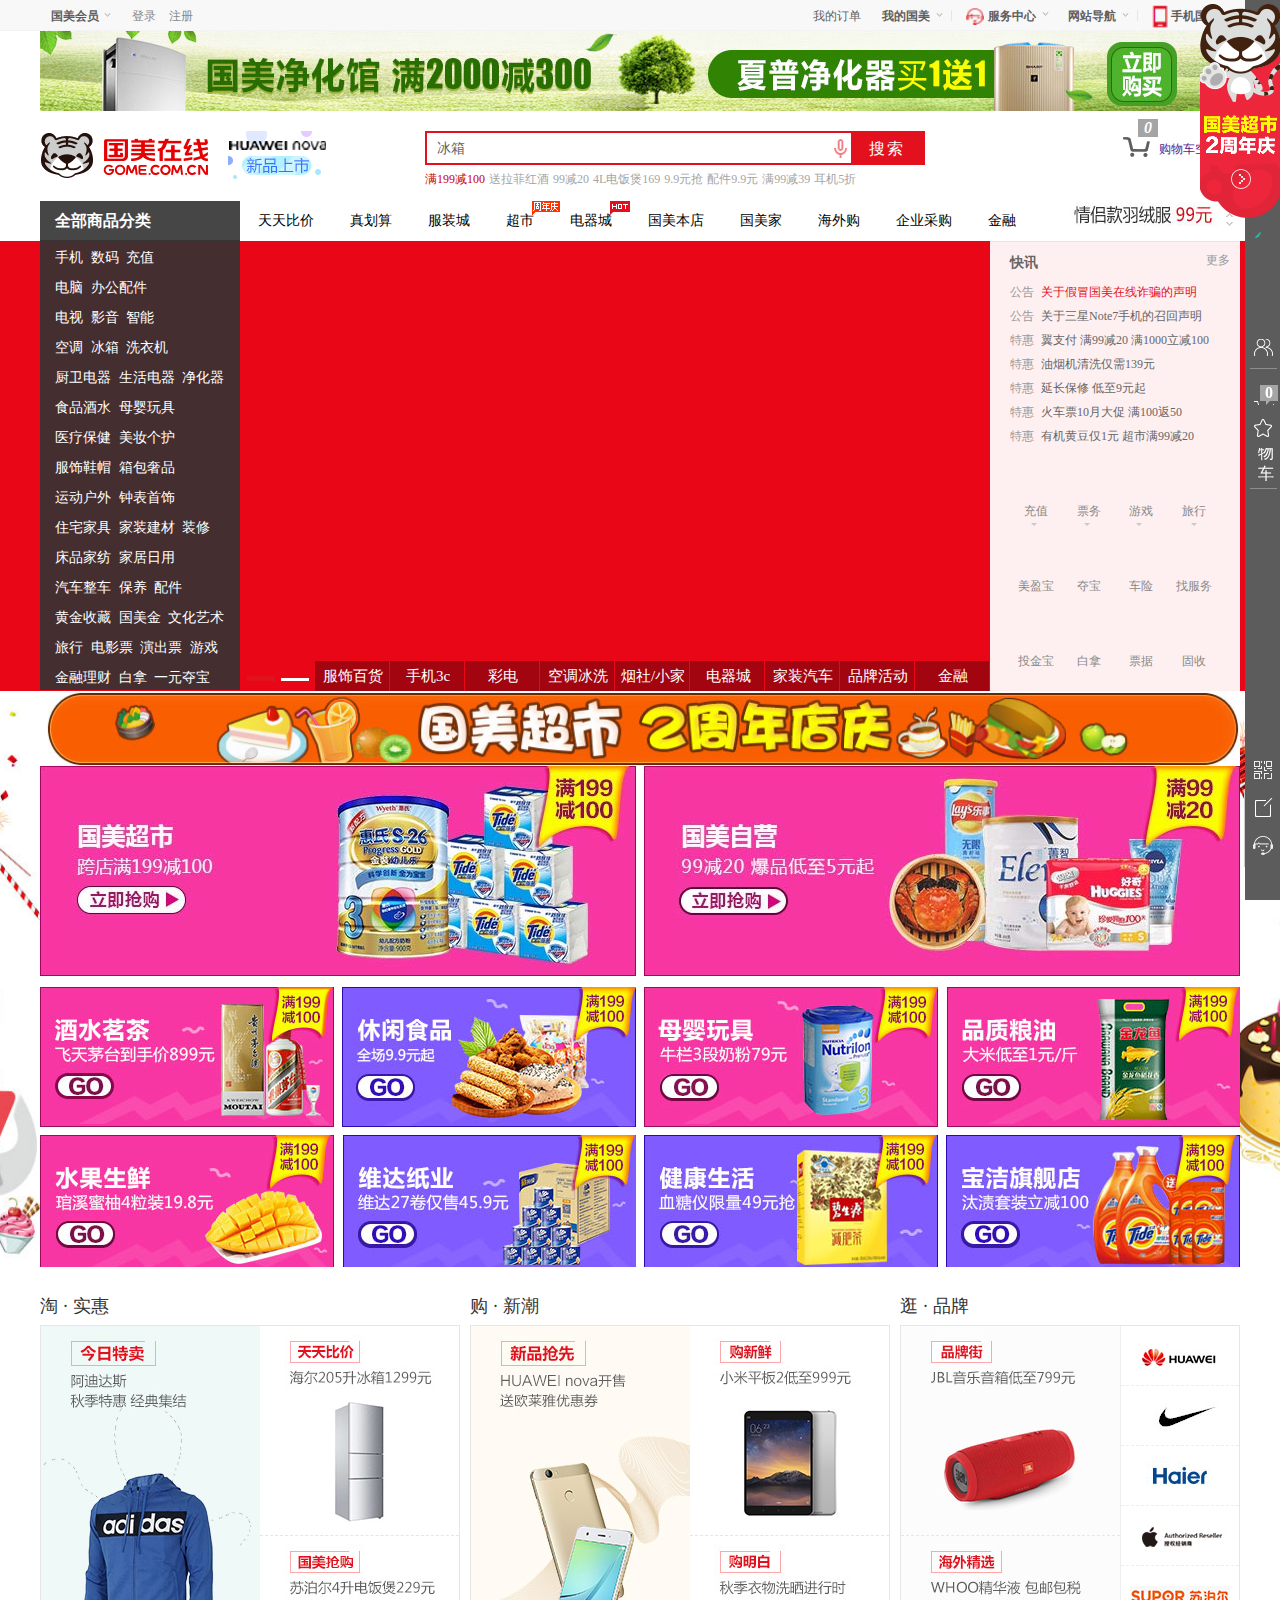
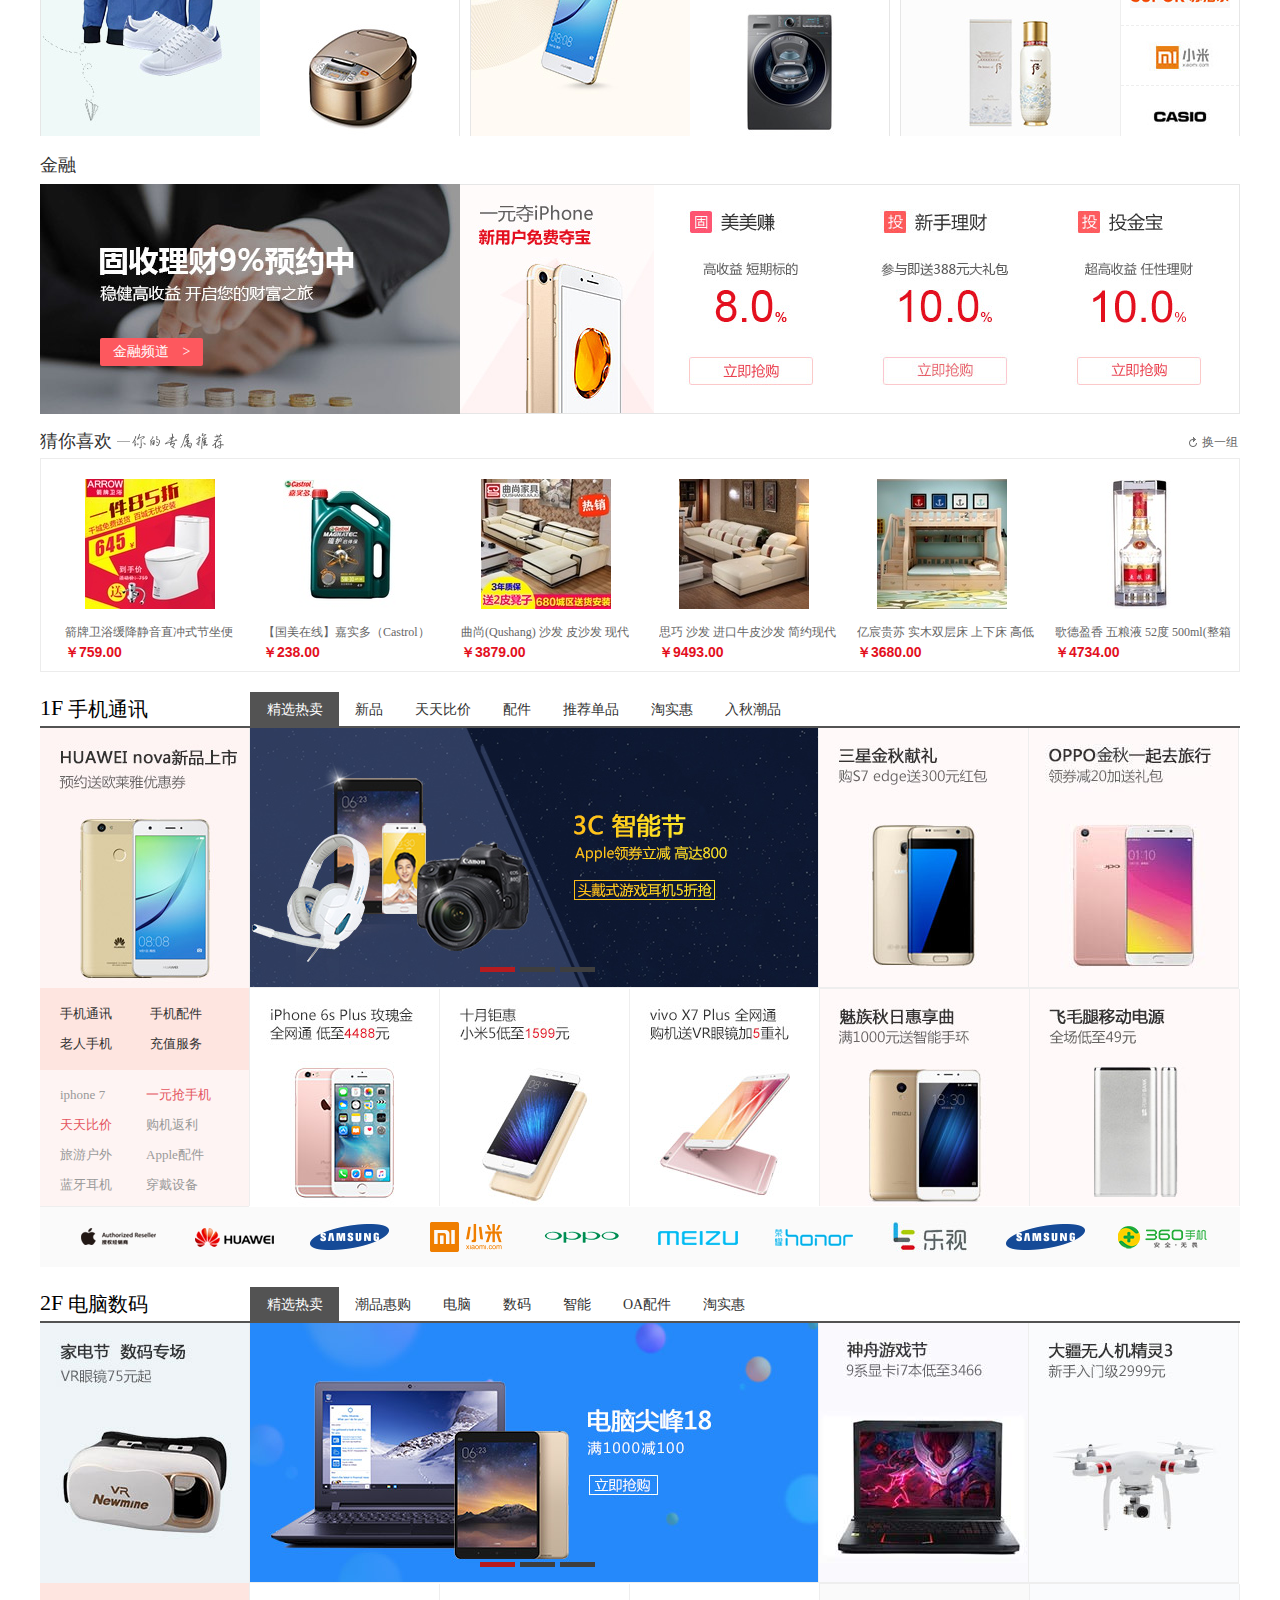
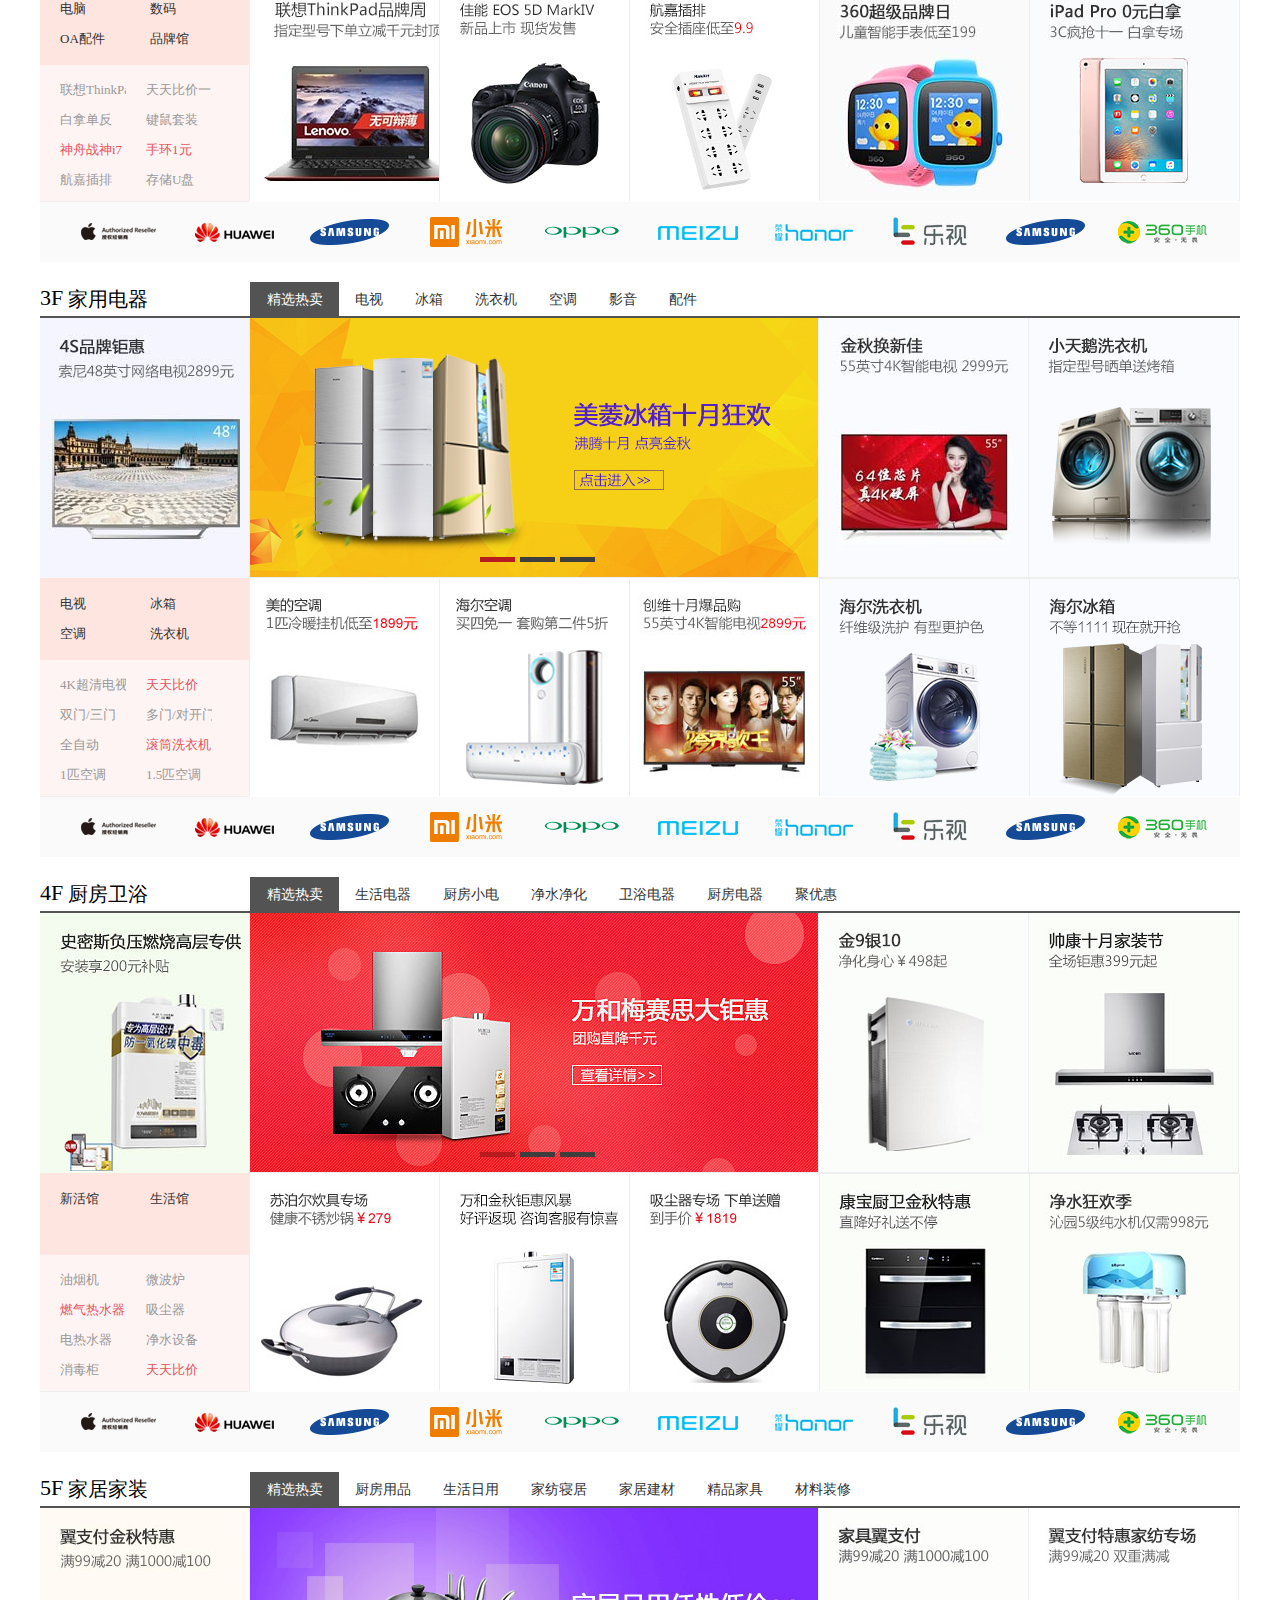
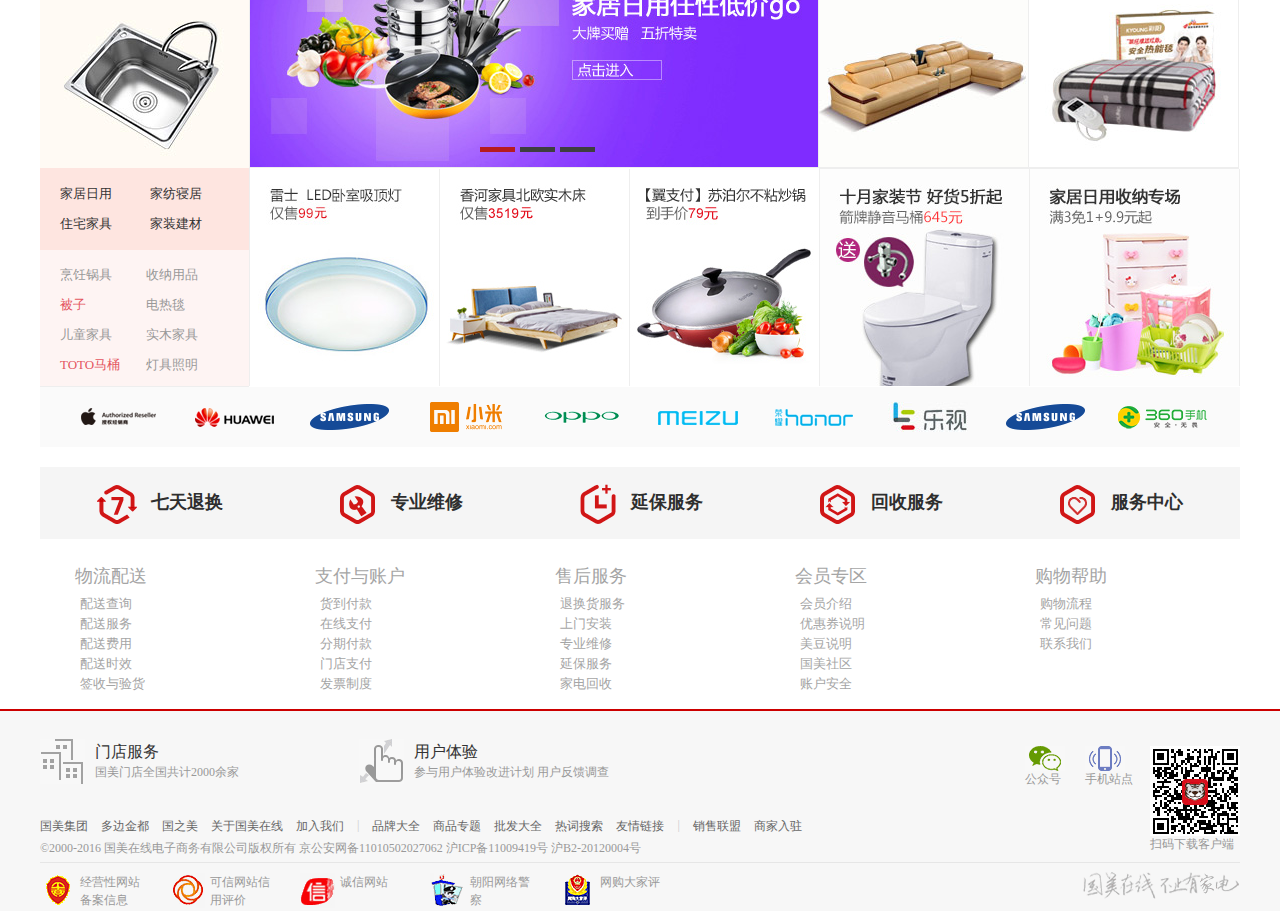
<file: index.html>
<!DOCTYPE HTML PUBLIC "-//W3C//DTD HTML 4.01//EN" "http://www.w3.org/TR/html4/strict.dtd">
<html lang="en">
<head>
	<meta http-equiv="Content-Type" content="text/html;charset=UTF-8">
	<title>国美在线</title>
	<script src='js/functions.js'></script>
	<script src='js/animate.js'></script>
	<script src='js/jquery.js'></script>
	<script src='js/index.js'></script>
	<link rel="Shortcut Icon" href="img/favicon.ico">
	<link rel="stylesheet" href="css/index.css">
</head>
<body>
	<!-- head -->
<div class='head'>
	<div class='head-content'>
		<ul>
			<li class='gome-user'>
				<b class='username'>
					<a href="">国美会员</a>
					<i></i>
				</b>
				<div class='public-dropdown-four'>
					<div id='user-name'>
						<img src="img/touxiang.png" alt="">
						<div>
							<p class='user-name-login'>
								欢迎来到国美在线，<a href="">请登录！</a>
							</p>
						</div>
					</div>
					<div id='user-icon'>
						<p>
							<a href="">会员俱乐部</a>
							我的
							<span></span>
							特权
						</p>
						<a href="javaScript:;" class='user-icon-prev'></a>
						<a href="javaScript:;" class='user-icon-next'></a>
						<div class='icon-sf'>
							<ul class='icon-content icon-first'>
								<li id='icon-box'>
									&#xe612;
									<a href="">
									美豆抽奖</a>
								</li>
								<li id='icon-box'>
									&#xe606;
									<a href="">
									退换货保障</a>
								</li>
								<li id='icon-box'>
									&#xe615;
									<a href="">
									价格保护</a>
								</li>
							</ul>
							<ul  class='icon-content'>
								<li id='icon-box'>
									&#xe610;
									<a href="">
									消费得美豆</a>
								</li>
								<li id='icon-box'>
									&#xe607;
									<a href="">
									专属阶梯价</a>
								</li>
								<li id='icon-box'>
									&#xe605;
									<a href="">
									生日礼包</a>
								</li>
							</ul>
							<ul  class='icon-content'>
								<li id='icon-box'>
									&#xe614;
									<a href="">
									购物奖励</a>
								</li>
								<li id='icon-box'>
									&#xe609;
									<a href="">
									自营免运费</a>
								</li>
								<li id='icon-box'>
									&#xe608;
									<a href="">
									专属客服</a>
								</li>
							</ul>
						</div>
					</div>
				</div>
			</li>
			<li class='load'>
				<a href="">登录</a>
				<a href="">注册</a>
			</li>
		</ul>
		<ul id="gome-right">
			<li class='gome-link'>
				<a href="">我的订单</a>
			</li>
			<li class='gome-mygome'>
				<b>
					<a href="">我的国美</a>
					<i></i>
				</b>
				<div class='public-dropdown'>
					<strong>
						我的国美
						<a href="">请登录！</a>
					</strong>
					<ul id='mygome-order'>
						<li>
							<a href="">待处理订单</a>
						</li>
						<li>
							<a href="">我的收藏</a>
						</li>
						<li>
							<a href="">我的金融</a>
						</li>
						<li>
							<a href="">个人资料</a>
						</li>
					</ul>
					<ul id='mygome-coupon'>
						<li>
							<a href="">红 券</a>
							<span>-</span>
						</li>
						<li>
							<a href="">蓝 券</a>
							<span>-</span>
						</li>
						<li>
							<a href="">店 铺 券</a>
							<span>-</span>
						</li>
						<li>
							<a href="" id='last'>购 物 券</a>
							<span>-</span>
						</li>
					</ul>
					<p>足迹</p>
					<ul id='mygome-track'>
						<li></li>
						<li></li>
						<li></li>
						<li></li>
					</ul>
				</div>
			</li>
			<li class='gome-spacer'></li>
			<li id='gome-service'>
				<b>
					<img src="img/kf.png" alt="" class='kfzx'>
					<a href="">服务中心</a>
					<i></i>
				</b>
				<div class='public-dropdown-three'>
					<p>售后服务</p>
					<ul>
						<li>
							<a href="">物流与配送</a>
						</li>
						<li>
							<a href="">上门安装</a>
						</li>
						<li>
							<a href="">申请退换货</a>
						</li>
						<li>
							<a href="">手机维修</a>
						</li>
						<li>
							<a href="">延保服务</a>
						</li>
						<li>
							<a href="">上门回收</a>
						</li>
					</ul>
					<p>帮助中心</p>
					<ul>
						<li>
							<a href="">热点问题</a>
						</li>
						<li>
							<a href="">购物流程</a>
						</li>
						<li>
							<a href="">退换货政策</a>
						</li>
						<li>
							<a href="">在线支付</a>
						</li>
						<li>
							<a href="">货到付款</a>
						</li>
						<li>
							<a href="">优惠券使用</a>
						</li>
					</ul>
					<a href="" class='live800-service'>
						<em></em>
						在线客服
					</a>
					<span></span>
				</div>
			</li>
			<li class='gome-sitemap'>
				<b>
					<a href="">网站导航</a>
					<i></i>
				</b>
				<div class='public-dropdown-two'>
					<dl id='none'>
						<dt>主题促销</dt>
						<dd>
							<ul>
								<li>
									<a href="">真划算</a>
								</li>
								<li>
									<a href="">抢购</a>
								</li>
								<li>
									<a href="">海外购</a>
								</li>
								<li>
									<a href="">闪购</a>
								</li>
								<li>
									<a href="">天天比价</a>
								</li>
							</ul>
							<ul>
								<li>
									<a href="">家电城</a>
								</li>
								<li>
									<a href="">服装城</a>
								</li>
								<li>
									<a href="">国美超市</a>
								</li>
								<li>
									<a href="">家装馆</a>
								</li>
							</ul>
							<ul>
								<li>
									<a href="">智能家居</a>
								</li>
								<li>
									<a href="">今日特卖</a>
								</li>
								<li>
									<a href="">新品抢先</a>
								</li>
								<li>
									<a href="">品牌街</a>
								</li>
							</ul>
						</dd>
					</dl>
					<dl id='special'>
						<dt>特色分类</dt>
						<dd>
							<ul>
								<li>
									<a href="">电视影音</a>
								</li>
								<li>
									<a href="">洗衣</a>
								</li>
								<li>
									<a href="">洗衣机</a>
								</li>
								<li>
									<a href="">空调</a>
								</li>
								<li>
									<a href="">厨卫生活</a>
								</li>
							</ul>
							<ul>
								<li>
									<a href="">手机</a>
								</li>
								<li>
									<a href="">数码</a>
								</li>
								<li>
									<a href="">电脑办公</a>
								</li>
								<li>
									<a href="">精品配件</a>
								</li>
								<li>
									<a href="">汽车</a>
								</li>
							</ul>
							<ul>
								<li>
									<a href="">住宅家具</a>
								</li>
								<li>
									<a href="">家装建材</a>
								</li>
								<li>
									<a href="">家居日用</a>
								</li>
								<li>
									<a href="">床品家纺</a>
								</li>
								<li>
									<a href="">黄金收藏</a>
								</li>
							</ul>
							<ul>
								<li>
									<a href="">服饰鞋帽</a>
								</li>
								<li>
									<a href="">运动户外</a>
								</li>
								<li>
									<a href="">箱包奢品</a>
								</li>
								<li>
									<a href="">钟表首饰</a>
								</li>
								<li>
									<a href="">文化艺术</a>
								</li>
							</ul>
							<ul>
								<li>
									<a href="">食品酒水</a>
								</li>
								<li>
									<a href="">医疗保健</a>
								</li>
								<li>
									<a href="">母婴玩具</a>
								</li>
								<li>
									<a href="">美妆个护</a>
								</li>
							</ul>
						</dd>
					</dl>
					<dl id='bianjie'>
						<dt>便捷服务</dt>
						<dd>
							<ul>
								<li>
									<a href="">话费充值</a>
								</li>
								<li>
									<a href="">游戏点卡</a>
								</li>
								<li>
									<a href="">机票</a>
								</li>
								<li>
									<a href="">电影票</a>
								</li>
								<li>
									<a href="">美盈宝</a>
								</li>
								<li>
									<a href="">固收理财</a>
								</li>
								<li>
									<a href="">白拿</a>
								</li>
							</ul>
							<ul>
								<li>
									<a href="">流量充值</a>
								</li>
								<li>
									<a href="">一元夺宝</a>
								</li>
								<li>
									<a href="">酒店</a>
								</li>
								<li>
									<a href="">火车票</a>
								</li>
								<li>
									<a href="">演出票</a>
								</li>
								<li>
									<a href="">投金宝</a>
								</li>
								<li>
									<a href="">票据理财</a>
								</li>
							</ul>
						</dd>
					</dl>
					<dl>
						<dt>更多热点</dt>
						<dd>
							<ul>
								<li>
									<a href="">商家入驻</a>
								</li>
								<li>
									<a href="">企业采购</a>
								</li>
								<li>
									<a href="">国美社区</a>
								</li>
								<li>
									<a href="">购明白</a>
								</li>
							</ul>
						</dd>
					</dl>
					<dl>
						<dt>国美旗下</dt>
						<dd>
							<ul>
								<li><a href="">多变进都</a></li>
								<li><a href="">国之美</a></li>
								<li><a href="">国美家装</a></li>
								<li><a href="">更多板块</a></li>
							</ul>
						</dd>
					</dl>
				</div>
			</li>
			<li class='gome-spacer'></li>
			<li id='gome-phone'>
				<b>
					<img src="img/sj.png" alt="">
					<a href="">手机国美</a>
					<i></i>
				</b>
				<div class='public-dropdown-one'>
					<a href=""></a>
				</div>
			</li>
		</ul>
	</div>
</div>	
<div class='gome-topad'>
	<a href="">
		<img src="img/five.jpg" alt="">
	</a>
</div>
<!-- layer -->
<div class='gome-head'>
	<div class='logo'>
		<a href=""></a>
	</div>
	<div class='logo-gif'>
		<a href="">
			<img src="img/gif.gif" alt="">
		</a>
	</div>
	<div class='topSearch'>
		<div class='search-box'>
			<input type="text" value="冰箱">
			<button>搜索</button>
			<a href="">
				<div class='voice-search'></div>
			</a>
		</div>
		<div class="hotkeyword">
			<a href="" class='highlight'>满199减100</a>
			<a href="">送拉菲红酒</a>
			<a href="">99减20</a>
			<a href="">4L电饭煲169</a>
			<a href="">9.9元抢</a>
			<a href="">配件9.9元</a>
			<a href="">满99减39</a>
			<a href="">耳机5折</a>
		</div>
	</div>
	<div class="mygome-side">
		<ul class='topmenu'>
			<li class="shopcartbox">
				<span class='cartlinkbox'>
					<a href="" class='cartlink menulink'>
						<em class='i-cart'>
							<span class='shopnum'>
								<span id=​"commerceItemQuantityId">​0​</span>​
							</span>	
							<i></i>
						</em>
						<span id='hdrcarttext'>购物车空了</span>
						<b></b>
					</a>
				</span>
			</li>
		</ul>
	</div>
</div>	
<!-- category -->
<div class='category-box'>
	<div class='category'>
		<div class='sidecategory'>
			<h2 class='hover'>
				<a href="">全部商品分类</a>
			</h2>
			<div id="navBox" class='lisnav'>
				<div class='lisbg'></div>
				<ul class='lisnav-ul' id='lisnav'>
					<li class='first'>
						<h3>
							<a href="">手机</a>
							<a href="">数码</a>
							<a href="">充值</a>
						</h3>
						<div class='fullcategory'>
							<div class='leftsmall-selectleft'>
								<div class='smallleft-list'>
									<a href="" class='smallleft-listone'>
										<div class='listone-left'>家电城</div>
									</a>
									<a href="" class='smallleft-listone'>
										<div class='listone-left'>品牌日</div>
									</a>
									<a href="" class='smallleft-listone smallleft-fivewords'>
										<div class='listone-left listone-fivewords'>智能生活馆</div>
									</a>
									<a href="" class='smallleft-listone smallleft-fivewords'>
										<div class='listone-left listone-fivewords'>京东净化馆</div>
									</a>
									<a href="" class='smallleft-listone smallleft-fivewords'>
										<div class='listone-left listone-fivewords'>京东帮服务店</div>
									</a>
									<a href="" class='smallleft-listone smallleft-fivewords'>
										<div class='listone-left listone-fivewords'>家电众筹馆</div>
									</a>
								</div>
								<div class='smallleft-first'>
									<div class='watchtv watchtvone'>
										<a href="" class='titlewords'>电视</a>
									</div>					
									<div class='rightwords-addborder'>
										<a href="" class='shuxian'></a>
										<a href="" class='watchtv'>合资品牌</a>
										<a href="" class='shuxian'></a>
										<a href="" class='watchtv'>国产品牌</a>
										<a href="" class='shuxian'></a>
										<a href="" class='watchtv'>互联网品牌</a>
									</div>
								</div>
								<div class='smallleft-first'>
									<div class='watchtv watchtvone'>
										<a href="" class='titlewords'>空调</a>
									</div>						
									<div class='rightwords-addborder'>
										<a href="" class='shuxian'></a>
										<a href="" class='watchtv'>壁挂式空调</a>
										<a href="" class='shuxian'></a>
										<a href="" class='watchtv'>柜式空调</a>
										<a href="" class='shuxian'></a>
										<a href="" class='watchtv'>空调配件</a>
										<a href="" class='shuxian'></a>
										<a href="" class='watchtv'>中央空调</a>
									</div>
								</div>
								<div class='smallleft-first'>
									<div class='watchtv watchtvone'>
										<a href="" class='titlewords'>洗衣机</a>
									</div>
									
									<div class='rightwords-addborder'>
										<a href="" class='shuxian'></a>
										<a href="" class='watchtv'>滚筒洗衣机</a>
										<a href="" class='shuxian'></a>
										<a href="" class='watchtv'>洗烘一体机</a>
										<a href="" class='shuxian'></a>
										<a href="" class='watchtv'>波轮洗衣机</a>
										<a href="" class='shuxian'></a>
										<a href="" class='watchtv'>迷你洗衣机</a>
										<a href="" class='shuxian'></a>
										<a href="" class='watchtv'>洗衣机配件</a>
									</div>
								</div>
								<div class='smallleft-first'>
									<div class='watchtv watchtvone'>
										<a href="" class='titlewords'>厨卫大电</a>							
									</div>
									<div class='rightwords-addborder'>
										<a href="" class='shuxian'></a>
										<a href="" class='watchtv'>油烟机</a>
										<a href="" class='shuxian'></a>
										<a href="" class='watchtv'>燃气灶</a>
										<a href="" class='shuxian'></a>
										<a href="" class='watchtv'>烟灶套装</a>
										<a href="" class='shuxian'></a>
										<a href="" class='watchtv'>消毒柜</a>
										<a href="" class='shuxian'></a>
										<a href="" class='watchtv'>洗碗机</a>
										<a href="" class='shuxian'></a>
										<a href="" class='watchtv'>电热水器</a>
										<a href="" class='shuxian'></a>
										<a href="" class='watchtv'>燃气热水器</a>
										<a href="" class='shuxian'></a>
										<a href="" class='watchtv'>嵌入式厨电</a>
								    </div>
								</div>
								<div class='smallleft-first'>
									<div class='watchtv watchtvone'>
										<a href="" class='titlewords'>厨房小电</a>							
									</div>
									<div class='rightwords-addborder rightwords-addbordertwo'>
										<a href="" class='shuxian'></a>
										<a href="" class='watchtv'>电饭煲</a>
										<a href="" class='shuxian'></a>
										<a href="" class='watchtv'>微波炉</a>
										<a href="" class='shuxian'></a>
										<a href="" class='watchtv'>电烤箱</a>
										<a href="" class='shuxian'></a>
										<a href="" class='watchtv'>电磁炉</a>
										<a href="" class='shuxian'></a>
										<a href="" class='watchtv'>电压力锅</a>
										<a href="" class='shuxian'></a>
										<a href="" class='watchtv'>豆浆机</a>
										<a href="" class='shuxian'></a>
										<a href="" class='watchtv'>咖啡机</a>
										<a href="" class='shuxian'></a>
										<a href="" class='watchtv'>面包机</a>
										<a href="" class='shuxian'></a>
										<a href="" class='watchtv'>榨汁机</a>
										<a href="" class='shuxian'></a>
										<a href="" class='watchtv'>料理机</a>
										<a href="" class='shuxian'></a>
										<a href="" class='watchtv'>电饼铛</a>
										<a href="" class='shuxian'></a>
										<a href="" class='watchtv'>养生壶/煎药壶</a>
										<a href="" class='shuxian'></a>
										<a href="" class='watchtv'>酸奶机</a>
										<a href="" class='shuxian'></a>
										<a href="" class='watchtv'>煮蛋箱</a>
										<a href="" class='shuxian'></a>
										<a href="" class='watchtv'>电水壶/热水瓶</a>
										<a href="" class='shuxian'></a>
										<a href="" class='watchtv'>电炖锅</a>
										<a href="" class='shuxian'></a>
										<a href="" class='watchtv'>多用途锅</a>
										<a href="" class='shuxian'></a>
										<a href="" class='watchtv'>电烧烤炉</a>
										<a href="" class='shuxian'></a>
										<a href="" class='watchtv'>电热饭盒</a>
										<a href="" class='shuxian'></a>
										<a href="" class='watchtv'>其他厨房电器</a>
								    </div>
								</div>
								<div class='smallleft-first'>
									<div class='watchtv watchtvone'>
										<a href="" class='titlewords'>生活电器</a>							
									</div>
									<div class='rightwords-addborder rightwords-addborderone'>
										<a href="" class='shuxian'></a>
										<a href="" class='watchtv'>电风扇</a>
										<a href="" class='shuxian'></a>
										<a href="" class='watchtv'>冷风扇</a>
										<a href="" class='shuxian'></a>
										<a href="" class='watchtv'>吸尘器</a>
										<a href="" class='shuxian'></a>
										<a href="" class='watchtv'>净化器</a>
										<a href="" class='shuxian'></a>
										<a href="" class='watchtv'>扫地机器人</a>
										<a href="" class='shuxian'></a>
										<a href="" class='watchtv'>加湿器</a>
										<a href="" class='shuxian'></a>
										<a href="" class='watchtv'>挂烫机/熨斗</a>
										<a href="" class='shuxian'></a>
										<a href="" class='watchtv'>取暖电器</a>
										<a href="" class='shuxian'></a>
										<a href="" class='watchtv'>插座</a>
										<a href="" class='shuxian'></a>
										<a href="" class='watchtv'>电话机</a>
										<a href="" class='shuxian'></a>
										<a href="" class='watchtv'>净水器</a>
										<a href="" class='shuxian'></a>
										<a href="" class='watchtv'>饮水机</a>
										<a href="" class='shuxian'></a>
										<a href="" class='watchtv'>除湿机</a>
										<a href="" class='shuxian'></a>
										<a href="" class='watchtv'>干衣机</a>
										<a href="" class='shuxian'></a>
										<a href="" class='watchtv'>清洁机</a>
										<a href="" class='shuxian'></a>
										<a href="" class='watchtv'>收录/音机</a>
										<a href="" class='shuxian'></a>
										<a href="" class='watchtv'>其他生活电器</a>
										<a href="" class='shuxian'></a>
										<a href="" class='watchtv'>生活电器配件</a>
								    </div>
								</div>
								<div class='smallleft-first'>
									<div class='watchtv watchtvone'>
										<a href="" class='titlewords'>个护健康</a>							
									</div>
									<div class='rightwords-addborder rightwords-addborderone'>
										<a href="" class='shuxian'></a>
										<a href="" class='watchtv'>剃须刀</a>
										<a href="" class='shuxian'></a>
										<a href="" class='watchtv'>口腔护理</a>
										<a href="" class='shuxian'></a>
										<a href="" class='watchtv'>电吹风</a>
										<a href="" class='shuxian'></a>
										<a href="" class='watchtv'>美容器</a>
										<a href="" class='shuxian'></a>
										<a href="" class='watchtv'>卷/直发器</a>
										<a href="" class='shuxian'></a>
										<a href="" class='watchtv'>理发器</a>
										<a href="" class='shuxian'></a>
										<a href="" class='watchtv'>剃/脱毛器</a>
										<a href="" class='shuxian'></a>
										<a href="" class='watchtv'>足浴盆</a>
										<a href="" class='shuxian'></a>
										<a href="" class='watchtv'>健康秤/厨房秤</a>
										<a href="" class='shuxian'></a>
								    </div>
								</div>
							</div>
							<div class='leftsmall-selectright'>
								<div class='selectright-top'>
									<div class='first-toppic'>
										<a href=""><img src="img/c1.jpg" alt=""></a>
									</div>
									<div class='first-toppic'>
										<a href=""><img src="img/c2.jpg" alt=""></a>
									</div>
									<div class='first-toppic'>
										<a href=""><img src="img/c3.jpg" alt=""></a>
									</div>
									<div class='first-toppic'>
										<a href=""><img src="img/c4.jpg" alt=""></a>
									</div>
									<div class='first-toppic'>
										<a href=""><img src="img/c5.jpg" alt=""></a>
									</div>
									<div class='first-toppic'>
										<a href=""><img src="img/c6.jpg" alt=""></a>
									</div>
									<div class='first-toppic'>
										<a href=""><img src="img/c7.jpg" alt=""></a>
									</div>
									<div class='first-toppic'>
										<a href=""><img src="img/c8.jpg" alt=""></a>
									</div>
								</div>
								<a class='category-img'><img src="img/c9.jpg" alt="">
								</a>
							</div>
						</div>
					</li>
					<li class='first'>
						<h3>
							<a href="">电脑</a>
							<a href="">办公配件</a>
						</h3>
						<div class='fullcategory'>
							<div class='leftsmall-selectleft'>
								<div class='smallleft-list'>
									<a href="" class='smallleft-listone'>
										<div class='listone-left'>家电城</div>
									</a>
									<a href="" class='smallleft-listone'>
										<div class='listone-left'>品牌日</div>
									</a>
									<a href="" class='smallleft-listone smallleft-fivewords'>
										<div class='listone-left listone-fivewords'>智能生活馆</div>
									</a>
									<a href="" class='smallleft-listone smallleft-fivewords'>
										<div class='listone-left listone-fivewords'>京东净化馆</div>
									</a>
									<a href="" class='smallleft-listone smallleft-fivewords'>
										<div class='listone-left listone-fivewords'>京东帮服务店</div>
									</a>
									<a href="" class='smallleft-listone smallleft-fivewords'>
										<div class='listone-left listone-fivewords'>家电众筹馆</div>
									</a>
								</div>
								<div class='smallleft-first'>
									<div class='watchtv watchtvone'>
										<a href="" class='titlewords'>电视</a>
									</div>					
									<div class='rightwords-addborder'>
										<a href="" class='shuxian'></a>
										<a href="" class='watchtv'>合资品牌</a>
										<a href="" class='shuxian'></a>
										<a href="" class='watchtv'>国产品牌</a>
										<a href="" class='shuxian'></a>
										<a href="" class='watchtv'>互联网品牌</a>
									</div>
								</div>
								<div class='smallleft-first'>
									<div class='watchtv watchtvone'>
										<a href="" class='titlewords'>空调</a>
									</div>						
									<div class='rightwords-addborder'>
										<a href="" class='shuxian'></a>
										<a href="" class='watchtv'>壁挂式空调</a>
										<a href="" class='shuxian'></a>
										<a href="" class='watchtv'>柜式空调</a>
										<a href="" class='shuxian'></a>
										<a href="" class='watchtv'>空调配件</a>
										<a href="" class='shuxian'></a>
										<a href="" class='watchtv'>中央空调</a>
									</div>
								</div>
								<div class='smallleft-first'>
									<div class='watchtv watchtvone'>
										<a href="" class='titlewords'>洗衣机</a>
									</div>
									
									<div class='rightwords-addborder'>
										<a href="" class='shuxian'></a>
										<a href="" class='watchtv'>滚筒洗衣机</a>
										<a href="" class='shuxian'></a>
										<a href="" class='watchtv'>洗烘一体机</a>
										<a href="" class='shuxian'></a>
										<a href="" class='watchtv'>波轮洗衣机</a>
										<a href="" class='shuxian'></a>
										<a href="" class='watchtv'>迷你洗衣机</a>
										<a href="" class='shuxian'></a>
										<a href="" class='watchtv'>洗衣机配件</a>
									</div>
								</div>
								<div class='smallleft-first'>
									<div class='watchtv watchtvone'>
										<a href="" class='titlewords'>厨卫大电</a>							
									</div>
									<div class='rightwords-addborder'>
										<a href="" class='shuxian'></a>
										<a href="" class='watchtv'>油烟机</a>
										<a href="" class='shuxian'></a>
										<a href="" class='watchtv'>燃气灶</a>
										<a href="" class='shuxian'></a>
										<a href="" class='watchtv'>烟灶套装</a>
										<a href="" class='shuxian'></a>
										<a href="" class='watchtv'>消毒柜</a>
										<a href="" class='shuxian'></a>
										<a href="" class='watchtv'>洗碗机</a>
										<a href="" class='shuxian'></a>
										<a href="" class='watchtv'>电热水器</a>
										<a href="" class='shuxian'></a>
										<a href="" class='watchtv'>燃气热水器</a>
										<a href="" class='shuxian'></a>
										<a href="" class='watchtv'>嵌入式厨电</a>
								    </div>
								</div>
								<div class='smallleft-first'>
									<div class='watchtv watchtvone'>
										<a href="" class='titlewords'>厨房小电</a>							
									</div>
									<div class='rightwords-addborder rightwords-addbordertwo'>
										<a href="" class='shuxian'></a>
										<a href="" class='watchtv'>电饭煲</a>
										<a href="" class='shuxian'></a>
										<a href="" class='watchtv'>微波炉</a>
										<a href="" class='shuxian'></a>
										<a href="" class='watchtv'>电烤箱</a>
										<a href="" class='shuxian'></a>
										<a href="" class='watchtv'>电磁炉</a>
										<a href="" class='shuxian'></a>
										<a href="" class='watchtv'>电压力锅</a>
										<a href="" class='shuxian'></a>
										<a href="" class='watchtv'>豆浆机</a>
										<a href="" class='shuxian'></a>
										<a href="" class='watchtv'>咖啡机</a>
										<a href="" class='shuxian'></a>
										<a href="" class='watchtv'>面包机</a>
										<a href="" class='shuxian'></a>
										<a href="" class='watchtv'>榨汁机</a>
										<a href="" class='shuxian'></a>
										<a href="" class='watchtv'>料理机</a>
										<a href="" class='shuxian'></a>
										<a href="" class='watchtv'>电饼铛</a>
										<a href="" class='shuxian'></a>
										<a href="" class='watchtv'>养生壶/煎药壶</a>
										<a href="" class='shuxian'></a>
										<a href="" class='watchtv'>酸奶机</a>
										<a href="" class='shuxian'></a>
										<a href="" class='watchtv'>煮蛋箱</a>
										<a href="" class='shuxian'></a>
										<a href="" class='watchtv'>电水壶/热水瓶</a>
										<a href="" class='shuxian'></a>
										<a href="" class='watchtv'>电炖锅</a>
										<a href="" class='shuxian'></a>
										<a href="" class='watchtv'>多用途锅</a>
										<a href="" class='shuxian'></a>
										<a href="" class='watchtv'>电烧烤炉</a>
										<a href="" class='shuxian'></a>
										<a href="" class='watchtv'>电热饭盒</a>
										<a href="" class='shuxian'></a>
										<a href="" class='watchtv'>其他厨房电器</a>
								    </div>
								</div>
								<div class='smallleft-first'>
									<div class='watchtv watchtvone'>
										<a href="" class='titlewords'>生活电器</a>							
									</div>
									<div class='rightwords-addborder rightwords-addborderone'>
										<a href="" class='shuxian'></a>
										<a href="" class='watchtv'>电风扇</a>
										<a href="" class='shuxian'></a>
										<a href="" class='watchtv'>冷风扇</a>
										<a href="" class='shuxian'></a>
										<a href="" class='watchtv'>吸尘器</a>
										<a href="" class='shuxian'></a>
										<a href="" class='watchtv'>净化器</a>
										<a href="" class='shuxian'></a>
										<a href="" class='watchtv'>扫地机器人</a>
										<a href="" class='shuxian'></a>
										<a href="" class='watchtv'>加湿器</a>
										<a href="" class='shuxian'></a>
										<a href="" class='watchtv'>挂烫机/熨斗</a>
										<a href="" class='shuxian'></a>
										<a href="" class='watchtv'>取暖电器</a>
										<a href="" class='shuxian'></a>
										<a href="" class='watchtv'>插座</a>
										<a href="" class='shuxian'></a>
										<a href="" class='watchtv'>电话机</a>
										<a href="" class='shuxian'></a>
										<a href="" class='watchtv'>净水器</a>
										<a href="" class='shuxian'></a>
										<a href="" class='watchtv'>饮水机</a>
										<a href="" class='shuxian'></a>
										<a href="" class='watchtv'>除湿机</a>
										<a href="" class='shuxian'></a>
										<a href="" class='watchtv'>干衣机</a>
										<a href="" class='shuxian'></a>
										<a href="" class='watchtv'>清洁机</a>
										<a href="" class='shuxian'></a>
										<a href="" class='watchtv'>收录/音机</a>
										<a href="" class='shuxian'></a>
										<a href="" class='watchtv'>其他生活电器</a>
										<a href="" class='shuxian'></a>
										<a href="" class='watchtv'>生活电器配件</a>
								    </div>
								</div>
								<div class='smallleft-first'>
									<div class='watchtv watchtvone'>
										<a href="" class='titlewords'>个护健康</a>							
									</div>
									<div class='rightwords-addborder rightwords-addborderone'>
										<a href="" class='shuxian'></a>
										<a href="" class='watchtv'>剃须刀</a>
										<a href="" class='shuxian'></a>
										<a href="" class='watchtv'>口腔护理</a>
										<a href="" class='shuxian'></a>
										<a href="" class='watchtv'>电吹风</a>
										<a href="" class='shuxian'></a>
										<a href="" class='watchtv'>美容器</a>
										<a href="" class='shuxian'></a>
										<a href="" class='watchtv'>卷/直发器</a>
										<a href="" class='shuxian'></a>
										<a href="" class='watchtv'>理发器</a>
										<a href="" class='shuxian'></a>
										<a href="" class='watchtv'>剃/脱毛器</a>
										<a href="" class='shuxian'></a>
										<a href="" class='watchtv'>足浴盆</a>
										<a href="" class='shuxian'></a>
										<a href="" class='watchtv'>健康秤/厨房秤</a>
										<a href="" class='shuxian'></a>
								    </div>
								</div>
							</div>
							<div class='leftsmall-selectright'>
								<div class='selectright-top'>
									<div class='first-toppic'>
										<a href=""><img src="img/c1.jpg" alt=""></a>
									</div>
									<div class='first-toppic'>
										<a href=""><img src="img/c2.jpg" alt=""></a>
									</div>
									<div class='first-toppic'>
										<a href=""><img src="img/c3.jpg" alt=""></a>
									</div>
									<div class='first-toppic'>
										<a href=""><img src="img/c4.jpg" alt=""></a>
									</div>
									<div class='first-toppic'>
										<a href=""><img src="img/c5.jpg" alt=""></a>
									</div>
									<div class='first-toppic'>
										<a href=""><img src="img/c6.jpg" alt=""></a>
									</div>
									<div class='first-toppic'>
										<a href=""><img src="img/c7.jpg" alt=""></a>
									</div>
									<div class='first-toppic'>
										<a href=""><img src="img/c8.jpg" alt=""></a>
									</div>
								</div>
								<a class='category-img'><img src="img/c9.jpg" alt="">
								</a>
							</div>
						</div>
					</li>
					<li class='first'>
						<h3>
							<a href="">电视</a>
							<a href="">影音</a>
							<a href="">智能</a>
						</h3>
						<div class='fullcategory'>
							<div class='leftsmall-selectleft'>
								<div class='smallleft-list'>
									<a href="" class='smallleft-listone'>
										<div class='listone-left'>家电城</div>
									</a>
									<a href="" class='smallleft-listone'>
										<div class='listone-left'>品牌日</div>
									</a>
									<a href="" class='smallleft-listone smallleft-fivewords'>
										<div class='listone-left listone-fivewords'>智能生活馆</div>
									</a>
									<a href="" class='smallleft-listone smallleft-fivewords'>
										<div class='listone-left listone-fivewords'>京东净化馆</div>
									</a>
									<a href="" class='smallleft-listone smallleft-fivewords'>
										<div class='listone-left listone-fivewords'>京东帮服务店</div>
									</a>
									<a href="" class='smallleft-listone smallleft-fivewords'>
										<div class='listone-left listone-fivewords'>家电众筹馆</div>
									</a>
								</div>
								<div class='smallleft-first'>
									<div class='watchtv watchtvone'>
										<a href="" class='titlewords'>电视</a>
									</div>					
									<div class='rightwords-addborder'>
										<a href="" class='shuxian'></a>
										<a href="" class='watchtv'>合资品牌</a>
										<a href="" class='shuxian'></a>
										<a href="" class='watchtv'>国产品牌</a>
										<a href="" class='shuxian'></a>
										<a href="" class='watchtv'>互联网品牌</a>
									</div>
								</div>
								<div class='smallleft-first'>
									<div class='watchtv watchtvone'>
										<a href="" class='titlewords'>空调</a>
									</div>						
									<div class='rightwords-addborder'>
										<a href="" class='shuxian'></a>
										<a href="" class='watchtv'>壁挂式空调</a>
										<a href="" class='shuxian'></a>
										<a href="" class='watchtv'>柜式空调</a>
										<a href="" class='shuxian'></a>
										<a href="" class='watchtv'>空调配件</a>
										<a href="" class='shuxian'></a>
										<a href="" class='watchtv'>中央空调</a>
									</div>
								</div>
								<div class='smallleft-first'>
									<div class='watchtv watchtvone'>
										<a href="" class='titlewords'>洗衣机</a>
									</div>
									
									<div class='rightwords-addborder'>
										<a href="" class='shuxian'></a>
										<a href="" class='watchtv'>滚筒洗衣机</a>
										<a href="" class='shuxian'></a>
										<a href="" class='watchtv'>洗烘一体机</a>
										<a href="" class='shuxian'></a>
										<a href="" class='watchtv'>波轮洗衣机</a>
										<a href="" class='shuxian'></a>
										<a href="" class='watchtv'>迷你洗衣机</a>
										<a href="" class='shuxian'></a>
										<a href="" class='watchtv'>洗衣机配件</a>
									</div>
								</div>
								<div class='smallleft-first'>
									<div class='watchtv watchtvone'>
										<a href="" class='titlewords'>厨卫大电</a>							
									</div>
									<div class='rightwords-addborder'>
										<a href="" class='shuxian'></a>
										<a href="" class='watchtv'>油烟机</a>
										<a href="" class='shuxian'></a>
										<a href="" class='watchtv'>燃气灶</a>
										<a href="" class='shuxian'></a>
										<a href="" class='watchtv'>烟灶套装</a>
										<a href="" class='shuxian'></a>
										<a href="" class='watchtv'>消毒柜</a>
										<a href="" class='shuxian'></a>
										<a href="" class='watchtv'>洗碗机</a>
										<a href="" class='shuxian'></a>
										<a href="" class='watchtv'>电热水器</a>
										<a href="" class='shuxian'></a>
										<a href="" class='watchtv'>燃气热水器</a>
										<a href="" class='shuxian'></a>
										<a href="" class='watchtv'>嵌入式厨电</a>
								    </div>
								</div>
								<div class='smallleft-first'>
									<div class='watchtv watchtvone'>
										<a href="" class='titlewords'>厨房小电</a>							
									</div>
									<div class='rightwords-addborder rightwords-addbordertwo'>
										<a href="" class='shuxian'></a>
										<a href="" class='watchtv'>电饭煲</a>
										<a href="" class='shuxian'></a>
										<a href="" class='watchtv'>微波炉</a>
										<a href="" class='shuxian'></a>
										<a href="" class='watchtv'>电烤箱</a>
										<a href="" class='shuxian'></a>
										<a href="" class='watchtv'>电磁炉</a>
										<a href="" class='shuxian'></a>
										<a href="" class='watchtv'>电压力锅</a>
										<a href="" class='shuxian'></a>
										<a href="" class='watchtv'>豆浆机</a>
										<a href="" class='shuxian'></a>
										<a href="" class='watchtv'>咖啡机</a>
										<a href="" class='shuxian'></a>
										<a href="" class='watchtv'>面包机</a>
										<a href="" class='shuxian'></a>
										<a href="" class='watchtv'>榨汁机</a>
										<a href="" class='shuxian'></a>
										<a href="" class='watchtv'>料理机</a>
										<a href="" class='shuxian'></a>
										<a href="" class='watchtv'>电饼铛</a>
										<a href="" class='shuxian'></a>
										<a href="" class='watchtv'>养生壶/煎药壶</a>
										<a href="" class='shuxian'></a>
										<a href="" class='watchtv'>酸奶机</a>
										<a href="" class='shuxian'></a>
										<a href="" class='watchtv'>煮蛋箱</a>
										<a href="" class='shuxian'></a>
										<a href="" class='watchtv'>电水壶/热水瓶</a>
										<a href="" class='shuxian'></a>
										<a href="" class='watchtv'>电炖锅</a>
										<a href="" class='shuxian'></a>
										<a href="" class='watchtv'>多用途锅</a>
										<a href="" class='shuxian'></a>
										<a href="" class='watchtv'>电烧烤炉</a>
										<a href="" class='shuxian'></a>
										<a href="" class='watchtv'>电热饭盒</a>
										<a href="" class='shuxian'></a>
										<a href="" class='watchtv'>其他厨房电器</a>
								    </div>
								</div>
								<div class='smallleft-first'>
									<div class='watchtv watchtvone'>
										<a href="" class='titlewords'>生活电器</a>							
									</div>
									<div class='rightwords-addborder rightwords-addborderone'>
										<a href="" class='shuxian'></a>
										<a href="" class='watchtv'>电风扇</a>
										<a href="" class='shuxian'></a>
										<a href="" class='watchtv'>冷风扇</a>
										<a href="" class='shuxian'></a>
										<a href="" class='watchtv'>吸尘器</a>
										<a href="" class='shuxian'></a>
										<a href="" class='watchtv'>净化器</a>
										<a href="" class='shuxian'></a>
										<a href="" class='watchtv'>扫地机器人</a>
										<a href="" class='shuxian'></a>
										<a href="" class='watchtv'>加湿器</a>
										<a href="" class='shuxian'></a>
										<a href="" class='watchtv'>挂烫机/熨斗</a>
										<a href="" class='shuxian'></a>
										<a href="" class='watchtv'>取暖电器</a>
										<a href="" class='shuxian'></a>
										<a href="" class='watchtv'>插座</a>
										<a href="" class='shuxian'></a>
										<a href="" class='watchtv'>电话机</a>
										<a href="" class='shuxian'></a>
										<a href="" class='watchtv'>净水器</a>
										<a href="" class='shuxian'></a>
										<a href="" class='watchtv'>饮水机</a>
										<a href="" class='shuxian'></a>
										<a href="" class='watchtv'>除湿机</a>
										<a href="" class='shuxian'></a>
										<a href="" class='watchtv'>干衣机</a>
										<a href="" class='shuxian'></a>
										<a href="" class='watchtv'>清洁机</a>
										<a href="" class='shuxian'></a>
										<a href="" class='watchtv'>收录/音机</a>
										<a href="" class='shuxian'></a>
										<a href="" class='watchtv'>其他生活电器</a>
										<a href="" class='shuxian'></a>
										<a href="" class='watchtv'>生活电器配件</a>
								    </div>
								</div>
								<div class='smallleft-first'>
									<div class='watchtv watchtvone'>
										<a href="" class='titlewords'>个护健康</a>							
									</div>
									<div class='rightwords-addborder rightwords-addborderone'>
										<a href="" class='shuxian'></a>
										<a href="" class='watchtv'>剃须刀</a>
										<a href="" class='shuxian'></a>
										<a href="" class='watchtv'>口腔护理</a>
										<a href="" class='shuxian'></a>
										<a href="" class='watchtv'>电吹风</a>
										<a href="" class='shuxian'></a>
										<a href="" class='watchtv'>美容器</a>
										<a href="" class='shuxian'></a>
										<a href="" class='watchtv'>卷/直发器</a>
										<a href="" class='shuxian'></a>
										<a href="" class='watchtv'>理发器</a>
										<a href="" class='shuxian'></a>
										<a href="" class='watchtv'>剃/脱毛器</a>
										<a href="" class='shuxian'></a>
										<a href="" class='watchtv'>足浴盆</a>
										<a href="" class='shuxian'></a>
										<a href="" class='watchtv'>健康秤/厨房秤</a>
										<a href="" class='shuxian'></a>
								    </div>
								</div>
							</div>
							<div class='leftsmall-selectright'>
								<div class='selectright-top'>
									<div class='first-toppic'>
										<a href=""><img src="img/c1.jpg" alt=""></a>
									</div>
									<div class='first-toppic'>
										<a href=""><img src="img/c2.jpg" alt=""></a>
									</div>
									<div class='first-toppic'>
										<a href=""><img src="img/c3.jpg" alt=""></a>
									</div>
									<div class='first-toppic'>
										<a href=""><img src="img/c4.jpg" alt=""></a>
									</div>
									<div class='first-toppic'>
										<a href=""><img src="img/c5.jpg" alt=""></a>
									</div>
									<div class='first-toppic'>
										<a href=""><img src="img/c6.jpg" alt=""></a>
									</div>
									<div class='first-toppic'>
										<a href=""><img src="img/c7.jpg" alt=""></a>
									</div>
									<div class='first-toppic'>
										<a href=""><img src="img/c8.jpg" alt=""></a>
									</div>
								</div>
								<a class='category-img'><img src="img/c9.jpg" alt="">
								</a>
							</div>
						</div>
					</li>
					<li class='first'>
						<h3>
							<a href="">空调</a>
							<a href="">冰箱</a>
							<a href="">洗衣机</a>
						</h3>
						<div class='fullcategory'>
							<div class='leftsmall-selectleft'>
								<div class='smallleft-list'>
									<a href="" class='smallleft-listone'>
										<div class='listone-left'>家电城</div>
									</a>
									<a href="" class='smallleft-listone'>
										<div class='listone-left'>品牌日</div>
									</a>
									<a href="" class='smallleft-listone smallleft-fivewords'>
										<div class='listone-left listone-fivewords'>智能生活馆</div>
									</a>
									<a href="" class='smallleft-listone smallleft-fivewords'>
										<div class='listone-left listone-fivewords'>京东净化馆</div>
									</a>
									<a href="" class='smallleft-listone smallleft-fivewords'>
										<div class='listone-left listone-fivewords'>京东帮服务店</div>
									</a>
									<a href="" class='smallleft-listone smallleft-fivewords'>
										<div class='listone-left listone-fivewords'>家电众筹馆</div>
									</a>
								</div>
								<div class='smallleft-first'>
									<div class='watchtv watchtvone'>
										<a href="" class='titlewords'>电视</a>
									</div>					
									<div class='rightwords-addborder'>
										<a href="" class='shuxian'></a>
										<a href="" class='watchtv'>合资品牌</a>
										<a href="" class='shuxian'></a>
										<a href="" class='watchtv'>国产品牌</a>
										<a href="" class='shuxian'></a>
										<a href="" class='watchtv'>互联网品牌</a>
									</div>
								</div>
								<div class='smallleft-first'>
									<div class='watchtv watchtvone'>
										<a href="" class='titlewords'>空调</a>
									</div>						
									<div class='rightwords-addborder'>
										<a href="" class='shuxian'></a>
										<a href="" class='watchtv'>壁挂式空调</a>
										<a href="" class='shuxian'></a>
										<a href="" class='watchtv'>柜式空调</a>
										<a href="" class='shuxian'></a>
										<a href="" class='watchtv'>空调配件</a>
										<a href="" class='shuxian'></a>
										<a href="" class='watchtv'>中央空调</a>
									</div>
								</div>
								<div class='smallleft-first'>
									<div class='watchtv watchtvone'>
										<a href="" class='titlewords'>洗衣机</a>
									</div>
									
									<div class='rightwords-addborder'>
										<a href="" class='shuxian'></a>
										<a href="" class='watchtv'>滚筒洗衣机</a>
										<a href="" class='shuxian'></a>
										<a href="" class='watchtv'>洗烘一体机</a>
										<a href="" class='shuxian'></a>
										<a href="" class='watchtv'>波轮洗衣机</a>
										<a href="" class='shuxian'></a>
										<a href="" class='watchtv'>迷你洗衣机</a>
										<a href="" class='shuxian'></a>
										<a href="" class='watchtv'>洗衣机配件</a>
									</div>
								</div>
								<div class='smallleft-first'>
									<div class='watchtv watchtvone'>
										<a href="" class='titlewords'>厨卫大电</a>							
									</div>
									<div class='rightwords-addborder'>
										<a href="" class='shuxian'></a>
										<a href="" class='watchtv'>油烟机</a>
										<a href="" class='shuxian'></a>
										<a href="" class='watchtv'>燃气灶</a>
										<a href="" class='shuxian'></a>
										<a href="" class='watchtv'>烟灶套装</a>
										<a href="" class='shuxian'></a>
										<a href="" class='watchtv'>消毒柜</a>
										<a href="" class='shuxian'></a>
										<a href="" class='watchtv'>洗碗机</a>
										<a href="" class='shuxian'></a>
										<a href="" class='watchtv'>电热水器</a>
										<a href="" class='shuxian'></a>
										<a href="" class='watchtv'>燃气热水器</a>
										<a href="" class='shuxian'></a>
										<a href="" class='watchtv'>嵌入式厨电</a>
								    </div>
								</div>
								<div class='smallleft-first'>
									<div class='watchtv watchtvone'>
										<a href="" class='titlewords'>厨房小电</a>							
									</div>
									<div class='rightwords-addborder rightwords-addbordertwo'>
										<a href="" class='shuxian'></a>
										<a href="" class='watchtv'>电饭煲</a>
										<a href="" class='shuxian'></a>
										<a href="" class='watchtv'>微波炉</a>
										<a href="" class='shuxian'></a>
										<a href="" class='watchtv'>电烤箱</a>
										<a href="" class='shuxian'></a>
										<a href="" class='watchtv'>电磁炉</a>
										<a href="" class='shuxian'></a>
										<a href="" class='watchtv'>电压力锅</a>
										<a href="" class='shuxian'></a>
										<a href="" class='watchtv'>豆浆机</a>
										<a href="" class='shuxian'></a>
										<a href="" class='watchtv'>咖啡机</a>
										<a href="" class='shuxian'></a>
										<a href="" class='watchtv'>面包机</a>
										<a href="" class='shuxian'></a>
										<a href="" class='watchtv'>榨汁机</a>
										<a href="" class='shuxian'></a>
										<a href="" class='watchtv'>料理机</a>
										<a href="" class='shuxian'></a>
										<a href="" class='watchtv'>电饼铛</a>
										<a href="" class='shuxian'></a>
										<a href="" class='watchtv'>养生壶/煎药壶</a>
										<a href="" class='shuxian'></a>
										<a href="" class='watchtv'>酸奶机</a>
										<a href="" class='shuxian'></a>
										<a href="" class='watchtv'>煮蛋箱</a>
										<a href="" class='shuxian'></a>
										<a href="" class='watchtv'>电水壶/热水瓶</a>
										<a href="" class='shuxian'></a>
										<a href="" class='watchtv'>电炖锅</a>
										<a href="" class='shuxian'></a>
										<a href="" class='watchtv'>多用途锅</a>
										<a href="" class='shuxian'></a>
										<a href="" class='watchtv'>电烧烤炉</a>
										<a href="" class='shuxian'></a>
										<a href="" class='watchtv'>电热饭盒</a>
										<a href="" class='shuxian'></a>
										<a href="" class='watchtv'>其他厨房电器</a>
								    </div>
								</div>
								<div class='smallleft-first'>
									<div class='watchtv watchtvone'>
										<a href="" class='titlewords'>生活电器</a>							
									</div>
									<div class='rightwords-addborder rightwords-addborderone'>
										<a href="" class='shuxian'></a>
										<a href="" class='watchtv'>电风扇</a>
										<a href="" class='shuxian'></a>
										<a href="" class='watchtv'>冷风扇</a>
										<a href="" class='shuxian'></a>
										<a href="" class='watchtv'>吸尘器</a>
										<a href="" class='shuxian'></a>
										<a href="" class='watchtv'>净化器</a>
										<a href="" class='shuxian'></a>
										<a href="" class='watchtv'>扫地机器人</a>
										<a href="" class='shuxian'></a>
										<a href="" class='watchtv'>加湿器</a>
										<a href="" class='shuxian'></a>
										<a href="" class='watchtv'>挂烫机/熨斗</a>
										<a href="" class='shuxian'></a>
										<a href="" class='watchtv'>取暖电器</a>
										<a href="" class='shuxian'></a>
										<a href="" class='watchtv'>插座</a>
										<a href="" class='shuxian'></a>
										<a href="" class='watchtv'>电话机</a>
										<a href="" class='shuxian'></a>
										<a href="" class='watchtv'>净水器</a>
										<a href="" class='shuxian'></a>
										<a href="" class='watchtv'>饮水机</a>
										<a href="" class='shuxian'></a>
										<a href="" class='watchtv'>除湿机</a>
										<a href="" class='shuxian'></a>
										<a href="" class='watchtv'>干衣机</a>
										<a href="" class='shuxian'></a>
										<a href="" class='watchtv'>清洁机</a>
										<a href="" class='shuxian'></a>
										<a href="" class='watchtv'>收录/音机</a>
										<a href="" class='shuxian'></a>
										<a href="" class='watchtv'>其他生活电器</a>
										<a href="" class='shuxian'></a>
										<a href="" class='watchtv'>生活电器配件</a>
								    </div>
								</div>
								<div class='smallleft-first'>
									<div class='watchtv watchtvone'>
										<a href="" class='titlewords'>个护健康</a>							
									</div>
									<div class='rightwords-addborder rightwords-addborderone'>
										<a href="" class='shuxian'></a>
										<a href="" class='watchtv'>剃须刀</a>
										<a href="" class='shuxian'></a>
										<a href="" class='watchtv'>口腔护理</a>
										<a href="" class='shuxian'></a>
										<a href="" class='watchtv'>电吹风</a>
										<a href="" class='shuxian'></a>
										<a href="" class='watchtv'>美容器</a>
										<a href="" class='shuxian'></a>
										<a href="" class='watchtv'>卷/直发器</a>
										<a href="" class='shuxian'></a>
										<a href="" class='watchtv'>理发器</a>
										<a href="" class='shuxian'></a>
										<a href="" class='watchtv'>剃/脱毛器</a>
										<a href="" class='shuxian'></a>
										<a href="" class='watchtv'>足浴盆</a>
										<a href="" class='shuxian'></a>
										<a href="" class='watchtv'>健康秤/厨房秤</a>
										<a href="" class='shuxian'></a>
								    </div>
								</div>
							</div>
							<div class='leftsmall-selectright'>
								<div class='selectright-top'>
									<div class='first-toppic'>
										<a href=""><img src="img/c1.jpg" alt=""></a>
									</div>
									<div class='first-toppic'>
										<a href=""><img src="img/c2.jpg" alt=""></a>
									</div>
									<div class='first-toppic'>
										<a href=""><img src="img/c3.jpg" alt=""></a>
									</div>
									<div class='first-toppic'>
										<a href=""><img src="img/c4.jpg" alt=""></a>
									</div>
									<div class='first-toppic'>
										<a href=""><img src="img/c5.jpg" alt=""></a>
									</div>
									<div class='first-toppic'>
										<a href=""><img src="img/c6.jpg" alt=""></a>
									</div>
									<div class='first-toppic'>
										<a href=""><img src="img/c7.jpg" alt=""></a>
									</div>
									<div class='first-toppic'>
										<a href=""><img src="img/c8.jpg" alt=""></a>
									</div>
								</div>
								<a class='category-img'><img src="img/c9.jpg" alt="">
								</a>
							</div>
						</div>
					</li>
					<li class='first'>
						<h3>
							<a href="">厨卫电器</a>
							<a href="">生活电器</a>
							<a href="">净化器</a>
						</h3>
						<div class='fullcategory'>
							<div class='leftsmall-selectleft'>
								<div class='smallleft-list'>
									<a href="" class='smallleft-listone'>
										<div class='listone-left'>家电城</div>
									</a>
									<a href="" class='smallleft-listone'>
										<div class='listone-left'>品牌日</div>
									</a>
									<a href="" class='smallleft-listone smallleft-fivewords'>
										<div class='listone-left listone-fivewords'>智能生活馆</div>
									</a>
									<a href="" class='smallleft-listone smallleft-fivewords'>
										<div class='listone-left listone-fivewords'>京东净化馆</div>
									</a>
									<a href="" class='smallleft-listone smallleft-fivewords'>
										<div class='listone-left listone-fivewords'>京东帮服务店</div>
									</a>
									<a href="" class='smallleft-listone smallleft-fivewords'>
										<div class='listone-left listone-fivewords'>家电众筹馆</div>
									</a>
								</div>
								<div class='smallleft-first'>
									<div class='watchtv watchtvone'>
										<a href="" class='titlewords'>电视</a>
									</div>					
									<div class='rightwords-addborder'>
										<a href="" class='shuxian'></a>
										<a href="" class='watchtv'>合资品牌</a>
										<a href="" class='shuxian'></a>
										<a href="" class='watchtv'>国产品牌</a>
										<a href="" class='shuxian'></a>
										<a href="" class='watchtv'>互联网品牌</a>
									</div>
								</div>
								<div class='smallleft-first'>
									<div class='watchtv watchtvone'>
										<a href="" class='titlewords'>空调</a>
									</div>						
									<div class='rightwords-addborder'>
										<a href="" class='shuxian'></a>
										<a href="" class='watchtv'>壁挂式空调</a>
										<a href="" class='shuxian'></a>
										<a href="" class='watchtv'>柜式空调</a>
										<a href="" class='shuxian'></a>
										<a href="" class='watchtv'>空调配件</a>
										<a href="" class='shuxian'></a>
										<a href="" class='watchtv'>中央空调</a>
									</div>
								</div>
								<div class='smallleft-first'>
									<div class='watchtv watchtvone'>
										<a href="" class='titlewords'>洗衣机</a>
									</div>
									
									<div class='rightwords-addborder'>
										<a href="" class='shuxian'></a>
										<a href="" class='watchtv'>滚筒洗衣机</a>
										<a href="" class='shuxian'></a>
										<a href="" class='watchtv'>洗烘一体机</a>
										<a href="" class='shuxian'></a>
										<a href="" class='watchtv'>波轮洗衣机</a>
										<a href="" class='shuxian'></a>
										<a href="" class='watchtv'>迷你洗衣机</a>
										<a href="" class='shuxian'></a>
										<a href="" class='watchtv'>洗衣机配件</a>
									</div>
								</div>
								<div class='smallleft-first'>
									<div class='watchtv watchtvone'>
										<a href="" class='titlewords'>厨卫大电</a>							
									</div>
									<div class='rightwords-addborder'>
										<a href="" class='shuxian'></a>
										<a href="" class='watchtv'>油烟机</a>
										<a href="" class='shuxian'></a>
										<a href="" class='watchtv'>燃气灶</a>
										<a href="" class='shuxian'></a>
										<a href="" class='watchtv'>烟灶套装</a>
										<a href="" class='shuxian'></a>
										<a href="" class='watchtv'>消毒柜</a>
										<a href="" class='shuxian'></a>
										<a href="" class='watchtv'>洗碗机</a>
										<a href="" class='shuxian'></a>
										<a href="" class='watchtv'>电热水器</a>
										<a href="" class='shuxian'></a>
										<a href="" class='watchtv'>燃气热水器</a>
										<a href="" class='shuxian'></a>
										<a href="" class='watchtv'>嵌入式厨电</a>
								    </div>
								</div>
								<div class='smallleft-first'>
									<div class='watchtv watchtvone'>
										<a href="" class='titlewords'>厨房小电</a>							
									</div>
									<div class='rightwords-addborder rightwords-addbordertwo'>
										<a href="" class='shuxian'></a>
										<a href="" class='watchtv'>电饭煲</a>
										<a href="" class='shuxian'></a>
										<a href="" class='watchtv'>微波炉</a>
										<a href="" class='shuxian'></a>
										<a href="" class='watchtv'>电烤箱</a>
										<a href="" class='shuxian'></a>
										<a href="" class='watchtv'>电磁炉</a>
										<a href="" class='shuxian'></a>
										<a href="" class='watchtv'>电压力锅</a>
										<a href="" class='shuxian'></a>
										<a href="" class='watchtv'>豆浆机</a>
										<a href="" class='shuxian'></a>
										<a href="" class='watchtv'>咖啡机</a>
										<a href="" class='shuxian'></a>
										<a href="" class='watchtv'>面包机</a>
										<a href="" class='shuxian'></a>
										<a href="" class='watchtv'>榨汁机</a>
										<a href="" class='shuxian'></a>
										<a href="" class='watchtv'>料理机</a>
										<a href="" class='shuxian'></a>
										<a href="" class='watchtv'>电饼铛</a>
										<a href="" class='shuxian'></a>
										<a href="" class='watchtv'>养生壶/煎药壶</a>
										<a href="" class='shuxian'></a>
										<a href="" class='watchtv'>酸奶机</a>
										<a href="" class='shuxian'></a>
										<a href="" class='watchtv'>煮蛋箱</a>
										<a href="" class='shuxian'></a>
										<a href="" class='watchtv'>电水壶/热水瓶</a>
										<a href="" class='shuxian'></a>
										<a href="" class='watchtv'>电炖锅</a>
										<a href="" class='shuxian'></a>
										<a href="" class='watchtv'>多用途锅</a>
										<a href="" class='shuxian'></a>
										<a href="" class='watchtv'>电烧烤炉</a>
										<a href="" class='shuxian'></a>
										<a href="" class='watchtv'>电热饭盒</a>
										<a href="" class='shuxian'></a>
										<a href="" class='watchtv'>其他厨房电器</a>
								    </div>
								</div>
								<div class='smallleft-first'>
									<div class='watchtv watchtvone'>
										<a href="" class='titlewords'>生活电器</a>							
									</div>
									<div class='rightwords-addborder rightwords-addborderone'>
										<a href="" class='shuxian'></a>
										<a href="" class='watchtv'>电风扇</a>
										<a href="" class='shuxian'></a>
										<a href="" class='watchtv'>冷风扇</a>
										<a href="" class='shuxian'></a>
										<a href="" class='watchtv'>吸尘器</a>
										<a href="" class='shuxian'></a>
										<a href="" class='watchtv'>净化器</a>
										<a href="" class='shuxian'></a>
										<a href="" class='watchtv'>扫地机器人</a>
										<a href="" class='shuxian'></a>
										<a href="" class='watchtv'>加湿器</a>
										<a href="" class='shuxian'></a>
										<a href="" class='watchtv'>挂烫机/熨斗</a>
										<a href="" class='shuxian'></a>
										<a href="" class='watchtv'>取暖电器</a>
										<a href="" class='shuxian'></a>
										<a href="" class='watchtv'>插座</a>
										<a href="" class='shuxian'></a>
										<a href="" class='watchtv'>电话机</a>
										<a href="" class='shuxian'></a>
										<a href="" class='watchtv'>净水器</a>
										<a href="" class='shuxian'></a>
										<a href="" class='watchtv'>饮水机</a>
										<a href="" class='shuxian'></a>
										<a href="" class='watchtv'>除湿机</a>
										<a href="" class='shuxian'></a>
										<a href="" class='watchtv'>干衣机</a>
										<a href="" class='shuxian'></a>
										<a href="" class='watchtv'>清洁机</a>
										<a href="" class='shuxian'></a>
										<a href="" class='watchtv'>收录/音机</a>
										<a href="" class='shuxian'></a>
										<a href="" class='watchtv'>其他生活电器</a>
										<a href="" class='shuxian'></a>
										<a href="" class='watchtv'>生活电器配件</a>
								    </div>
								</div>
								<div class='smallleft-first'>
									<div class='watchtv watchtvone'>
										<a href="" class='titlewords'>个护健康</a>							
									</div>
									<div class='rightwords-addborder rightwords-addborderone'>
										<a href="" class='shuxian'></a>
										<a href="" class='watchtv'>剃须刀</a>
										<a href="" class='shuxian'></a>
										<a href="" class='watchtv'>口腔护理</a>
										<a href="" class='shuxian'></a>
										<a href="" class='watchtv'>电吹风</a>
										<a href="" class='shuxian'></a>
										<a href="" class='watchtv'>美容器</a>
										<a href="" class='shuxian'></a>
										<a href="" class='watchtv'>卷/直发器</a>
										<a href="" class='shuxian'></a>
										<a href="" class='watchtv'>理发器</a>
										<a href="" class='shuxian'></a>
										<a href="" class='watchtv'>剃/脱毛器</a>
										<a href="" class='shuxian'></a>
										<a href="" class='watchtv'>足浴盆</a>
										<a href="" class='shuxian'></a>
										<a href="" class='watchtv'>健康秤/厨房秤</a>
										<a href="" class='shuxian'></a>
								    </div>
								</div>
							</div>
							<div class='leftsmall-selectright'>
								<div class='selectright-top'>
									<div class='first-toppic'>
										<a href=""><img src="img/c1.jpg" alt=""></a>
									</div>
									<div class='first-toppic'>
										<a href=""><img src="img/c2.jpg" alt=""></a>
									</div>
									<div class='first-toppic'>
										<a href=""><img src="img/c3.jpg" alt=""></a>
									</div>
									<div class='first-toppic'>
										<a href=""><img src="img/c4.jpg" alt=""></a>
									</div>
									<div class='first-toppic'>
										<a href=""><img src="img/c5.jpg" alt=""></a>
									</div>
									<div class='first-toppic'>
										<a href=""><img src="img/c6.jpg" alt=""></a>
									</div>
									<div class='first-toppic'>
										<a href=""><img src="img/c7.jpg" alt=""></a>
									</div>
									<div class='first-toppic'>
										<a href=""><img src="img/c8.jpg" alt=""></a>
									</div>
								</div>
								<a class='category-img'><img src="img/c9.jpg" alt="">
								</a>
							</div>
						</div>
					</li>
					<li class='first'>
						<h3>
							<a href="">食品酒水</a>
							<a href="">母婴玩具</a>
						</h3>
						<div class='fullcategory'>
							<div class='leftsmall-selectleft'>
								<div class='smallleft-list'>
									<a href="" class='smallleft-listone'>
										<div class='listone-left'>家电城</div>
									</a>
									<a href="" class='smallleft-listone'>
										<div class='listone-left'>品牌日</div>
									</a>
									<a href="" class='smallleft-listone smallleft-fivewords'>
										<div class='listone-left listone-fivewords'>智能生活馆</div>
									</a>
									<a href="" class='smallleft-listone smallleft-fivewords'>
										<div class='listone-left listone-fivewords'>京东净化馆</div>
									</a>
									<a href="" class='smallleft-listone smallleft-fivewords'>
										<div class='listone-left listone-fivewords'>京东帮服务店</div>
									</a>
									<a href="" class='smallleft-listone smallleft-fivewords'>
										<div class='listone-left listone-fivewords'>家电众筹馆</div>
									</a>
								</div>
								<div class='smallleft-first'>
									<div class='watchtv watchtvone'>
										<a href="" class='titlewords'>电视</a>
									</div>					
									<div class='rightwords-addborder'>
										<a href="" class='shuxian'></a>
										<a href="" class='watchtv'>合资品牌</a>
										<a href="" class='shuxian'></a>
										<a href="" class='watchtv'>国产品牌</a>
										<a href="" class='shuxian'></a>
										<a href="" class='watchtv'>互联网品牌</a>
									</div>
								</div>
								<div class='smallleft-first'>
									<div class='watchtv watchtvone'>
										<a href="" class='titlewords'>空调</a>
									</div>						
									<div class='rightwords-addborder'>
										<a href="" class='shuxian'></a>
										<a href="" class='watchtv'>壁挂式空调</a>
										<a href="" class='shuxian'></a>
										<a href="" class='watchtv'>柜式空调</a>
										<a href="" class='shuxian'></a>
										<a href="" class='watchtv'>空调配件</a>
										<a href="" class='shuxian'></a>
										<a href="" class='watchtv'>中央空调</a>
									</div>
								</div>
								<div class='smallleft-first'>
									<div class='watchtv watchtvone'>
										<a href="" class='titlewords'>洗衣机</a>
									</div>
									
									<div class='rightwords-addborder'>
										<a href="" class='shuxian'></a>
										<a href="" class='watchtv'>滚筒洗衣机</a>
										<a href="" class='shuxian'></a>
										<a href="" class='watchtv'>洗烘一体机</a>
										<a href="" class='shuxian'></a>
										<a href="" class='watchtv'>波轮洗衣机</a>
										<a href="" class='shuxian'></a>
										<a href="" class='watchtv'>迷你洗衣机</a>
										<a href="" class='shuxian'></a>
										<a href="" class='watchtv'>洗衣机配件</a>
									</div>
								</div>
								<div class='smallleft-first'>
									<div class='watchtv watchtvone'>
										<a href="" class='titlewords'>厨卫大电</a>							
									</div>
									<div class='rightwords-addborder'>
										<a href="" class='shuxian'></a>
										<a href="" class='watchtv'>油烟机</a>
										<a href="" class='shuxian'></a>
										<a href="" class='watchtv'>燃气灶</a>
										<a href="" class='shuxian'></a>
										<a href="" class='watchtv'>烟灶套装</a>
										<a href="" class='shuxian'></a>
										<a href="" class='watchtv'>消毒柜</a>
										<a href="" class='shuxian'></a>
										<a href="" class='watchtv'>洗碗机</a>
										<a href="" class='shuxian'></a>
										<a href="" class='watchtv'>电热水器</a>
										<a href="" class='shuxian'></a>
										<a href="" class='watchtv'>燃气热水器</a>
										<a href="" class='shuxian'></a>
										<a href="" class='watchtv'>嵌入式厨电</a>
								    </div>
								</div>
								<div class='smallleft-first'>
									<div class='watchtv watchtvone'>
										<a href="" class='titlewords'>厨房小电</a>							
									</div>
									<div class='rightwords-addborder rightwords-addbordertwo'>
										<a href="" class='shuxian'></a>
										<a href="" class='watchtv'>电饭煲</a>
										<a href="" class='shuxian'></a>
										<a href="" class='watchtv'>微波炉</a>
										<a href="" class='shuxian'></a>
										<a href="" class='watchtv'>电烤箱</a>
										<a href="" class='shuxian'></a>
										<a href="" class='watchtv'>电磁炉</a>
										<a href="" class='shuxian'></a>
										<a href="" class='watchtv'>电压力锅</a>
										<a href="" class='shuxian'></a>
										<a href="" class='watchtv'>豆浆机</a>
										<a href="" class='shuxian'></a>
										<a href="" class='watchtv'>咖啡机</a>
										<a href="" class='shuxian'></a>
										<a href="" class='watchtv'>面包机</a>
										<a href="" class='shuxian'></a>
										<a href="" class='watchtv'>榨汁机</a>
										<a href="" class='shuxian'></a>
										<a href="" class='watchtv'>料理机</a>
										<a href="" class='shuxian'></a>
										<a href="" class='watchtv'>电饼铛</a>
										<a href="" class='shuxian'></a>
										<a href="" class='watchtv'>养生壶/煎药壶</a>
										<a href="" class='shuxian'></a>
										<a href="" class='watchtv'>酸奶机</a>
										<a href="" class='shuxian'></a>
										<a href="" class='watchtv'>煮蛋箱</a>
										<a href="" class='shuxian'></a>
										<a href="" class='watchtv'>电水壶/热水瓶</a>
										<a href="" class='shuxian'></a>
										<a href="" class='watchtv'>电炖锅</a>
										<a href="" class='shuxian'></a>
										<a href="" class='watchtv'>多用途锅</a>
										<a href="" class='shuxian'></a>
										<a href="" class='watchtv'>电烧烤炉</a>
										<a href="" class='shuxian'></a>
										<a href="" class='watchtv'>电热饭盒</a>
										<a href="" class='shuxian'></a>
										<a href="" class='watchtv'>其他厨房电器</a>
								    </div>
								</div>
								<div class='smallleft-first'>
									<div class='watchtv watchtvone'>
										<a href="" class='titlewords'>生活电器</a>							
									</div>
									<div class='rightwords-addborder rightwords-addborderone'>
										<a href="" class='shuxian'></a>
										<a href="" class='watchtv'>电风扇</a>
										<a href="" class='shuxian'></a>
										<a href="" class='watchtv'>冷风扇</a>
										<a href="" class='shuxian'></a>
										<a href="" class='watchtv'>吸尘器</a>
										<a href="" class='shuxian'></a>
										<a href="" class='watchtv'>净化器</a>
										<a href="" class='shuxian'></a>
										<a href="" class='watchtv'>扫地机器人</a>
										<a href="" class='shuxian'></a>
										<a href="" class='watchtv'>加湿器</a>
										<a href="" class='shuxian'></a>
										<a href="" class='watchtv'>挂烫机/熨斗</a>
										<a href="" class='shuxian'></a>
										<a href="" class='watchtv'>取暖电器</a>
										<a href="" class='shuxian'></a>
										<a href="" class='watchtv'>插座</a>
										<a href="" class='shuxian'></a>
										<a href="" class='watchtv'>电话机</a>
										<a href="" class='shuxian'></a>
										<a href="" class='watchtv'>净水器</a>
										<a href="" class='shuxian'></a>
										<a href="" class='watchtv'>饮水机</a>
										<a href="" class='shuxian'></a>
										<a href="" class='watchtv'>除湿机</a>
										<a href="" class='shuxian'></a>
										<a href="" class='watchtv'>干衣机</a>
										<a href="" class='shuxian'></a>
										<a href="" class='watchtv'>清洁机</a>
										<a href="" class='shuxian'></a>
										<a href="" class='watchtv'>收录/音机</a>
										<a href="" class='shuxian'></a>
										<a href="" class='watchtv'>其他生活电器</a>
										<a href="" class='shuxian'></a>
										<a href="" class='watchtv'>生活电器配件</a>
								    </div>
								</div>
								<div class='smallleft-first'>
									<div class='watchtv watchtvone'>
										<a href="" class='titlewords'>个护健康</a>							
									</div>
									<div class='rightwords-addborder rightwords-addborderone'>
										<a href="" class='shuxian'></a>
										<a href="" class='watchtv'>剃须刀</a>
										<a href="" class='shuxian'></a>
										<a href="" class='watchtv'>口腔护理</a>
										<a href="" class='shuxian'></a>
										<a href="" class='watchtv'>电吹风</a>
										<a href="" class='shuxian'></a>
										<a href="" class='watchtv'>美容器</a>
										<a href="" class='shuxian'></a>
										<a href="" class='watchtv'>卷/直发器</a>
										<a href="" class='shuxian'></a>
										<a href="" class='watchtv'>理发器</a>
										<a href="" class='shuxian'></a>
										<a href="" class='watchtv'>剃/脱毛器</a>
										<a href="" class='shuxian'></a>
										<a href="" class='watchtv'>足浴盆</a>
										<a href="" class='shuxian'></a>
										<a href="" class='watchtv'>健康秤/厨房秤</a>
										<a href="" class='shuxian'></a>
								    </div>
								</div>
							</div>
							<div class='leftsmall-selectright'>
								<div class='selectright-top'>
									<div class='first-toppic'>
										<a href=""><img src="img/c1.jpg" alt=""></a>
									</div>
									<div class='first-toppic'>
										<a href=""><img src="img/c2.jpg" alt=""></a>
									</div>
									<div class='first-toppic'>
										<a href=""><img src="img/c3.jpg" alt=""></a>
									</div>
									<div class='first-toppic'>
										<a href=""><img src="img/c4.jpg" alt=""></a>
									</div>
									<div class='first-toppic'>
										<a href=""><img src="img/c5.jpg" alt=""></a>
									</div>
									<div class='first-toppic'>
										<a href=""><img src="img/c6.jpg" alt=""></a>
									</div>
									<div class='first-toppic'>
										<a href=""><img src="img/c7.jpg" alt=""></a>
									</div>
									<div class='first-toppic'>
										<a href=""><img src="img/c8.jpg" alt=""></a>
									</div>
								</div>
								<a class='category-img'><img src="img/c9.jpg" alt="">
								</a>
							</div>
						</div>
						<div class='fullcategory'>
							<div class='leftsmall-selectleft'>
								<div class='smallleft-list'>
									<a href="" class='smallleft-listone'>
										<div class='listone-left'>家电城</div>
									</a>
									<a href="" class='smallleft-listone'>
										<div class='listone-left'>品牌日</div>
									</a>
									<a href="" class='smallleft-listone smallleft-fivewords'>
										<div class='listone-left listone-fivewords'>智能生活馆</div>
									</a>
									<a href="" class='smallleft-listone smallleft-fivewords'>
										<div class='listone-left listone-fivewords'>京东净化馆</div>
									</a>
									<a href="" class='smallleft-listone smallleft-fivewords'>
										<div class='listone-left listone-fivewords'>京东帮服务店</div>
									</a>
									<a href="" class='smallleft-listone smallleft-fivewords'>
										<div class='listone-left listone-fivewords'>家电众筹馆</div>
									</a>
								</div>
								<div class='smallleft-first'>
									<div class='watchtv watchtvone'>
										<a href="" class='titlewords'>电视</a>
									</div>					
									<div class='rightwords-addborder'>
										<a href="" class='shuxian'></a>
										<a href="" class='watchtv'>合资品牌</a>
										<a href="" class='shuxian'></a>
										<a href="" class='watchtv'>国产品牌</a>
										<a href="" class='shuxian'></a>
										<a href="" class='watchtv'>互联网品牌</a>
									</div>
								</div>
								<div class='smallleft-first'>
									<div class='watchtv watchtvone'>
										<a href="" class='titlewords'>空调</a>
									</div>						
									<div class='rightwords-addborder'>
										<a href="" class='shuxian'></a>
										<a href="" class='watchtv'>壁挂式空调</a>
										<a href="" class='shuxian'></a>
										<a href="" class='watchtv'>柜式空调</a>
										<a href="" class='shuxian'></a>
										<a href="" class='watchtv'>空调配件</a>
										<a href="" class='shuxian'></a>
										<a href="" class='watchtv'>中央空调</a>
									</div>
								</div>
								<div class='smallleft-first'>
									<div class='watchtv watchtvone'>
										<a href="" class='titlewords'>洗衣机</a>
									</div>
									
									<div class='rightwords-addborder'>
										<a href="" class='shuxian'></a>
										<a href="" class='watchtv'>滚筒洗衣机</a>
										<a href="" class='shuxian'></a>
										<a href="" class='watchtv'>洗烘一体机</a>
										<a href="" class='shuxian'></a>
										<a href="" class='watchtv'>波轮洗衣机</a>
										<a href="" class='shuxian'></a>
										<a href="" class='watchtv'>迷你洗衣机</a>
										<a href="" class='shuxian'></a>
										<a href="" class='watchtv'>洗衣机配件</a>
									</div>
								</div>
								<div class='smallleft-first'>
									<div class='watchtv watchtvone'>
										<a href="" class='titlewords'>厨卫大电</a>							
									</div>
									<div class='rightwords-addborder'>
										<a href="" class='shuxian'></a>
										<a href="" class='watchtv'>油烟机</a>
										<a href="" class='shuxian'></a>
										<a href="" class='watchtv'>燃气灶</a>
										<a href="" class='shuxian'></a>
										<a href="" class='watchtv'>烟灶套装</a>
										<a href="" class='shuxian'></a>
										<a href="" class='watchtv'>消毒柜</a>
										<a href="" class='shuxian'></a>
										<a href="" class='watchtv'>洗碗机</a>
										<a href="" class='shuxian'></a>
										<a href="" class='watchtv'>电热水器</a>
										<a href="" class='shuxian'></a>
										<a href="" class='watchtv'>燃气热水器</a>
										<a href="" class='shuxian'></a>
										<a href="" class='watchtv'>嵌入式厨电</a>
								    </div>
								</div>
								<div class='smallleft-first'>
									<div class='watchtv watchtvone'>
										<a href="" class='titlewords'>厨房小电</a>							
									</div>
									<div class='rightwords-addborder rightwords-addbordertwo'>
										<a href="" class='shuxian'></a>
										<a href="" class='watchtv'>电饭煲</a>
										<a href="" class='shuxian'></a>
										<a href="" class='watchtv'>微波炉</a>
										<a href="" class='shuxian'></a>
										<a href="" class='watchtv'>电烤箱</a>
										<a href="" class='shuxian'></a>
										<a href="" class='watchtv'>电磁炉</a>
										<a href="" class='shuxian'></a>
										<a href="" class='watchtv'>电压力锅</a>
										<a href="" class='shuxian'></a>
										<a href="" class='watchtv'>豆浆机</a>
										<a href="" class='shuxian'></a>
										<a href="" class='watchtv'>咖啡机</a>
										<a href="" class='shuxian'></a>
										<a href="" class='watchtv'>面包机</a>
										<a href="" class='shuxian'></a>
										<a href="" class='watchtv'>榨汁机</a>
										<a href="" class='shuxian'></a>
										<a href="" class='watchtv'>料理机</a>
										<a href="" class='shuxian'></a>
										<a href="" class='watchtv'>电饼铛</a>
										<a href="" class='shuxian'></a>
										<a href="" class='watchtv'>养生壶/煎药壶</a>
										<a href="" class='shuxian'></a>
										<a href="" class='watchtv'>酸奶机</a>
										<a href="" class='shuxian'></a>
										<a href="" class='watchtv'>煮蛋箱</a>
										<a href="" class='shuxian'></a>
										<a href="" class='watchtv'>电水壶/热水瓶</a>
										<a href="" class='shuxian'></a>
										<a href="" class='watchtv'>电炖锅</a>
										<a href="" class='shuxian'></a>
										<a href="" class='watchtv'>多用途锅</a>
										<a href="" class='shuxian'></a>
										<a href="" class='watchtv'>电烧烤炉</a>
										<a href="" class='shuxian'></a>
										<a href="" class='watchtv'>电热饭盒</a>
										<a href="" class='shuxian'></a>
										<a href="" class='watchtv'>其他厨房电器</a>
								    </div>
								</div>
								<div class='smallleft-first'>
									<div class='watchtv watchtvone'>
										<a href="" class='titlewords'>生活电器</a>							
									</div>
									<div class='rightwords-addborder rightwords-addborderone'>
										<a href="" class='shuxian'></a>
										<a href="" class='watchtv'>电风扇</a>
										<a href="" class='shuxian'></a>
										<a href="" class='watchtv'>冷风扇</a>
										<a href="" class='shuxian'></a>
										<a href="" class='watchtv'>吸尘器</a>
										<a href="" class='shuxian'></a>
										<a href="" class='watchtv'>净化器</a>
										<a href="" class='shuxian'></a>
										<a href="" class='watchtv'>扫地机器人</a>
										<a href="" class='shuxian'></a>
										<a href="" class='watchtv'>加湿器</a>
										<a href="" class='shuxian'></a>
										<a href="" class='watchtv'>挂烫机/熨斗</a>
										<a href="" class='shuxian'></a>
										<a href="" class='watchtv'>取暖电器</a>
										<a href="" class='shuxian'></a>
										<a href="" class='watchtv'>插座</a>
										<a href="" class='shuxian'></a>
										<a href="" class='watchtv'>电话机</a>
										<a href="" class='shuxian'></a>
										<a href="" class='watchtv'>净水器</a>
										<a href="" class='shuxian'></a>
										<a href="" class='watchtv'>饮水机</a>
										<a href="" class='shuxian'></a>
										<a href="" class='watchtv'>除湿机</a>
										<a href="" class='shuxian'></a>
										<a href="" class='watchtv'>干衣机</a>
										<a href="" class='shuxian'></a>
										<a href="" class='watchtv'>清洁机</a>
										<a href="" class='shuxian'></a>
										<a href="" class='watchtv'>收录/音机</a>
										<a href="" class='shuxian'></a>
										<a href="" class='watchtv'>其他生活电器</a>
										<a href="" class='shuxian'></a>
										<a href="" class='watchtv'>生活电器配件</a>
								    </div>
								</div>
								<div class='smallleft-first'>
									<div class='watchtv watchtvone'>
										<a href="" class='titlewords'>个护健康</a>							
									</div>
									<div class='rightwords-addborder rightwords-addborderone'>
										<a href="" class='shuxian'></a>
										<a href="" class='watchtv'>剃须刀</a>
										<a href="" class='shuxian'></a>
										<a href="" class='watchtv'>口腔护理</a>
										<a href="" class='shuxian'></a>
										<a href="" class='watchtv'>电吹风</a>
										<a href="" class='shuxian'></a>
										<a href="" class='watchtv'>美容器</a>
										<a href="" class='shuxian'></a>
										<a href="" class='watchtv'>卷/直发器</a>
										<a href="" class='shuxian'></a>
										<a href="" class='watchtv'>理发器</a>
										<a href="" class='shuxian'></a>
										<a href="" class='watchtv'>剃/脱毛器</a>
										<a href="" class='shuxian'></a>
										<a href="" class='watchtv'>足浴盆</a>
										<a href="" class='shuxian'></a>
										<a href="" class='watchtv'>健康秤/厨房秤</a>
										<a href="" class='shuxian'></a>
								    </div>
								</div>
							</div>
							<div class='leftsmall-selectright'>
								<div class='selectright-top'>
									<div class='first-toppic'>
										<a href=""><img src="img/c1.jpg" alt=""></a>
									</div>
									<div class='first-toppic'>
										<a href=""><img src="img/c2.jpg" alt=""></a>
									</div>
									<div class='first-toppic'>
										<a href=""><img src="img/c3.jpg" alt=""></a>
									</div>
									<div class='first-toppic'>
										<a href=""><img src="img/c4.jpg" alt=""></a>
									</div>
									<div class='first-toppic'>
										<a href=""><img src="img/c5.jpg" alt=""></a>
									</div>
									<div class='first-toppic'>
										<a href=""><img src="img/c6.jpg" alt=""></a>
									</div>
									<div class='first-toppic'>
										<a href=""><img src="img/c7.jpg" alt=""></a>
									</div>
									<div class='first-toppic'>
										<a href=""><img src="img/c8.jpg" alt=""></a>
									</div>
								</div>
								<a class='category-img'><img src="img/c9.jpg" alt="">
								</a>
							</div>
						</div>
					</li>
					<li class='first'>
						<h3>
							<a href="">医疗保健</a>
							<a href="">美妆个护</a>
						</h3>
						<div class='fullcategory'>
							<div class='leftsmall-selectleft'>
								<div class='smallleft-list'>
									<a href="" class='smallleft-listone'>
										<div class='listone-left'>家电城</div>
									</a>
									<a href="" class='smallleft-listone'>
										<div class='listone-left'>品牌日</div>
									</a>
									<a href="" class='smallleft-listone smallleft-fivewords'>
										<div class='listone-left listone-fivewords'>智能生活馆</div>
									</a>
									<a href="" class='smallleft-listone smallleft-fivewords'>
										<div class='listone-left listone-fivewords'>京东净化馆</div>
									</a>
									<a href="" class='smallleft-listone smallleft-fivewords'>
										<div class='listone-left listone-fivewords'>京东帮服务店</div>
									</a>
									<a href="" class='smallleft-listone smallleft-fivewords'>
										<div class='listone-left listone-fivewords'>家电众筹馆</div>
									</a>
								</div>
								<div class='smallleft-first'>
									<div class='watchtv watchtvone'>
										<a href="" class='titlewords'>电视</a>
									</div>					
									<div class='rightwords-addborder'>
										<a href="" class='shuxian'></a>
										<a href="" class='watchtv'>合资品牌</a>
										<a href="" class='shuxian'></a>
										<a href="" class='watchtv'>国产品牌</a>
										<a href="" class='shuxian'></a>
										<a href="" class='watchtv'>互联网品牌</a>
									</div>
								</div>
								<div class='smallleft-first'>
									<div class='watchtv watchtvone'>
										<a href="" class='titlewords'>空调</a>
									</div>						
									<div class='rightwords-addborder'>
										<a href="" class='shuxian'></a>
										<a href="" class='watchtv'>壁挂式空调</a>
										<a href="" class='shuxian'></a>
										<a href="" class='watchtv'>柜式空调</a>
										<a href="" class='shuxian'></a>
										<a href="" class='watchtv'>空调配件</a>
										<a href="" class='shuxian'></a>
										<a href="" class='watchtv'>中央空调</a>
									</div>
								</div>
								<div class='smallleft-first'>
									<div class='watchtv watchtvone'>
										<a href="" class='titlewords'>洗衣机</a>
									</div>
									
									<div class='rightwords-addborder'>
										<a href="" class='shuxian'></a>
										<a href="" class='watchtv'>滚筒洗衣机</a>
										<a href="" class='shuxian'></a>
										<a href="" class='watchtv'>洗烘一体机</a>
										<a href="" class='shuxian'></a>
										<a href="" class='watchtv'>波轮洗衣机</a>
										<a href="" class='shuxian'></a>
										<a href="" class='watchtv'>迷你洗衣机</a>
										<a href="" class='shuxian'></a>
										<a href="" class='watchtv'>洗衣机配件</a>
									</div>
								</div>
								<div class='smallleft-first'>
									<div class='watchtv watchtvone'>
										<a href="" class='titlewords'>厨卫大电</a>							
									</div>
									<div class='rightwords-addborder'>
										<a href="" class='shuxian'></a>
										<a href="" class='watchtv'>油烟机</a>
										<a href="" class='shuxian'></a>
										<a href="" class='watchtv'>燃气灶</a>
										<a href="" class='shuxian'></a>
										<a href="" class='watchtv'>烟灶套装</a>
										<a href="" class='shuxian'></a>
										<a href="" class='watchtv'>消毒柜</a>
										<a href="" class='shuxian'></a>
										<a href="" class='watchtv'>洗碗机</a>
										<a href="" class='shuxian'></a>
										<a href="" class='watchtv'>电热水器</a>
										<a href="" class='shuxian'></a>
										<a href="" class='watchtv'>燃气热水器</a>
										<a href="" class='shuxian'></a>
										<a href="" class='watchtv'>嵌入式厨电</a>
								    </div>
								</div>
								<div class='smallleft-first'>
									<div class='watchtv watchtvone'>
										<a href="" class='titlewords'>厨房小电</a>							
									</div>
									<div class='rightwords-addborder rightwords-addbordertwo'>
										<a href="" class='shuxian'></a>
										<a href="" class='watchtv'>电饭煲</a>
										<a href="" class='shuxian'></a>
										<a href="" class='watchtv'>微波炉</a>
										<a href="" class='shuxian'></a>
										<a href="" class='watchtv'>电烤箱</a>
										<a href="" class='shuxian'></a>
										<a href="" class='watchtv'>电磁炉</a>
										<a href="" class='shuxian'></a>
										<a href="" class='watchtv'>电压力锅</a>
										<a href="" class='shuxian'></a>
										<a href="" class='watchtv'>豆浆机</a>
										<a href="" class='shuxian'></a>
										<a href="" class='watchtv'>咖啡机</a>
										<a href="" class='shuxian'></a>
										<a href="" class='watchtv'>面包机</a>
										<a href="" class='shuxian'></a>
										<a href="" class='watchtv'>榨汁机</a>
										<a href="" class='shuxian'></a>
										<a href="" class='watchtv'>料理机</a>
										<a href="" class='shuxian'></a>
										<a href="" class='watchtv'>电饼铛</a>
										<a href="" class='shuxian'></a>
										<a href="" class='watchtv'>养生壶/煎药壶</a>
										<a href="" class='shuxian'></a>
										<a href="" class='watchtv'>酸奶机</a>
										<a href="" class='shuxian'></a>
										<a href="" class='watchtv'>煮蛋箱</a>
										<a href="" class='shuxian'></a>
										<a href="" class='watchtv'>电水壶/热水瓶</a>
										<a href="" class='shuxian'></a>
										<a href="" class='watchtv'>电炖锅</a>
										<a href="" class='shuxian'></a>
										<a href="" class='watchtv'>多用途锅</a>
										<a href="" class='shuxian'></a>
										<a href="" class='watchtv'>电烧烤炉</a>
										<a href="" class='shuxian'></a>
										<a href="" class='watchtv'>电热饭盒</a>
										<a href="" class='shuxian'></a>
										<a href="" class='watchtv'>其他厨房电器</a>
								    </div>
								</div>
								<div class='smallleft-first'>
									<div class='watchtv watchtvone'>
										<a href="" class='titlewords'>生活电器</a>							
									</div>
									<div class='rightwords-addborder rightwords-addborderone'>
										<a href="" class='shuxian'></a>
										<a href="" class='watchtv'>电风扇</a>
										<a href="" class='shuxian'></a>
										<a href="" class='watchtv'>冷风扇</a>
										<a href="" class='shuxian'></a>
										<a href="" class='watchtv'>吸尘器</a>
										<a href="" class='shuxian'></a>
										<a href="" class='watchtv'>净化器</a>
										<a href="" class='shuxian'></a>
										<a href="" class='watchtv'>扫地机器人</a>
										<a href="" class='shuxian'></a>
										<a href="" class='watchtv'>加湿器</a>
										<a href="" class='shuxian'></a>
										<a href="" class='watchtv'>挂烫机/熨斗</a>
										<a href="" class='shuxian'></a>
										<a href="" class='watchtv'>取暖电器</a>
										<a href="" class='shuxian'></a>
										<a href="" class='watchtv'>插座</a>
										<a href="" class='shuxian'></a>
										<a href="" class='watchtv'>电话机</a>
										<a href="" class='shuxian'></a>
										<a href="" class='watchtv'>净水器</a>
										<a href="" class='shuxian'></a>
										<a href="" class='watchtv'>饮水机</a>
										<a href="" class='shuxian'></a>
										<a href="" class='watchtv'>除湿机</a>
										<a href="" class='shuxian'></a>
										<a href="" class='watchtv'>干衣机</a>
										<a href="" class='shuxian'></a>
										<a href="" class='watchtv'>清洁机</a>
										<a href="" class='shuxian'></a>
										<a href="" class='watchtv'>收录/音机</a>
										<a href="" class='shuxian'></a>
										<a href="" class='watchtv'>其他生活电器</a>
										<a href="" class='shuxian'></a>
										<a href="" class='watchtv'>生活电器配件</a>
								    </div>
								</div>
								<div class='smallleft-first'>
									<div class='watchtv watchtvone'>
										<a href="" class='titlewords'>个护健康</a>							
									</div>
									<div class='rightwords-addborder rightwords-addborderone'>
										<a href="" class='shuxian'></a>
										<a href="" class='watchtv'>剃须刀</a>
										<a href="" class='shuxian'></a>
										<a href="" class='watchtv'>口腔护理</a>
										<a href="" class='shuxian'></a>
										<a href="" class='watchtv'>电吹风</a>
										<a href="" class='shuxian'></a>
										<a href="" class='watchtv'>美容器</a>
										<a href="" class='shuxian'></a>
										<a href="" class='watchtv'>卷/直发器</a>
										<a href="" class='shuxian'></a>
										<a href="" class='watchtv'>理发器</a>
										<a href="" class='shuxian'></a>
										<a href="" class='watchtv'>剃/脱毛器</a>
										<a href="" class='shuxian'></a>
										<a href="" class='watchtv'>足浴盆</a>
										<a href="" class='shuxian'></a>
										<a href="" class='watchtv'>健康秤/厨房秤</a>
										<a href="" class='shuxian'></a>
								    </div>
								</div>
							</div>
							<div class='leftsmall-selectright'>
								<div class='selectright-top'>
									<div class='first-toppic'>
										<a href=""><img src="img/c1.jpg" alt=""></a>
									</div>
									<div class='first-toppic'>
										<a href=""><img src="img/c2.jpg" alt=""></a>
									</div>
									<div class='first-toppic'>
										<a href=""><img src="img/c3.jpg" alt=""></a>
									</div>
									<div class='first-toppic'>
										<a href=""><img src="img/c4.jpg" alt=""></a>
									</div>
									<div class='first-toppic'>
										<a href=""><img src="img/c5.jpg" alt=""></a>
									</div>
									<div class='first-toppic'>
										<a href=""><img src="img/c6.jpg" alt=""></a>
									</div>
									<div class='first-toppic'>
										<a href=""><img src="img/c7.jpg" alt=""></a>
									</div>
									<div class='first-toppic'>
										<a href=""><img src="img/c8.jpg" alt=""></a>
									</div>
								</div>
								<a class='category-img'><img src="img/c9.jpg" alt="">
								</a>
							</div>
						</div>
					</li>
					<li class='first'>
						<h3>
							<a href="">服饰鞋帽</a>
							<a href="">箱包奢品</a>
						</h3>
						<div class='fullcategory'>
							<div class='leftsmall-selectleft'>
								<div class='smallleft-list'>
									<a href="" class='smallleft-listone'>
										<div class='listone-left'>家电城</div>
									</a>
									<a href="" class='smallleft-listone'>
										<div class='listone-left'>品牌日</div>
									</a>
									<a href="" class='smallleft-listone smallleft-fivewords'>
										<div class='listone-left listone-fivewords'>智能生活馆</div>
									</a>
									<a href="" class='smallleft-listone smallleft-fivewords'>
										<div class='listone-left listone-fivewords'>京东净化馆</div>
									</a>
									<a href="" class='smallleft-listone smallleft-fivewords'>
										<div class='listone-left listone-fivewords'>京东帮服务店</div>
									</a>
									<a href="" class='smallleft-listone smallleft-fivewords'>
										<div class='listone-left listone-fivewords'>家电众筹馆</div>
									</a>
								</div>
								<div class='smallleft-first'>
									<div class='watchtv watchtvone'>
										<a href="" class='titlewords'>电视</a>
									</div>					
									<div class='rightwords-addborder'>
										<a href="" class='shuxian'></a>
										<a href="" class='watchtv'>合资品牌</a>
										<a href="" class='shuxian'></a>
										<a href="" class='watchtv'>国产品牌</a>
										<a href="" class='shuxian'></a>
										<a href="" class='watchtv'>互联网品牌</a>
									</div>
								</div>
								<div class='smallleft-first'>
									<div class='watchtv watchtvone'>
										<a href="" class='titlewords'>空调</a>
									</div>						
									<div class='rightwords-addborder'>
										<a href="" class='shuxian'></a>
										<a href="" class='watchtv'>壁挂式空调</a>
										<a href="" class='shuxian'></a>
										<a href="" class='watchtv'>柜式空调</a>
										<a href="" class='shuxian'></a>
										<a href="" class='watchtv'>空调配件</a>
										<a href="" class='shuxian'></a>
										<a href="" class='watchtv'>中央空调</a>
									</div>
								</div>
								<div class='smallleft-first'>
									<div class='watchtv watchtvone'>
										<a href="" class='titlewords'>洗衣机</a>
									</div>
									
									<div class='rightwords-addborder'>
										<a href="" class='shuxian'></a>
										<a href="" class='watchtv'>滚筒洗衣机</a>
										<a href="" class='shuxian'></a>
										<a href="" class='watchtv'>洗烘一体机</a>
										<a href="" class='shuxian'></a>
										<a href="" class='watchtv'>波轮洗衣机</a>
										<a href="" class='shuxian'></a>
										<a href="" class='watchtv'>迷你洗衣机</a>
										<a href="" class='shuxian'></a>
										<a href="" class='watchtv'>洗衣机配件</a>
									</div>
								</div>
								<div class='smallleft-first'>
									<div class='watchtv watchtvone'>
										<a href="" class='titlewords'>厨卫大电</a>							
									</div>
									<div class='rightwords-addborder'>
										<a href="" class='shuxian'></a>
										<a href="" class='watchtv'>油烟机</a>
										<a href="" class='shuxian'></a>
										<a href="" class='watchtv'>燃气灶</a>
										<a href="" class='shuxian'></a>
										<a href="" class='watchtv'>烟灶套装</a>
										<a href="" class='shuxian'></a>
										<a href="" class='watchtv'>消毒柜</a>
										<a href="" class='shuxian'></a>
										<a href="" class='watchtv'>洗碗机</a>
										<a href="" class='shuxian'></a>
										<a href="" class='watchtv'>电热水器</a>
										<a href="" class='shuxian'></a>
										<a href="" class='watchtv'>燃气热水器</a>
										<a href="" class='shuxian'></a>
										<a href="" class='watchtv'>嵌入式厨电</a>
								    </div>
								</div>
								<div class='smallleft-first'>
									<div class='watchtv watchtvone'>
										<a href="" class='titlewords'>厨房小电</a>							
									</div>
									<div class='rightwords-addborder rightwords-addbordertwo'>
										<a href="" class='shuxian'></a>
										<a href="" class='watchtv'>电饭煲</a>
										<a href="" class='shuxian'></a>
										<a href="" class='watchtv'>微波炉</a>
										<a href="" class='shuxian'></a>
										<a href="" class='watchtv'>电烤箱</a>
										<a href="" class='shuxian'></a>
										<a href="" class='watchtv'>电磁炉</a>
										<a href="" class='shuxian'></a>
										<a href="" class='watchtv'>电压力锅</a>
										<a href="" class='shuxian'></a>
										<a href="" class='watchtv'>豆浆机</a>
										<a href="" class='shuxian'></a>
										<a href="" class='watchtv'>咖啡机</a>
										<a href="" class='shuxian'></a>
										<a href="" class='watchtv'>面包机</a>
										<a href="" class='shuxian'></a>
										<a href="" class='watchtv'>榨汁机</a>
										<a href="" class='shuxian'></a>
										<a href="" class='watchtv'>料理机</a>
										<a href="" class='shuxian'></a>
										<a href="" class='watchtv'>电饼铛</a>
										<a href="" class='shuxian'></a>
										<a href="" class='watchtv'>养生壶/煎药壶</a>
										<a href="" class='shuxian'></a>
										<a href="" class='watchtv'>酸奶机</a>
										<a href="" class='shuxian'></a>
										<a href="" class='watchtv'>煮蛋箱</a>
										<a href="" class='shuxian'></a>
										<a href="" class='watchtv'>电水壶/热水瓶</a>
										<a href="" class='shuxian'></a>
										<a href="" class='watchtv'>电炖锅</a>
										<a href="" class='shuxian'></a>
										<a href="" class='watchtv'>多用途锅</a>
										<a href="" class='shuxian'></a>
										<a href="" class='watchtv'>电烧烤炉</a>
										<a href="" class='shuxian'></a>
										<a href="" class='watchtv'>电热饭盒</a>
										<a href="" class='shuxian'></a>
										<a href="" class='watchtv'>其他厨房电器</a>
								    </div>
								</div>
								<div class='smallleft-first'>
									<div class='watchtv watchtvone'>
										<a href="" class='titlewords'>生活电器</a>							
									</div>
									<div class='rightwords-addborder rightwords-addborderone'>
										<a href="" class='shuxian'></a>
										<a href="" class='watchtv'>电风扇</a>
										<a href="" class='shuxian'></a>
										<a href="" class='watchtv'>冷风扇</a>
										<a href="" class='shuxian'></a>
										<a href="" class='watchtv'>吸尘器</a>
										<a href="" class='shuxian'></a>
										<a href="" class='watchtv'>净化器</a>
										<a href="" class='shuxian'></a>
										<a href="" class='watchtv'>扫地机器人</a>
										<a href="" class='shuxian'></a>
										<a href="" class='watchtv'>加湿器</a>
										<a href="" class='shuxian'></a>
										<a href="" class='watchtv'>挂烫机/熨斗</a>
										<a href="" class='shuxian'></a>
										<a href="" class='watchtv'>取暖电器</a>
										<a href="" class='shuxian'></a>
										<a href="" class='watchtv'>插座</a>
										<a href="" class='shuxian'></a>
										<a href="" class='watchtv'>电话机</a>
										<a href="" class='shuxian'></a>
										<a href="" class='watchtv'>净水器</a>
										<a href="" class='shuxian'></a>
										<a href="" class='watchtv'>饮水机</a>
										<a href="" class='shuxian'></a>
										<a href="" class='watchtv'>除湿机</a>
										<a href="" class='shuxian'></a>
										<a href="" class='watchtv'>干衣机</a>
										<a href="" class='shuxian'></a>
										<a href="" class='watchtv'>清洁机</a>
										<a href="" class='shuxian'></a>
										<a href="" class='watchtv'>收录/音机</a>
										<a href="" class='shuxian'></a>
										<a href="" class='watchtv'>其他生活电器</a>
										<a href="" class='shuxian'></a>
										<a href="" class='watchtv'>生活电器配件</a>
								    </div>
								</div>
								<div class='smallleft-first'>
									<div class='watchtv watchtvone'>
										<a href="" class='titlewords'>个护健康</a>							
									</div>
									<div class='rightwords-addborder rightwords-addborderone'>
										<a href="" class='shuxian'></a>
										<a href="" class='watchtv'>剃须刀</a>
										<a href="" class='shuxian'></a>
										<a href="" class='watchtv'>口腔护理</a>
										<a href="" class='shuxian'></a>
										<a href="" class='watchtv'>电吹风</a>
										<a href="" class='shuxian'></a>
										<a href="" class='watchtv'>美容器</a>
										<a href="" class='shuxian'></a>
										<a href="" class='watchtv'>卷/直发器</a>
										<a href="" class='shuxian'></a>
										<a href="" class='watchtv'>理发器</a>
										<a href="" class='shuxian'></a>
										<a href="" class='watchtv'>剃/脱毛器</a>
										<a href="" class='shuxian'></a>
										<a href="" class='watchtv'>足浴盆</a>
										<a href="" class='shuxian'></a>
										<a href="" class='watchtv'>健康秤/厨房秤</a>
										<a href="" class='shuxian'></a>
								    </div>
								</div>
							</div>
							<div class='leftsmall-selectright'>
								<div class='selectright-top'>
									<div class='first-toppic'>
										<a href=""><img src="img/c1.jpg" alt=""></a>
									</div>
									<div class='first-toppic'>
										<a href=""><img src="img/c2.jpg" alt=""></a>
									</div>
									<div class='first-toppic'>
										<a href=""><img src="img/c3.jpg" alt=""></a>
									</div>
									<div class='first-toppic'>
										<a href=""><img src="img/c4.jpg" alt=""></a>
									</div>
									<div class='first-toppic'>
										<a href=""><img src="img/c5.jpg" alt=""></a>
									</div>
									<div class='first-toppic'>
										<a href=""><img src="img/c6.jpg" alt=""></a>
									</div>
									<div class='first-toppic'>
										<a href=""><img src="img/c7.jpg" alt=""></a>
									</div>
									<div class='first-toppic'>
										<a href=""><img src="img/c8.jpg" alt=""></a>
									</div>
								</div>
								<a class='category-img'><img src="img/c9.jpg" alt="">
								</a>
							</div>
						</div>
					</li>
					<li class='first'>
						<h3>
							<a href="">运动户外</a>
							<a href="">钟表首饰</a>
						</h3>
						<div class='fullcategory'>
							<div class='leftsmall-selectleft'>
								<div class='smallleft-list'>
									<a href="" class='smallleft-listone'>
										<div class='listone-left'>家电城</div>
									</a>
									<a href="" class='smallleft-listone'>
										<div class='listone-left'>品牌日</div>
									</a>
									<a href="" class='smallleft-listone smallleft-fivewords'>
										<div class='listone-left listone-fivewords'>智能生活馆</div>
									</a>
									<a href="" class='smallleft-listone smallleft-fivewords'>
										<div class='listone-left listone-fivewords'>京东净化馆</div>
									</a>
									<a href="" class='smallleft-listone smallleft-fivewords'>
										<div class='listone-left listone-fivewords'>京东帮服务店</div>
									</a>
									<a href="" class='smallleft-listone smallleft-fivewords'>
										<div class='listone-left listone-fivewords'>家电众筹馆</div>
									</a>
								</div>
								<div class='smallleft-first'>
									<div class='watchtv watchtvone'>
										<a href="" class='titlewords'>电视</a>
									</div>					
									<div class='rightwords-addborder'>
										<a href="" class='shuxian'></a>
										<a href="" class='watchtv'>合资品牌</a>
										<a href="" class='shuxian'></a>
										<a href="" class='watchtv'>国产品牌</a>
										<a href="" class='shuxian'></a>
										<a href="" class='watchtv'>互联网品牌</a>
									</div>
								</div>
								<div class='smallleft-first'>
									<div class='watchtv watchtvone'>
										<a href="" class='titlewords'>空调</a>
									</div>						
									<div class='rightwords-addborder'>
										<a href="" class='shuxian'></a>
										<a href="" class='watchtv'>壁挂式空调</a>
										<a href="" class='shuxian'></a>
										<a href="" class='watchtv'>柜式空调</a>
										<a href="" class='shuxian'></a>
										<a href="" class='watchtv'>空调配件</a>
										<a href="" class='shuxian'></a>
										<a href="" class='watchtv'>中央空调</a>
									</div>
								</div>
								<div class='smallleft-first'>
									<div class='watchtv watchtvone'>
										<a href="" class='titlewords'>洗衣机</a>
									</div>
									
									<div class='rightwords-addborder'>
										<a href="" class='shuxian'></a>
										<a href="" class='watchtv'>滚筒洗衣机</a>
										<a href="" class='shuxian'></a>
										<a href="" class='watchtv'>洗烘一体机</a>
										<a href="" class='shuxian'></a>
										<a href="" class='watchtv'>波轮洗衣机</a>
										<a href="" class='shuxian'></a>
										<a href="" class='watchtv'>迷你洗衣机</a>
										<a href="" class='shuxian'></a>
										<a href="" class='watchtv'>洗衣机配件</a>
									</div>
								</div>
								<div class='smallleft-first'>
									<div class='watchtv watchtvone'>
										<a href="" class='titlewords'>厨卫大电</a>							
									</div>
									<div class='rightwords-addborder'>
										<a href="" class='shuxian'></a>
										<a href="" class='watchtv'>油烟机</a>
										<a href="" class='shuxian'></a>
										<a href="" class='watchtv'>燃气灶</a>
										<a href="" class='shuxian'></a>
										<a href="" class='watchtv'>烟灶套装</a>
										<a href="" class='shuxian'></a>
										<a href="" class='watchtv'>消毒柜</a>
										<a href="" class='shuxian'></a>
										<a href="" class='watchtv'>洗碗机</a>
										<a href="" class='shuxian'></a>
										<a href="" class='watchtv'>电热水器</a>
										<a href="" class='shuxian'></a>
										<a href="" class='watchtv'>燃气热水器</a>
										<a href="" class='shuxian'></a>
										<a href="" class='watchtv'>嵌入式厨电</a>
								    </div>
								</div>
								<div class='smallleft-first'>
									<div class='watchtv watchtvone'>
										<a href="" class='titlewords'>厨房小电</a>							
									</div>
									<div class='rightwords-addborder rightwords-addbordertwo'>
										<a href="" class='shuxian'></a>
										<a href="" class='watchtv'>电饭煲</a>
										<a href="" class='shuxian'></a>
										<a href="" class='watchtv'>微波炉</a>
										<a href="" class='shuxian'></a>
										<a href="" class='watchtv'>电烤箱</a>
										<a href="" class='shuxian'></a>
										<a href="" class='watchtv'>电磁炉</a>
										<a href="" class='shuxian'></a>
										<a href="" class='watchtv'>电压力锅</a>
										<a href="" class='shuxian'></a>
										<a href="" class='watchtv'>豆浆机</a>
										<a href="" class='shuxian'></a>
										<a href="" class='watchtv'>咖啡机</a>
										<a href="" class='shuxian'></a>
										<a href="" class='watchtv'>面包机</a>
										<a href="" class='shuxian'></a>
										<a href="" class='watchtv'>榨汁机</a>
										<a href="" class='shuxian'></a>
										<a href="" class='watchtv'>料理机</a>
										<a href="" class='shuxian'></a>
										<a href="" class='watchtv'>电饼铛</a>
										<a href="" class='shuxian'></a>
										<a href="" class='watchtv'>养生壶/煎药壶</a>
										<a href="" class='shuxian'></a>
										<a href="" class='watchtv'>酸奶机</a>
										<a href="" class='shuxian'></a>
										<a href="" class='watchtv'>煮蛋箱</a>
										<a href="" class='shuxian'></a>
										<a href="" class='watchtv'>电水壶/热水瓶</a>
										<a href="" class='shuxian'></a>
										<a href="" class='watchtv'>电炖锅</a>
										<a href="" class='shuxian'></a>
										<a href="" class='watchtv'>多用途锅</a>
										<a href="" class='shuxian'></a>
										<a href="" class='watchtv'>电烧烤炉</a>
										<a href="" class='shuxian'></a>
										<a href="" class='watchtv'>电热饭盒</a>
										<a href="" class='shuxian'></a>
										<a href="" class='watchtv'>其他厨房电器</a>
								    </div>
								</div>
								<div class='smallleft-first'>
									<div class='watchtv watchtvone'>
										<a href="" class='titlewords'>生活电器</a>							
									</div>
									<div class='rightwords-addborder rightwords-addborderone'>
										<a href="" class='shuxian'></a>
										<a href="" class='watchtv'>电风扇</a>
										<a href="" class='shuxian'></a>
										<a href="" class='watchtv'>冷风扇</a>
										<a href="" class='shuxian'></a>
										<a href="" class='watchtv'>吸尘器</a>
										<a href="" class='shuxian'></a>
										<a href="" class='watchtv'>净化器</a>
										<a href="" class='shuxian'></a>
										<a href="" class='watchtv'>扫地机器人</a>
										<a href="" class='shuxian'></a>
										<a href="" class='watchtv'>加湿器</a>
										<a href="" class='shuxian'></a>
										<a href="" class='watchtv'>挂烫机/熨斗</a>
										<a href="" class='shuxian'></a>
										<a href="" class='watchtv'>取暖电器</a>
										<a href="" class='shuxian'></a>
										<a href="" class='watchtv'>插座</a>
										<a href="" class='shuxian'></a>
										<a href="" class='watchtv'>电话机</a>
										<a href="" class='shuxian'></a>
										<a href="" class='watchtv'>净水器</a>
										<a href="" class='shuxian'></a>
										<a href="" class='watchtv'>饮水机</a>
										<a href="" class='shuxian'></a>
										<a href="" class='watchtv'>除湿机</a>
										<a href="" class='shuxian'></a>
										<a href="" class='watchtv'>干衣机</a>
										<a href="" class='shuxian'></a>
										<a href="" class='watchtv'>清洁机</a>
										<a href="" class='shuxian'></a>
										<a href="" class='watchtv'>收录/音机</a>
										<a href="" class='shuxian'></a>
										<a href="" class='watchtv'>其他生活电器</a>
										<a href="" class='shuxian'></a>
										<a href="" class='watchtv'>生活电器配件</a>
								    </div>
								</div>
								<div class='smallleft-first'>
									<div class='watchtv watchtvone'>
										<a href="" class='titlewords'>个护健康</a>							
									</div>
									<div class='rightwords-addborder rightwords-addborderone'>
										<a href="" class='shuxian'></a>
										<a href="" class='watchtv'>剃须刀</a>
										<a href="" class='shuxian'></a>
										<a href="" class='watchtv'>口腔护理</a>
										<a href="" class='shuxian'></a>
										<a href="" class='watchtv'>电吹风</a>
										<a href="" class='shuxian'></a>
										<a href="" class='watchtv'>美容器</a>
										<a href="" class='shuxian'></a>
										<a href="" class='watchtv'>卷/直发器</a>
										<a href="" class='shuxian'></a>
										<a href="" class='watchtv'>理发器</a>
										<a href="" class='shuxian'></a>
										<a href="" class='watchtv'>剃/脱毛器</a>
										<a href="" class='shuxian'></a>
										<a href="" class='watchtv'>足浴盆</a>
										<a href="" class='shuxian'></a>
										<a href="" class='watchtv'>健康秤/厨房秤</a>
										<a href="" class='shuxian'></a>
								    </div>
								</div>
							</div>
							<div class='leftsmall-selectright'>
								<div class='selectright-top'>
									<div class='first-toppic'>
										<a href=""><img src="img/c1.jpg" alt=""></a>
									</div>
									<div class='first-toppic'>
										<a href=""><img src="img/c2.jpg" alt=""></a>
									</div>
									<div class='first-toppic'>
										<a href=""><img src="img/c3.jpg" alt=""></a>
									</div>
									<div class='first-toppic'>
										<a href=""><img src="img/c4.jpg" alt=""></a>
									</div>
									<div class='first-toppic'>
										<a href=""><img src="img/c5.jpg" alt=""></a>
									</div>
									<div class='first-toppic'>
										<a href=""><img src="img/c6.jpg" alt=""></a>
									</div>
									<div class='first-toppic'>
										<a href=""><img src="img/c7.jpg" alt=""></a>
									</div>
									<div class='first-toppic'>
										<a href=""><img src="img/c8.jpg" alt=""></a>
									</div>
								</div>
								<a class='category-img'><img src="img/c9.jpg" alt="">
								</a>
							</div>
						</div>
					</li>
					<li class='first'>
						<h3>
							<a href="">住宅家具</a>
							<a href="">家装建材</a>
							<a href="">装修</a>
						</h3>
						<div class='fullcategory'>
							<div class='leftsmall-selectleft'>
								<div class='smallleft-list'>
									<a href="" class='smallleft-listone'>
										<div class='listone-left'>家电城</div>
									</a>
									<a href="" class='smallleft-listone'>
										<div class='listone-left'>品牌日</div>
									</a>
									<a href="" class='smallleft-listone smallleft-fivewords'>
										<div class='listone-left listone-fivewords'>智能生活馆</div>
									</a>
									<a href="" class='smallleft-listone smallleft-fivewords'>
										<div class='listone-left listone-fivewords'>京东净化馆</div>
									</a>
									<a href="" class='smallleft-listone smallleft-fivewords'>
										<div class='listone-left listone-fivewords'>京东帮服务店</div>
									</a>
									<a href="" class='smallleft-listone smallleft-fivewords'>
										<div class='listone-left listone-fivewords'>家电众筹馆</div>
									</a>
								</div>
								<div class='smallleft-first'>
									<div class='watchtv watchtvone'>
										<a href="" class='titlewords'>电视</a>
									</div>					
									<div class='rightwords-addborder'>
										<a href="" class='shuxian'></a>
										<a href="" class='watchtv'>合资品牌</a>
										<a href="" class='shuxian'></a>
										<a href="" class='watchtv'>国产品牌</a>
										<a href="" class='shuxian'></a>
										<a href="" class='watchtv'>互联网品牌</a>
									</div>
								</div>
								<div class='smallleft-first'>
									<div class='watchtv watchtvone'>
										<a href="" class='titlewords'>空调</a>
									</div>						
									<div class='rightwords-addborder'>
										<a href="" class='shuxian'></a>
										<a href="" class='watchtv'>壁挂式空调</a>
										<a href="" class='shuxian'></a>
										<a href="" class='watchtv'>柜式空调</a>
										<a href="" class='shuxian'></a>
										<a href="" class='watchtv'>空调配件</a>
										<a href="" class='shuxian'></a>
										<a href="" class='watchtv'>中央空调</a>
									</div>
								</div>
								<div class='smallleft-first'>
									<div class='watchtv watchtvone'>
										<a href="" class='titlewords'>洗衣机</a>
									</div>
									
									<div class='rightwords-addborder'>
										<a href="" class='shuxian'></a>
										<a href="" class='watchtv'>滚筒洗衣机</a>
										<a href="" class='shuxian'></a>
										<a href="" class='watchtv'>洗烘一体机</a>
										<a href="" class='shuxian'></a>
										<a href="" class='watchtv'>波轮洗衣机</a>
										<a href="" class='shuxian'></a>
										<a href="" class='watchtv'>迷你洗衣机</a>
										<a href="" class='shuxian'></a>
										<a href="" class='watchtv'>洗衣机配件</a>
									</div>
								</div>
								<div class='smallleft-first'>
									<div class='watchtv watchtvone'>
										<a href="" class='titlewords'>厨卫大电</a>							
									</div>
									<div class='rightwords-addborder'>
										<a href="" class='shuxian'></a>
										<a href="" class='watchtv'>油烟机</a>
										<a href="" class='shuxian'></a>
										<a href="" class='watchtv'>燃气灶</a>
										<a href="" class='shuxian'></a>
										<a href="" class='watchtv'>烟灶套装</a>
										<a href="" class='shuxian'></a>
										<a href="" class='watchtv'>消毒柜</a>
										<a href="" class='shuxian'></a>
										<a href="" class='watchtv'>洗碗机</a>
										<a href="" class='shuxian'></a>
										<a href="" class='watchtv'>电热水器</a>
										<a href="" class='shuxian'></a>
										<a href="" class='watchtv'>燃气热水器</a>
										<a href="" class='shuxian'></a>
										<a href="" class='watchtv'>嵌入式厨电</a>
								    </div>
								</div>
								<div class='smallleft-first'>
									<div class='watchtv watchtvone'>
										<a href="" class='titlewords'>厨房小电</a>							
									</div>
									<div class='rightwords-addborder rightwords-addbordertwo'>
										<a href="" class='shuxian'></a>
										<a href="" class='watchtv'>电饭煲</a>
										<a href="" class='shuxian'></a>
										<a href="" class='watchtv'>微波炉</a>
										<a href="" class='shuxian'></a>
										<a href="" class='watchtv'>电烤箱</a>
										<a href="" class='shuxian'></a>
										<a href="" class='watchtv'>电磁炉</a>
										<a href="" class='shuxian'></a>
										<a href="" class='watchtv'>电压力锅</a>
										<a href="" class='shuxian'></a>
										<a href="" class='watchtv'>豆浆机</a>
										<a href="" class='shuxian'></a>
										<a href="" class='watchtv'>咖啡机</a>
										<a href="" class='shuxian'></a>
										<a href="" class='watchtv'>面包机</a>
										<a href="" class='shuxian'></a>
										<a href="" class='watchtv'>榨汁机</a>
										<a href="" class='shuxian'></a>
										<a href="" class='watchtv'>料理机</a>
										<a href="" class='shuxian'></a>
										<a href="" class='watchtv'>电饼铛</a>
										<a href="" class='shuxian'></a>
										<a href="" class='watchtv'>养生壶/煎药壶</a>
										<a href="" class='shuxian'></a>
										<a href="" class='watchtv'>酸奶机</a>
										<a href="" class='shuxian'></a>
										<a href="" class='watchtv'>煮蛋箱</a>
										<a href="" class='shuxian'></a>
										<a href="" class='watchtv'>电水壶/热水瓶</a>
										<a href="" class='shuxian'></a>
										<a href="" class='watchtv'>电炖锅</a>
										<a href="" class='shuxian'></a>
										<a href="" class='watchtv'>多用途锅</a>
										<a href="" class='shuxian'></a>
										<a href="" class='watchtv'>电烧烤炉</a>
										<a href="" class='shuxian'></a>
										<a href="" class='watchtv'>电热饭盒</a>
										<a href="" class='shuxian'></a>
										<a href="" class='watchtv'>其他厨房电器</a>
								    </div>
								</div>
								<div class='smallleft-first'>
									<div class='watchtv watchtvone'>
										<a href="" class='titlewords'>生活电器</a>							
									</div>
									<div class='rightwords-addborder rightwords-addborderone'>
										<a href="" class='shuxian'></a>
										<a href="" class='watchtv'>电风扇</a>
										<a href="" class='shuxian'></a>
										<a href="" class='watchtv'>冷风扇</a>
										<a href="" class='shuxian'></a>
										<a href="" class='watchtv'>吸尘器</a>
										<a href="" class='shuxian'></a>
										<a href="" class='watchtv'>净化器</a>
										<a href="" class='shuxian'></a>
										<a href="" class='watchtv'>扫地机器人</a>
										<a href="" class='shuxian'></a>
										<a href="" class='watchtv'>加湿器</a>
										<a href="" class='shuxian'></a>
										<a href="" class='watchtv'>挂烫机/熨斗</a>
										<a href="" class='shuxian'></a>
										<a href="" class='watchtv'>取暖电器</a>
										<a href="" class='shuxian'></a>
										<a href="" class='watchtv'>插座</a>
										<a href="" class='shuxian'></a>
										<a href="" class='watchtv'>电话机</a>
										<a href="" class='shuxian'></a>
										<a href="" class='watchtv'>净水器</a>
										<a href="" class='shuxian'></a>
										<a href="" class='watchtv'>饮水机</a>
										<a href="" class='shuxian'></a>
										<a href="" class='watchtv'>除湿机</a>
										<a href="" class='shuxian'></a>
										<a href="" class='watchtv'>干衣机</a>
										<a href="" class='shuxian'></a>
										<a href="" class='watchtv'>清洁机</a>
										<a href="" class='shuxian'></a>
										<a href="" class='watchtv'>收录/音机</a>
										<a href="" class='shuxian'></a>
										<a href="" class='watchtv'>其他生活电器</a>
										<a href="" class='shuxian'></a>
										<a href="" class='watchtv'>生活电器配件</a>
								    </div>
								</div>
								<div class='smallleft-first'>
									<div class='watchtv watchtvone'>
										<a href="" class='titlewords'>个护健康</a>							
									</div>
									<div class='rightwords-addborder rightwords-addborderone'>
										<a href="" class='shuxian'></a>
										<a href="" class='watchtv'>剃须刀</a>
										<a href="" class='shuxian'></a>
										<a href="" class='watchtv'>口腔护理</a>
										<a href="" class='shuxian'></a>
										<a href="" class='watchtv'>电吹风</a>
										<a href="" class='shuxian'></a>
										<a href="" class='watchtv'>美容器</a>
										<a href="" class='shuxian'></a>
										<a href="" class='watchtv'>卷/直发器</a>
										<a href="" class='shuxian'></a>
										<a href="" class='watchtv'>理发器</a>
										<a href="" class='shuxian'></a>
										<a href="" class='watchtv'>剃/脱毛器</a>
										<a href="" class='shuxian'></a>
										<a href="" class='watchtv'>足浴盆</a>
										<a href="" class='shuxian'></a>
										<a href="" class='watchtv'>健康秤/厨房秤</a>
										<a href="" class='shuxian'></a>
								    </div>
								</div>
							</div>
							<div class='leftsmall-selectright'>
								<div class='selectright-top'>
									<div class='first-toppic'>
										<a href=""><img src="img/c1.jpg" alt=""></a>
									</div>
									<div class='first-toppic'>
										<a href=""><img src="img/c2.jpg" alt=""></a>
									</div>
									<div class='first-toppic'>
										<a href=""><img src="img/c3.jpg" alt=""></a>
									</div>
									<div class='first-toppic'>
										<a href=""><img src="img/c4.jpg" alt=""></a>
									</div>
									<div class='first-toppic'>
										<a href=""><img src="img/c5.jpg" alt=""></a>
									</div>
									<div class='first-toppic'>
										<a href=""><img src="img/c6.jpg" alt=""></a>
									</div>
									<div class='first-toppic'>
										<a href=""><img src="img/c7.jpg" alt=""></a>
									</div>
									<div class='first-toppic'>
										<a href=""><img src="img/c8.jpg" alt=""></a>
									</div>
								</div>
								<a class='category-img'><img src="img/c9.jpg" alt="">
								</a>
							</div>
						</div>
					</li>
					<li class='first'>
						<h3>
							<a href="">床品家纺</a>
							<a href="">家居日用</a>
						</h3>
						<div class='fullcategory'>
							<div class='leftsmall-selectleft'>
								<div class='smallleft-list'>
									<a href="" class='smallleft-listone'>
										<div class='listone-left'>家电城</div>
									</a>
									<a href="" class='smallleft-listone'>
										<div class='listone-left'>品牌日</div>
									</a>
									<a href="" class='smallleft-listone smallleft-fivewords'>
										<div class='listone-left listone-fivewords'>智能生活馆</div>
									</a>
									<a href="" class='smallleft-listone smallleft-fivewords'>
										<div class='listone-left listone-fivewords'>京东净化馆</div>
									</a>
									<a href="" class='smallleft-listone smallleft-fivewords'>
										<div class='listone-left listone-fivewords'>京东帮服务店</div>
									</a>
									<a href="" class='smallleft-listone smallleft-fivewords'>
										<div class='listone-left listone-fivewords'>家电众筹馆</div>
									</a>
								</div>
								<div class='smallleft-first'>
									<div class='watchtv watchtvone'>
										<a href="" class='titlewords'>电视</a>
									</div>					
									<div class='rightwords-addborder'>
										<a href="" class='shuxian'></a>
										<a href="" class='watchtv'>合资品牌</a>
										<a href="" class='shuxian'></a>
										<a href="" class='watchtv'>国产品牌</a>
										<a href="" class='shuxian'></a>
										<a href="" class='watchtv'>互联网品牌</a>
									</div>
								</div>
								<div class='smallleft-first'>
									<div class='watchtv watchtvone'>
										<a href="" class='titlewords'>空调</a>
									</div>						
									<div class='rightwords-addborder'>
										<a href="" class='shuxian'></a>
										<a href="" class='watchtv'>壁挂式空调</a>
										<a href="" class='shuxian'></a>
										<a href="" class='watchtv'>柜式空调</a>
										<a href="" class='shuxian'></a>
										<a href="" class='watchtv'>空调配件</a>
										<a href="" class='shuxian'></a>
										<a href="" class='watchtv'>中央空调</a>
									</div>
								</div>
								<div class='smallleft-first'>
									<div class='watchtv watchtvone'>
										<a href="" class='titlewords'>洗衣机</a>
									</div>
									
									<div class='rightwords-addborder'>
										<a href="" class='shuxian'></a>
										<a href="" class='watchtv'>滚筒洗衣机</a>
										<a href="" class='shuxian'></a>
										<a href="" class='watchtv'>洗烘一体机</a>
										<a href="" class='shuxian'></a>
										<a href="" class='watchtv'>波轮洗衣机</a>
										<a href="" class='shuxian'></a>
										<a href="" class='watchtv'>迷你洗衣机</a>
										<a href="" class='shuxian'></a>
										<a href="" class='watchtv'>洗衣机配件</a>
									</div>
								</div>
								<div class='smallleft-first'>
									<div class='watchtv watchtvone'>
										<a href="" class='titlewords'>厨卫大电</a>							
									</div>
									<div class='rightwords-addborder'>
										<a href="" class='shuxian'></a>
										<a href="" class='watchtv'>油烟机</a>
										<a href="" class='shuxian'></a>
										<a href="" class='watchtv'>燃气灶</a>
										<a href="" class='shuxian'></a>
										<a href="" class='watchtv'>烟灶套装</a>
										<a href="" class='shuxian'></a>
										<a href="" class='watchtv'>消毒柜</a>
										<a href="" class='shuxian'></a>
										<a href="" class='watchtv'>洗碗机</a>
										<a href="" class='shuxian'></a>
										<a href="" class='watchtv'>电热水器</a>
										<a href="" class='shuxian'></a>
										<a href="" class='watchtv'>燃气热水器</a>
										<a href="" class='shuxian'></a>
										<a href="" class='watchtv'>嵌入式厨电</a>
								    </div>
								</div>
								<div class='smallleft-first'>
									<div class='watchtv watchtvone'>
										<a href="" class='titlewords'>厨房小电</a>							
									</div>
									<div class='rightwords-addborder rightwords-addbordertwo'>
										<a href="" class='shuxian'></a>
										<a href="" class='watchtv'>电饭煲</a>
										<a href="" class='shuxian'></a>
										<a href="" class='watchtv'>微波炉</a>
										<a href="" class='shuxian'></a>
										<a href="" class='watchtv'>电烤箱</a>
										<a href="" class='shuxian'></a>
										<a href="" class='watchtv'>电磁炉</a>
										<a href="" class='shuxian'></a>
										<a href="" class='watchtv'>电压力锅</a>
										<a href="" class='shuxian'></a>
										<a href="" class='watchtv'>豆浆机</a>
										<a href="" class='shuxian'></a>
										<a href="" class='watchtv'>咖啡机</a>
										<a href="" class='shuxian'></a>
										<a href="" class='watchtv'>面包机</a>
										<a href="" class='shuxian'></a>
										<a href="" class='watchtv'>榨汁机</a>
										<a href="" class='shuxian'></a>
										<a href="" class='watchtv'>料理机</a>
										<a href="" class='shuxian'></a>
										<a href="" class='watchtv'>电饼铛</a>
										<a href="" class='shuxian'></a>
										<a href="" class='watchtv'>养生壶/煎药壶</a>
										<a href="" class='shuxian'></a>
										<a href="" class='watchtv'>酸奶机</a>
										<a href="" class='shuxian'></a>
										<a href="" class='watchtv'>煮蛋箱</a>
										<a href="" class='shuxian'></a>
										<a href="" class='watchtv'>电水壶/热水瓶</a>
										<a href="" class='shuxian'></a>
										<a href="" class='watchtv'>电炖锅</a>
										<a href="" class='shuxian'></a>
										<a href="" class='watchtv'>多用途锅</a>
										<a href="" class='shuxian'></a>
										<a href="" class='watchtv'>电烧烤炉</a>
										<a href="" class='shuxian'></a>
										<a href="" class='watchtv'>电热饭盒</a>
										<a href="" class='shuxian'></a>
										<a href="" class='watchtv'>其他厨房电器</a>
								    </div>
								</div>
								<div class='smallleft-first'>
									<div class='watchtv watchtvone'>
										<a href="" class='titlewords'>生活电器</a>							
									</div>
									<div class='rightwords-addborder rightwords-addborderone'>
										<a href="" class='shuxian'></a>
										<a href="" class='watchtv'>电风扇</a>
										<a href="" class='shuxian'></a>
										<a href="" class='watchtv'>冷风扇</a>
										<a href="" class='shuxian'></a>
										<a href="" class='watchtv'>吸尘器</a>
										<a href="" class='shuxian'></a>
										<a href="" class='watchtv'>净化器</a>
										<a href="" class='shuxian'></a>
										<a href="" class='watchtv'>扫地机器人</a>
										<a href="" class='shuxian'></a>
										<a href="" class='watchtv'>加湿器</a>
										<a href="" class='shuxian'></a>
										<a href="" class='watchtv'>挂烫机/熨斗</a>
										<a href="" class='shuxian'></a>
										<a href="" class='watchtv'>取暖电器</a>
										<a href="" class='shuxian'></a>
										<a href="" class='watchtv'>插座</a>
										<a href="" class='shuxian'></a>
										<a href="" class='watchtv'>电话机</a>
										<a href="" class='shuxian'></a>
										<a href="" class='watchtv'>净水器</a>
										<a href="" class='shuxian'></a>
										<a href="" class='watchtv'>饮水机</a>
										<a href="" class='shuxian'></a>
										<a href="" class='watchtv'>除湿机</a>
										<a href="" class='shuxian'></a>
										<a href="" class='watchtv'>干衣机</a>
										<a href="" class='shuxian'></a>
										<a href="" class='watchtv'>清洁机</a>
										<a href="" class='shuxian'></a>
										<a href="" class='watchtv'>收录/音机</a>
										<a href="" class='shuxian'></a>
										<a href="" class='watchtv'>其他生活电器</a>
										<a href="" class='shuxian'></a>
										<a href="" class='watchtv'>生活电器配件</a>
								    </div>
								</div>
								<div class='smallleft-first'>
									<div class='watchtv watchtvone'>
										<a href="" class='titlewords'>个护健康</a>							
									</div>
									<div class='rightwords-addborder rightwords-addborderone'>
										<a href="" class='shuxian'></a>
										<a href="" class='watchtv'>剃须刀</a>
										<a href="" class='shuxian'></a>
										<a href="" class='watchtv'>口腔护理</a>
										<a href="" class='shuxian'></a>
										<a href="" class='watchtv'>电吹风</a>
										<a href="" class='shuxian'></a>
										<a href="" class='watchtv'>美容器</a>
										<a href="" class='shuxian'></a>
										<a href="" class='watchtv'>卷/直发器</a>
										<a href="" class='shuxian'></a>
										<a href="" class='watchtv'>理发器</a>
										<a href="" class='shuxian'></a>
										<a href="" class='watchtv'>剃/脱毛器</a>
										<a href="" class='shuxian'></a>
										<a href="" class='watchtv'>足浴盆</a>
										<a href="" class='shuxian'></a>
										<a href="" class='watchtv'>健康秤/厨房秤</a>
										<a href="" class='shuxian'></a>
								    </div>
								</div>
							</div>
							<div class='leftsmall-selectright'>
								<div class='selectright-top'>
									<div class='first-toppic'>
										<a href=""><img src="img/c1.jpg" alt=""></a>
									</div>
									<div class='first-toppic'>
										<a href=""><img src="img/c2.jpg" alt=""></a>
									</div>
									<div class='first-toppic'>
										<a href=""><img src="img/c3.jpg" alt=""></a>
									</div>
									<div class='first-toppic'>
										<a href=""><img src="img/c4.jpg" alt=""></a>
									</div>
									<div class='first-toppic'>
										<a href=""><img src="img/c5.jpg" alt=""></a>
									</div>
									<div class='first-toppic'>
										<a href=""><img src="img/c6.jpg" alt=""></a>
									</div>
									<div class='first-toppic'>
										<a href=""><img src="img/c7.jpg" alt=""></a>
									</div>
									<div class='first-toppic'>
										<a href=""><img src="img/c8.jpg" alt=""></a>
									</div>
								</div>
								<a class='category-img'><img src="img/c9.jpg" alt="">
								</a>
							</div>
						</div>
					</li>
					<li class='first'>
						<h3>
							<a href="">汽车整车</a>
							<a href="">保养</a>
							<a href="">配件</a>
						</h3>
						<div class='fullcategory'>
							<div class='leftsmall-selectleft'>
								<div class='smallleft-list'>
									<a href="" class='smallleft-listone'>
										<div class='listone-left'>家电城</div>
									</a>
									<a href="" class='smallleft-listone'>
										<div class='listone-left'>品牌日</div>
									</a>
									<a href="" class='smallleft-listone smallleft-fivewords'>
										<div class='listone-left listone-fivewords'>智能生活馆</div>
									</a>
									<a href="" class='smallleft-listone smallleft-fivewords'>
										<div class='listone-left listone-fivewords'>京东净化馆</div>
									</a>
									<a href="" class='smallleft-listone smallleft-fivewords'>
										<div class='listone-left listone-fivewords'>京东帮服务店</div>
									</a>
									<a href="" class='smallleft-listone smallleft-fivewords'>
										<div class='listone-left listone-fivewords'>家电众筹馆</div>
									</a>
								</div>
								<div class='smallleft-first'>
									<div class='watchtv watchtvone'>
										<a href="" class='titlewords'>电视</a>
									</div>					
									<div class='rightwords-addborder'>
										<a href="" class='shuxian'></a>
										<a href="" class='watchtv'>合资品牌</a>
										<a href="" class='shuxian'></a>
										<a href="" class='watchtv'>国产品牌</a>
										<a href="" class='shuxian'></a>
										<a href="" class='watchtv'>互联网品牌</a>
									</div>
								</div>
								<div class='smallleft-first'>
									<div class='watchtv watchtvone'>
										<a href="" class='titlewords'>空调</a>
									</div>						
									<div class='rightwords-addborder'>
										<a href="" class='shuxian'></a>
										<a href="" class='watchtv'>壁挂式空调</a>
										<a href="" class='shuxian'></a>
										<a href="" class='watchtv'>柜式空调</a>
										<a href="" class='shuxian'></a>
										<a href="" class='watchtv'>空调配件</a>
										<a href="" class='shuxian'></a>
										<a href="" class='watchtv'>中央空调</a>
									</div>
								</div>
								<div class='smallleft-first'>
									<div class='watchtv watchtvone'>
										<a href="" class='titlewords'>洗衣机</a>
									</div>
									
									<div class='rightwords-addborder'>
										<a href="" class='shuxian'></a>
										<a href="" class='watchtv'>滚筒洗衣机</a>
										<a href="" class='shuxian'></a>
										<a href="" class='watchtv'>洗烘一体机</a>
										<a href="" class='shuxian'></a>
										<a href="" class='watchtv'>波轮洗衣机</a>
										<a href="" class='shuxian'></a>
										<a href="" class='watchtv'>迷你洗衣机</a>
										<a href="" class='shuxian'></a>
										<a href="" class='watchtv'>洗衣机配件</a>
									</div>
								</div>
								<div class='smallleft-first'>
									<div class='watchtv watchtvone'>
										<a href="" class='titlewords'>厨卫大电</a>							
									</div>
									<div class='rightwords-addborder'>
										<a href="" class='shuxian'></a>
										<a href="" class='watchtv'>油烟机</a>
										<a href="" class='shuxian'></a>
										<a href="" class='watchtv'>燃气灶</a>
										<a href="" class='shuxian'></a>
										<a href="" class='watchtv'>烟灶套装</a>
										<a href="" class='shuxian'></a>
										<a href="" class='watchtv'>消毒柜</a>
										<a href="" class='shuxian'></a>
										<a href="" class='watchtv'>洗碗机</a>
										<a href="" class='shuxian'></a>
										<a href="" class='watchtv'>电热水器</a>
										<a href="" class='shuxian'></a>
										<a href="" class='watchtv'>燃气热水器</a>
										<a href="" class='shuxian'></a>
										<a href="" class='watchtv'>嵌入式厨电</a>
								    </div>
								</div>
								<div class='smallleft-first'>
									<div class='watchtv watchtvone'>
										<a href="" class='titlewords'>厨房小电</a>							
									</div>
									<div class='rightwords-addborder rightwords-addbordertwo'>
										<a href="" class='shuxian'></a>
										<a href="" class='watchtv'>电饭煲</a>
										<a href="" class='shuxian'></a>
										<a href="" class='watchtv'>微波炉</a>
										<a href="" class='shuxian'></a>
										<a href="" class='watchtv'>电烤箱</a>
										<a href="" class='shuxian'></a>
										<a href="" class='watchtv'>电磁炉</a>
										<a href="" class='shuxian'></a>
										<a href="" class='watchtv'>电压力锅</a>
										<a href="" class='shuxian'></a>
										<a href="" class='watchtv'>豆浆机</a>
										<a href="" class='shuxian'></a>
										<a href="" class='watchtv'>咖啡机</a>
										<a href="" class='shuxian'></a>
										<a href="" class='watchtv'>面包机</a>
										<a href="" class='shuxian'></a>
										<a href="" class='watchtv'>榨汁机</a>
										<a href="" class='shuxian'></a>
										<a href="" class='watchtv'>料理机</a>
										<a href="" class='shuxian'></a>
										<a href="" class='watchtv'>电饼铛</a>
										<a href="" class='shuxian'></a>
										<a href="" class='watchtv'>养生壶/煎药壶</a>
										<a href="" class='shuxian'></a>
										<a href="" class='watchtv'>酸奶机</a>
										<a href="" class='shuxian'></a>
										<a href="" class='watchtv'>煮蛋箱</a>
										<a href="" class='shuxian'></a>
										<a href="" class='watchtv'>电水壶/热水瓶</a>
										<a href="" class='shuxian'></a>
										<a href="" class='watchtv'>电炖锅</a>
										<a href="" class='shuxian'></a>
										<a href="" class='watchtv'>多用途锅</a>
										<a href="" class='shuxian'></a>
										<a href="" class='watchtv'>电烧烤炉</a>
										<a href="" class='shuxian'></a>
										<a href="" class='watchtv'>电热饭盒</a>
										<a href="" class='shuxian'></a>
										<a href="" class='watchtv'>其他厨房电器</a>
								    </div>
								</div>
								<div class='smallleft-first'>
									<div class='watchtv watchtvone'>
										<a href="" class='titlewords'>生活电器</a>							
									</div>
									<div class='rightwords-addborder rightwords-addborderone'>
										<a href="" class='shuxian'></a>
										<a href="" class='watchtv'>电风扇</a>
										<a href="" class='shuxian'></a>
										<a href="" class='watchtv'>冷风扇</a>
										<a href="" class='shuxian'></a>
										<a href="" class='watchtv'>吸尘器</a>
										<a href="" class='shuxian'></a>
										<a href="" class='watchtv'>净化器</a>
										<a href="" class='shuxian'></a>
										<a href="" class='watchtv'>扫地机器人</a>
										<a href="" class='shuxian'></a>
										<a href="" class='watchtv'>加湿器</a>
										<a href="" class='shuxian'></a>
										<a href="" class='watchtv'>挂烫机/熨斗</a>
										<a href="" class='shuxian'></a>
										<a href="" class='watchtv'>取暖电器</a>
										<a href="" class='shuxian'></a>
										<a href="" class='watchtv'>插座</a>
										<a href="" class='shuxian'></a>
										<a href="" class='watchtv'>电话机</a>
										<a href="" class='shuxian'></a>
										<a href="" class='watchtv'>净水器</a>
										<a href="" class='shuxian'></a>
										<a href="" class='watchtv'>饮水机</a>
										<a href="" class='shuxian'></a>
										<a href="" class='watchtv'>除湿机</a>
										<a href="" class='shuxian'></a>
										<a href="" class='watchtv'>干衣机</a>
										<a href="" class='shuxian'></a>
										<a href="" class='watchtv'>清洁机</a>
										<a href="" class='shuxian'></a>
										<a href="" class='watchtv'>收录/音机</a>
										<a href="" class='shuxian'></a>
										<a href="" class='watchtv'>其他生活电器</a>
										<a href="" class='shuxian'></a>
										<a href="" class='watchtv'>生活电器配件</a>
								    </div>
								</div>
								<div class='smallleft-first'>
									<div class='watchtv watchtvone'>
										<a href="" class='titlewords'>个护健康</a>							
									</div>
									<div class='rightwords-addborder rightwords-addborderone'>
										<a href="" class='shuxian'></a>
										<a href="" class='watchtv'>剃须刀</a>
										<a href="" class='shuxian'></a>
										<a href="" class='watchtv'>口腔护理</a>
										<a href="" class='shuxian'></a>
										<a href="" class='watchtv'>电吹风</a>
										<a href="" class='shuxian'></a>
										<a href="" class='watchtv'>美容器</a>
										<a href="" class='shuxian'></a>
										<a href="" class='watchtv'>卷/直发器</a>
										<a href="" class='shuxian'></a>
										<a href="" class='watchtv'>理发器</a>
										<a href="" class='shuxian'></a>
										<a href="" class='watchtv'>剃/脱毛器</a>
										<a href="" class='shuxian'></a>
										<a href="" class='watchtv'>足浴盆</a>
										<a href="" class='shuxian'></a>
										<a href="" class='watchtv'>健康秤/厨房秤</a>
										<a href="" class='shuxian'></a>
								    </div>
								</div>
							</div>
							<div class='leftsmall-selectright'>
								<div class='selectright-top'>
									<div class='first-toppic'>
										<a href=""><img src="img/c1.jpg" alt=""></a>
									</div>
									<div class='first-toppic'>
										<a href=""><img src="img/c2.jpg" alt=""></a>
									</div>
									<div class='first-toppic'>
										<a href=""><img src="img/c3.jpg" alt=""></a>
									</div>
									<div class='first-toppic'>
										<a href=""><img src="img/c4.jpg" alt=""></a>
									</div>
									<div class='first-toppic'>
										<a href=""><img src="img/c5.jpg" alt=""></a>
									</div>
									<div class='first-toppic'>
										<a href=""><img src="img/c6.jpg" alt=""></a>
									</div>
									<div class='first-toppic'>
										<a href=""><img src="img/c7.jpg" alt=""></a>
									</div>
									<div class='first-toppic'>
										<a href=""><img src="img/c8.jpg" alt=""></a>
									</div>
								</div>
								<a class='category-img'><img src="img/c9.jpg" alt="">
								</a>
							</div>
						</div>
					</li>
					<li class='first'>
						<h3>
							<a href="">黄金收藏</a>
							<a href="">国美金</a>
							<a href="">文化艺术</a>
						</h3>
						<div class='fullcategory'>
							<div class='leftsmall-selectleft'>
								<div class='smallleft-list'>
									<a href="" class='smallleft-listone'>
										<div class='listone-left'>家电城</div>
									</a>
									<a href="" class='smallleft-listone'>
										<div class='listone-left'>品牌日</div>
									</a>
									<a href="" class='smallleft-listone smallleft-fivewords'>
										<div class='listone-left listone-fivewords'>智能生活馆</div>
									</a>
									<a href="" class='smallleft-listone smallleft-fivewords'>
										<div class='listone-left listone-fivewords'>京东净化馆</div>
									</a>
									<a href="" class='smallleft-listone smallleft-fivewords'>
										<div class='listone-left listone-fivewords'>京东帮服务店</div>
									</a>
									<a href="" class='smallleft-listone smallleft-fivewords'>
										<div class='listone-left listone-fivewords'>家电众筹馆</div>
									</a>
								</div>
								<div class='smallleft-first'>
									<div class='watchtv watchtvone'>
										<a href="" class='titlewords'>电视</a>
									</div>					
									<div class='rightwords-addborder'>
										<a href="" class='shuxian'></a>
										<a href="" class='watchtv'>合资品牌</a>
										<a href="" class='shuxian'></a>
										<a href="" class='watchtv'>国产品牌</a>
										<a href="" class='shuxian'></a>
										<a href="" class='watchtv'>互联网品牌</a>
									</div>
								</div>
								<div class='smallleft-first'>
									<div class='watchtv watchtvone'>
										<a href="" class='titlewords'>空调</a>
									</div>						
									<div class='rightwords-addborder'>
										<a href="" class='shuxian'></a>
										<a href="" class='watchtv'>壁挂式空调</a>
										<a href="" class='shuxian'></a>
										<a href="" class='watchtv'>柜式空调</a>
										<a href="" class='shuxian'></a>
										<a href="" class='watchtv'>空调配件</a>
										<a href="" class='shuxian'></a>
										<a href="" class='watchtv'>中央空调</a>
									</div>
								</div>
								<div class='smallleft-first'>
									<div class='watchtv watchtvone'>
										<a href="" class='titlewords'>洗衣机</a>
									</div>
									
									<div class='rightwords-addborder'>
										<a href="" class='shuxian'></a>
										<a href="" class='watchtv'>滚筒洗衣机</a>
										<a href="" class='shuxian'></a>
										<a href="" class='watchtv'>洗烘一体机</a>
										<a href="" class='shuxian'></a>
										<a href="" class='watchtv'>波轮洗衣机</a>
										<a href="" class='shuxian'></a>
										<a href="" class='watchtv'>迷你洗衣机</a>
										<a href="" class='shuxian'></a>
										<a href="" class='watchtv'>洗衣机配件</a>
									</div>
								</div>
								<div class='smallleft-first'>
									<div class='watchtv watchtvone'>
										<a href="" class='titlewords'>厨卫大电</a>							
									</div>
									<div class='rightwords-addborder'>
										<a href="" class='shuxian'></a>
										<a href="" class='watchtv'>油烟机</a>
										<a href="" class='shuxian'></a>
										<a href="" class='watchtv'>燃气灶</a>
										<a href="" class='shuxian'></a>
										<a href="" class='watchtv'>烟灶套装</a>
										<a href="" class='shuxian'></a>
										<a href="" class='watchtv'>消毒柜</a>
										<a href="" class='shuxian'></a>
										<a href="" class='watchtv'>洗碗机</a>
										<a href="" class='shuxian'></a>
										<a href="" class='watchtv'>电热水器</a>
										<a href="" class='shuxian'></a>
										<a href="" class='watchtv'>燃气热水器</a>
										<a href="" class='shuxian'></a>
										<a href="" class='watchtv'>嵌入式厨电</a>
								    </div>
								</div>
								<div class='smallleft-first'>
									<div class='watchtv watchtvone'>
										<a href="" class='titlewords'>厨房小电</a>							
									</div>
									<div class='rightwords-addborder rightwords-addbordertwo'>
										<a href="" class='shuxian'></a>
										<a href="" class='watchtv'>电饭煲</a>
										<a href="" class='shuxian'></a>
										<a href="" class='watchtv'>微波炉</a>
										<a href="" class='shuxian'></a>
										<a href="" class='watchtv'>电烤箱</a>
										<a href="" class='shuxian'></a>
										<a href="" class='watchtv'>电磁炉</a>
										<a href="" class='shuxian'></a>
										<a href="" class='watchtv'>电压力锅</a>
										<a href="" class='shuxian'></a>
										<a href="" class='watchtv'>豆浆机</a>
										<a href="" class='shuxian'></a>
										<a href="" class='watchtv'>咖啡机</a>
										<a href="" class='shuxian'></a>
										<a href="" class='watchtv'>面包机</a>
										<a href="" class='shuxian'></a>
										<a href="" class='watchtv'>榨汁机</a>
										<a href="" class='shuxian'></a>
										<a href="" class='watchtv'>料理机</a>
										<a href="" class='shuxian'></a>
										<a href="" class='watchtv'>电饼铛</a>
										<a href="" class='shuxian'></a>
										<a href="" class='watchtv'>养生壶/煎药壶</a>
										<a href="" class='shuxian'></a>
										<a href="" class='watchtv'>酸奶机</a>
										<a href="" class='shuxian'></a>
										<a href="" class='watchtv'>煮蛋箱</a>
										<a href="" class='shuxian'></a>
										<a href="" class='watchtv'>电水壶/热水瓶</a>
										<a href="" class='shuxian'></a>
										<a href="" class='watchtv'>电炖锅</a>
										<a href="" class='shuxian'></a>
										<a href="" class='watchtv'>多用途锅</a>
										<a href="" class='shuxian'></a>
										<a href="" class='watchtv'>电烧烤炉</a>
										<a href="" class='shuxian'></a>
										<a href="" class='watchtv'>电热饭盒</a>
										<a href="" class='shuxian'></a>
										<a href="" class='watchtv'>其他厨房电器</a>
								    </div>
								</div>
								<div class='smallleft-first'>
									<div class='watchtv watchtvone'>
										<a href="" class='titlewords'>生活电器</a>							
									</div>
									<div class='rightwords-addborder rightwords-addborderone'>
										<a href="" class='shuxian'></a>
										<a href="" class='watchtv'>电风扇</a>
										<a href="" class='shuxian'></a>
										<a href="" class='watchtv'>冷风扇</a>
										<a href="" class='shuxian'></a>
										<a href="" class='watchtv'>吸尘器</a>
										<a href="" class='shuxian'></a>
										<a href="" class='watchtv'>净化器</a>
										<a href="" class='shuxian'></a>
										<a href="" class='watchtv'>扫地机器人</a>
										<a href="" class='shuxian'></a>
										<a href="" class='watchtv'>加湿器</a>
										<a href="" class='shuxian'></a>
										<a href="" class='watchtv'>挂烫机/熨斗</a>
										<a href="" class='shuxian'></a>
										<a href="" class='watchtv'>取暖电器</a>
										<a href="" class='shuxian'></a>
										<a href="" class='watchtv'>插座</a>
										<a href="" class='shuxian'></a>
										<a href="" class='watchtv'>电话机</a>
										<a href="" class='shuxian'></a>
										<a href="" class='watchtv'>净水器</a>
										<a href="" class='shuxian'></a>
										<a href="" class='watchtv'>饮水机</a>
										<a href="" class='shuxian'></a>
										<a href="" class='watchtv'>除湿机</a>
										<a href="" class='shuxian'></a>
										<a href="" class='watchtv'>干衣机</a>
										<a href="" class='shuxian'></a>
										<a href="" class='watchtv'>清洁机</a>
										<a href="" class='shuxian'></a>
										<a href="" class='watchtv'>收录/音机</a>
										<a href="" class='shuxian'></a>
										<a href="" class='watchtv'>其他生活电器</a>
										<a href="" class='shuxian'></a>
										<a href="" class='watchtv'>生活电器配件</a>
								    </div>
								</div>
								<div class='smallleft-first'>
									<div class='watchtv watchtvone'>
										<a href="" class='titlewords'>个护健康</a>							
									</div>
									<div class='rightwords-addborder rightwords-addborderone'>
										<a href="" class='shuxian'></a>
										<a href="" class='watchtv'>剃须刀</a>
										<a href="" class='shuxian'></a>
										<a href="" class='watchtv'>口腔护理</a>
										<a href="" class='shuxian'></a>
										<a href="" class='watchtv'>电吹风</a>
										<a href="" class='shuxian'></a>
										<a href="" class='watchtv'>美容器</a>
										<a href="" class='shuxian'></a>
										<a href="" class='watchtv'>卷/直发器</a>
										<a href="" class='shuxian'></a>
										<a href="" class='watchtv'>理发器</a>
										<a href="" class='shuxian'></a>
										<a href="" class='watchtv'>剃/脱毛器</a>
										<a href="" class='shuxian'></a>
										<a href="" class='watchtv'>足浴盆</a>
										<a href="" class='shuxian'></a>
										<a href="" class='watchtv'>健康秤/厨房秤</a>
										<a href="" class='shuxian'></a>
								    </div>
								</div>
							</div>
							<div class='leftsmall-selectright'>
								<div class='selectright-top'>
									<div class='first-toppic'>
										<a href=""><img src="img/c1.jpg" alt=""></a>
									</div>
									<div class='first-toppic'>
										<a href=""><img src="img/c2.jpg" alt=""></a>
									</div>
									<div class='first-toppic'>
										<a href=""><img src="img/c3.jpg" alt=""></a>
									</div>
									<div class='first-toppic'>
										<a href=""><img src="img/c4.jpg" alt=""></a>
									</div>
									<div class='first-toppic'>
										<a href=""><img src="img/c5.jpg" alt=""></a>
									</div>
									<div class='first-toppic'>
										<a href=""><img src="img/c6.jpg" alt=""></a>
									</div>
									<div class='first-toppic'>
										<a href=""><img src="img/c7.jpg" alt=""></a>
									</div>
									<div class='first-toppic'>
										<a href=""><img src="img/c8.jpg" alt=""></a>
									</div>
								</div>
								<a class='category-img'><img src="img/c9.jpg" alt="">
								</a>
							</div>
						</div>
					</li>
					<li class='first'>
						<h3>
							<a href="">旅行</a>
							<a href="">电影票</a>
							<a href="">演出票</a>
							<a href="">游戏</a>
						</h3>
						<div class='fullcategory'>
							<div class='leftsmall-selectleft'>
								<div class='smallleft-list'>
									<a href="" class='smallleft-listone'>
										<div class='listone-left'>家电城</div>
									</a>
									<a href="" class='smallleft-listone'>
										<div class='listone-left'>品牌日</div>
									</a>
									<a href="" class='smallleft-listone smallleft-fivewords'>
										<div class='listone-left listone-fivewords'>智能生活馆</div>
									</a>
									<a href="" class='smallleft-listone smallleft-fivewords'>
										<div class='listone-left listone-fivewords'>京东净化馆</div>
									</a>
									<a href="" class='smallleft-listone smallleft-fivewords'>
										<div class='listone-left listone-fivewords'>京东帮服务店</div>
									</a>
									<a href="" class='smallleft-listone smallleft-fivewords'>
										<div class='listone-left listone-fivewords'>家电众筹馆</div>
									</a>
								</div>
								<div class='smallleft-first'>
									<div class='watchtv watchtvone'>
										<a href="" class='titlewords'>电视</a>
									</div>					
									<div class='rightwords-addborder'>
										<a href="" class='shuxian'></a>
										<a href="" class='watchtv'>合资品牌</a>
										<a href="" class='shuxian'></a>
										<a href="" class='watchtv'>国产品牌</a>
										<a href="" class='shuxian'></a>
										<a href="" class='watchtv'>互联网品牌</a>
									</div>
								</div>
								<div class='smallleft-first'>
									<div class='watchtv watchtvone'>
										<a href="" class='titlewords'>空调</a>
									</div>						
									<div class='rightwords-addborder'>
										<a href="" class='shuxian'></a>
										<a href="" class='watchtv'>壁挂式空调</a>
										<a href="" class='shuxian'></a>
										<a href="" class='watchtv'>柜式空调</a>
										<a href="" class='shuxian'></a>
										<a href="" class='watchtv'>空调配件</a>
										<a href="" class='shuxian'></a>
										<a href="" class='watchtv'>中央空调</a>
									</div>
								</div>
								<div class='smallleft-first'>
									<div class='watchtv watchtvone'>
										<a href="" class='titlewords'>洗衣机</a>
									</div>
									
									<div class='rightwords-addborder'>
										<a href="" class='shuxian'></a>
										<a href="" class='watchtv'>滚筒洗衣机</a>
										<a href="" class='shuxian'></a>
										<a href="" class='watchtv'>洗烘一体机</a>
										<a href="" class='shuxian'></a>
										<a href="" class='watchtv'>波轮洗衣机</a>
										<a href="" class='shuxian'></a>
										<a href="" class='watchtv'>迷你洗衣机</a>
										<a href="" class='shuxian'></a>
										<a href="" class='watchtv'>洗衣机配件</a>
									</div>
								</div>
								<div class='smallleft-first'>
									<div class='watchtv watchtvone'>
										<a href="" class='titlewords'>厨卫大电</a>							
									</div>
									<div class='rightwords-addborder'>
										<a href="" class='shuxian'></a>
										<a href="" class='watchtv'>油烟机</a>
										<a href="" class='shuxian'></a>
										<a href="" class='watchtv'>燃气灶</a>
										<a href="" class='shuxian'></a>
										<a href="" class='watchtv'>烟灶套装</a>
										<a href="" class='shuxian'></a>
										<a href="" class='watchtv'>消毒柜</a>
										<a href="" class='shuxian'></a>
										<a href="" class='watchtv'>洗碗机</a>
										<a href="" class='shuxian'></a>
										<a href="" class='watchtv'>电热水器</a>
										<a href="" class='shuxian'></a>
										<a href="" class='watchtv'>燃气热水器</a>
										<a href="" class='shuxian'></a>
										<a href="" class='watchtv'>嵌入式厨电</a>
								    </div>
								</div>
								<div class='smallleft-first'>
									<div class='watchtv watchtvone'>
										<a href="" class='titlewords'>厨房小电</a>							
									</div>
									<div class='rightwords-addborder rightwords-addbordertwo'>
										<a href="" class='shuxian'></a>
										<a href="" class='watchtv'>电饭煲</a>
										<a href="" class='shuxian'></a>
										<a href="" class='watchtv'>微波炉</a>
										<a href="" class='shuxian'></a>
										<a href="" class='watchtv'>电烤箱</a>
										<a href="" class='shuxian'></a>
										<a href="" class='watchtv'>电磁炉</a>
										<a href="" class='shuxian'></a>
										<a href="" class='watchtv'>电压力锅</a>
										<a href="" class='shuxian'></a>
										<a href="" class='watchtv'>豆浆机</a>
										<a href="" class='shuxian'></a>
										<a href="" class='watchtv'>咖啡机</a>
										<a href="" class='shuxian'></a>
										<a href="" class='watchtv'>面包机</a>
										<a href="" class='shuxian'></a>
										<a href="" class='watchtv'>榨汁机</a>
										<a href="" class='shuxian'></a>
										<a href="" class='watchtv'>料理机</a>
										<a href="" class='shuxian'></a>
										<a href="" class='watchtv'>电饼铛</a>
										<a href="" class='shuxian'></a>
										<a href="" class='watchtv'>养生壶/煎药壶</a>
										<a href="" class='shuxian'></a>
										<a href="" class='watchtv'>酸奶机</a>
										<a href="" class='shuxian'></a>
										<a href="" class='watchtv'>煮蛋箱</a>
										<a href="" class='shuxian'></a>
										<a href="" class='watchtv'>电水壶/热水瓶</a>
										<a href="" class='shuxian'></a>
										<a href="" class='watchtv'>电炖锅</a>
										<a href="" class='shuxian'></a>
										<a href="" class='watchtv'>多用途锅</a>
										<a href="" class='shuxian'></a>
										<a href="" class='watchtv'>电烧烤炉</a>
										<a href="" class='shuxian'></a>
										<a href="" class='watchtv'>电热饭盒</a>
										<a href="" class='shuxian'></a>
										<a href="" class='watchtv'>其他厨房电器</a>
								    </div>
								</div>
								<div class='smallleft-first'>
									<div class='watchtv watchtvone'>
										<a href="" class='titlewords'>生活电器</a>							
									</div>
									<div class='rightwords-addborder rightwords-addborderone'>
										<a href="" class='shuxian'></a>
										<a href="" class='watchtv'>电风扇</a>
										<a href="" class='shuxian'></a>
										<a href="" class='watchtv'>冷风扇</a>
										<a href="" class='shuxian'></a>
										<a href="" class='watchtv'>吸尘器</a>
										<a href="" class='shuxian'></a>
										<a href="" class='watchtv'>净化器</a>
										<a href="" class='shuxian'></a>
										<a href="" class='watchtv'>扫地机器人</a>
										<a href="" class='shuxian'></a>
										<a href="" class='watchtv'>加湿器</a>
										<a href="" class='shuxian'></a>
										<a href="" class='watchtv'>挂烫机/熨斗</a>
										<a href="" class='shuxian'></a>
										<a href="" class='watchtv'>取暖电器</a>
										<a href="" class='shuxian'></a>
										<a href="" class='watchtv'>插座</a>
										<a href="" class='shuxian'></a>
										<a href="" class='watchtv'>电话机</a>
										<a href="" class='shuxian'></a>
										<a href="" class='watchtv'>净水器</a>
										<a href="" class='shuxian'></a>
										<a href="" class='watchtv'>饮水机</a>
										<a href="" class='shuxian'></a>
										<a href="" class='watchtv'>除湿机</a>
										<a href="" class='shuxian'></a>
										<a href="" class='watchtv'>干衣机</a>
										<a href="" class='shuxian'></a>
										<a href="" class='watchtv'>清洁机</a>
										<a href="" class='shuxian'></a>
										<a href="" class='watchtv'>收录/音机</a>
										<a href="" class='shuxian'></a>
										<a href="" class='watchtv'>其他生活电器</a>
										<a href="" class='shuxian'></a>
										<a href="" class='watchtv'>生活电器配件</a>
								    </div>
								</div>
								<div class='smallleft-first'>
									<div class='watchtv watchtvone'>
										<a href="" class='titlewords'>个护健康</a>							
									</div>
									<div class='rightwords-addborder rightwords-addborderone'>
										<a href="" class='shuxian'></a>
										<a href="" class='watchtv'>剃须刀</a>
										<a href="" class='shuxian'></a>
										<a href="" class='watchtv'>口腔护理</a>
										<a href="" class='shuxian'></a>
										<a href="" class='watchtv'>电吹风</a>
										<a href="" class='shuxian'></a>
										<a href="" class='watchtv'>美容器</a>
										<a href="" class='shuxian'></a>
										<a href="" class='watchtv'>卷/直发器</a>
										<a href="" class='shuxian'></a>
										<a href="" class='watchtv'>理发器</a>
										<a href="" class='shuxian'></a>
										<a href="" class='watchtv'>剃/脱毛器</a>
										<a href="" class='shuxian'></a>
										<a href="" class='watchtv'>足浴盆</a>
										<a href="" class='shuxian'></a>
										<a href="" class='watchtv'>健康秤/厨房秤</a>
										<a href="" class='shuxian'></a>
								    </div>
								</div>
							</div>
							<div class='leftsmall-selectright'>
								<div class='selectright-top'>
									<div class='first-toppic'>
										<a href=""><img src="img/c1.jpg" alt=""></a>
									</div>
									<div class='first-toppic'>
										<a href=""><img src="img/c2.jpg" alt=""></a>
									</div>
									<div class='first-toppic'>
										<a href=""><img src="img/c3.jpg" alt=""></a>
									</div>
									<div class='first-toppic'>
										<a href=""><img src="img/c4.jpg" alt=""></a>
									</div>
									<div class='first-toppic'>
										<a href=""><img src="img/c5.jpg" alt=""></a>
									</div>
									<div class='first-toppic'>
										<a href=""><img src="img/c6.jpg" alt=""></a>
									</div>
									<div class='first-toppic'>
										<a href=""><img src="img/c7.jpg" alt=""></a>
									</div>
									<div class='first-toppic'>
										<a href=""><img src="img/c8.jpg" alt=""></a>
									</div>
								</div>
								<a class='category-img'><img src="img/c9.jpg" alt="">
								</a>
							</div>
						</div>
					</li>
					<li class='first'>
						<h3>
							<a href="">金融理财</a>
							<a href="">白拿</a>
							<a href="">一元夺宝</a>
						</h3>
						<div class='fullcategory'>
							<div class='leftsmall-selectleft'>
								<div class='smallleft-list'>
									<a href="" class='smallleft-listone'>
										<div class='listone-left'>家电城</div>
									</a>
									<a href="" class='smallleft-listone'>
										<div class='listone-left'>品牌日</div>
									</a>
									<a href="" class='smallleft-listone smallleft-fivewords'>
										<div class='listone-left listone-fivewords'>智能生活馆</div>
									</a>
									<a href="" class='smallleft-listone smallleft-fivewords'>
										<div class='listone-left listone-fivewords'>京东净化馆</div>
									</a>
									<a href="" class='smallleft-listone smallleft-fivewords'>
										<div class='listone-left listone-fivewords'>京东帮服务店</div>
									</a>
									<a href="" class='smallleft-listone smallleft-fivewords'>
										<div class='listone-left listone-fivewords'>家电众筹馆</div>
									</a>
								</div>
								<div class='smallleft-first'>
									<div class='watchtv watchtvone'>
										<a href="" class='titlewords'>电视</a>
									</div>					
									<div class='rightwords-addborder'>
										<a href="" class='shuxian'></a>
										<a href="" class='watchtv'>合资品牌</a>
										<a href="" class='shuxian'></a>
										<a href="" class='watchtv'>国产品牌</a>
										<a href="" class='shuxian'></a>
										<a href="" class='watchtv'>互联网品牌</a>
									</div>
								</div>
								<div class='smallleft-first'>
									<div class='watchtv watchtvone'>
										<a href="" class='titlewords'>空调</a>
									</div>						
									<div class='rightwords-addborder'>
										<a href="" class='shuxian'></a>
										<a href="" class='watchtv'>壁挂式空调</a>
										<a href="" class='shuxian'></a>
										<a href="" class='watchtv'>柜式空调</a>
										<a href="" class='shuxian'></a>
										<a href="" class='watchtv'>空调配件</a>
										<a href="" class='shuxian'></a>
										<a href="" class='watchtv'>中央空调</a>
									</div>
								</div>
								<div class='smallleft-first'>
									<div class='watchtv watchtvone'>
										<a href="" class='titlewords'>洗衣机</a>
									</div>
									
									<div class='rightwords-addborder'>
										<a href="" class='shuxian'></a>
										<a href="" class='watchtv'>滚筒洗衣机</a>
										<a href="" class='shuxian'></a>
										<a href="" class='watchtv'>洗烘一体机</a>
										<a href="" class='shuxian'></a>
										<a href="" class='watchtv'>波轮洗衣机</a>
										<a href="" class='shuxian'></a>
										<a href="" class='watchtv'>迷你洗衣机</a>
										<a href="" class='shuxian'></a>
										<a href="" class='watchtv'>洗衣机配件</a>
									</div>
								</div>
								<div class='smallleft-first'>
									<div class='watchtv watchtvone'>
										<a href="" class='titlewords'>厨卫大电</a>							
									</div>
									<div class='rightwords-addborder'>
										<a href="" class='shuxian'></a>
										<a href="" class='watchtv'>油烟机</a>
										<a href="" class='shuxian'></a>
										<a href="" class='watchtv'>燃气灶</a>
										<a href="" class='shuxian'></a>
										<a href="" class='watchtv'>烟灶套装</a>
										<a href="" class='shuxian'></a>
										<a href="" class='watchtv'>消毒柜</a>
										<a href="" class='shuxian'></a>
										<a href="" class='watchtv'>洗碗机</a>
										<a href="" class='shuxian'></a>
										<a href="" class='watchtv'>电热水器</a>
										<a href="" class='shuxian'></a>
										<a href="" class='watchtv'>燃气热水器</a>
										<a href="" class='shuxian'></a>
										<a href="" class='watchtv'>嵌入式厨电</a>
								    </div>
								</div>
								<div class='smallleft-first'>
									<div class='watchtv watchtvone'>
										<a href="" class='titlewords'>厨房小电</a>							
									</div>
									<div class='rightwords-addborder rightwords-addbordertwo'>
										<a href="" class='shuxian'></a>
										<a href="" class='watchtv'>电饭煲</a>
										<a href="" class='shuxian'></a>
										<a href="" class='watchtv'>微波炉</a>
										<a href="" class='shuxian'></a>
										<a href="" class='watchtv'>电烤箱</a>
										<a href="" class='shuxian'></a>
										<a href="" class='watchtv'>电磁炉</a>
										<a href="" class='shuxian'></a>
										<a href="" class='watchtv'>电压力锅</a>
										<a href="" class='shuxian'></a>
										<a href="" class='watchtv'>豆浆机</a>
										<a href="" class='shuxian'></a>
										<a href="" class='watchtv'>咖啡机</a>
										<a href="" class='shuxian'></a>
										<a href="" class='watchtv'>面包机</a>
										<a href="" class='shuxian'></a>
										<a href="" class='watchtv'>榨汁机</a>
										<a href="" class='shuxian'></a>
										<a href="" class='watchtv'>料理机</a>
										<a href="" class='shuxian'></a>
										<a href="" class='watchtv'>电饼铛</a>
										<a href="" class='shuxian'></a>
										<a href="" class='watchtv'>养生壶/煎药壶</a>
										<a href="" class='shuxian'></a>
										<a href="" class='watchtv'>酸奶机</a>
										<a href="" class='shuxian'></a>
										<a href="" class='watchtv'>煮蛋箱</a>
										<a href="" class='shuxian'></a>
										<a href="" class='watchtv'>电水壶/热水瓶</a>
										<a href="" class='shuxian'></a>
										<a href="" class='watchtv'>电炖锅</a>
										<a href="" class='shuxian'></a>
										<a href="" class='watchtv'>多用途锅</a>
										<a href="" class='shuxian'></a>
										<a href="" class='watchtv'>电烧烤炉</a>
										<a href="" class='shuxian'></a>
										<a href="" class='watchtv'>电热饭盒</a>
										<a href="" class='shuxian'></a>
										<a href="" class='watchtv'>其他厨房电器</a>
								    </div>
								</div>
								<div class='smallleft-first'>
									<div class='watchtv watchtvone'>
										<a href="" class='titlewords'>生活电器</a>							
									</div>
									<div class='rightwords-addborder rightwords-addborderone'>
										<a href="" class='shuxian'></a>
										<a href="" class='watchtv'>电风扇</a>
										<a href="" class='shuxian'></a>
										<a href="" class='watchtv'>冷风扇</a>
										<a href="" class='shuxian'></a>
										<a href="" class='watchtv'>吸尘器</a>
										<a href="" class='shuxian'></a>
										<a href="" class='watchtv'>净化器</a>
										<a href="" class='shuxian'></a>
										<a href="" class='watchtv'>扫地机器人</a>
										<a href="" class='shuxian'></a>
										<a href="" class='watchtv'>加湿器</a>
										<a href="" class='shuxian'></a>
										<a href="" class='watchtv'>挂烫机/熨斗</a>
										<a href="" class='shuxian'></a>
										<a href="" class='watchtv'>取暖电器</a>
										<a href="" class='shuxian'></a>
										<a href="" class='watchtv'>插座</a>
										<a href="" class='shuxian'></a>
										<a href="" class='watchtv'>电话机</a>
										<a href="" class='shuxian'></a>
										<a href="" class='watchtv'>净水器</a>
										<a href="" class='shuxian'></a>
										<a href="" class='watchtv'>饮水机</a>
										<a href="" class='shuxian'></a>
										<a href="" class='watchtv'>除湿机</a>
										<a href="" class='shuxian'></a>
										<a href="" class='watchtv'>干衣机</a>
										<a href="" class='shuxian'></a>
										<a href="" class='watchtv'>清洁机</a>
										<a href="" class='shuxian'></a>
										<a href="" class='watchtv'>收录/音机</a>
										<a href="" class='shuxian'></a>
										<a href="" class='watchtv'>其他生活电器</a>
										<a href="" class='shuxian'></a>
										<a href="" class='watchtv'>生活电器配件</a>
								    </div>
								</div>
								<div class='smallleft-first'>
									<div class='watchtv watchtvone'>
										<a href="" class='titlewords'>个护健康</a>							
									</div>
									<div class='rightwords-addborder rightwords-addborderone'>
										<a href="" class='shuxian'></a>
										<a href="" class='watchtv'>剃须刀</a>
										<a href="" class='shuxian'></a>
										<a href="" class='watchtv'>口腔护理</a>
										<a href="" class='shuxian'></a>
										<a href="" class='watchtv'>电吹风</a>
										<a href="" class='shuxian'></a>
										<a href="" class='watchtv'>美容器</a>
										<a href="" class='shuxian'></a>
										<a href="" class='watchtv'>卷/直发器</a>
										<a href="" class='shuxian'></a>
										<a href="" class='watchtv'>理发器</a>
										<a href="" class='shuxian'></a>
										<a href="" class='watchtv'>剃/脱毛器</a>
										<a href="" class='shuxian'></a>
										<a href="" class='watchtv'>足浴盆</a>
										<a href="" class='shuxian'></a>
										<a href="" class='watchtv'>健康秤/厨房秤</a>
										<a href="" class='shuxian'></a>
								    </div>
								</div>
							</div>
							<div class='leftsmall-selectright'>
								<div class='selectright-top'>
									<div class='first-toppic'>
										<a href=""><img src="img/c1.jpg" alt=""></a>
									</div>
									<div class='first-toppic'>
										<a href=""><img src="img/c2.jpg" alt=""></a>
									</div>
									<div class='first-toppic'>
										<a href=""><img src="img/c3.jpg" alt=""></a>
									</div>
									<div class='first-toppic'>
										<a href=""><img src="img/c4.jpg" alt=""></a>
									</div>
									<div class='first-toppic'>
										<a href=""><img src="img/c5.jpg" alt=""></a>
									</div>
									<div class='first-toppic'>
										<a href=""><img src="img/c6.jpg" alt=""></a>
									</div>
									<div class='first-toppic'>
										<a href=""><img src="img/c7.jpg" alt=""></a>
									</div>
									<div class='first-toppic'>
										<a href=""><img src="img/c8.jpg" alt=""></a>
									</div>
								</div>
								<a class='category-img'><img src="img/c9.jpg" alt="">
								</a>
							</div>
						</div>
					</li>
				</ul>
			</div>
		</div>
		<ul class='mainnav'>
			<li>
				<a href="">
					<span>天天比价</span>
				</a>
			</li>
			<li>
				<a href="">
					<span>真划算</span>
				</a>
			</li>
			<li>
				<a href="">
					<span>服装城</span>
				</a>
			</li>
			<li>
				<a href="">
					<span>超市</span>
				</a>
				<span class='tag-fly'></span>
			</li>
			<li>
				<a href="">
					<span>电器城</span>
				</a>
				<span class="tag-hot"></span>
			</li>
			<li>
				<a href="">
					<span>国美本店</span>
				</a>
			</li>
			<li>
				<a href="">
					<span>国美家</span>
				</a>
			</li>
			<li>
				<a href="">
					<span>海外购</span>
				</a>
			</li>
			<li>
				<a href="">
					<span>企业采购</span>
				</a>
			</li>
			<li>
				<a href="">
					<span>金融</span>
				</a>
			</li>
		</ul>
		<div class='sideRoll'>
			<div class='adnavside'>
				<ul class="hd-clickscroll scroll-first">
					<li class='scrollone'>
						<a href=""><img src="img/haier.jpg" alt=""></a>
					</li>
				</ul>
				<ul class="hd-clickscroll">
					<li class='scrollone'>
						<a href=""><img src="img/dianre.jpg" alt=""></a>
					</li>
				</ul>				
				<ul class="hd-clickscroll">
					<li class='scrollone'>
						<a href=""><img src="img/roll.jpg" alt=""></a>
					</li>
				</ul>	
				<ul class="hd-clickscroll">
					<li class='scrollone'>
						<a href=""><img src="img/roll1.jpg" alt=""></a>
					</li>
				</ul>
			</div>
			<div class='rollbtn'>
				<a href="javascript:;" class='j-hdrbtn-up'>
					<i></i>
				</a>
				<a href="javascript:;" class='j-hdrbtn-down'>
					<i></i>
				</a>
			</div>
		</div>
	</div>
</div>
<!-- banner -->
<div class='banner-content'>
    <div class='slide-ul'>
		<div class='slide-tp'>
			<div class='tp active'>
				<img class='imgs1' src="img/banner1.jpg" alt="">
				<img  class='imgs2' src="img/banner2.jpg" alt="">
			</div>
			<div class='tp'>
				<img class='imgs1' src="img/banner3.jpg" alt="">
				<img class='imgs2' src="img/banner4.jpg" alt="">
			</div>
			<div class='tp'>
				<img class='imgs1' src="img/banner5.jpg" alt="">
				<img class='imgs2' src="img/banner6.jpg" alt="">
			</div>
			<div class='tp'>
				<img class='imgs1' src="img/banner7.jpg" alt="">
				<img class='imgs2' src="img/banner8.jpg" alt="">
			</div>
			<div class='tp'>
				<img class='imgs1' src="img/banner9.jpg" alt="">
				<img class='imgs2' src="img/banner10.jpg" alt="">
			</div>
			<div class='tp'>
				<img class='imgs1' src="img/banner11.jpg" alt="">
				<img class='imgs2' src="img/banner12.jpg" alt="">
			</div>
			<div class='tp'>
				<img class='imgs1' src="img/banner13.jpg" alt="">
				<img class='imgs2' src="img/banner14.jpg" alt="">
			</div>
			<div class='tp'>
				<img class='imgs1' src="img/banner15.jpg" alt="">
				<img class='imgs2' src="img/banner16.jpg" alt="">
			</div>
			<div class='tp'>
				<img class='imgs1' src="img/banner17.jpg" alt="">
				<img class='imgs2' src="img/banner18.jpg" alt="">
			</div>
			<div class='tp'>
				<img class='imgs1' src="img/banner19.jpg" alt="">
				<img class='imgs2' src="img/banner20.jpg" alt="">
			</div>
			<ul class='uls'>
				<li class='lis lis-first'>
	                          <div class="words-box">
	                                <span>今日惊喜</span>
	                          </div>
	                          <div class="next-words">
	                                <div class="yi index"></div>
	                                <div class="yi"></div>
	                          </div>                    
	                    </li>
				<li class='lis'>
	                          <div class="words-box">
	                                <span>服饰百货</span>
	                          </div>
	                          <div class="next-words">
	                                <div class="yi index"></div>
	                                <div class="yi"></div>
	                          </div>                    
	                    </li>
				<li class='lis'>
	                          <div class="words-box">
	                                <span>手机3c</span>
	                          </div>
	                          <div class="next-words">
	                                <div class="yi index"></div>
	                                <div class="yi"></div>
	                          </div>                     
	                    </li>
				<li class='lis'>
	                          <div class="words-box">
	                                <span>彩电</span>
	                          </div>
	                          <div class="next-words">
	                                <div class="yi index"></div>
	                                <div class="yi"></div>
	                          </div>                     
	                    </li>
				<li class='lis'>
	                          <div class="words-box">
	                                <span>空调冰洗</span>
	                          </div>
	                          <div class="next-words">
	                                <div class="yi index"></div>
	                                <div class="yi"></div>
	                          </div>                     
	                    </li>
				<li class='lis'>
	                          <div class="words-box">
	                                <span>烟社/小家电</span>
	                          </div>
	                          <div class="next-words">
	                                <div class="yi index"></div>
	                                <div class="yi"></div>
	                          </div>                     
	                    </li>
	                    <li class='lis'>
	                          <div class="words-box">
	                                <span>电器城</span>
	                          </div>
	                          <div class="next-words">
	                                <div class="yi index"></div>
	                                <div class="yi"></div>
	                          </div>                     
	                    </li>
	                    <li class='lis'>
	                          <div class="words-box">
	                                <span>家装汽车</span>
	                          </div>
	                          <div class="next-words">
	                                <div class="yi index"></div>
	                                <div class="yi"></div>
	                          </div>                     
	                    </li>
	                    <li class='lis'>
	                          <div class="words-box">
	                                <span>品牌活动</span>
	                          </div>
	                          <div class="next-words">
	                                <div class="yi index"></div>
	                                <div class="yi"></div>
	                          </div>                     
	                    </li>
	                    <li class='lis'>
	                          <div class="words-box">
	                                <span>金融</span>
	                          </div>
	                          <div class="next-words">
	                                <div class="yi index"></div>
	                                <div class="yi"></div>
	                          </div>                     
	                    </li>
			</ul>
			<div class="bannerLeft">&lt;</div>
			<div class="bannerRight">&gt;</div>
		</div>
		<div class='slide-right-box'>
			<div class='gm-sever-wrap'>
				<div class='gm-sever-bg'></div>
				<div class></div>
				<div class='gm-sever'>
					<div class='gm-kuaixun'>
						<div class='gome-news'>
							<h2 class='gome-news-title'>快讯</h2>
							<a href="">更多</a>
						</div>
						<div class='gome-news-content'>
							<span>
								<a href="" class='gome-news-sort'>公告</a>
								<a href="" class='gome-news-text' id="red">关于假冒国美在线诈骗的声明</a>
							</span>
							<span>
								<a href="" class='gome-news-sort'>公告</a>
								<a href="" class='gome-news-text'>关于三星Note7手机的召回声明</a>
							</span>
							<span>
								<a href="" class='gome-news-sort'>特惠</a>
								<a href="" class='gome-news-text'>翼支付 满99减20 满1000立减100</a>
							</span>
							<span>
								<a href="" class='gome-news-sort'>特惠</a>
								<a href="" class='gome-news-text'>油烟机清洗仅需139元</a>
							</span>
							<span>
								<a href="" class='gome-news-sort'>特惠</a>
								<a href="" class='gome-news-text'>延长保修 低至9元起</a>
							</span>
							<span>
								<a href="" class='gome-news-sort'>特惠</a>
								<a href="" class='gome-news-text'>火车票10月大促 满100返50</a>
							</span>
							<span>
								<a href="" class='gome-news-sort'>特惠</a>
								<a href="" class='gome-news-text'>有机黄豆仅1元 超市满99减20</a>
							</span>
						</div>
					</div>
					<div class="tr-bottom">
						<div class="trt-three">
		                              <div class='trt-fg'>
		                                    <a href="" class="trt-tu " id='trt-phone'>&#xe600;</a>
		                                    <a href="" class="trt-zi">充值</a>
		                                    <i></i>
		                              </div>
		                              <div class='trt-fg'>
		                                    <a href="" class="trt-tu">&#xe614;</a>
		                                    <a href="" class="trt-zi">票务</a>
		                                    <i></i>
		                              </div>
		                              <div class='trt-fg'>
		                                    <a href="" class="trt-tu">&#xe601;</a>
		                                    <a href="" class="trt-zi">游戏</a>
		                                    <i></i>
		                              </div>
		                              <div class='trt-fg trt-first'>
		                                    <a href="" class="trt-tu">&#xe618;</a>
		                                    <a href="" class="trt-zi">旅行</a>
		                                    <i></i>
		                              </div>
		                              <div class='trt-fg'>
		                                    <a href="" class="trt-tu">&#xe613;</a>
		                                    <a href="" class="trt-zi">美盈宝</a>
		                              </div>
		                              <div class='trt-fg'>
		                                    <a href="" class="trt-tu">&#xe616;</a>
		                                    <a href="" class="trt-zi">夺宝</a>
		                              </div>
		                              <div class='trt-fg'>
		                                    <a href="" class="trt-tu">&#xe611;</a>
		                                    <a href="" class="trt-zi">车险</a>
		                              </div>
		                              <div class='trt-fg trt-first'>
		                                    <a href="" class="trt-tu">&#xe602;</a>
		                                    <a href="" class="trt-zi">找服务</a>
		                              </div>
		                              <div class='trt-fg'>
		                                    <a href="" class="trt-tu">&#xe604;</a>
		                                    <a href="" class="trt-zi">投金宝</a>
		                              </div>
		                              <div class='trt-fg'>
		                                    <a href="" class="trt-tu">&#xe60c;</a>
		                                    <a href="" class="trt-zi">白拿</a>
		                              </div>
		                              <div class='trt-fg'>
		                                    <a href="" class="trt-tu">&#xe60e;</a>
		                                    <a href="" class="trt-zi">票据</a>
		                              </div>
		                              <div class='trt-fg trt-first'>
		                                    <a href="" class="trt-tu">&#xe60d;</a>
		                                    <a href="" class="trt-zi">固收</a>
		                              </div>
		                </div>
	                </div>
				</div>
			</div>
			<div class='fang'></div>
		</div>
    </div>	
</div>
<!-- 国美超市两周年庆 -->
<div class='activity'>
	<div class='wbox'>
		<a href="">
			<img src="img/qz.jpg" alt="" class='activity-left'>
		</a>
		<a href="">
			<img src="img/two.jpg" alt="" class='activity-right'>
		</a>
		<div class='area-two'>
			<a href="">
				<img src="img/market.jpg" alt="" class='market'>
			</a>
			<a href="" class='imgb'>
				<img src="img/imgb1.jpg" alt="" class='imgb1'>
			</a>
			<a href="" class='imgb imgb2'>
				<img src="img/imgb2.jpg" alt="" class='imgb1'>
			</a>
		</div>
		<div class='small-img'>
			<div class='area-three'>
				<a href="">
					<img src="img/31.jpg" alt="">
				</a>
				<a href="">
					<img src="img/32.jpg" alt="">
				</a>
				<a href="">
					<img src="img/33.jpg" alt="">
				</a>
				<a href="">
					<img src="img/34.jpg" alt="">
				</a>
				<a href="">
					<img src="img/35.jpg" alt="">
				</a>
				<a href="">
					<img src="img/36.jpg" alt="">
				</a>
				<a href="">
					<img src="img/37.jpg" alt="">
				</a>
				<a href="">
					<img src="img/38.jpg" alt="">
				</a>
			</div>
		</div>
	</div>
</div>
<!-- 淘实惠 -->
<div class='gome-feature'>
	<div class='gm-f'>
		<div class="gome-f-list">
			<h2>淘 · 实惠</h2>
			<div class='f-inner'>
				<a href="">
					<img src="img/adds.jpg" alt="">
				</a>
				<a href="">
					<img src="img/adds2.jpg" alt="" id='line-dash'>
				</a>
				<div class='pool'>
					<a href="">
						<img src="img/adds3.jpg" alt="" id='two-dash'>
					</a>
				</div>				
			</div>
		</div>
		<div class="gome-f-chao">
			<h2>购 · 新潮</h2>
			<div class='f-inner'>
				<a href="">
					<img src="img/chao1.jpg" alt="">
				</a>
				<a href="">
					<img src="img/chao2.jpg" alt="" id='line-dash'>
				</a>
				<div class='pool'>
					<a href="">
						<img src="img/chao3.jpg" alt="" id='two-dash'>
					</a>
				</div>				
			</div>
		</div>
		<div class="gome-f-run">
			<h2>逛 · 品牌</h2>
			<div class='f-inner'>
				<div class='f-inner-one'>
					<a href="">
						<img src="img/run1.jpg" alt="" id='three-dash'>
					</a>
					<a href="">
						<img src="img/run2.jpg" alt="" id='four-dash'>
					</a>
				</div>
				<div class='f-inner-brands'>
					<div class='brands-inner'>
						<a href=""><img src="img/run3.jpg" alt=""></a>
						<a href=""><img src="img/run4.jpg" alt=""></a>
						<a href=""><img src="img/run5.jpg" alt=""></a>
						<a href=""><img src="img/run6.jpg" alt=""></a>
						<a href=""><img src="img/run7.jpg" alt=""></a>
						<a href=""><img src="img/run8.jpg" alt=""></a>
						<a href=""><img src="img/run9.jpg" alt=""></a>
					</div>
				</div>
			</div>
		</div>
	</div>
</div>
<!-- 金融 -->
<div class='gome-finance'>
	<h2>金融</h2>
	<div class='finance-c'>
		<div class='finance-l'>
			<b class='finance-entrance'>
				<a href="">金融频道</a>
				<span>></span>
			</b>
			<a href=""><img src="img/jr.jpg" alt=""></a>
		</div>
		<div class='finance-r'>
			<ul>
				<li>
					<a href=""><img src="img/jr1.jpg" alt="" class='jinrong'></a>
				</li>
				<li>
					<a href=""><img src="img/jr2.jpg" alt=""></a>
				</li>
				<li>
					<a href=""><img src="img/jr3.jpg" alt=""></a>
				</li>
				<li>
					<a href=""><img src="img/jr4.jpg" alt=""></a>
				</li>
			</ul>
		</div>
	</div>
</div>
<!-- 猜你喜欢 -->
<div class='gome-guess'>
	<div class='wbox'>
		<div class='gome-guess-title'>
			<h2>猜你喜欢</h2>
			<div class='change-btn'>
				<span class="change">换一组</span>
				<span class="guebg"></span>
			</div>
		</div>
		<div class='guess-main'>
			<div>
				<ul class='like like1'>
					<li>
						<a href=""><img src="img/guess1.jpg" alt=""></a>
						<a href=""><p class='guess-title'>箭牌卫浴缓降静音直冲式节坐便器AB1276​</p></a>
						<p class='guess-price'>
							<span class="yugn">￥</span>759.00
						</p>
					</li>
					<li>
						<a href=""><img src="img/guess2.jpg" alt=""></a>
						<a href=""><p class='guess-title'>【国美在线】嘉实多（Castrol）磁护启停保 全合成机油 5W-30 SN 4L装 发动机润滑油(5W-30 4L)</p></a>
						<p class='guess-price'>
							<span class="yugn">￥</span>238.00
						</p>
					</li>
					<li>
						<a href=""><img src="img/guess3.jpg" alt=""></a>
						<a href=""><p class='guess-title'>曲尚(Qushang) 沙发 皮沙发 现代皮艺组合沙发时尚 客厅家具大小户型牛皮沙发0814(【定金】 【定金】)</p></a>
						<p class='guess-price'>
							<span class="yugn">￥</span>3879.00
						</p>
					</li>
					<li>
						<a href=""><img src="img/guess4.jpg" alt=""></a>
						<a href=""><p class='guess-title'>思巧 沙发 进口牛皮沙发 简约现代沙发 转角客厅组合 头层皮沙发组合 大小户型 F02(米白色 沙发+茶几+电视柜+一桌六椅)</p></a>
						<p class='guess-price'>
							<span class="yugn">￥</span>9493.00
						</p>
					</li>
					<li>
						<a href=""><img src="img/guess5.jpg" alt=""></a>
						<a href=""><p class='guess-title'>亿宸贵苏 实木双层床 上下床 高低床 母子床 儿童床 双层子母床 实木储物床(梯柜款 上130下150cm)</p></a>
						<p class='guess-price'>
							<span class="yugn">￥</span>3680.00
						</p>
					</li>
					<li>
						<a href=""><img src="img/guess6.jpg" alt=""></a>
						<a href=""><p class='guess-title'>歌德盈香 五粮液 52度 500ml(整箱6瓶)</p></a>
						<p class='guess-price'>
							<span class="yugn">￥</span>4734.00
						</p>
					</li>
				</ul>
				<ul class='like'>
					<li>
						<a href=""><img src="img/h1.jpg" alt=""></a>
						<a href=""><p class='guess-title'>箭牌卫浴缓降静音直冲式节坐便器AB1276​</p></a>
						<p class='guess-price'>
							<span class="yugn">￥</span>759.00
						</p>
					</li>
					<li>
						<a href=""><img src="img/h2.jpg" alt=""></a>
						<a href=""><p class='guess-title'>【国美在线】嘉实多（Castrol）磁护启停保 全合成机油 5W-30 SN 4L装 发动机润滑油(5W-30 4L)</p></a>
						<p class='guess-price'>
							<span class="yugn">￥</span>238.00
						</p>
					</li>
					<li>
						<a href=""><img src="img/h3.jpg" alt=""></a>
						<a href=""><p class='guess-title'>曲尚(Qushang) 沙发 皮沙发 现代皮艺组合沙发时尚 客厅家具大小户型牛皮沙发0814(【定金】 【定金】)</p></a>
						<p class='guess-price'>
							<span class="yugn">￥</span>3879.00
						</p>
					</li>
					<li>
						<a href=""><img src="img/h4.jpg" alt=""></a>
						<a href=""><p class='guess-title'>思巧 沙发 进口牛皮沙发 简约现代沙发 转角客厅组合 头层皮沙发组合 大小户型 F02(米白色 沙发+茶几+电视柜+一桌六椅)</p></a>
						<p class='guess-price'>
							<span class="yugn">￥</span>9493.00
						</p>
					</li>
					<li>
						<a href=""><img src="img/h5.jpg" alt=""></a>
						<a href=""><p class='guess-title'>亿宸贵苏 实木双层床 上下床 高低床 母子床 儿童床 双层子母床 实木储物床(梯柜款 上130下150cm)</p></a>
						<p class='guess-price'>
							<span class="yugn">￥</span>3680.00
						</p>
					</li>
					<li>
						<a href=""><img src="img/h6.jpg" alt=""></a>
						<a href=""><p class='guess-title'>歌德盈香 五粮液 52度 500ml(整箱6瓶)</p></a>
						<p class='guess-price'>
							<span class="yugn">￥</span>4734.00
						</p>
					</li>
				</ul>
				<ul class='like'>
					<li>
						<a href=""><img src="img/h7.jpg" alt=""></a>
						<a href=""><p class='guess-title'>箭牌卫浴缓降静音直冲式节坐便器AB1276​</p></a>
						<p class='guess-price'>
							<span class="yugn">￥</span>759.00
						</p>
					</li>
					<li>
						<a href=""><img src="img/h8.jpg" alt=""></a>
						<a href=""><p class='guess-title'>【国美在线】嘉实多（Castrol）磁护启停保 全合成机油 5W-30 SN 4L装 发动机润滑油(5W-30 4L)</p></a>
						<p class='guess-price'>
							<span class="yugn">￥</span>238.00
						</p>
					</li>
					<li>
						<a href=""><img src="img/h9.jpg" alt=""></a>
						<a href=""><p class='guess-title'>曲尚(Qushang) 沙发 皮沙发 现代皮艺组合沙发时尚 客厅家具大小户型牛皮沙发0814(【定金】 【定金】)</p></a>
						<p class='guess-price'>
							<span class="yugn">￥</span>3879.00
						</p>
					</li>
					<li>
						<a href=""><img src="img/h10.jpg" alt=""></a>
						<a href=""><p class='guess-title'>思巧 沙发 进口牛皮沙发 简约现代沙发 转角客厅组合 头层皮沙发组合 大小户型 F02(米白色 沙发+茶几+电视柜+一桌六椅)</p></a>
						<p class='guess-price'>
							<span class="yugn">￥</span>9493.00
						</p>
					</li>
					<li>
						<a href=""><img src="img/h11.jpg" alt=""></a>
						<a href=""><p class='guess-title'>亿宸贵苏 实木双层床 上下床 高低床 母子床 儿童床 双层子母床 实木储物床(梯柜款 上130下150cm)</p></a>
						<p class='guess-price'>
							<span class="yugn">￥</span>3680.00
						</p>
					</li>
					<li>
						<a href=""><img src="img/h12.jpg" alt=""></a>
						<a href=""><p class='guess-title'>歌德盈香 五粮液 52度 500ml(整箱6瓶)</p></a>
						<p class='guess-price'>
							<span class="yugn">￥</span>4734.00
						</p>
					</li>
				</ul>
			</div>
		</div>
	</div>
</div>
<!-- 1f -->
<div class='f1 floor-one'>
		<div class='mt'>
			<div class='mtTop'>
				<span class='h2_text'>1F</span>
				<h2>手机通讯</h2>
			</div>
			<ul class="tab">
				<li class="tab-item tab-selected">
					<a href="">精选热卖</a>
				</li>
				<li class="tab-item">
					<a href="">新品</a>
				</li>
				<li class="tab-item">
					<a href="">天天比价</a>
				</li>
				<li class="tab-item">
					<a href="">配件</a>
				</li>
				<li class="tab-item">
					<a href="">推荐单品</a>
				</li>
				<li class="tab-item">
					<a href="">淘实惠</a>
				</li>
				<li class="tab-item">
					<a href="">入秋潮品</a>
				</li>
			</ul>
		</div>
		<div class='mc'>
			<div class='side'>
				<div class='side-inner'>
					<div class='banner'>
						<a href="">
							<img src="img/1f.jpg" alt="">
						</a>
					</div>
					<ul class="channel">
						<li>
							<a href="">手机通讯</a>
						</li>
						<li>
							<a href="">手机配件</a>
						</li>
						<li>
							<a href="">老人手机</a>
						</li>
						<li>
							<a href="">充值服务</a>
						</li>
					</ul>
					<ul class="words">
						<li>
							<a href="">iphone 7</a>
						</li>
						<li>
							<a href="" id='color'>一元抢手机</a>
						</li>
						<li>
							<a href="" id='color'>天天比价</a>
						</li>
						<li>
							<a href="">购机返利</a>
						</li>
						<li>
							<a href="">旅游户外</a>
						</li>
						<li>
							<a href="">Apple配件</a>
						</li>
						<li>
							<a href="">蓝牙耳机</a>
						</li>
						<li>
							<a href="">穿戴设备</a>
						</li>
					</ul>
				</div>
			</div>
			<div class='main'>
				<ul class="p-list main-body">
						<li class='block0'>
							<div class='lunbotu active'>
								<a href=""  class='ftr-l1'>
									<img src="img/sj.jpg" alt="">
								</a>
							</div>
							<div class='lunbotu'>
								<a href=""  class='ftr-l1'>
									<img src="img/ssjj.jpg" alt="">
								</a>
							</div>
							<div class='lunbotu'>
								<a href=""  class='ftr-l1'>
									<img src="img/sssjjj.jpg" alt="">
								</a>
							</div>
							<div class='phone-left'>&lt;</div>
							<div class='phone-right'>&gt;</div>
							<div class='fang-block'>
								<div class='fangkuai fangkuai-first'></div>
								<div class='fangkuai'></div>
								<div class='fangkuai'></div>
							</div>
						</li>
						<li class='block2'>
							<a href=""><img src="img/sj11.jpg" alt=""></a>
						</li>
						<li class='block2'>
							<a href=""><img src="img/sj22.jpg" alt=""></a>
						</li>
						<li class='block1'>
							<a href=""><img src="img/sj33.jpg" alt=""></a>
						</li>
						<li class='block1'>
							<a href=""><img src="img/sj44.jpg" alt=""></a>
						</li>
						<li class='block1'>
							<a href=""><img src="img/sj55.jpg" alt=""></a>
						</li>
						<li class='block3'>
							<a href=""><img src="img/sj66.jpg" alt=""></a>
						</li>
						<li class='block3'>
							<a href=""><img src="img/sj77.jpg" alt=""></a>
						</li>		
				</ul>
				<ul class='p-list'>
					<li class="block4">
						<div class='p-img'>
							<a href="">
								<img src="img/sj1.jpg" alt="">
							</a>
						</div>
						<div class="p-name">
							<a href="">红米3S 全网通 16G 经典银白</a>
						</div>
						<div class="p-price">
							<span>￥968.00</span>
						</div>
					</li>
					<li class="block4">
						<div class='p-img'>
							<a href="">
								<img src="img/xp2.jpg" alt="">
							</a>
						</div>
						<div class="p-name">
							<a href="">红米3S 全网通 16G 经典银白</a>
						</div>
						<div class="p-price">
							<span>￥968.00</span>
						</div>
					</li>
					<li class="block4">
						<div class='p-img'>
							<a href="">
								<img src="img/xp3.jpg" alt="">
							</a>
						</div>
						<div class="p-name">
							<a href="">红米3S 全网通 16G 经典银白</a>
						</div>
						<div class="p-price">
							<span>￥968.00</span>
						</div>
					</li>
					<li class="block4">
						<div class='p-img'>
							<a href="">
								<img src="img/xp4.jpg" alt="">
							</a>
						</div>
						<div class="p-name">
							<a href="">红米3S 全网通 16G 经典银白</a>
						</div>
						<div class="p-price">
							<span>￥968.00</span>
						</div>
					</li>
					<li class="block4">
						<div class='p-img'>
							<a href="">
								<img src="img/xp5.jpg" alt="">
							</a>
						</div>
						<div class="p-name">
							<a href="">红米3S 全网通 16G 经典银白</a>
						</div>
						<div class="p-price">
							<span>￥968.00</span>
						</div>
					</li>
					<li class="block4">
						<div class='p-img'>
							<a href="">
								<img src="img/xp6.jpg" alt="">
							</a>
						</div>
						<div class="p-name">
							<a href="">红米3S 全网通 16G 经典银白</a>
						</div>
						<div class="p-price">
							<span>￥968.00</span>
						</div>
					</li>
					<li class="block4">
						<div class='p-img'>
							<a href="">
								<img src="img/xp7.jpg" alt="">
							</a>
						</div>
						<div class="p-name">
							<a href="">红米3S 全网通 16G 经典银白</a>
						</div>
						<div class="p-price">
							<span>￥968.00</span>
						</div>
					</li>
					<li class="block4">
						<div class='p-img'>
							<a href="">
								<img src="img/xp8.jpg" alt="">
							</a>
						</div>
						<div class="p-name">
							<a href="">红米3S 全网通 16G 经典银白</a>
						</div>
						<div class="p-price">
							<span>￥968.00</span>
						</div>
					</li>
					<li class="block4">
						<div class='p-img'>
							<a href="">
								<img src="img/xp9.jpg" alt="">
							</a>
						</div>
						<div class="p-name">
							<a href="">红米3S 全网通 16G 经典银白</a>
						</div>
						<div class="p-price">
							<span>￥968.00</span>
						</div>
					</li>
					<li class="block4">
						<div class='p-img'>
							<a href="">
								<img src="img/xp10.jpg" alt="">
							</a>
						</div>
						<div class="p-name">
							<a href="">红米3S 全网通 16G 经典银白</a>
						</div>
						<div class="p-price">
							<span>￥968.00</span>
						</div>
					</li>
				</ul>
				<ul class='p-list'>
					<li class="block4">
						<div class='p-img'>
							<a href="">
								<img src="img/tt1.jpg" alt="">
							</a>
						</div>
						<div class="p-name">
							<a href="">红米3S 全网通 16G 经典银白</a>
						</div>
						<div class="p-price">
							<span>￥968.00</span>
						</div>
					</li>
					<li class="block4">
						<div class='p-img'>
							<a href="">
								<img src="img/tt2.jpg" alt="">
							</a>
						</div>
						<div class="p-name">
							<a href="">红米3S 全网通 16G 经典银白</a>
						</div>
						<div class="p-price">
							<span>￥968.00</span>
						</div>
					</li>
					<li class="block4">
						<div class='p-img'>
							<a href="">
								<img src="img/tt3.jpg" alt="">
							</a>
						</div>
						<div class="p-name">
							<a href="">红米3S 全网通 16G 经典银白</a>
						</div>
						<div class="p-price">
							<span>￥968.00</span>
						</div>
					</li>
					<li class="block4">
						<div class='p-img'>
							<a href="">
								<img src="img/tt4.jpg" alt="">
							</a>
						</div>
						<div class="p-name">
							<a href="">红米3S 全网通 16G 经典银白</a>
						</div>
						<div class="p-price">
							<span>￥968.00</span>
						</div>
					</li>
					<li class="block4">
						<div class='p-img'>
							<a href="">
								<img src="img/tt5.jpg" alt="">
							</a>
						</div>
						<div class="p-name">
							<a href="">红米3S 全网通 16G 经典银白</a>
						</div>
						<div class="p-price">
							<span>￥968.00</span>
						</div>
					</li>
					<li class="block4">
						<div class='p-img'>
							<a href="">
								<img src="img/tt6.jpg" alt="">
							</a>
						</div>
						<div class="p-name">
							<a href="">红米3S 全网通 16G 经典银白</a>
						</div>
						<div class="p-price">
							<span>￥968.00</span>
						</div>
					</li>
					<li class="block4">
						<div class='p-img'>
							<a href="">
								<img src="img/tt7.jpg" alt="">
							</a>
						</div>
						<div class="p-name">
							<a href="">红米3S 全网通 16G 经典银白</a>
						</div>
						<div class="p-price">
							<span>￥968.00</span>
						</div>
					</li>
					<li class="block4">
						<div class='p-img'>
							<a href="">
								<img src="img/tt8.jpg" alt="">
							</a>
						</div>
						<div class="p-name">
							<a href="">红米3S 全网通 16G 经典银白</a>
						</div>
						<div class="p-price">
							<span>￥968.00</span>
						</div>
					</li>
					<li class="block4">
						<div class='p-img'>
							<a href="">
								<img src="img/tt9.jpg" alt="">
							</a>
						</div>
						<div class="p-name">
							<a href="">红米3S 全网通 16G 经典银白</a>
						</div>
						<div class="p-price">
							<span>￥968.00</span>
						</div>
					</li>
					<li class="block4">
						<div class='p-img'>
							<a href="">
								<img src="img/tt10.jpg" alt="">
							</a>
						</div>
						<div class="p-name">
							<a href="">红米3S 全网通 16G 经典银白</a>
						</div>
						<div class="p-price">
							<span>￥968.00</span>
						</div>
					</li>
				</ul>
				<ul class='p-list'>
					<li class="block4">
						<div class='p-img'>
							<a href="">
								<img src="img/pj1.jpg" alt="">
							</a>
						</div>
						<div class="p-name">
							<a href="">红米3S 全网通 16G 经典银白</a>
						</div>
						<div class="p-price">
							<span>￥968.00</span>
						</div>
					</li>
					<li class="block4">
						<div class='p-img'>
							<a href="">
								<img src="img/pj2.jpg" alt="">
							</a>
						</div>
						<div class="p-name">
							<a href="">红米3S 全网通 16G 经典银白</a>
						</div>
						<div class="p-price">
							<span>￥968.00</span>
						</div>
					</li>
					<li class="block4">
						<div class='p-img'>
							<a href="">
								<img src="img/pj3.jpg" alt="">
							</a>
						</div>
						<div class="p-name">
							<a href="">红米3S 全网通 16G 经典银白</a>
						</div>
						<div class="p-price">
							<span>￥968.00</span>
						</div>
					</li>
					<li class="block4">
						<div class='p-img'>
							<a href="">
								<img src="img/pj4.jpg" alt="">
							</a>
						</div>
						<div class="p-name">
							<a href="">红米3S 全网通 16G 经典银白</a>
						</div>
						<div class="p-price">
							<span>￥968.00</span>
						</div>
					</li>
					<li class="block4">
						<div class='p-img'>
							<a href="">
								<img src="img/pj5.jpg" alt="">
							</a>
						</div>
						<div class="p-name">
							<a href="">红米3S 全网通 16G 经典银白</a>
						</div>
						<div class="p-price">
							<span>￥968.00</span>
						</div>
					</li>
					<li class="block4">
						<div class='p-img'>
							<a href="">
								<img src="img/pj6.jpg" alt="">
							</a>
						</div>
						<div class="p-name">
							<a href="">红米3S 全网通 16G 经典银白</a>
						</div>
						<div class="p-price">
							<span>￥968.00</span>
						</div>
					</li>
					<li class="block4">
						<div class='p-img'>
							<a href="">
								<img src="img/pj7.jpg" alt="">
							</a>
						</div>
						<div class="p-name">
							<a href="">红米3S 全网通 16G 经典银白</a>
						</div>
						<div class="p-price">
							<span>￥968.00</span>
						</div>
					</li>
					<li class="block4">
						<div class='p-img'>
							<a href="">
								<img src="img/pj8.jpg" alt="">
							</a>
						</div>
						<div class="p-name">
							<a href="">红米3S 全网通 16G 经典银白</a>
						</div>
						<div class="p-price">
							<span>￥968.00</span>
						</div>
					</li>
					<li class="block4">
						<div class='p-img'>
							<a href="">
								<img src="img/pj9.jpg" alt="">
							</a>
						</div>
						<div class="p-name">
							<a href="">红米3S 全网通 16G 经典银白</a>
						</div>
						<div class="p-price">
							<span>￥968.00</span>
						</div>
					</li>
					<li class="block4">
						<div class='p-img'>
							<a href="">
								<img src="img/pj10.jpg" alt="">
							</a>
						</div>
						<div class="p-name">
							<a href="">红米3S 全网通 16G 经典银白</a>
						</div>
						<div class="p-price">
							<span>￥968.00</span>
						</div>
					</li>
				</ul>
				<ul class='p-list'>
					<li class="block4">
						<div class='p-img'>
							<a href="">
								<img src="img/tj1.jpg" alt="">
							</a>
						</div>
						<div class="p-name">
							<a href="">红米3S 全网通 16G 经典银白</a>
						</div>
						<div class="p-price">
							<span>￥968.00</span>
						</div>
					</li>
					<li class="block4">
						<div class='p-img'>
							<a href="">
								<img src="img/tj2.jpg" alt="">
							</a>
						</div>
						<div class="p-name">
							<a href="">红米3S 全网通 16G 经典银白</a>
						</div>
						<div class="p-price">
							<span>￥968.00</span>
						</div>
					</li>
					<li class="block4">
						<div class='p-img'>
							<a href="">
								<img src="img/tj3.jpg" alt="">
							</a>
						</div>
						<div class="p-name">
							<a href="">红米3S 全网通 16G 经典银白</a>
						</div>
						<div class="p-price">
							<span>￥968.00</span>
						</div>
					</li>
					<li class="block4">
						<div class='p-img'>
							<a href="">
								<img src="img/tj4.jpg" alt="">
							</a>
						</div>
						<div class="p-name">
							<a href="">红米3S 全网通 16G 经典银白</a>
						</div>
						<div class="p-price">
							<span>￥968.00</span>
						</div>
					</li>
					<li class="block4">
						<div class='p-img'>
							<a href="">
								<img src="img/tj5.jpg" alt="">
							</a>
						</div>
						<div class="p-name">
							<a href="">红米3S 全网通 16G 经典银白</a>
						</div>
						<div class="p-price">
							<span>￥968.00</span>
						</div>
					</li>
					<li class="block4">
						<div class='p-img'>
							<a href="">
								<img src="img/tj6.jpg" alt="">
							</a>
						</div>
						<div class="p-name">
							<a href="">红米3S 全网通 16G 经典银白</a>
						</div>
						<div class="p-price">
							<span>￥968.00</span>
						</div>
					</li>
					<li class="block4">
						<div class='p-img'>
							<a href="">
								<img src="img/tj7.jpg" alt="">
							</a>
						</div>
						<div class="p-name">
							<a href="">红米3S 全网通 16G 经典银白</a>
						</div>
						<div class="p-price">
							<span>￥968.00</span>
						</div>
					</li>
					<li class="block4">
						<div class='p-img'>
							<a href="">
								<img src="img/tj8.jpg" alt="">
							</a>
						</div>
						<div class="p-name">
							<a href="">红米3S 全网通 16G 经典银白</a>
						</div>
						<div class="p-price">
							<span>￥968.00</span>
						</div>
					</li>
					<li class="block4">
						<div class='p-img'>
							<a href="">
								<img src="img/tj9.jpg" alt="">
							</a>
						</div>
						<div class="p-name">
							<a href="">红米3S 全网通 16G 经典银白</a>
						</div>
						<div class="p-price">
							<span>￥968.00</span>
						</div>
					</li>
					<li class="block4">
						<div class='p-img'>
							<a href="">
								<img src="img/tj10.jpg" alt="">
							</a>
						</div>
						<div class="p-name">
							<a href="">红米3S 全网通 16G 经典银白</a>
						</div>
						<div class="p-price">
							<span>￥968.00</span>
						</div>
					</li>
				</ul>
				<ul class='p-list'>
					<li class="block4">
						<div class='p-img'>
							<a href="">
								<img src="img/tsh1.jpg" alt="">
							</a>
						</div>
						<div class="p-name">
							<a href="">红米3S 全网通 16G 经典银白</a>
						</div>
						<div class="p-price">
							<span>￥968.00</span>
						</div>
					</li>
					<li class="block4">
						<div class='p-img'>
							<a href="">
								<img src="img/tsh2.jpg" alt="">
							</a>
						</div>
						<div class="p-name">
							<a href="">红米3S 全网通 16G 经典银白</a>
						</div>
						<div class="p-price">
							<span>￥968.00</span>
						</div>
					</li>
					<li class="block4">
						<div class='p-img'>
							<a href="">
								<img src="img/tsh3.jpg" alt="">
							</a>
						</div>
						<div class="p-name">
							<a href="">红米3S 全网通 16G 经典银白</a>
						</div>
						<div class="p-price">
							<span>￥968.00</span>
						</div>
					</li>
					<li class="block4">
						<div class='p-img'>
							<a href="">
								<img src="img/tsh4.jpg" alt="">
							</a>
						</div>
						<div class="p-name">
							<a href="">红米3S 全网通 16G 经典银白</a>
						</div>
						<div class="p-price">
							<span>￥968.00</span>
						</div>
					</li>
					<li class="block4">
						<div class='p-img'>
							<a href="">
								<img src="img/tsh5.jpg" alt="">
							</a>
						</div>
						<div class="p-name">
							<a href="">红米3S 全网通 16G 经典银白</a>
						</div>
						<div class="p-price">
							<span>￥968.00</span>
						</div>
					</li>
					<li class="block4">
						<div class='p-img'>
							<a href="">
								<img src="img/tsh6.jpg" alt="">
							</a>
						</div>
						<div class="p-name">
							<a href="">红米3S 全网通 16G 经典银白</a>
						</div>
						<div class="p-price">
							<span>￥968.00</span>
						</div>
					</li>
					<li class="block4">
						<div class='p-img'>
							<a href="">
								<img src="img/tsh7.jpg" alt="">
							</a>
						</div>
						<div class="p-name">
							<a href="">红米3S 全网通 16G 经典银白</a>
						</div>
						<div class="p-price">
							<span>￥968.00</span>
						</div>
					</li>
					<li class="block4">
						<div class='p-img'>
							<a href="">
								<img src="img/tsh8.jpg" alt="">
							</a>
						</div>
						<div class="p-name">
							<a href="">红米3S 全网通 16G 经典银白</a>
						</div>
						<div class="p-price">
							<span>￥968.00</span>
						</div>
					</li>
					<li class="block4">
						<div class='p-img'>
							<a href="">
								<img src="img/tsh9.jpg" alt="">
							</a>
						</div>
						<div class="p-name">
							<a href="">红米3S 全网通 16G 经典银白</a>
						</div>
						<div class="p-price">
							<span>￥968.00</span>
						</div>
					</li>
					<li class="block4">
						<div class='p-img'>
							<a href="">
								<img src="img/tsh10.jpg" alt="">
							</a>
						</div>
						<div class="p-name">
							<a href="">红米3S 全网通 16G 经典银白</a>
						</div>
						<div class="p-price">
							<span>￥968.00</span>
						</div>
					</li>
				</ul>
				<ul class='p-list'>
					<li class="block4">
						<div class='p-img'>
							<a href="">
								<img src="img/rq1.jpg" alt="">
							</a>
						</div>
						<div class="p-name">
							<a href="">红米3S 全网通 16G 经典银白</a>
						</div>
						<div class="p-price">
							<span>￥968.00</span>
						</div>
					</li>
					<li class="block4">
						<div class='p-img'>
							<a href="">
								<img src="img/rq2.jpg" alt="">
							</a>
						</div>
						<div class="p-name">
							<a href="">红米3S 全网通 16G 经典银白</a>
						</div>
						<div class="p-price">
							<span>￥968.00</span>
						</div>
					</li>
					<li class="block4">
						<div class='p-img'>
							<a href="">
								<img src="img/rq3.jpg" alt="">
							</a>
						</div>
						<div class="p-name">
							<a href="">红米3S 全网通 16G 经典银白</a>
						</div>
						<div class="p-price">
							<span>￥968.00</span>
						</div>
					</li>
					<li class="block4">
						<div class='p-img'>
							<a href="">
								<img src="img/rq4.jpg" alt="">
							</a>
						</div>
						<div class="p-name">
							<a href="">红米3S 全网通 16G 经典银白</a>
						</div>
						<div class="p-price">
							<span>￥968.00</span>
						</div>
					</li>
					<li class="block4">
						<div class='p-img'>
							<a href="">
								<img src="img/rq5.jpg" alt="">
							</a>
						</div>
						<div class="p-name">
							<a href="">红米3S 全网通 16G 经典银白</a>
						</div>
						<div class="p-price">
							<span>￥968.00</span>
						</div>
					</li>
					<li class="block4">
						<div class='p-img'>
							<a href="">
								<img src="img/rq6.jpg" alt="">
							</a>
						</div>
						<div class="p-name">
							<a href="">红米3S 全网通 16G 经典银白</a>
						</div>
						<div class="p-price">
							<span>￥968.00</span>
						</div>
					</li>
					<li class="block4">
						<div class='p-img'>
							<a href="">
								<img src="img/rq7.jpg" alt="">
							</a>
						</div>
						<div class="p-name">
							<a href="">红米3S 全网通 16G 经典银白</a>
						</div>
						<div class="p-price">
							<span>￥968.00</span>
						</div>
					</li>
					<li class="block4">
						<div class='p-img'>
							<a href="">
								<img src="img/rq8.jpg" alt="">
							</a>
						</div>
						<div class="p-name">
							<a href="">红米3S 全网通 16G 经典银白</a>
						</div>
						<div class="p-price">
							<span>￥968.00</span>
						</div>
					</li>
					<li class="block4">
						<div class='p-img'>
							<a href="">
								<img src="img/rq9.jpg" alt="">
							</a>
						</div>
						<div class="p-name">
							<a href="">红米3S 全网通 16G 经典银白</a>
						</div>
						<div class="p-price">
							<span>￥968.00</span>
						</div>
					</li>
					<li class="block4">
						<div class='p-img'>
							<a href="">
								<img src="img/rq10.jpg" alt="">
							</a>
						</div>
						<div class="p-name">
							<a href="">红米3S 全网通 16G 经典银白</a>
						</div>
						<div class="p-price">
							<span>￥968.00</span>
						</div>
					</li>
				</ul>
				<div id='floor-right-btn'>&gt;</div>
			</div>
		</div>
</div>
<!-- 1f下 -->
<div class='brands'>
	<span class='brands-pre'></span>
	<div class='brands-all'>
		<ul>
			<li>
				<a href=""><img src="img/logo1.png" alt=""></a>
			</li>
			<li>
				<a href=""><img src="img/logo2.png" alt=""></a>
			</li>
			<li>
				<a href=""><img src="img/logo3.png" alt=""></a>
			</li>
			<li>
				<a href=""><img src="img/logo4.png" alt=""></a>
			</li>
			<li>
				<a href=""><img src="img/logo5.png" alt=""></a>
			</li>
			<li>
				<a href=""><img src="img/logo6.png" alt=""></a>
			</li>
			<li>
				<a href=""><img src="img/logo7.png" alt=""></a>
			</li>
			<li>
				<a href=""><img src="img/logo8.png" alt=""></a>
			</li>
			<li>
				<a href=""><img src="img/logo3.png" alt=""></a>
			</li>
			<li>
				<a href=""><img src="img/logo10.png" alt=""></a>
			</li>
		</ul>
	</div>
	<span class='brands-nex'></span>
</div>
<!-- 2f -->
<div class='f2 floor-one'>
		<div class='mt'>
			<div class='mtTop'>
				<span class='h2_text'>2F</span>
				<h2>电脑数码</h2>
			</div>
			<ul class="tab">
				<li class="tab-item tab-selected">
					<a href="">精选热卖</a>
				</li>
				<li class="tab-item">
					<a href="">潮品惠购</a>
				</li>
				<li class="tab-item">
					<a href="">电脑</a>
				</li>
				<li class="tab-item">
					<a href="">数码</a>
				</li>
				<li class="tab-item">
					<a href="">智能</a>
				</li>
				<li class="tab-item">
					<a href="">OA配件</a>
				</li>
				<li class="tab-item">
					<a href="">淘实惠</a>
				</li>
			</ul>
		</div>
		<div class='mc'>
			<div class='side'>
				<div class='side-inner'>
					<div class='banner'>
						<a href="">
							<img src="img/DNN.jpg" alt="">
						</a>
					</div>
					<ul class="channel">
						<li>
							<a href="">电脑</a>
						</li>
						<li>
							<a href="">数码</a>
						</li>
						<li>
							<a href="">OA配件</a>
						</li>
						<li>
							<a href="">品牌馆</a>
						</li>
					</ul>
					<ul class="words">
						<li>
							<a href="">联想ThinkPad</a>
						</li>
						<li>
							<a href="">天天比价一元抢手机</a>
						</li>
						<li>
							<a href="">白拿单反</a>
						</li>
						<li>
							<a href="">键鼠套装</a>
						</li>
						<li>
							<a href="" id='color'>神舟战神i7</a>
						</li>
						<li>
							<a href="" id='color'>手环1元</a>
						</li>
						<li>
							<a href="">航嘉插排</a>
						</li>
						<li>
							<a href="">存储U盘</a>
						</li>
					</ul>
				</div>
			</div>
			<div class='main'>
				<ul class="p-list main-body">
						<li class='block0'>
							<div class='lunbotu active'>
								<a href=""  class='ftr-l1'>
									<img src="img/dn.jpg" alt="">
								</a>
							</div>
							<div class='lunbotu'>
								<a href=""  class='ftr-l1'>
									<img src="img/dn1.jpg" alt="">
								</a>
							</div>
							<div class='lunbotu'>
								<a href=""  class='ftr-l1'>
									<img src="img/dn11.jpg" alt="">
								</a>
							</div>
							<div class='phone-left'>&lt;</div>
							<div class='phone-right'>&gt;</div>
							<div class='fang-block'>
								<div class='fangkuai fangkuai-first'></div>
								<div class='fangkuai'></div>
								<div class='fangkuai'></div>
							</div>
						</li>
						<li class='block2'>
							<a href=""><img src="img/diannao.jpg" alt=""></a>
						</li>
						<li class='block2'>
							<a href=""><img src="img/diannao1.jpg" alt=""></a>
						</li>
						<li class='block1'>
							<a href=""><img src="img/diannao2.jpg" alt=""></a>
						</li>
						<li class='block1'>
							<a href=""><img src="img/diannao3.jpg" alt=""></a>
						</li>
						<li class='block1'>
							<a href=""><img src="img/diannao4.jpg" alt=""></a>
						</li>
						<li class='block3'>
							<a href=""><img src="img/diannao5.jpg" alt=""></a>
						</li>
						<li class='block3'>
							<a href=""><img src="img/diannao6.jpg" alt=""></a>
						</li>
						
				</ul>
				<ul class='p-list'>
					<li class="block4">
						<div class='p-img'>
							<a href="">
								<img src="img/cp1.jpg" alt="">
							</a>
						</div>
						<div class="p-name">
							<a href="">红米3S 全网通 16G 经典银白</a>
						</div>
						<div class="p-price">
							<span>￥968.00</span>
						</div>
					</li>
					<li class="block4">
						<div class='p-img'>
							<a href="">
								<img src="img/cp2.jpg" alt="">
							</a>
						</div>
						<div class="p-name">
							<a href="">红米3S 全网通 16G 经典银白</a>
						</div>
						<div class="p-price">
							<span>￥968.00</span>
						</div>
					</li>
					<li class="block4">
						<div class='p-img'>
							<a href="">
								<img src="img/cp3.jpg" alt="">
							</a>
						</div>
						<div class="p-name">
							<a href="">红米3S 全网通 16G 经典银白</a>
						</div>
						<div class="p-price">
							<span>￥968.00</span>
						</div>
					</li>
					<li class="block4">
						<div class='p-img'>
							<a href="">
								<img src="img/cp4.jpg" alt="">
							</a>
						</div>
						<div class="p-name">
							<a href="">红米3S 全网通 16G 经典银白</a>
						</div>
						<div class="p-price">
							<span>￥968.00</span>
						</div>
					</li>
					<li class="block4">
						<div class='p-img'>
							<a href="">
								<img src="img/cp5.jpg" alt="">
							</a>
						</div>
						<div class="p-name">
							<a href="">红米3S 全网通 16G 经典银白</a>
						</div>
						<div class="p-price">
							<span>￥968.00</span>
						</div>
					</li>
					<li class="block4">
						<div class='p-img'>
							<a href="">
								<img src="img/cp6.jpg" alt="">
							</a>
						</div>
						<div class="p-name">
							<a href="">红米3S 全网通 16G 经典银白</a>
						</div>
						<div class="p-price">
							<span>￥968.00</span>
						</div>
					</li>
					<li class="block4">
						<div class='p-img'>
							<a href="">
								<img src="img/cp7.jpg" alt="">
							</a>
						</div>
						<div class="p-name">
							<a href="">红米3S 全网通 16G 经典银白</a>
						</div>
						<div class="p-price">
							<span>￥968.00</span>
						</div>
					</li>
					<li class="block4">
						<div class='p-img'>
							<a href="">
								<img src="img/cp8.jpg" alt="">
							</a>
						</div>
						<div class="p-name">
							<a href="">红米3S 全网通 16G 经典银白</a>
						</div>
						<div class="p-price">
							<span>￥968.00</span>
						</div>
					</li>
					<li class="block4">
						<div class='p-img'>
							<a href="">
								<img src="img/cp9.jpg" alt="">
							</a>
						</div>
						<div class="p-name">
							<a href="">红米3S 全网通 16G 经典银白</a>
						</div>
						<div class="p-price">
							<span>￥968.00</span>
						</div>
					</li>
					<li class="block4">
						<div class='p-img'>
							<a href="">
								<img src="img/cp10.jpg" alt="">
							</a>
						</div>
						<div class="p-name">
							<a href="">红米3S 全网通 16G 经典银白</a>
						</div>
						<div class="p-price">
							<span>￥968.00</span>
						</div>
					</li>
				</ul>
				<ul class='p-list'>
					<li class="block4">
						<div class='p-img'>
							<a href="">
								<img src="img/d1.jpg" alt="">
							</a>
						</div>
						<div class="p-name">
							<a href="">红米3S 全网通 16G 经典银白</a>
						</div>
						<div class="p-price">
							<span>￥968.00</span>
						</div>
					</li>
					<li class="block4">
						<div class='p-img'>
							<a href="">
								<img src="img/d2.jpg" alt="">
							</a>
						</div>
						<div class="p-name">
							<a href="">红米3S 全网通 16G 经典银白</a>
						</div>
						<div class="p-price">
							<span>￥968.00</span>
						</div>
					</li>
					<li class="block4">
						<div class='p-img'>
							<a href="">
								<img src="img/d3.jpg" alt="">
							</a>
						</div>
						<div class="p-name">
							<a href="">红米3S 全网通 16G 经典银白</a>
						</div>
						<div class="p-price">
							<span>￥968.00</span>
						</div>
					</li>
					<li class="block4">
						<div class='p-img'>
							<a href="">
								<img src="img/d4.jpg" alt="">
							</a>
						</div>
						<div class="p-name">
							<a href="">红米3S 全网通 16G 经典银白</a>
						</div>
						<div class="p-price">
							<span>￥968.00</span>
						</div>
					</li>
					<li class="block4">
						<div class='p-img'>
							<a href="">
								<img src="img/d5.jpg" alt="">
							</a>
						</div>
						<div class="p-name">
							<a href="">红米3S 全网通 16G 经典银白</a>
						</div>
						<div class="p-price">
							<span>￥968.00</span>
						</div>
					</li>
					<li class="block4">
						<div class='p-img'>
							<a href="">
								<img src="img/d6.jpg" alt="">
							</a>
						</div>
						<div class="p-name">
							<a href="">红米3S 全网通 16G 经典银白</a>
						</div>
						<div class="p-price">
							<span>￥968.00</span>
						</div>
					</li>
					<li class="block4">
						<div class='p-img'>
							<a href="">
								<img src="img/d7.jpg" alt="">
							</a>
						</div>
						<div class="p-name">
							<a href="">红米3S 全网通 16G 经典银白</a>
						</div>
						<div class="p-price">
							<span>￥968.00</span>
						</div>
					</li>
					<li class="block4">
						<div class='p-img'>
							<a href="">
								<img src="img/d8.jpg" alt="">
							</a>
						</div>
						<div class="p-name">
							<a href="">红米3S 全网通 16G 经典银白</a>
						</div>
						<div class="p-price">
							<span>￥968.00</span>
						</div>
					</li>
					<li class="block4">
						<div class='p-img'>
							<a href="">
								<img src="img/d9.jpg" alt="">
							</a>
						</div>
						<div class="p-name">
							<a href="">红米3S 全网通 16G 经典银白</a>
						</div>
						<div class="p-price">
							<span>￥968.00</span>
						</div>
					</li>
					<li class="block4">
						<div class='p-img'>
							<a href="">
								<img src="img/d10.jpg" alt="">
							</a>
						</div>
						<div class="p-name">
							<a href="">红米3S 全网通 16G 经典银白</a>
						</div>
						<div class="p-price">
							<span>￥968.00</span>
						</div>
					</li>
				</ul>
				<ul class='p-list'>
					<li class="block4">
						<div class='p-img'>
							<a href="">
								<img src="img/sm1.jpg" alt="">
							</a>
						</div>
						<div class="p-name">
							<a href="">红米3S 全网通 16G 经典银白</a>
						</div>
						<div class="p-price">
							<span>￥968.00</span>
						</div>
					</li>
					<li class="block4">
						<div class='p-img'>
							<a href="">
								<img src="img/sm2.jpg" alt="">
							</a>
						</div>
						<div class="p-name">
							<a href="">红米3S 全网通 16G 经典银白</a>
						</div>
						<div class="p-price">
							<span>￥968.00</span>
						</div>
					</li>
					<li class="block4">
						<div class='p-img'>
							<a href="">
								<img src="img/sm3.jpg" alt="">
							</a>
						</div>
						<div class="p-name">
							<a href="">红米3S 全网通 16G 经典银白</a>
						</div>
						<div class="p-price">
							<span>￥968.00</span>
						</div>
					</li>
					<li class="block4">
						<div class='p-img'>
							<a href="">
								<img src="img/sm4.jpg" alt="">
							</a>
						</div>
						<div class="p-name">
							<a href="">红米3S 全网通 16G 经典银白</a>
						</div>
						<div class="p-price">
							<span>￥968.00</span>
						</div>
					</li>
					<li class="block4">
						<div class='p-img'>
							<a href="">
								<img src="img/sm5.jpg" alt="">
							</a>
						</div>
						<div class="p-name">
							<a href="">红米3S 全网通 16G 经典银白</a>
						</div>
						<div class="p-price">
							<span>￥968.00</span>
						</div>
					</li>
					<li class="block4">
						<div class='p-img'>
							<a href="">
								<img src="img/sm6.jpg" alt="">
							</a>
						</div>
						<div class="p-name">
							<a href="">红米3S 全网通 16G 经典银白</a>
						</div>
						<div class="p-price">
							<span>￥968.00</span>
						</div>
					</li>
					<li class="block4">
						<div class='p-img'>
							<a href="">
								<img src="img/sm7.jpg" alt="">
							</a>
						</div>
						<div class="p-name">
							<a href="">红米3S 全网通 16G 经典银白</a>
						</div>
						<div class="p-price">
							<span>￥968.00</span>
						</div>
					</li>
					<li class="block4">
						<div class='p-img'>
							<a href="">
								<img src="img/sm8.jpg" alt="">
							</a>
						</div>
						<div class="p-name">
							<a href="">红米3S 全网通 16G 经典银白</a>
						</div>
						<div class="p-price">
							<span>￥968.00</span>
						</div>
					</li>
					<li class="block4">
						<div class='p-img'>
							<a href="">
								<img src="img/sm9.jpg" alt="">
							</a>
						</div>
						<div class="p-name">
							<a href="">红米3S 全网通 16G 经典银白</a>
						</div>
						<div class="p-price">
							<span>￥968.00</span>
						</div>
					</li>
					<li class="block4">
						<div class='p-img'>
							<a href="">
								<img src="img/sm10.jpg" alt="">
							</a>
						</div>
						<div class="p-name">
							<a href="">红米3S 全网通 16G 经典银白</a>
						</div>
						<div class="p-price">
							<span>￥968.00</span>
						</div>
					</li>
				</ul>
				<ul class='p-list'>
					<li class="block4">
						<div class='p-img'>
							<a href="">
								<img src="img/zn1.jpg" alt="">
							</a>
						</div>
						<div class="p-name">
							<a href="">红米3S 全网通 16G 经典银白</a>
						</div>
						<div class="p-price">
							<span>￥968.00</span>
						</div>
					</li>
					<li class="block4">
						<div class='p-img'>
							<a href="">
								<img src="img/zn2.jpg" alt="">
							</a>
						</div>
						<div class="p-name">
							<a href="">红米3S 全网通 16G 经典银白</a>
						</div>
						<div class="p-price">
							<span>￥968.00</span>
						</div>
					</li>
					<li class="block4">
						<div class='p-img'>
							<a href="">
								<img src="img/zn3.jpg" alt="">
							</a>
						</div>
						<div class="p-name">
							<a href="">红米3S 全网通 16G 经典银白</a>
						</div>
						<div class="p-price">
							<span>￥968.00</span>
						</div>
					</li>
					<li class="block4">
						<div class='p-img'>
							<a href="">
								<img src="img/zn4.jpg" alt="">
							</a>
						</div>
						<div class="p-name">
							<a href="">红米3S 全网通 16G 经典银白</a>
						</div>
						<div class="p-price">
							<span>￥968.00</span>
						</div>
					</li>
					<li class="block4">
						<div class='p-img'>
							<a href="">
								<img src="img/zn5.jpg" alt="">
							</a>
						</div>
						<div class="p-name">
							<a href="">红米3S 全网通 16G 经典银白</a>
						</div>
						<div class="p-price">
							<span>￥968.00</span>
						</div>
					</li>
					<li class="block4">
						<div class='p-img'>
							<a href="">
								<img src="img/zn6.jpg" alt="">
							</a>
						</div>
						<div class="p-name">
							<a href="">红米3S 全网通 16G 经典银白</a>
						</div>
						<div class="p-price">
							<span>￥968.00</span>
						</div>
					</li>
					<li class="block4">
						<div class='p-img'>
							<a href="">
								<img src="img/zn7.jpg" alt="">
							</a>
						</div>
						<div class="p-name">
							<a href="">红米3S 全网通 16G 经典银白</a>
						</div>
						<div class="p-price">
							<span>￥968.00</span>
						</div>
					</li>
					<li class="block4">
						<div class='p-img'>
							<a href="">
								<img src="img/zn8.jpg" alt="">
							</a>
						</div>
						<div class="p-name">
							<a href="">红米3S 全网通 16G 经典银白</a>
						</div>
						<div class="p-price">
							<span>￥968.00</span>
						</div>
					</li>
					<li class="block4">
						<div class='p-img'>
							<a href="">
								<img src="img/zn9.jpg" alt="">
							</a>
						</div>
						<div class="p-name">
							<a href="">红米3S 全网通 16G 经典银白</a>
						</div>
						<div class="p-price">
							<span>￥968.00</span>
						</div>
					</li>
					<li class="block4">
						<div class='p-img'>
							<a href="">
								<img src="img/zn10.jpg" alt="">
							</a>
						</div>
						<div class="p-name">
							<a href="">红米3S 全网通 16G 经典银白</a>
						</div>
						<div class="p-price">
							<span>￥968.00</span>
						</div>
					</li>
				</ul>
				<ul class='p-list'>
					<li class="block4">
						<div class='p-img'>
							<a href="">
								<img src="img/oa1.jpg" alt="">
							</a>
						</div>
						<div class="p-name">
							<a href="">红米3S 全网通 16G 经典银白</a>
						</div>
						<div class="p-price">
							<span>￥968.00</span>
						</div>
					</li>
					<li class="block4">
						<div class='p-img'>
							<a href="">
								<img src="img/oa2.jpg" alt="">
							</a>
						</div>
						<div class="p-name">
							<a href="">红米3S 全网通 16G 经典银白</a>
						</div>
						<div class="p-price">
							<span>￥968.00</span>
						</div>
					</li>
					<li class="block4">
						<div class='p-img'>
							<a href="">
								<img src="img/oa3.jpg" alt="">
							</a>
						</div>
						<div class="p-name">
							<a href="">红米3S 全网通 16G 经典银白</a>
						</div>
						<div class="p-price">
							<span>￥968.00</span>
						</div>
					</li>
					<li class="block4">
						<div class='p-img'>
							<a href="">
								<img src="img/oa4.jpg" alt="">
							</a>
						</div>
						<div class="p-name">
							<a href="">红米3S 全网通 16G 经典银白</a>
						</div>
						<div class="p-price">
							<span>￥968.00</span>
						</div>
					</li>
					<li class="block4">
						<div class='p-img'>
							<a href="">
								<img src="img/oa5.jpg" alt="">
							</a>
						</div>
						<div class="p-name">
							<a href="">红米3S 全网通 16G 经典银白</a>
						</div>
						<div class="p-price">
							<span>￥968.00</span>
						</div>
					</li>
					<li class="block4">
						<div class='p-img'>
							<a href="">
								<img src="img/oa6.jpg" alt="">
							</a>
						</div>
						<div class="p-name">
							<a href="">红米3S 全网通 16G 经典银白</a>
						</div>
						<div class="p-price">
							<span>￥968.00</span>
						</div>
					</li>
					<li class="block4">
						<div class='p-img'>
							<a href="">
								<img src="img/oa7.jpg" alt="">
							</a>
						</div>
						<div class="p-name">
							<a href="">红米3S 全网通 16G 经典银白</a>
						</div>
						<div class="p-price">
							<span>￥968.00</span>
						</div>
					</li>
					<li class="block4">
						<div class='p-img'>
							<a href="">
								<img src="img/oa8.jpg" alt="">
							</a>
						</div>
						<div class="p-name">
							<a href="">红米3S 全网通 16G 经典银白</a>
						</div>
						<div class="p-price">
							<span>￥968.00</span>
						</div>
					</li>
					<li class="block4">
						<div class='p-img'>
							<a href="">
								<img src="img/oa9.jpg" alt="">
							</a>
						</div>
						<div class="p-name">
							<a href="">红米3S 全网通 16G 经典银白</a>
						</div>
						<div class="p-price">
							<span>￥968.00</span>
						</div>
					</li>
					<li class="block4">
						<div class='p-img'>
							<a href="">
								<img src="img/tsh10.jpg" alt="">
							</a>
						</div>
						<div class="p-name">
							<a href="">红米3S 全网通 16G 经典银白</a>
						</div>
						<div class="p-price">
							<span>￥968.00</span>
						</div>
					</li>
				</ul>
				<ul class='p-list'>
					<li class="block4">
						<div class='p-img'>
							<a href="">
								<img src="img/rq1.jpg" alt="">
							</a>
						</div>
						<div class="p-name">
							<a href="">红米3S 全网通 16G 经典银白</a>
						</div>
						<div class="p-price">
							<span>￥968.00</span>
						</div>
					</li>
					<li class="block4">
						<div class='p-img'>
							<a href="">
								<img src="img/rq2.jpg" alt="">
							</a>
						</div>
						<div class="p-name">
							<a href="">红米3S 全网通 16G 经典银白</a>
						</div>
						<div class="p-price">
							<span>￥968.00</span>
						</div>
					</li>
					<li class="block4">
						<div class='p-img'>
							<a href="">
								<img src="img/rq3.jpg" alt="">
							</a>
						</div>
						<div class="p-name">
							<a href="">红米3S 全网通 16G 经典银白</a>
						</div>
						<div class="p-price">
							<span>￥968.00</span>
						</div>
					</li>
					<li class="block4">
						<div class='p-img'>
							<a href="">
								<img src="img/rq4.jpg" alt="">
							</a>
						</div>
						<div class="p-name">
							<a href="">红米3S 全网通 16G 经典银白</a>
						</div>
						<div class="p-price">
							<span>￥968.00</span>
						</div>
					</li>
					<li class="block4">
						<div class='p-img'>
							<a href="">
								<img src="img/rq5.jpg" alt="">
							</a>
						</div>
						<div class="p-name">
							<a href="">红米3S 全网通 16G 经典银白</a>
						</div>
						<div class="p-price">
							<span>￥968.00</span>
						</div>
					</li>
					<li class="block4">
						<div class='p-img'>
							<a href="">
								<img src="img/rq6.jpg" alt="">
							</a>
						</div>
						<div class="p-name">
							<a href="">红米3S 全网通 16G 经典银白</a>
						</div>
						<div class="p-price">
							<span>￥968.00</span>
						</div>
					</li>
					<li class="block4">
						<div class='p-img'>
							<a href="">
								<img src="img/rq7.jpg" alt="">
							</a>
						</div>
						<div class="p-name">
							<a href="">红米3S 全网通 16G 经典银白</a>
						</div>
						<div class="p-price">
							<span>￥968.00</span>
						</div>
					</li>
					<li class="block4">
						<div class='p-img'>
							<a href="">
								<img src="img/rq8.jpg" alt="">
							</a>
						</div>
						<div class="p-name">
							<a href="">红米3S 全网通 16G 经典银白</a>
						</div>
						<div class="p-price">
							<span>￥968.00</span>
						</div>
					</li>
					<li class="block4">
						<div class='p-img'>
							<a href="">
								<img src="img/rq9.jpg" alt="">
							</a>
						</div>
						<div class="p-name">
							<a href="">红米3S 全网通 16G 经典银白</a>
						</div>
						<div class="p-price">
							<span>￥968.00</span>
						</div>
					</li>
					<li class="block4">
						<div class='p-img'>
							<a href="">
								<img src="img/rq10.jpg" alt="">
							</a>
						</div>
						<div class="p-name">
							<a href="">红米3S 全网通 16G 经典银白</a>
						</div>
						<div class="p-price">
							<span>￥968.00</span>
						</div>
					</li>
				</ul>
				<div id='floor-right-btn'>&gt;</div>
			</div>
		</div>
</div>
<!-- 2f下 -->
<div class='brands'>
	<span class='brands-pre'></span>
	<div class='brands-all'>
		<ul>
			<li>
				<a href=""><img src="img/logo1.png" alt=""></a>
			</li>
			<li>
				<a href=""><img src="img/logo2.png" alt=""></a>
			</li>
			<li>
				<a href=""><img src="img/logo3.png" alt=""></a>
			</li>
			<li>
				<a href=""><img src="img/logo4.png" alt=""></a>
			</li>
			<li>
				<a href=""><img src="img/logo5.png" alt=""></a>
			</li>
			<li>
				<a href=""><img src="img/logo6.png" alt=""></a>
			</li>
			<li>
				<a href=""><img src="img/logo7.png" alt=""></a>
			</li>
			<li>
				<a href=""><img src="img/logo8.png" alt=""></a>
			</li>
			<li>
				<a href=""><img src="img/logo3.png" alt=""></a>
			</li>
			<li>
				<a href=""><img src="img/logo10.png" alt=""></a>
			</li>
		</ul>
	</div>
	<span class='brands-nex'></span>
</div>
<!-- 3f -->
<div class='f3 floor-one'>
		<div class='mt'>
			<div class='mtTop'>
				<span class='h2_text'>3F</span>
				<h2>家用电器</h2>
			</div>
			<ul class="tab">
				<li class="tab-item tab-selected">
					<a href="">精选热卖</a>
				</li>
				<li class="tab-item">
					<a href="">电视</a>
				</li>
				<li class="tab-item">
					<a href="">冰箱</a>
				</li>
				<li class="tab-item">
					<a href="">洗衣机</a>
				</li>
				<li class="tab-item">
					<a href="">空调</a>
				</li>
				<li class="tab-item">
					<a href="">影音</a>
				</li>
				<li class="tab-item">
					<a href="">配件</a>
				</li>
			</ul>
		</div>
		<div class='mc'>
			<div class='side'>
				<div class='side-inner'>
					<div class='banner'>
						<a href="">
							<img src="img/jy.jpg" alt="">
						</a>
					</div>
					<ul class="channel">
						<li>
							<a href="">电视</a>
						</li>
						<li>
							<a href="">冰箱</a>
						</li>
						<li>
							<a href="">空调</a>
						</li>
						<li>
							<a href="">洗衣机</a>
						</li>
					</ul>
					<ul class="words">
						<li>
							<a href="">4K超清电视</a>
						</li>
						<li>
							<a href="" id='color'>天天比价</a>
						</li>
						<li>
							<a href="">双门/三门</a>
						</li>
						<li>
							<a href="">多门/对开门</a>
						</li>
						<li>
							<a href="">全自动</a>
						</li>
						<li>
							<a href="" id="color">滚筒洗衣机</a>
						</li>
						<li>
							<a href="">1匹空调</a>
						</li>
						<li>
							<a href="">1.5匹空调 </a>
						</li>
					</ul>
				</div>
			</div>
			<div class='main'>
				<ul class='p-list main-body'>
						<li class='block0'>
							<div class='lunbotu active'>
								<a href=""  class='ftr-l1'>
									<img src="img/jydq1.jpg" alt="">
								</a>
							</div>
							<div class='lunbotu'>
								<a href=""  class='ftr-l1'>
									<img src="img/jydq2.jpg" alt="">
								</a>
							</div>
							<div class='lunbotu'>
								<a href=""  class='ftr-l1'>
									<img src="img/jydq3.jpg" alt="">
								</a>
							</div>
							<div class='phone-left'>&lt;</div>
							<div class='phone-right'>&gt;</div>
							<div class='fang-block'>
								<div class='fangkuai fangkuai-first'></div>
								<div class='fangkuai'></div>
								<div class='fangkuai'></div>
							</div>
						</li>
						<li class='block2'>
							<a href=""><img src="img/jx1.jpg" alt=""></a>
						</li>
						<li class='block2'>
							<a href=""><img src="img/jx2.jpg" alt=""></a>
						</li>
						<li class='block1'>
							<a href=""><img src="img/jx3.jpg" alt=""></a>
						</li>
						<li class='block1'>
							<a href=""><img src="img/jx4.jpg" alt=""></a>
						</li>
						<li class='block1'>
							<a href=""><img src="img/jx5.jpg" alt=""></a>
						</li>
						<li class='block3'>
							<a href=""><img src="img/jx6.jpg" alt=""></a>
						</li>
						<li class='block3'>
							<a href=""><img src="img/jx7.jpg" alt=""></a>
						</li>
						
				</ul>
				<ul class='p-list'>
					<li class="block4">
						<div class='p-img'>
							<a href="">
								<img src="img/ds1.jpg" alt="">
							</a>
						</div>
						<div class="p-name">
							<a href="">红米3S 全网通 16G 经典银白</a>
						</div>
						<div class="p-price">
							<span>￥968.00</span>
						</div>
					</li>
					<li class="block4">
						<div class='p-img'>
							<a href="">
								<img src="img/ds2.jpg" alt="">
							</a>
						</div>
						<div class="p-name">
							<a href="">红米3S 全网通 16G 经典银白</a>
						</div>
						<div class="p-price">
							<span>￥968.00</span>
						</div>
					</li>
					<li class="block4">
						<div class='p-img'>
							<a href="">
								<img src="img/ds3.jpg" alt="">
							</a>
						</div>
						<div class="p-name">
							<a href="">红米3S 全网通 16G 经典银白</a>
						</div>
						<div class="p-price">
							<span>￥968.00</span>
						</div>
					</li>
					<li class="block4">
						<div class='p-img'>
							<a href="">
								<img src="img/ds4.jpg" alt="">
							</a>
						</div>
						<div class="p-name">
							<a href="">红米3S 全网通 16G 经典银白</a>
						</div>
						<div class="p-price">
							<span>￥968.00</span>
						</div>
					</li>
					<li class="block4">
						<div class='p-img'>
							<a href="">
								<img src="img/ds5.jpg" alt="">
							</a>
						</div>
						<div class="p-name">
							<a href="">红米3S 全网通 16G 经典银白</a>
						</div>
						<div class="p-price">
							<span>￥968.00</span>
						</div>
					</li>
					<li class="block4">
						<div class='p-img'>
							<a href="">
								<img src="img/ds6.jpg" alt="">
							</a>
						</div>
						<div class="p-name">
							<a href="">红米3S 全网通 16G 经典银白</a>
						</div>
						<div class="p-price">
							<span>￥968.00</span>
						</div>
					</li>
					<li class="block4">
						<div class='p-img'>
							<a href="">
								<img src="img/ds7.jpg" alt="">
							</a>
						</div>
						<div class="p-name">
							<a href="">红米3S 全网通 16G 经典银白</a>
						</div>
						<div class="p-price">
							<span>￥968.00</span>
						</div>
					</li>
					<li class="block4">
						<div class='p-img'>
							<a href="">
								<img src="img/ds8.jpg" alt="">
							</a>
						</div>
						<div class="p-name">
							<a href="">红米3S 全网通 16G 经典银白</a>
						</div>
						<div class="p-price">
							<span>￥968.00</span>
						</div>
					</li>
					<li class="block4">
						<div class='p-img'>
							<a href="">
								<img src="img/ds9.jpg" alt="">
							</a>
						</div>
						<div class="p-name">
							<a href="">红米3S 全网通 16G 经典银白</a>
						</div>
						<div class="p-price">
							<span>￥968.00</span>
						</div>
					</li>
					<li class="block4">
						<div class='p-img'>
							<a href="">
								<img src="img/ds10.jpg" alt="">
							</a>
						</div>
						<div class="p-name">
							<a href="">红米3S 全网通 16G 经典银白</a>
						</div>
						<div class="p-price">
							<span>￥968.00</span>
						</div>
					</li>
				</ul>
				<ul class='p-list'>
					<li class="block4">
						<div class='p-img'>
							<a href="">
								<img src="img/bx1.jpg" alt="">
							</a>
						</div>
						<div class="p-name">
							<a href="">红米3S 全网通 16G 经典银白</a>
						</div>
						<div class="p-price">
							<span>￥968.00</span>
						</div>
					</li>
					<li class="block4">
						<div class='p-img'>
							<a href="">
								<img src="img/bx2.jpg" alt="">
							</a>
						</div>
						<div class="p-name">
							<a href="">红米3S 全网通 16G 经典银白</a>
						</div>
						<div class="p-price">
							<span>￥968.00</span>
						</div>
					</li>
					<li class="block4">
						<div class='p-img'>
							<a href="">
								<img src="img/bx3.jpg" alt="">
							</a>
						</div>
						<div class="p-name">
							<a href="">红米3S 全网通 16G 经典银白</a>
						</div>
						<div class="p-price">
							<span>￥968.00</span>
						</div>
					</li>
					<li class="block4">
						<div class='p-img'>
							<a href="">
								<img src="img/bx4.jpg" alt="">
							</a>
						</div>
						<div class="p-name">
							<a href="">红米3S 全网通 16G 经典银白</a>
						</div>
						<div class="p-price">
							<span>￥968.00</span>
						</div>
					</li>
					<li class="block4">
						<div class='p-img'>
							<a href="">
								<img src="img/bx5.jpg" alt="">
							</a>
						</div>
						<div class="p-name">
							<a href="">红米3S 全网通 16G 经典银白</a>
						</div>
						<div class="p-price">
							<span>￥968.00</span>
						</div>
					</li>
					<li class="block4">
						<div class='p-img'>
							<a href="">
								<img src="img/bx6.jpg" alt="">
							</a>
						</div>
						<div class="p-name">
							<a href="">红米3S 全网通 16G 经典银白</a>
						</div>
						<div class="p-price">
							<span>￥968.00</span>
						</div>
					</li>
					<li class="block4">
						<div class='p-img'>
							<a href="">
								<img src="img/bx7.jpg" alt="">
							</a>
						</div>
						<div class="p-name">
							<a href="">红米3S 全网通 16G 经典银白</a>
						</div>
						<div class="p-price">
							<span>￥968.00</span>
						</div>
					</li>
					<li class="block4">
						<div class='p-img'>
							<a href="">
								<img src="img/bx8.jpg" alt="">
							</a>
						</div>
						<div class="p-name">
							<a href="">红米3S 全网通 16G 经典银白</a>
						</div>
						<div class="p-price">
							<span>￥968.00</span>
						</div>
					</li>
					<li class="block4">
						<div class='p-img'>
							<a href="">
								<img src="img/bx9.jpg" alt="">
							</a>
						</div>
						<div class="p-name">
							<a href="">红米3S 全网通 16G 经典银白</a>
						</div>
						<div class="p-price">
							<span>￥968.00</span>
						</div>
					</li>
					<li class="block4">
						<div class='p-img'>
							<a href="">
								<img src="img/bx10.jpg" alt="">
							</a>
						</div>
						<div class="p-name">
							<a href="">红米3S 全网通 16G 经典银白</a>
						</div>
						<div class="p-price">
							<span>￥968.00</span>
						</div>
					</li>
				</ul>
				<ul class='p-list'>
					<li class="block4">
						<div class='p-img'>
							<a href="">
								<img src="img/pj1.jpg" alt="">
							</a>
						</div>
						<div class="p-name">
							<a href="">红米3S 全网通 16G 经典银白</a>
						</div>
						<div class="p-price">
							<span>￥968.00</span>
						</div>
					</li>
					<li class="block4">
						<div class='p-img'>
							<a href="">
								<img src="img/pj2.jpg" alt="">
							</a>
						</div>
						<div class="p-name">
							<a href="">红米3S 全网通 16G 经典银白</a>
						</div>
						<div class="p-price">
							<span>￥968.00</span>
						</div>
					</li>
					<li class="block4">
						<div class='p-img'>
							<a href="">
								<img src="img/pj3.jpg" alt="">
							</a>
						</div>
						<div class="p-name">
							<a href="">红米3S 全网通 16G 经典银白</a>
						</div>
						<div class="p-price">
							<span>￥968.00</span>
						</div>
					</li>
					<li class="block4">
						<div class='p-img'>
							<a href="">
								<img src="img/pj4.jpg" alt="">
							</a>
						</div>
						<div class="p-name">
							<a href="">红米3S 全网通 16G 经典银白</a>
						</div>
						<div class="p-price">
							<span>￥968.00</span>
						</div>
					</li>
					<li class="block4">
						<div class='p-img'>
							<a href="">
								<img src="img/pj5.jpg" alt="">
							</a>
						</div>
						<div class="p-name">
							<a href="">红米3S 全网通 16G 经典银白</a>
						</div>
						<div class="p-price">
							<span>￥968.00</span>
						</div>
					</li>
					<li class="block4">
						<div class='p-img'>
							<a href="">
								<img src="img/pj6.jpg" alt="">
							</a>
						</div>
						<div class="p-name">
							<a href="">红米3S 全网通 16G 经典银白</a>
						</div>
						<div class="p-price">
							<span>￥968.00</span>
						</div>
					</li>
					<li class="block4">
						<div class='p-img'>
							<a href="">
								<img src="img/pj7.jpg" alt="">
							</a>
						</div>
						<div class="p-name">
							<a href="">红米3S 全网通 16G 经典银白</a>
						</div>
						<div class="p-price">
							<span>￥968.00</span>
						</div>
					</li>
					<li class="block4">
						<div class='p-img'>
							<a href="">
								<img src="img/pj8.jpg" alt="">
							</a>
						</div>
						<div class="p-name">
							<a href="">红米3S 全网通 16G 经典银白</a>
						</div>
						<div class="p-price">
							<span>￥968.00</span>
						</div>
					</li>
					<li class="block4">
						<div class='p-img'>
							<a href="">
								<img src="img/pj9.jpg" alt="">
							</a>
						</div>
						<div class="p-name">
							<a href="">红米3S 全网通 16G 经典银白</a>
						</div>
						<div class="p-price">
							<span>￥968.00</span>
						</div>
					</li>
					<li class="block4">
						<div class='p-img'>
							<a href="">
								<img src="img/pj10.jpg" alt="">
							</a>
						</div>
						<div class="p-name">
							<a href="">红米3S 全网通 16G 经典银白</a>
						</div>
						<div class="p-price">
							<span>￥968.00</span>
						</div>
					</li>
				</ul>
				<ul class='p-list'>
					<li class="block4">
						<div class='p-img'>
							<a href="">
								<img src="img/tj1.jpg" alt="">
							</a>
						</div>
						<div class="p-name">
							<a href="">红米3S 全网通 16G 经典银白</a>
						</div>
						<div class="p-price">
							<span>￥968.00</span>
						</div>
					</li>
					<li class="block4">
						<div class='p-img'>
							<a href="">
								<img src="img/tj2.jpg" alt="">
							</a>
						</div>
						<div class="p-name">
							<a href="">红米3S 全网通 16G 经典银白</a>
						</div>
						<div class="p-price">
							<span>￥968.00</span>
						</div>
					</li>
					<li class="block4">
						<div class='p-img'>
							<a href="">
								<img src="img/tj3.jpg" alt="">
							</a>
						</div>
						<div class="p-name">
							<a href="">红米3S 全网通 16G 经典银白</a>
						</div>
						<div class="p-price">
							<span>￥968.00</span>
						</div>
					</li>
					<li class="block4">
						<div class='p-img'>
							<a href="">
								<img src="img/tj4.jpg" alt="">
							</a>
						</div>
						<div class="p-name">
							<a href="">红米3S 全网通 16G 经典银白</a>
						</div>
						<div class="p-price">
							<span>￥968.00</span>
						</div>
					</li>
					<li class="block4">
						<div class='p-img'>
							<a href="">
								<img src="img/tj5.jpg" alt="">
							</a>
						</div>
						<div class="p-name">
							<a href="">红米3S 全网通 16G 经典银白</a>
						</div>
						<div class="p-price">
							<span>￥968.00</span>
						</div>
					</li>
					<li class="block4">
						<div class='p-img'>
							<a href="">
								<img src="img/tj6.jpg" alt="">
							</a>
						</div>
						<div class="p-name">
							<a href="">红米3S 全网通 16G 经典银白</a>
						</div>
						<div class="p-price">
							<span>￥968.00</span>
						</div>
					</li>
					<li class="block4">
						<div class='p-img'>
							<a href="">
								<img src="img/tj7.jpg" alt="">
							</a>
						</div>
						<div class="p-name">
							<a href="">红米3S 全网通 16G 经典银白</a>
						</div>
						<div class="p-price">
							<span>￥968.00</span>
						</div>
					</li>
					<li class="block4">
						<div class='p-img'>
							<a href="">
								<img src="img/tj8.jpg" alt="">
							</a>
						</div>
						<div class="p-name">
							<a href="">红米3S 全网通 16G 经典银白</a>
						</div>
						<div class="p-price">
							<span>￥968.00</span>
						</div>
					</li>
					<li class="block4">
						<div class='p-img'>
							<a href="">
								<img src="img/tj9.jpg" alt="">
							</a>
						</div>
						<div class="p-name">
							<a href="">红米3S 全网通 16G 经典银白</a>
						</div>
						<div class="p-price">
							<span>￥968.00</span>
						</div>
					</li>
					<li class="block4">
						<div class='p-img'>
							<a href="">
								<img src="img/tj10.jpg" alt="">
							</a>
						</div>
						<div class="p-name">
							<a href="">红米3S 全网通 16G 经典银白</a>
						</div>
						<div class="p-price">
							<span>￥968.00</span>
						</div>
					</li>
				</ul>
				<ul class='p-list'>
					<li class="block4">
						<div class='p-img'>
							<a href="">
								<img src="img/tsh1.jpg" alt="">
							</a>
						</div>
						<div class="p-name">
							<a href="">红米3S 全网通 16G 经典银白</a>
						</div>
						<div class="p-price">
							<span>￥968.00</span>
						</div>
					</li>
					<li class="block4">
						<div class='p-img'>
							<a href="">
								<img src="img/tsh2.jpg" alt="">
							</a>
						</div>
						<div class="p-name">
							<a href="">红米3S 全网通 16G 经典银白</a>
						</div>
						<div class="p-price">
							<span>￥968.00</span>
						</div>
					</li>
					<li class="block4">
						<div class='p-img'>
							<a href="">
								<img src="img/tsh3.jpg" alt="">
							</a>
						</div>
						<div class="p-name">
							<a href="">红米3S 全网通 16G 经典银白</a>
						</div>
						<div class="p-price">
							<span>￥968.00</span>
						</div>
					</li>
					<li class="block4">
						<div class='p-img'>
							<a href="">
								<img src="img/tsh4.jpg" alt="">
							</a>
						</div>
						<div class="p-name">
							<a href="">红米3S 全网通 16G 经典银白</a>
						</div>
						<div class="p-price">
							<span>￥968.00</span>
						</div>
					</li>
					<li class="block4">
						<div class='p-img'>
							<a href="">
								<img src="img/tsh5.jpg" alt="">
							</a>
						</div>
						<div class="p-name">
							<a href="">红米3S 全网通 16G 经典银白</a>
						</div>
						<div class="p-price">
							<span>￥968.00</span>
						</div>
					</li>
					<li class="block4">
						<div class='p-img'>
							<a href="">
								<img src="img/tsh6.jpg" alt="">
							</a>
						</div>
						<div class="p-name">
							<a href="">红米3S 全网通 16G 经典银白</a>
						</div>
						<div class="p-price">
							<span>￥968.00</span>
						</div>
					</li>
					<li class="block4">
						<div class='p-img'>
							<a href="">
								<img src="img/tsh7.jpg" alt="">
							</a>
						</div>
						<div class="p-name">
							<a href="">红米3S 全网通 16G 经典银白</a>
						</div>
						<div class="p-price">
							<span>￥968.00</span>
						</div>
					</li>
					<li class="block4">
						<div class='p-img'>
							<a href="">
								<img src="img/tsh8.jpg" alt="">
							</a>
						</div>
						<div class="p-name">
							<a href="">红米3S 全网通 16G 经典银白</a>
						</div>
						<div class="p-price">
							<span>￥968.00</span>
						</div>
					</li>
					<li class="block4">
						<div class='p-img'>
							<a href="">
								<img src="img/tsh9.jpg" alt="">
							</a>
						</div>
						<div class="p-name">
							<a href="">红米3S 全网通 16G 经典银白</a>
						</div>
						<div class="p-price">
							<span>￥968.00</span>
						</div>
					</li>
					<li class="block4">
						<div class='p-img'>
							<a href="">
								<img src="img/tsh10.jpg" alt="">
							</a>
						</div>
						<div class="p-name">
							<a href="">红米3S 全网通 16G 经典银白</a>
						</div>
						<div class="p-price">
							<span>￥968.00</span>
						</div>
					</li>
				</ul>
				<ul class='p-list'>
					<li class="block4">
						<div class='p-img'>
							<a href="">
								<img src="img/rq1.jpg" alt="">
							</a>
						</div>
						<div class="p-name">
							<a href="">红米3S 全网通 16G 经典银白</a>
						</div>
						<div class="p-price">
							<span>￥968.00</span>
						</div>
					</li>
					<li class="block4">
						<div class='p-img'>
							<a href="">
								<img src="img/rq2.jpg" alt="">
							</a>
						</div>
						<div class="p-name">
							<a href="">红米3S 全网通 16G 经典银白</a>
						</div>
						<div class="p-price">
							<span>￥968.00</span>
						</div>
					</li>
					<li class="block4">
						<div class='p-img'>
							<a href="">
								<img src="img/rq3.jpg" alt="">
							</a>
						</div>
						<div class="p-name">
							<a href="">红米3S 全网通 16G 经典银白</a>
						</div>
						<div class="p-price">
							<span>￥968.00</span>
						</div>
					</li>
					<li class="block4">
						<div class='p-img'>
							<a href="">
								<img src="img/rq4.jpg" alt="">
							</a>
						</div>
						<div class="p-name">
							<a href="">红米3S 全网通 16G 经典银白</a>
						</div>
						<div class="p-price">
							<span>￥968.00</span>
						</div>
					</li>
					<li class="block4">
						<div class='p-img'>
							<a href="">
								<img src="img/rq5.jpg" alt="">
							</a>
						</div>
						<div class="p-name">
							<a href="">红米3S 全网通 16G 经典银白</a>
						</div>
						<div class="p-price">
							<span>￥968.00</span>
						</div>
					</li>
					<li class="block4">
						<div class='p-img'>
							<a href="">
								<img src="img/rq6.jpg" alt="">
							</a>
						</div>
						<div class="p-name">
							<a href="">红米3S 全网通 16G 经典银白</a>
						</div>
						<div class="p-price">
							<span>￥968.00</span>
						</div>
					</li>
					<li class="block4">
						<div class='p-img'>
							<a href="">
								<img src="img/rq7.jpg" alt="">
							</a>
						</div>
						<div class="p-name">
							<a href="">红米3S 全网通 16G 经典银白</a>
						</div>
						<div class="p-price">
							<span>￥968.00</span>
						</div>
					</li>
					<li class="block4">
						<div class='p-img'>
							<a href="">
								<img src="img/rq8.jpg" alt="">
							</a>
						</div>
						<div class="p-name">
							<a href="">红米3S 全网通 16G 经典银白</a>
						</div>
						<div class="p-price">
							<span>￥968.00</span>
						</div>
					</li>
					<li class="block4">
						<div class='p-img'>
							<a href="">
								<img src="img/rq9.jpg" alt="">
							</a>
						</div>
						<div class="p-name">
							<a href="">红米3S 全网通 16G 经典银白</a>
						</div>
						<div class="p-price">
							<span>￥968.00</span>
						</div>
					</li>
					<li class="block4">
						<div class='p-img'>
							<a href="">
								<img src="img/rq10.jpg" alt="">
							</a>
						</div>
						<div class="p-name">
							<a href="">红米3S 全网通 16G 经典银白</a>
						</div>
						<div class="p-price">
							<span>￥968.00</span>
						</div>
					</li>
				</ul>
				<div id='floor-right-btn'>&gt;</div>
			</div>
		</div>
</div>
<!-- 3f下 -->
<div class='brands'>
	<span class='brands-pre'></span>
	<div class='brands-all'>
		<ul>
			<li>
				<a href=""><img src="img/logo1.png" alt=""></a>
			</li>
			<li>
				<a href=""><img src="img/logo2.png" alt=""></a>
			</li>
			<li>
				<a href=""><img src="img/logo3.png" alt=""></a>
			</li>
			<li>
				<a href=""><img src="img/logo4.png" alt=""></a>
			</li>
			<li>
				<a href=""><img src="img/logo5.png" alt=""></a>
			</li>
			<li>
				<a href=""><img src="img/logo6.png" alt=""></a>
			</li>
			<li>
				<a href=""><img src="img/logo7.png" alt=""></a>
			</li>
			<li>
				<a href=""><img src="img/logo8.png" alt=""></a>
			</li>
			<li>
				<a href=""><img src="img/logo3.png" alt=""></a>
			</li>
			<li>
				<a href=""><img src="img/logo10.png" alt=""></a>
			</li>
		</ul>
	</div>
	<span class='brands-nex'></span>
</div>
<!-- 4f -->
<div class='f4 floor-one'>
		<div class='mt'>
			<div class='mtTop'>
				<span class='h2_text'>4F</span>
				<h2>厨房卫浴</h2>
			</div>
			<ul class="tab">
				<li class="tab-item tab-selected">
					<a href="">精选热卖</a>
				</li>
				<li class="tab-item">
					<a href="">生活电器</a>
				</li>
				<li class="tab-item">
					<a href="">厨房小电</a>
				</li>
				<li class="tab-item">
					<a href="">净水净化</a>
				</li>
				<li class="tab-item">
					<a href="">卫浴电器</a>
				</li>
				<li class="tab-item">
					<a href="">厨房电器</a>
				</li>
				<li class="tab-item">
					<a href="">聚优惠</a>
				</li>
			</ul>
		</div>
		<div class='mc'>
			<div class='side'>
				<div class='side-inner'>
					<div class='banner'>
						<a href="">
							<img src="img/cf.jpg" alt="">
						</a>
					</div>
					<ul class="channel">
						<li>
							<a href="">新活馆</a>
						</li>
						<li>
							<a href="">生活馆</a>
						</li>
					</ul>
					<ul class="words">
						<li>
							<a href="">油烟机</a>
						</li>
						<li>
							<a href="">微波炉</a>
						</li>
						<li>
							<a href="" id='color'>燃气热水器</a>
						</li>
						<li>
							<a href="">吸尘器</a>
						</li>
						<li>
							<a href="">电热水器</a>
						</li>
						<li>
							<a href="">净水设备</a>
						</li>
						<li>
							<a href="">消毒柜</a>
						</li>
						<li>
							<a href="" id='color'>天天比价</a>
						</li>
					</ul>
				</div>
			</div>
			<div class='main'>
				<ul class="p-list main-body">
						<li class='block0'>
							<div class='lunbotu active'>
								<a href=""  class='ftr-l1'>
									<img src="img/cfwy1.jpg" alt="">
								</a>
							</div>
							<div class='lunbotu'>
								<a href=""  class='ftr-l1'>
									<img src="img/cfwy2.jpg" alt="">
								</a>
							</div>
							<div class='lunbotu'>
								<a href=""  class='ftr-l1'>
									<img src="img/cfwy3.jpg" alt="">
								</a>
							</div>
							<div class='phone-left'>&lt;</div>
							<div class='phone-right'>&gt;</div>
							<div class='fang-block'>
								<div class='fangkuai fangkuai-first'></div>
								<div class='fangkuai'></div>
								<div class='fangkuai'></div>
							</div>
						</li>
						<li class='block2'>
							<a href=""><img src="img/cfwy4.jpg" alt=""></a>
						</li>
						<li class='block2'>
							<a href=""><img src="img/cfwy5.jpg" alt=""></a>
						</li>
						<li class='block1'>
							<a href=""><img src="img/cfwy6.jpg" alt=""></a>
						</li>
						<li class='block1'>
							<a href=""><img src="img/cfwy7.jpg" alt=""></a>
						</li>
						<li class='block1'>
							<a href=""><img src="img/cfwy8.jpg" alt=""></a>
						</li>
						<li class='block3'>
							<a href=""><img src="img/cfwy9.jpg" alt=""></a>
						</li>
						<li class='block3'>
							<a href=""><img src="img/cfwy10.jpg" alt=""></a>
						</li>
				</ul>
				<ul class='p-list'>
					<li class="block4">
						<div class='p-img'>
							<a href="">
								<img src="img/sh1.jpg" alt="">
							</a>
						</div>
						<div class="p-name">
							<a href="">红米3S 全网通 16G 经典银白</a>
						</div>
						<div class="p-price">
							<span>￥968.00</span>
						</div>
					</li>
					<li class="block4">
						<div class='p-img'>
							<a href="">
								<img src="img/sh2.jpg" alt="">
							</a>
						</div>
						<div class="p-name">
							<a href="">红米3S 全网通 16G 经典银白</a>
						</div>
						<div class="p-price">
							<span>￥968.00</span>
						</div>
					</li>
					<li class="block4">
						<div class='p-img'>
							<a href="">
								<img src="img/sh3.jpg" alt="">
							</a>
						</div>
						<div class="p-name">
							<a href="">红米3S 全网通 16G 经典银白</a>
						</div>
						<div class="p-price">
							<span>￥968.00</span>
						</div>
					</li>
					<li class="block4">
						<div class='p-img'>
							<a href="">
								<img src="img/sh4.jpg" alt="">
							</a>
						</div>
						<div class="p-name">
							<a href="">红米3S 全网通 16G 经典银白</a>
						</div>
						<div class="p-price">
							<span>￥968.00</span>
						</div>
					</li>
					<li class="block4">
						<div class='p-img'>
							<a href="">
								<img src="img/sh5.jpg" alt="">
							</a>
						</div>
						<div class="p-name">
							<a href="">红米3S 全网通 16G 经典银白</a>
						</div>
						<div class="p-price">
							<span>￥968.00</span>
						</div>
					</li>
					<li class="block4">
						<div class='p-img'>
							<a href="">
								<img src="img/sh6.jpg" alt="">
							</a>
						</div>
						<div class="p-name">
							<a href="">红米3S 全网通 16G 经典银白</a>
						</div>
						<div class="p-price">
							<span>￥968.00</span>
						</div>
					</li>
					<li class="block4">
						<div class='p-img'>
							<a href="">
								<img src="img/sh7.jpg" alt="">
							</a>
						</div>
						<div class="p-name">
							<a href="">红米3S 全网通 16G 经典银白</a>
						</div>
						<div class="p-price">
							<span>￥968.00</span>
						</div>
					</li>
					<li class="block4">
						<div class='p-img'>
							<a href="">
								<img src="img/sh8.jpg" alt="">
							</a>
						</div>
						<div class="p-name">
							<a href="">红米3S 全网通 16G 经典银白</a>
						</div>
						<div class="p-price">
							<span>￥968.00</span>
						</div>
					</li>
					<li class="block4">
						<div class='p-img'>
							<a href="">
								<img src="img/sh9.jpg" alt="">
							</a>
						</div>
						<div class="p-name">
							<a href="">红米3S 全网通 16G 经典银白</a>
						</div>
						<div class="p-price">
							<span>￥968.00</span>
						</div>
					</li>
					<li class="block4">
						<div class='p-img'>
							<a href="">
								<img src="img/sh10.jpg" alt="">
							</a>
						</div>
						<div class="p-name">
							<a href="">红米3S 全网通 16G 经典银白</a>
						</div>
						<div class="p-price">
							<span>￥968.00</span>
						</div>
					</li>
				</ul>
				<ul class='p-list'>
					<li class="block4">
						<div class='p-img'>
							<a href="">
								<img src="img/tt1.jpg" alt="">
							</a>
						</div>
						<div class="p-name">
							<a href="">红米3S 全网通 16G 经典银白</a>
						</div>
						<div class="p-price">
							<span>￥968.00</span>
						</div>
					</li>
					<li class="block4">
						<div class='p-img'>
							<a href="">
								<img src="img/tt2.jpg" alt="">
							</a>
						</div>
						<div class="p-name">
							<a href="">红米3S 全网通 16G 经典银白</a>
						</div>
						<div class="p-price">
							<span>￥968.00</span>
						</div>
					</li>
					<li class="block4">
						<div class='p-img'>
							<a href="">
								<img src="img/tt3.jpg" alt="">
							</a>
						</div>
						<div class="p-name">
							<a href="">红米3S 全网通 16G 经典银白</a>
						</div>
						<div class="p-price">
							<span>￥968.00</span>
						</div>
					</li>
					<li class="block4">
						<div class='p-img'>
							<a href="">
								<img src="img/tt4.jpg" alt="">
							</a>
						</div>
						<div class="p-name">
							<a href="">红米3S 全网通 16G 经典银白</a>
						</div>
						<div class="p-price">
							<span>￥968.00</span>
						</div>
					</li>
					<li class="block4">
						<div class='p-img'>
							<a href="">
								<img src="img/tt5.jpg" alt="">
							</a>
						</div>
						<div class="p-name">
							<a href="">红米3S 全网通 16G 经典银白</a>
						</div>
						<div class="p-price">
							<span>￥968.00</span>
						</div>
					</li>
					<li class="block4">
						<div class='p-img'>
							<a href="">
								<img src="img/tt6.jpg" alt="">
							</a>
						</div>
						<div class="p-name">
							<a href="">红米3S 全网通 16G 经典银白</a>
						</div>
						<div class="p-price">
							<span>￥968.00</span>
						</div>
					</li>
					<li class="block4">
						<div class='p-img'>
							<a href="">
								<img src="img/tt7.jpg" alt="">
							</a>
						</div>
						<div class="p-name">
							<a href="">红米3S 全网通 16G 经典银白</a>
						</div>
						<div class="p-price">
							<span>￥968.00</span>
						</div>
					</li>
					<li class="block4">
						<div class='p-img'>
							<a href="">
								<img src="img/tt8.jpg" alt="">
							</a>
						</div>
						<div class="p-name">
							<a href="">红米3S 全网通 16G 经典银白</a>
						</div>
						<div class="p-price">
							<span>￥968.00</span>
						</div>
					</li>
					<li class="block4">
						<div class='p-img'>
							<a href="">
								<img src="img/tt9.jpg" alt="">
							</a>
						</div>
						<div class="p-name">
							<a href="">红米3S 全网通 16G 经典银白</a>
						</div>
						<div class="p-price">
							<span>￥968.00</span>
						</div>
					</li>
					<li class="block4">
						<div class='p-img'>
							<a href="">
								<img src="img/tt10.jpg" alt="">
							</a>
						</div>
						<div class="p-name">
							<a href="">红米3S 全网通 16G 经典银白</a>
						</div>
						<div class="p-price">
							<span>￥968.00</span>
						</div>
					</li>
				</ul>
				<ul class='p-list'>
					<li class="block4">
						<div class='p-img'>
							<a href="">
								<img src="img/pj1.jpg" alt="">
							</a>
						</div>
						<div class="p-name">
							<a href="">红米3S 全网通 16G 经典银白</a>
						</div>
						<div class="p-price">
							<span>￥968.00</span>
						</div>
					</li>
					<li class="block4">
						<div class='p-img'>
							<a href="">
								<img src="img/pj2.jpg" alt="">
							</a>
						</div>
						<div class="p-name">
							<a href="">红米3S 全网通 16G 经典银白</a>
						</div>
						<div class="p-price">
							<span>￥968.00</span>
						</div>
					</li>
					<li class="block4">
						<div class='p-img'>
							<a href="">
								<img src="img/pj3.jpg" alt="">
							</a>
						</div>
						<div class="p-name">
							<a href="">红米3S 全网通 16G 经典银白</a>
						</div>
						<div class="p-price">
							<span>￥968.00</span>
						</div>
					</li>
					<li class="block4">
						<div class='p-img'>
							<a href="">
								<img src="img/pj4.jpg" alt="">
							</a>
						</div>
						<div class="p-name">
							<a href="">红米3S 全网通 16G 经典银白</a>
						</div>
						<div class="p-price">
							<span>￥968.00</span>
						</div>
					</li>
					<li class="block4">
						<div class='p-img'>
							<a href="">
								<img src="img/pj5.jpg" alt="">
							</a>
						</div>
						<div class="p-name">
							<a href="">红米3S 全网通 16G 经典银白</a>
						</div>
						<div class="p-price">
							<span>￥968.00</span>
						</div>
					</li>
					<li class="block4">
						<div class='p-img'>
							<a href="">
								<img src="img/pj6.jpg" alt="">
							</a>
						</div>
						<div class="p-name">
							<a href="">红米3S 全网通 16G 经典银白</a>
						</div>
						<div class="p-price">
							<span>￥968.00</span>
						</div>
					</li>
					<li class="block4">
						<div class='p-img'>
							<a href="">
								<img src="img/pj7.jpg" alt="">
							</a>
						</div>
						<div class="p-name">
							<a href="">红米3S 全网通 16G 经典银白</a>
						</div>
						<div class="p-price">
							<span>￥968.00</span>
						</div>
					</li>
					<li class="block4">
						<div class='p-img'>
							<a href="">
								<img src="img/pj8.jpg" alt="">
							</a>
						</div>
						<div class="p-name">
							<a href="">红米3S 全网通 16G 经典银白</a>
						</div>
						<div class="p-price">
							<span>￥968.00</span>
						</div>
					</li>
					<li class="block4">
						<div class='p-img'>
							<a href="">
								<img src="img/pj9.jpg" alt="">
							</a>
						</div>
						<div class="p-name">
							<a href="">红米3S 全网通 16G 经典银白</a>
						</div>
						<div class="p-price">
							<span>￥968.00</span>
						</div>
					</li>
					<li class="block4">
						<div class='p-img'>
							<a href="">
								<img src="img/pj10.jpg" alt="">
							</a>
						</div>
						<div class="p-name">
							<a href="">红米3S 全网通 16G 经典银白</a>
						</div>
						<div class="p-price">
							<span>￥968.00</span>
						</div>
					</li>
				</ul>
				<ul class='p-list'>
					<li class="block4">
						<div class='p-img'>
							<a href="">
								<img src="img/tj1.jpg" alt="">
							</a>
						</div>
						<div class="p-name">
							<a href="">红米3S 全网通 16G 经典银白</a>
						</div>
						<div class="p-price">
							<span>￥968.00</span>
						</div>
					</li>
					<li class="block4">
						<div class='p-img'>
							<a href="">
								<img src="img/tj2.jpg" alt="">
							</a>
						</div>
						<div class="p-name">
							<a href="">红米3S 全网通 16G 经典银白</a>
						</div>
						<div class="p-price">
							<span>￥968.00</span>
						</div>
					</li>
					<li class="block4">
						<div class='p-img'>
							<a href="">
								<img src="img/tj3.jpg" alt="">
							</a>
						</div>
						<div class="p-name">
							<a href="">红米3S 全网通 16G 经典银白</a>
						</div>
						<div class="p-price">
							<span>￥968.00</span>
						</div>
					</li>
					<li class="block4">
						<div class='p-img'>
							<a href="">
								<img src="img/tj4.jpg" alt="">
							</a>
						</div>
						<div class="p-name">
							<a href="">红米3S 全网通 16G 经典银白</a>
						</div>
						<div class="p-price">
							<span>￥968.00</span>
						</div>
					</li>
					<li class="block4">
						<div class='p-img'>
							<a href="">
								<img src="img/tj5.jpg" alt="">
							</a>
						</div>
						<div class="p-name">
							<a href="">红米3S 全网通 16G 经典银白</a>
						</div>
						<div class="p-price">
							<span>￥968.00</span>
						</div>
					</li>
					<li class="block4">
						<div class='p-img'>
							<a href="">
								<img src="img/tj6.jpg" alt="">
							</a>
						</div>
						<div class="p-name">
							<a href="">红米3S 全网通 16G 经典银白</a>
						</div>
						<div class="p-price">
							<span>￥968.00</span>
						</div>
					</li>
					<li class="block4">
						<div class='p-img'>
							<a href="">
								<img src="img/tj7.jpg" alt="">
							</a>
						</div>
						<div class="p-name">
							<a href="">红米3S 全网通 16G 经典银白</a>
						</div>
						<div class="p-price">
							<span>￥968.00</span>
						</div>
					</li>
					<li class="block4">
						<div class='p-img'>
							<a href="">
								<img src="img/tj8.jpg" alt="">
							</a>
						</div>
						<div class="p-name">
							<a href="">红米3S 全网通 16G 经典银白</a>
						</div>
						<div class="p-price">
							<span>￥968.00</span>
						</div>
					</li>
					<li class="block4">
						<div class='p-img'>
							<a href="">
								<img src="img/tj9.jpg" alt="">
							</a>
						</div>
						<div class="p-name">
							<a href="">红米3S 全网通 16G 经典银白</a>
						</div>
						<div class="p-price">
							<span>￥968.00</span>
						</div>
					</li>
					<li class="block4">
						<div class='p-img'>
							<a href="">
								<img src="img/tj10.jpg" alt="">
							</a>
						</div>
						<div class="p-name">
							<a href="">红米3S 全网通 16G 经典银白</a>
						</div>
						<div class="p-price">
							<span>￥968.00</span>
						</div>
					</li>
				</ul>
				<ul class='p-list'>
					<li class="block4">
						<div class='p-img'>
							<a href="">
								<img src="img/cfdq1.jpg" alt="">
							</a>
						</div>
						<div class="p-name">
							<a href="">红米3S 全网通 16G 经典银白</a>
						</div>
						<div class="p-price">
							<span>￥968.00</span>
						</div>
					</li>
					<li class="block4">
						<div class='p-img'>
							<a href="">
								<img src="img/cfdq2.jpg" alt="">
							</a>
						</div>
						<div class="p-name">
							<a href="">红米3S 全网通 16G 经典银白</a>
						</div>
						<div class="p-price">
							<span>￥968.00</span>
						</div>
					</li>
					<li class="block4">
						<div class='p-img'>
							<a href="">
								<img src="img/cfdq3.jpg" alt="">
							</a>
						</div>
						<div class="p-name">
							<a href="">红米3S 全网通 16G 经典银白</a>
						</div>
						<div class="p-price">
							<span>￥968.00</span>
						</div>
					</li>
					<li class="block4">
						<div class='p-img'>
							<a href="">
								<img src="img/cfdq4.jpg" alt="">
							</a>
						</div>
						<div class="p-name">
							<a href="">红米3S 全网通 16G 经典银白</a>
						</div>
						<div class="p-price">
							<span>￥968.00</span>
						</div>
					</li>
					<li class="block4">
						<div class='p-img'>
							<a href="">
								<img src="img/cfdq5.jpg" alt="">
							</a>
						</div>
						<div class="p-name">
							<a href="">红米3S 全网通 16G 经典银白</a>
						</div>
						<div class="p-price">
							<span>￥968.00</span>
						</div>
					</li>
					<li class="block4">
						<div class='p-img'>
							<a href="">
								<img src="img/cfdq6.jpg" alt="">
							</a>
						</div>
						<div class="p-name">
							<a href="">红米3S 全网通 16G 经典银白</a>
						</div>
						<div class="p-price">
							<span>￥968.00</span>
						</div>
					</li>
					<li class="block4">
						<div class='p-img'>
							<a href="">
								<img src="img/cfdq7.jpg" alt="">
							</a>
						</div>
						<div class="p-name">
							<a href="">红米3S 全网通 16G 经典银白</a>
						</div>
						<div class="p-price">
							<span>￥968.00</span>
						</div>
					</li>
					<li class="block4">
						<div class='p-img'>
							<a href="">
								<img src="img/cfdq8.jpg" alt="">
							</a>
						</div>
						<div class="p-name">
							<a href="">红米3S 全网通 16G 经典银白</a>
						</div>
						<div class="p-price">
							<span>￥968.00</span>
						</div>
					</li>
					<li class="block4">
						<div class='p-img'>
							<a href="">
								<img src="img/cfdq9.jpg" alt="">
							</a>
						</div>
						<div class="p-name">
							<a href="">红米3S 全网通 16G 经典银白</a>
						</div>
						<div class="p-price">
							<span>￥968.00</span>
						</div>
					</li>
					<li class="block4">
						<div class='p-img'>
							<a href="">
								<img src="img/cfdq10.jpg" alt="">
							</a>
						</div>
						<div class="p-name">
							<a href="">红米3S 全网通 16G 经典银白</a>
						</div>
						<div class="p-price">
							<span>￥968.00</span>
						</div>
					</li>
				</ul>
				<ul class='p-list'>
					<li class="block4">
						<div class='p-img'>
							<a href="">
								<img src="img/jyh1.jpg" alt="">
							</a>
						</div>
						<div class="p-name">
							<a href="">红米3S 全网通 16G 经典银白</a>
						</div>
						<div class="p-price">
							<span>￥968.00</span>
						</div>
					</li>
					<li class="block4">
						<div class='p-img'>
							<a href="">
								<img src="img/jyh2.jpg" alt="">
							</a>
						</div>
						<div class="p-name">
							<a href="">红米3S 全网通 16G 经典银白</a>
						</div>
						<div class="p-price">
							<span>￥968.00</span>
						</div>
					</li>
					<li class="block4">
						<div class='p-img'>
							<a href="">
								<img src="img/jyh3.jpg" alt="">
							</a>
						</div>
						<div class="p-name">
							<a href="">红米3S 全网通 16G 经典银白</a>
						</div>
						<div class="p-price">
							<span>￥968.00</span>
						</div>
					</li>
					<li class="block4">
						<div class='p-img'>
							<a href="">
								<img src="img/jyh4.jpg" alt="">
							</a>
						</div>
						<div class="p-name">
							<a href="">红米3S 全网通 16G 经典银白</a>
						</div>
						<div class="p-price">
							<span>￥968.00</span>
						</div>
					</li>
					<li class="block4">
						<div class='p-img'>
							<a href="">
								<img src="img/jyh5.jpg" alt="">
							</a>
						</div>
						<div class="p-name">
							<a href="">红米3S 全网通 16G 经典银白</a>
						</div>
						<div class="p-price">
							<span>￥968.00</span>
						</div>
					</li>
					<li class="block4">
						<div class='p-img'>
							<a href="">
								<img src="img/jyh6.jpg" alt="">
							</a>
						</div>
						<div class="p-name">
							<a href="">红米3S 全网通 16G 经典银白</a>
						</div>
						<div class="p-price">
							<span>￥968.00</span>
						</div>
					</li>
					<li class="block4">
						<div class='p-img'>
							<a href="">
								<img src="img/jyh7.jpg" alt="">
							</a>
						</div>
						<div class="p-name">
							<a href="">红米3S 全网通 16G 经典银白</a>
						</div>
						<div class="p-price">
							<span>￥968.00</span>
						</div>
					</li>
					<li class="block4">
						<div class='p-img'>
							<a href="">
								<img src="img/jyh8.jpg" alt="">
							</a>
						</div>
						<div class="p-name">
							<a href="">红米3S 全网通 16G 经典银白</a>
						</div>
						<div class="p-price">
							<span>￥968.00</span>
						</div>
					</li>
					<li class="block4">
						<div class='p-img'>
							<a href="">
								<img src="img/jyh9.jpg" alt="">
							</a>
						</div>
						<div class="p-name">
							<a href="">红米3S 全网通 16G 经典银白</a>
						</div>
						<div class="p-price">
							<span>￥968.00</span>
						</div>
					</li>
					<li class="block4">
						<div class='p-img'>
							<a href="">
								<img src="img/jyh10.jpg" alt="">
							</a>
						</div>
						<div class="p-name">
							<a href="">红米3S 全网通 16G 经典银白</a>
						</div>
						<div class="p-price">
							<span>￥968.00</span>
						</div>
					</li>
				</ul>
				<div id='floor-right-btn'>&gt;</div>
			</div>
		</div>
</div>
<!-- 4f下 -->
<div class='brands'>
	<span class='brands-pre'></span>
	<div class='brands-all'>
		<ul>
			<li>
				<a href=""><img src="img/logo1.png" alt=""></a>
			</li>
			<li>
				<a href=""><img src="img/logo2.png" alt=""></a>
			</li>
			<li>
				<a href=""><img src="img/logo3.png" alt=""></a>
			</li>
			<li>
				<a href=""><img src="img/logo4.png" alt=""></a>
			</li>
			<li>
				<a href=""><img src="img/logo5.png" alt=""></a>
			</li>
			<li>
				<a href=""><img src="img/logo6.png" alt=""></a>
			</li>
			<li>
				<a href=""><img src="img/logo7.png" alt=""></a>
			</li>
			<li>
				<a href=""><img src="img/logo8.png" alt=""></a>
			</li>
			<li>
				<a href=""><img src="img/logo3.png" alt=""></a>
			</li>
			<li>
				<a href=""><img src="img/logo10.png" alt=""></a>
			</li>
		</ul>
	</div>
	<span class='brands-nex'></span>
</div>
<!-- 5f -->
<div class='f5 floor-one'>
		<div class='mt'>
			<div class='mtTop'>
				<span class='h2_text'>5F</span>
				<h2>家居家装</h2>
			</div>
			<ul class="tab">
				<li class="tab-item tab-selected">
					<a href="">精选热卖</a>
				</li>
				<li class="tab-item">
					<a href="">厨房用品</a>
				</li>
				<li class="tab-item">
					<a href="">生活日用</a>
				</li>
				<li class="tab-item">
					<a href="">家纺寝居</a>
				</li>
				<li class="tab-item">
					<a href="">家居建材</a>
				</li>
				<li class="tab-item">
					<a href="">精品家具</a>
				</li>
				<li class="tab-item">
					<a href="">材料装修</a>
				</li>
			</ul>
		</div>
		<div class='mc'>
			<div class='side'>
				<div class='side-inner'>
					<div class='banner'>
						<a href="">
							<img src="img/jj.jpg" alt="">
						</a>
					</div>
					<ul class="channel">
						<li>
							<a href="">家居日用</a>
						</li>
						<li>
							<a href="">家纺寝居</a>
						</li>
						<li>
							<a href="">住宅家具</a>
						</li>
						<li>
							<a href="">家装建材</a>
						</li>
					</ul>
					<ul class="words">
						<li>
							<a href="">烹饪锅具</a>
						</li>
						<li>
							<a href="">收纳用品</a>
						</li>
						<li>
							<a href="" id='color'>被子</a>
						</li>
						<li>
							<a href="">电热毯</a>
						</li>
						<li>
							<a href="">儿童家具</a>
						</li>
						<li>
							<a href="">实木家具</a>
						</li>
						<li>
							<a href="" id='color'>TOTO马桶</a>
						</li>
						<li>
							<a href="">灯具照明</a>
						</li>
					</ul>
				</div>
			</div>
			<div class='main'>
				<ul class="p-list main-body">
						<li class='block0'>
							<div class='lunbotu active'>
								<a href=""  class='ftr-l1'>
									<img src="img/jjjz1.jpg" alt="">
								</a>
							</div>
							<div class='lunbotu'>
								<a href=""  class='ftr-l1'>
									<img src="img/jjjz2.jpg" alt="">
								</a>
							</div>
							<div class='lunbotu'>
								<a href=""  class='ftr-l1'>
									<img src="img/jjjz3.jpg" alt="">
								</a>
							</div>
							<div class='phone-left'>&lt;</div>
							<div class='phone-right'>&gt;</div>
							<div class='fang-block'>
								<div class='fangkuai fangkuai-first'></div>
								<div class='fangkuai'></div>
								<div class='fangkuai'></div>
							</div>
						</li>
						<li class='block2'>
							<a href=""><img src="img/jjjz4.jpg" alt=""></a>
						</li>
						<li class='block2'>
							<a href=""><img src="img/jjjz5.jpg" alt=""></a>
						</li>
						<li class='block1'>
							<a href=""><img src="img/jjjz6.jpg" alt=""></a>
						</li>
						<li class='block1'>
							<a href=""><img src="img/jjjz7.jpg" alt=""></a>
						</li>
						<li class='block1'>
							<a href=""><img src="img/jjjz8.jpg" alt=""></a>
						</li>
						<li class='block3'>
							<a href=""><img src="img/jjjz9.jpg" alt=""></a>
						</li>
						<li class='block3'>
							<a href=""><img src="img/jjjz10.jpg" alt=""></a>
						</li>

				</ul>
				<ul class='p-list'>
					<li class="block4">
						<div class='p-img'>
							<a href="">
								<img src="img/sj1.jpg" alt="">
							</a>
						</div>
						<div class="p-name">
							<a href="">红米3S 全网通 16G 经典银白</a>
						</div>
						<div class="p-price">
							<span>￥968.00</span>
						</div>
					</li>
					<li class="block4">
						<div class='p-img'>
							<a href="">
								<img src="img/xp2.jpg" alt="">
							</a>
						</div>
						<div class="p-name">
							<a href="">红米3S 全网通 16G 经典银白</a>
						</div>
						<div class="p-price">
							<span>￥968.00</span>
						</div>
					</li>
					<li class="block4">
						<div class='p-img'>
							<a href="">
								<img src="img/xp3.jpg" alt="">
							</a>
						</div>
						<div class="p-name">
							<a href="">红米3S 全网通 16G 经典银白</a>
						</div>
						<div class="p-price">
							<span>￥968.00</span>
						</div>
					</li>
					<li class="block4">
						<div class='p-img'>
							<a href="">
								<img src="img/xp4.jpg" alt="">
							</a>
						</div>
						<div class="p-name">
							<a href="">红米3S 全网通 16G 经典银白</a>
						</div>
						<div class="p-price">
							<span>￥968.00</span>
						</div>
					</li>
					<li class="block4">
						<div class='p-img'>
							<a href="">
								<img src="img/xp5.jpg" alt="">
							</a>
						</div>
						<div class="p-name">
							<a href="">红米3S 全网通 16G 经典银白</a>
						</div>
						<div class="p-price">
							<span>￥968.00</span>
						</div>
					</li>
					<li class="block4">
						<div class='p-img'>
							<a href="">
								<img src="img/xp6.jpg" alt="">
							</a>
						</div>
						<div class="p-name">
							<a href="">红米3S 全网通 16G 经典银白</a>
						</div>
						<div class="p-price">
							<span>￥968.00</span>
						</div>
					</li>
					<li class="block4">
						<div class='p-img'>
							<a href="">
								<img src="img/xp7.jpg" alt="">
							</a>
						</div>
						<div class="p-name">
							<a href="">红米3S 全网通 16G 经典银白</a>
						</div>
						<div class="p-price">
							<span>￥968.00</span>
						</div>
					</li>
					<li class="block4">
						<div class='p-img'>
							<a href="">
								<img src="img/xp8.jpg" alt="">
							</a>
						</div>
						<div class="p-name">
							<a href="">红米3S 全网通 16G 经典银白</a>
						</div>
						<div class="p-price">
							<span>￥968.00</span>
						</div>
					</li>
					<li class="block4">
						<div class='p-img'>
							<a href="">
								<img src="img/xp9.jpg" alt="">
							</a>
						</div>
						<div class="p-name">
							<a href="">红米3S 全网通 16G 经典银白</a>
						</div>
						<div class="p-price">
							<span>￥968.00</span>
						</div>
					</li>
					<li class="block4">
						<div class='p-img'>
							<a href="">
								<img src="img/xp10.jpg" alt="">
							</a>
						</div>
						<div class="p-name">
							<a href="">红米3S 全网通 16G 经典银白</a>
						</div>
						<div class="p-price">
							<span>￥968.00</span>
						</div>
					</li>
				</ul>
				<ul class='p-list'>
					<li class="block4">
						<div class='p-img'>
							<a href="">
								<img src="img/tt1.jpg" alt="">
							</a>
						</div>
						<div class="p-name">
							<a href="">红米3S 全网通 16G 经典银白</a>
						</div>
						<div class="p-price">
							<span>￥968.00</span>
						</div>
					</li>
					<li class="block4">
						<div class='p-img'>
							<a href="">
								<img src="img/tt2.jpg" alt="">
							</a>
						</div>
						<div class="p-name">
							<a href="">红米3S 全网通 16G 经典银白</a>
						</div>
						<div class="p-price">
							<span>￥968.00</span>
						</div>
					</li>
					<li class="block4">
						<div class='p-img'>
							<a href="">
								<img src="img/tt3.jpg" alt="">
							</a>
						</div>
						<div class="p-name">
							<a href="">红米3S 全网通 16G 经典银白</a>
						</div>
						<div class="p-price">
							<span>￥968.00</span>
						</div>
					</li>
					<li class="block4">
						<div class='p-img'>
							<a href="">
								<img src="img/tt4.jpg" alt="">
							</a>
						</div>
						<div class="p-name">
							<a href="">红米3S 全网通 16G 经典银白</a>
						</div>
						<div class="p-price">
							<span>￥968.00</span>
						</div>
					</li>
					<li class="block4">
						<div class='p-img'>
							<a href="">
								<img src="img/tt5.jpg" alt="">
							</a>
						</div>
						<div class="p-name">
							<a href="">红米3S 全网通 16G 经典银白</a>
						</div>
						<div class="p-price">
							<span>￥968.00</span>
						</div>
					</li>
					<li class="block4">
						<div class='p-img'>
							<a href="">
								<img src="img/tt6.jpg" alt="">
							</a>
						</div>
						<div class="p-name">
							<a href="">红米3S 全网通 16G 经典银白</a>
						</div>
						<div class="p-price">
							<span>￥968.00</span>
						</div>
					</li>
					<li class="block4">
						<div class='p-img'>
							<a href="">
								<img src="img/tt7.jpg" alt="">
							</a>
						</div>
						<div class="p-name">
							<a href="">红米3S 全网通 16G 经典银白</a>
						</div>
						<div class="p-price">
							<span>￥968.00</span>
						</div>
					</li>
					<li class="block4">
						<div class='p-img'>
							<a href="">
								<img src="img/tt8.jpg" alt="">
							</a>
						</div>
						<div class="p-name">
							<a href="">红米3S 全网通 16G 经典银白</a>
						</div>
						<div class="p-price">
							<span>￥968.00</span>
						</div>
					</li>
					<li class="block4">
						<div class='p-img'>
							<a href="">
								<img src="img/tt9.jpg" alt="">
							</a>
						</div>
						<div class="p-name">
							<a href="">红米3S 全网通 16G 经典银白</a>
						</div>
						<div class="p-price">
							<span>￥968.00</span>
						</div>
					</li>
					<li class="block4">
						<div class='p-img'>
							<a href="">
								<img src="img/tt10.jpg" alt="">
							</a>
						</div>
						<div class="p-name">
							<a href="">红米3S 全网通 16G 经典银白</a>
						</div>
						<div class="p-price">
							<span>￥968.00</span>
						</div>
					</li>
				</ul>
				<ul class='p-list'>
					<li class="block4">
						<div class='p-img'>
							<a href="">
								<img src="img/jfqj1.jpg" alt="">
							</a>
						</div>
						<div class="p-name">
							<a href="">红米3S 全网通 16G 经典银白</a>
						</div>
						<div class="p-price">
							<span>￥968.00</span>
						</div>
					</li>
					<li class="block4">
						<div class='p-img'>
							<a href="">
								<img src="img/jfqj2.jpg" alt="">
							</a>
						</div>
						<div class="p-name">
							<a href="">红米3S 全网通 16G 经典银白</a>
						</div>
						<div class="p-price">
							<span>￥968.00</span>
						</div>
					</li>
					<li class="block4">
						<div class='p-img'>
							<a href="">
								<img src="img/jfqj3.jpg" alt="">
							</a>
						</div>
						<div class="p-name">
							<a href="">红米3S 全网通 16G 经典银白</a>
						</div>
						<div class="p-price">
							<span>￥968.00</span>
						</div>
					</li>
					<li class="block4">
						<div class='p-img'>
							<a href="">
								<img src="img/jfqj4.jpg" alt="">
							</a>
						</div>
						<div class="p-name">
							<a href="">红米3S 全网通 16G 经典银白</a>
						</div>
						<div class="p-price">
							<span>￥968.00</span>
						</div>
					</li>
					<li class="block4">
						<div class='p-img'>
							<a href="">
								<img src="img/jfqj5.jpg" alt="">
							</a>
						</div>
						<div class="p-name">
							<a href="">红米3S 全网通 16G 经典银白</a>
						</div>
						<div class="p-price">
							<span>￥968.00</span>
						</div>
					</li>
					<li class="block4">
						<div class='p-img'>
							<a href="">
								<img src="img/jfqj6.jpg" alt="">
							</a>
						</div>
						<div class="p-name">
							<a href="">红米3S 全网通 16G 经典银白</a>
						</div>
						<div class="p-price">
							<span>￥968.00</span>
						</div>
					</li>
					<li class="block4">
						<div class='p-img'>
							<a href="">
								<img src="img/jfqj7.jpg" alt="">
							</a>
						</div>
						<div class="p-name">
							<a href="">红米3S 全网通 16G 经典银白</a>
						</div>
						<div class="p-price">
							<span>￥968.00</span>
						</div>
					</li>
					<li class="block4">
						<div class='p-img'>
							<a href="">
								<img src="img/jfqj8.jpg" alt="">
							</a>
						</div>
						<div class="p-name">
							<a href="">红米3S 全网通 16G 经典银白</a>
						</div>
						<div class="p-price">
							<span>￥968.00</span>
						</div>
					</li>
					<li class="block4">
						<div class='p-img'>
							<a href="">
								<img src="img/jfqj9.jpg" alt="">
							</a>
						</div>
						<div class="p-name">
							<a href="">红米3S 全网通 16G 经典银白</a>
						</div>
						<div class="p-price">
							<span>￥968.00</span>
						</div>
					</li>
					<li class="block4">
						<div class='p-img'>
							<a href="">
								<img src="img/jfqj10.jpg" alt="">
							</a>
						</div>
						<div class="p-name">
							<a href="">红米3S 全网通 16G 经典银白</a>
						</div>
						<div class="p-price">
							<span>￥968.00</span>
						</div>
					</li>
				</ul>
				<ul class='p-list'>
					<li class="block4">
						<div class='p-img'>
							<a href="">
								<img src="img/jzjc1.jpg" alt="">
							</a>
						</div>
						<div class="p-name">
							<a href="">红米3S 全网通 16G 经典银白</a>
						</div>
						<div class="p-price">
							<span>￥968.00</span>
						</div>
					</li>
					<li class="block4">
						<div class='p-img'>
							<a href="">
								<img src="img/jzjc2.jpg" alt="">
							</a>
						</div>
						<div class="p-name">
							<a href="">红米3S 全网通 16G 经典银白</a>
						</div>
						<div class="p-price">
							<span>￥968.00</span>
						</div>
					</li>
					<li class="block4">
						<div class='p-img'>
							<a href="">
								<img src="img/jzjc3.jpg" alt="">
							</a>
						</div>
						<div class="p-name">
							<a href="">红米3S 全网通 16G 经典银白</a>
						</div>
						<div class="p-price">
							<span>￥968.00</span>
						</div>
					</li>
					<li class="block4">
						<div class='p-img'>
							<a href="">
								<img src="img/jzjc4.jpg" alt="">
							</a>
						</div>
						<div class="p-name">
							<a href="">红米3S 全网通 16G 经典银白</a>
						</div>
						<div class="p-price">
							<span>￥968.00</span>
						</div>
					</li>
					<li class="block4">
						<div class='p-img'>
							<a href="">
								<img src="img/jzjc5.jpg" alt="">
							</a>
						</div>
						<div class="p-name">
							<a href="">红米3S 全网通 16G 经典银白</a>
						</div>
						<div class="p-price">
							<span>￥968.00</span>
						</div>
					</li>
					<li class="block4">
						<div class='p-img'>
							<a href="">
								<img src="img/jzjc6.jpg" alt="">
							</a>
						</div>
						<div class="p-name">
							<a href="">红米3S 全网通 16G 经典银白</a>
						</div>
						<div class="p-price">
							<span>￥968.00</span>
						</div>
					</li>
					<li class="block4">
						<div class='p-img'>
							<a href="">
								<img src="img/jzjc7.jpg" alt="">
							</a>
						</div>
						<div class="p-name">
							<a href="">红米3S 全网通 16G 经典银白</a>
						</div>
						<div class="p-price">
							<span>￥968.00</span>
						</div>
					</li>
					<li class="block4">
						<div class='p-img'>
							<a href="">
								<img src="img/jzjc8.jpg" alt="">
							</a>
						</div>
						<div class="p-name">
							<a href="">红米3S 全网通 16G 经典银白</a>
						</div>
						<div class="p-price">
							<span>￥968.00</span>
						</div>
					</li>
					<li class="block4">
						<div class='p-img'>
							<a href="">
								<img src="img/jzjc9.jpg" alt="">
							</a>
						</div>
						<div class="p-name">
							<a href="">红米3S 全网通 16G 经典银白</a>
						</div>
						<div class="p-price">
							<span>￥968.00</span>
						</div>
					</li>
					<li class="block4">
						<div class='p-img'>
							<a href="">
								<img src="img/jzjc10.jpg" alt="">
							</a>
						</div>
						<div class="p-name">
							<a href="">红米3S 全网通 16G 经典银白</a>
						</div>
						<div class="p-price">
							<span>￥968.00</span>
						</div>
					</li>
				</ul>
				<ul class='p-list'>
					<li class="block4">
						<div class='p-img'>
							<a href="">
								<img src="img/jpjj1.jpg" alt="">
							</a>
						</div>
						<div class="p-name">
							<a href="">红米3S 全网通 16G 经典银白</a>
						</div>
						<div class="p-price">
							<span>￥968.00</span>
						</div>
					</li>
					<li class="block4">
						<div class='p-img'>
							<a href="">
								<img src="img/jpjj2.jpg" alt="">
							</a>
						</div>
						<div class="p-name">
							<a href="">红米3S 全网通 16G 经典银白</a>
						</div>
						<div class="p-price">
							<span>￥968.00</span>
						</div>
					</li>
					<li class="block4">
						<div class='p-img'>
							<a href="">
								<img src="img/jpjj3.jpg" alt="">
							</a>
						</div>
						<div class="p-name">
							<a href="">红米3S 全网通 16G 经典银白</a>
						</div>
						<div class="p-price">
							<span>￥968.00</span>
						</div>
					</li>
					<li class="block4">
						<div class='p-img'>
							<a href="">
								<img src="img/jpjj4.jpg" alt="">
							</a>
						</div>
						<div class="p-name">
							<a href="">红米3S 全网通 16G 经典银白</a>
						</div>
						<div class="p-price">
							<span>￥968.00</span>
						</div>
					</li>
					<li class="block4">
						<div class='p-img'>
							<a href="">
								<img src="img/jpjj5.jpg" alt="">
							</a>
						</div>
						<div class="p-name">
							<a href="">红米3S 全网通 16G 经典银白</a>
						</div>
						<div class="p-price">
							<span>￥968.00</span>
						</div>
					</li>
					<li class="block4">
						<div class='p-img'>
							<a href="">
								<img src="img/jpjj6.jpg" alt="">
							</a>
						</div>
						<div class="p-name">
							<a href="">红米3S 全网通 16G 经典银白</a>
						</div>
						<div class="p-price">
							<span>￥968.00</span>
						</div>
					</li>
					<li class="block4">
						<div class='p-img'>
							<a href="">
								<img src="img/jpjj7.jpg" alt="">
							</a>
						</div>
						<div class="p-name">
							<a href="">红米3S 全网通 16G 经典银白</a>
						</div>
						<div class="p-price">
							<span>￥968.00</span>
						</div>
					</li>
					<li class="block4">
						<div class='p-img'>
							<a href="">
								<img src="img/jpjj8.jpg" alt="">
							</a>
						</div>
						<div class="p-name">
							<a href="">红米3S 全网通 16G 经典银白</a>
						</div>
						<div class="p-price">
							<span>￥968.00</span>
						</div>
					</li>
					<li class="block4">
						<div class='p-img'>
							<a href="">
								<img src="img/jpjj9.jpg" alt="">
							</a>
						</div>
						<div class="p-name">
							<a href="">红米3S 全网通 16G 经典银白</a>
						</div>
						<div class="p-price">
							<span>￥968.00</span>
						</div>
					</li>
					<li class="block4">
						<div class='p-img'>
							<a href="">
								<img src="img/jpjj10.jpg" alt="">
							</a>
						</div>
						<div class="p-name">
							<a href="">红米3S 全网通 16G 经典银白</a>
						</div>
						<div class="p-price">
							<span>￥968.00</span>
						</div>
					</li>
				</ul>
				<ul class='p-list'>
					<li class="block4">
						<div class='p-img'>
							<a href="">
								<img src="img/clzx1.jpg" alt="">
							</a>
						</div>
						<div class="p-name">
							<a href="">红米3S 全网通 16G 经典银白</a>
						</div>
						<div class="p-price">
							<span>￥968.00</span>
						</div>
					</li>
					<li class="block4">
						<div class='p-img'>
							<a href="">
								<img src="img/clzx2.jpg" alt="">
							</a>
						</div>
						<div class="p-name">
							<a href="">红米3S 全网通 16G 经典银白</a>
						</div>
						<div class="p-price">
							<span>￥968.00</span>
						</div>
					</li>
					<li class="block4">
						<div class='p-img'>
							<a href="">
								<img src="img/clzx3.jpg" alt="">
							</a>
						</div>
						<div class="p-name">
							<a href="">红米3S 全网通 16G 经典银白</a>
						</div>
						<div class="p-price">
							<span>￥968.00</span>
						</div>
					</li>
					<li class="block4">
						<div class='p-img'>
							<a href="">
								<img src="img/clzx4.jpg" alt="">
							</a>
						</div>
						<div class="p-name">
							<a href="">红米3S 全网通 16G 经典银白</a>
						</div>
						<div class="p-price">
							<span>￥968.00</span>
						</div>
					</li>
					<li class="block4">
						<div class='p-img'>
							<a href="">
								<img src="img/clzx5.jpg" alt="">
							</a>
						</div>
						<div class="p-name">
							<a href="">红米3S 全网通 16G 经典银白</a>
						</div>
						<div class="p-price">
							<span>￥968.00</span>
						</div>
					</li>
					<li class="block4">
						<div class='p-img'>
							<a href="">
								<img src="img/clzx6.jpg" alt="">
							</a>
						</div>
						<div class="p-name">
							<a href="">红米3S 全网通 16G 经典银白</a>
						</div>
						<div class="p-price">
							<span>￥968.00</span>
						</div>
					</li>
					<li class="block4">
						<div class='p-img'>
							<a href="">
								<img src="img/clzx7.jpg" alt="">
							</a>
						</div>
						<div class="p-name">
							<a href="">红米3S 全网通 16G 经典银白</a>
						</div>
						<div class="p-price">
							<span>￥968.00</span>
						</div>
					</li>
					<li class="block4">
						<div class='p-img'>
							<a href="">
								<img src="img/clzx8.jpg" alt="">
							</a>
						</div>
						<div class="p-name">
							<a href="">红米3S 全网通 16G 经典银白</a>
						</div>
						<div class="p-price">
							<span>￥968.00</span>
						</div>
					</li>
					<li class="block4">
						<div class='p-img'>
							<a href="">
								<img src="img/clzx9.jpg" alt="">
							</a>
						</div>
						<div class="p-name">
							<a href="">红米3S 全网通 16G 经典银白</a>
						</div>
						<div class="p-price">
							<span>￥968.00</span>
						</div>
					</li>
					<li class="block4">
						<div class='p-img'>
							<a href="">
								<img src="img/clzx10.jpg" alt="">
							</a>
						</div>
						<div class="p-name">
							<a href="">红米3S 全网通 16G 经典银白</a>
						</div>
						<div class="p-price">
							<span>￥968.00</span>
						</div>
					</li>
				</ul>
				<li id='floor-right-btn'>&gt;</li>
			</div>
		</div>
</div>
<!-- 5f下 -->
<div class='brands'>
	<span class='brands-pre'></span>
	<div class='brands-all'>
		<ul>
			<li>
				<a href=""><img src="img/logo1.png" alt=""></a>
			</li>
			<li>
				<a href=""><img src="img/logo2.png" alt=""></a>
			</li>
			<li>
				<a href=""><img src="img/logo3.png" alt=""></a>
			</li>
			<li>
				<a href=""><img src="img/logo4.png" alt=""></a>
			</li>
			<li>
				<a href=""><img src="img/logo5.png" alt=""></a>
			</li>
			<li>
				<a href=""><img src="img/logo6.png" alt=""></a>
			</li>
			<li>
				<a href=""><img src="img/logo7.png" alt=""></a>
			</li>
			<li>
				<a href=""><img src="img/logo8.png" alt=""></a>
			</li>
			<li>
				<a href=""><img src="img/logo3.png" alt=""></a>
			</li>
			<li>
				<a href=""><img src="img/logo10.png" alt=""></a>
			</li>
		</ul>
	</div>
	<span class='brands-nex'></span>
</div>
<!-- 固定定位 -->
<div class="body-right">
			<div class="message-f">
				<ul class="message">
					<li class="xx-one">
						<b></b>
						<i></i>
					</li>
					<li class="xx-two">
						<b></b>
						<i></i>
						<b class="cur-n">
							<s>0</s>
							<span></span>
						</b>
						<span class="cur-text">
							购物车
						</span>
					</li>
				</ul>
				<div class='xingxing'>
					<ul>
						<li class="message-5">
								<b></b>
								<a href="javascript:;">
									<i></i>
								</a>
							</li>
					</ul>
				</div>	
				<div class="xianxiang">
					<ul>
						<li class="message-1">
							<b></b>
							<a href="javascript:;">
								<i></i>
							</a>
							<div class="erwei">
								<img src="img/ewm.jpg"/>
							</div>
							<div class="er-zhe"></div>
						</li>
						<li class="message-2">
							<b></b>
							<a href="javascript:;">
								<i></i>
							</a>
							<div class="xx-zhe"></div>
							<div class="xx-show">
								<span>新版调研</span>
							</div>
						</li>
						<li class="message-3">
							<b></b>
							<a href="javascript:;">
								<i></i>
							</a>
							<div class="xx-zhe"></div>
							<div class="xx-show">
								<span>在线客服</span>
							</div>
							
						</li>
						<li class="message-4">
							<b></b>
							<a href="javascript:;">
								<i></i>
							</a>
							<div class="xx-zhe"></div>
							<div class="xx-show">
								<span>返回顶层</span>
							</div>
							
						</li>
					</ul>
				</div>
			</div>
</div>
<div id='guess-youlike'>	
</div>
<div class="body-kato">
</div>
<!-- footer -->
<div class="nine">
	<div class="nine-nr">
		  <div class="nine-first">
		        <a href="" class="nine-two">
		              <i class="i1"></i>
		              七天退换
		        </a>
		  </div>
		<div class="nine-first">
                    <a href="" class="nine-two">
                          <i class="i2"></i>
                          专业维修
                    </a>
              </div>
		<div class="nine-first">
                    <a href="" class="nine-two">
                          <i class="i3"></i>
                          延保服务
                    </a>
              </div>
		<div class="nine-first">
                    <a href="" class="nine-two">
                          <i class="i4"></i>
                          回收服务
                    </a>
              </div>
		<div class="nine-first">
                    <a href="" class="nine-two">
                          <i class="i5"></i>
                          服务中心
                    </a>
        </div>
	</div>
</div>
<div class="ten">
	<div class="lianjie lj-left">
		<h2 class='sh'>物流配送</h2>
		<a href="" class='xuanxiang'>配送查询</a>
		<a href="" class='xuanxiang'>配送服务</a>
		<a href="" class='xuanxiang'>配送费用</a>
		<a href="" class='xuanxiang'>配送时效</a>
		<a href="" class='xuanxiang'>签收与验货</a>
	</div>
	<div class="lianjie">
		<h2 class='sh'>支付与账户</h2>
		<a href="" class='xuanxiang'>货到付款</a>
              <a href="" class='xuanxiang'>在线支付</a>
              <a href="" class='xuanxiang'>分期付款</a>
              <a href="" class='xuanxiang'>门店支付</a>
              <a href="" class='xuanxiang'>发票制度</a>
	</div>
	<div class="lianjie">
		<h2 class='sh'>售后服务</h2>
              <a href="" class='xuanxiang'>退换货服务</a>
              <a href="" class='xuanxiang'>上门安装</a>
              <a href="" class='xuanxiang'>专业维修</a>
              <a href="" class='xuanxiang'>延保服务</a>
              <a href="" class='xuanxiang'>家电回收</a>
	</div>	
	<div class="lianjie">
		<h2 class='sh'>会员专区</h2>
		<a href="" class='xuanxiang'>会员介绍</a>
              <a href="" class='xuanxiang'>优惠券说明</a>
              <a href="" class='xuanxiang'>美豆说明</a>
              <a href="" class='xuanxiang'>国美社区</a>
              <a href="" class='xuanxiang'>账户安全</a>
	</div>
	<div class="lianjie">
		<h2 class='sh'>购物帮助</h2>
		<a href="" class='xuanxiang'>购物流程</a>
              <a href="" class='xuanxiang'>常见问题</a>
              <a href="" class='xuanxiang'>联系我们</a>
	</div>
</div>
<div id="last">
    <div class="last">
          <span class="l-neirong l-first">
                <i class="i11"></i>
                <p>
                      <strong>门店服务</strong>
                      <a href="">国美门店全国共计2000余家</a>
                </p>
          </span>
          <span class="l-neirong l-first">
                <i class="i12"></i>
                <p>
                      <strong>用户体验</strong>
                      <a href="">参与用户体验改进计划</a>
                      <a href="">用户反馈调查</a>
                </p>
          </span>
          <div class="l-neirong l-third">
                <i class="i13"></i>
                <p>公众号</p>
          </div>
          <div class="l-neirong l-fourth">
                <i class="i14"></i>
                <p>手机站点</p>
          </div>
          <div class="l-neirong l-fifth">
                <i class="i15"></i>
                <p>扫码下载客户端</p>
          </div>
          <ul class="l-neirong l-sixth">
                <li>
                      <a href="">国美集团</a>
                </li>
                <li>
                      <a href="">多边金都</a>
                </li>
                <li>
                      <a href="">国之美</a>
                </li>
                <li>
                      <a href="">关于国美在线</a>
                </li>
                <li>
                      <a href="">加入我们</a>
                </li>
                <li>
                      |
                </li>
                <li>
                      <a href="">品牌大全</a>
                </li>
                <li>
                      <a href="">商品专题</a>
                </li>
                <li>
                      <a href="">批发大全</a>
                </li>
                <li>
                      <a href="">热词搜索</a>
                </li>
                <li>
                      <a href="">友情链接</a>
                </li>
                <li>
                      |
                <li>
                      <a href="">销售联盟</a>
                </li>
                <li>
                      <a href="">商家入驻</a>
                </li>
          </ul>
          <p class="l-neirong l-sevenext-words">
                ©2000-2016  国美在线电子商务有限公司版权所有  京公安网备11010502027062  沪ICP备11009419号  沪B2-20120004号
          </p>
          <ul class="l-neirong l-eighth">
                <li>
                      <i class="ii1"></i>
                      <b>经营性网站备案信息</b>
                </li>
                <li>
                      <i class="ii2"></i>
                      <b>可信网站信用评价</b>
                </li>
                <li>
                      <i class="ii3"></i>
                      <b>诚信网站</b>
                </li>
                <li>
                      <i class="ii4"></i>
                      <b>朝阳网络警察</b>
                </li>
                <li>
                      <i class="ii5"></i>
                      <b>网购大家评</b>
                </li>
                <i class="ii6"></i>
          </ul>
    </div>
</div>
<!-- 侧导航 -->
<div class='elevator'>
	<div class='fl_nav'>楼层导航</div>
	<ul>
		<li class="handler">
			<b></b>
			<a href="javascript:;">
				<span>1F</span>
				<p>手机通讯</p>
			</a>
		</li>
		<li class="handler">
			<b></b>
			<a href="javascript:;">
				<span>2F</span>
				<p>电脑数码</p>
			</a>
		</li>
		<li class="handler">
			<b></b>
			<a href="javascript:;">
				<span>3F</span>
				<p>家用电器</p>
			</a>
		</li>
		<li class="handler">
			<b></b>
			<a href="javascript:;">
				<span>4F</span>
				<p>厨房卫浴</p>
			</a>
		</li>
		<li class="handler">
			<b></b>
			<a href="javascript:;">
				<span>5F</span>
				<p>家居家装</p>
			</a>
		</li>
	</ul>
	<ul class='fl_goto'>
		<li class="flTop">
			<a href="javascript:;">&#xe61f;</a>
		</li>
		<li class="fl_bottom">
			<a href="javascript:;">&#xe61e;</a>
		</li>
	</ul>
</div>
</body>
</html>
</file>
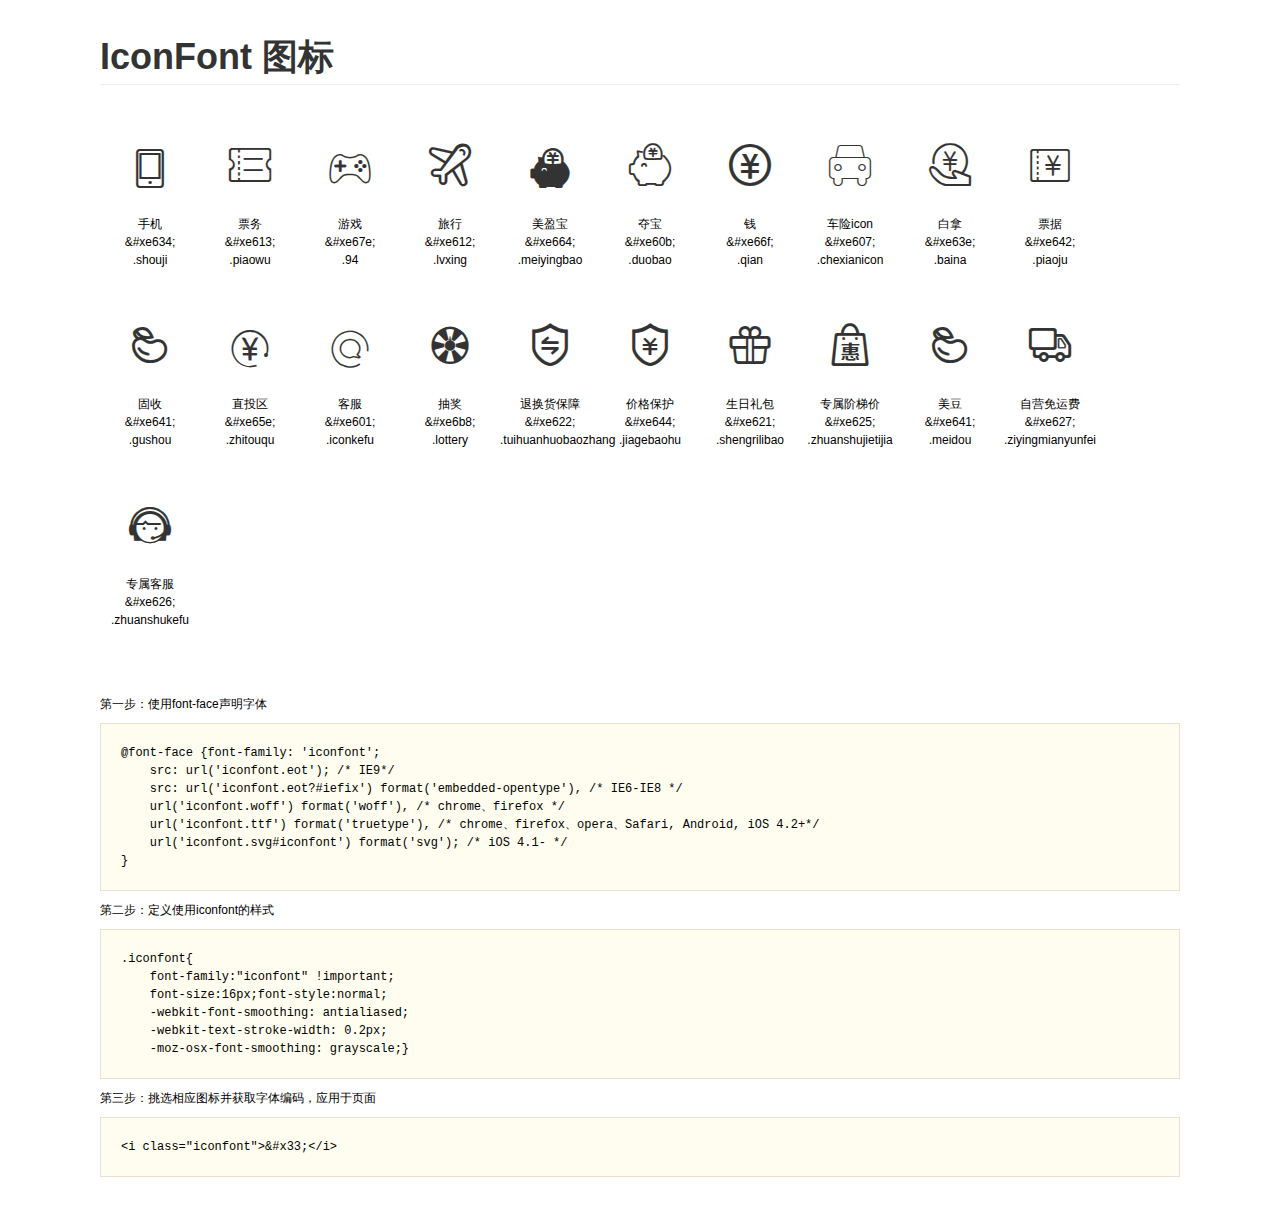
<file: iconfont/ux_1476523575_2368329/demo.html>
<!DOCTYPE html>
<html>
<head>
    <meta charset="utf-8"/>
    <title>IconFont</title>
    <link rel="stylesheet" href="demo.css">
    <link rel="stylesheet" href="iconfont.css">
</head>
<body>
    <div class="main">
        <h1>IconFont 图标</h1>
        <ul class="icon_lists clear">
            
                <li>
                <i class="icon iconfont">&#xe634;</i>
                    <div class="name">手机</div>
                    <div class="code">&amp;#xe634;</div>
                    <div class="fontclass">.shouji</div>
                </li>
            
                <li>
                <i class="icon iconfont">&#xe613;</i>
                    <div class="name">票务</div>
                    <div class="code">&amp;#xe613;</div>
                    <div class="fontclass">.piaowu</div>
                </li>
            
                <li>
                <i class="icon iconfont">&#xe67e;</i>
                    <div class="name">游戏</div>
                    <div class="code">&amp;#xe67e;</div>
                    <div class="fontclass">.94</div>
                </li>
            
                <li>
                <i class="icon iconfont">&#xe612;</i>
                    <div class="name">旅行</div>
                    <div class="code">&amp;#xe612;</div>
                    <div class="fontclass">.lvxing</div>
                </li>
            
                <li>
                <i class="icon iconfont">&#xe664;</i>
                    <div class="name">美盈宝</div>
                    <div class="code">&amp;#xe664;</div>
                    <div class="fontclass">.meiyingbao</div>
                </li>
            
                <li>
                <i class="icon iconfont">&#xe60b;</i>
                    <div class="name">夺宝</div>
                    <div class="code">&amp;#xe60b;</div>
                    <div class="fontclass">.duobao</div>
                </li>
            
                <li>
                <i class="icon iconfont">&#xe66f;</i>
                    <div class="name">钱</div>
                    <div class="code">&amp;#xe66f;</div>
                    <div class="fontclass">.qian</div>
                </li>
            
                <li>
                <i class="icon iconfont">&#xe607;</i>
                    <div class="name">车险icon</div>
                    <div class="code">&amp;#xe607;</div>
                    <div class="fontclass">.chexianicon</div>
                </li>
            
                <li>
                <i class="icon iconfont">&#xe63e;</i>
                    <div class="name">白拿</div>
                    <div class="code">&amp;#xe63e;</div>
                    <div class="fontclass">.baina</div>
                </li>
            
                <li>
                <i class="icon iconfont">&#xe642;</i>
                    <div class="name">票据</div>
                    <div class="code">&amp;#xe642;</div>
                    <div class="fontclass">.piaoju</div>
                </li>
            
                <li>
                <i class="icon iconfont">&#xe641;</i>
                    <div class="name">固收</div>
                    <div class="code">&amp;#xe641;</div>
                    <div class="fontclass">.gushou</div>
                </li>
            
                <li>
                <i class="icon iconfont">&#xe65e;</i>
                    <div class="name">直投区</div>
                    <div class="code">&amp;#xe65e;</div>
                    <div class="fontclass">.zhitouqu</div>
                </li>
            
                <li>
                <i class="icon iconfont">&#xe601;</i>
                    <div class="name">客服</div>
                    <div class="code">&amp;#xe601;</div>
                    <div class="fontclass">.iconkefu</div>
                </li>
            
                <li>
                <i class="icon iconfont">&#xe6b8;</i>
                    <div class="name">抽奖</div>
                    <div class="code">&amp;#xe6b8;</div>
                    <div class="fontclass">.lottery</div>
                </li>
            
                <li>
                <i class="icon iconfont">&#xe622;</i>
                    <div class="name">退换货保障</div>
                    <div class="code">&amp;#xe622;</div>
                    <div class="fontclass">.tuihuanhuobaozhang</div>
                </li>
            
                <li>
                <i class="icon iconfont">&#xe644;</i>
                    <div class="name">价格保护</div>
                    <div class="code">&amp;#xe644;</div>
                    <div class="fontclass">.jiagebaohu</div>
                </li>
            
                <li>
                <i class="icon iconfont">&#xe621;</i>
                    <div class="name">生日礼包</div>
                    <div class="code">&amp;#xe621;</div>
                    <div class="fontclass">.shengrilibao</div>
                </li>
            
                <li>
                <i class="icon iconfont">&#xe625;</i>
                    <div class="name">专属阶梯价</div>
                    <div class="code">&amp;#xe625;</div>
                    <div class="fontclass">.zhuanshujietijia</div>
                </li>
            
                <li>
                <i class="icon iconfont">&#xe641;</i>
                    <div class="name">美豆</div>
                    <div class="code">&amp;#xe641;</div>
                    <div class="fontclass">.meidou</div>
                </li>
            
                <li>
                <i class="icon iconfont">&#xe627;</i>
                    <div class="name">自营免运费</div>
                    <div class="code">&amp;#xe627;</div>
                    <div class="fontclass">.ziyingmianyunfei</div>
                </li>
            
                <li>
                <i class="icon iconfont">&#xe626;</i>
                    <div class="name">专属客服</div>
                    <div class="code">&amp;#xe626;</div>
                    <div class="fontclass">.zhuanshukefu</div>
                </li>
            
        </ul>


        <div class="helps">
            第一步：使用font-face声明字体
            <pre>
@font-face {font-family: 'iconfont';
    src: url('iconfont.eot'); /* IE9*/
    src: url('iconfont.eot?#iefix') format('embedded-opentype'), /* IE6-IE8 */
    url('iconfont.woff') format('woff'), /* chrome、firefox */
    url('iconfont.ttf') format('truetype'), /* chrome、firefox、opera、Safari, Android, iOS 4.2+*/
    url('iconfont.svg#iconfont') format('svg'); /* iOS 4.1- */
}
</pre>
第二步：定义使用iconfont的样式
            <pre>
.iconfont{
    font-family:"iconfont" !important;
    font-size:16px;font-style:normal;
    -webkit-font-smoothing: antialiased;
    -webkit-text-stroke-width: 0.2px;
    -moz-osx-font-smoothing: grayscale;}
</pre>
第三步：挑选相应图标并获取字体编码，应用于页面
<pre>
&lt;i class="iconfont"&gt;&amp;#x33;&lt;/i&gt;
</pre>
        </div>

    </div>
</body>
</html>
</file>
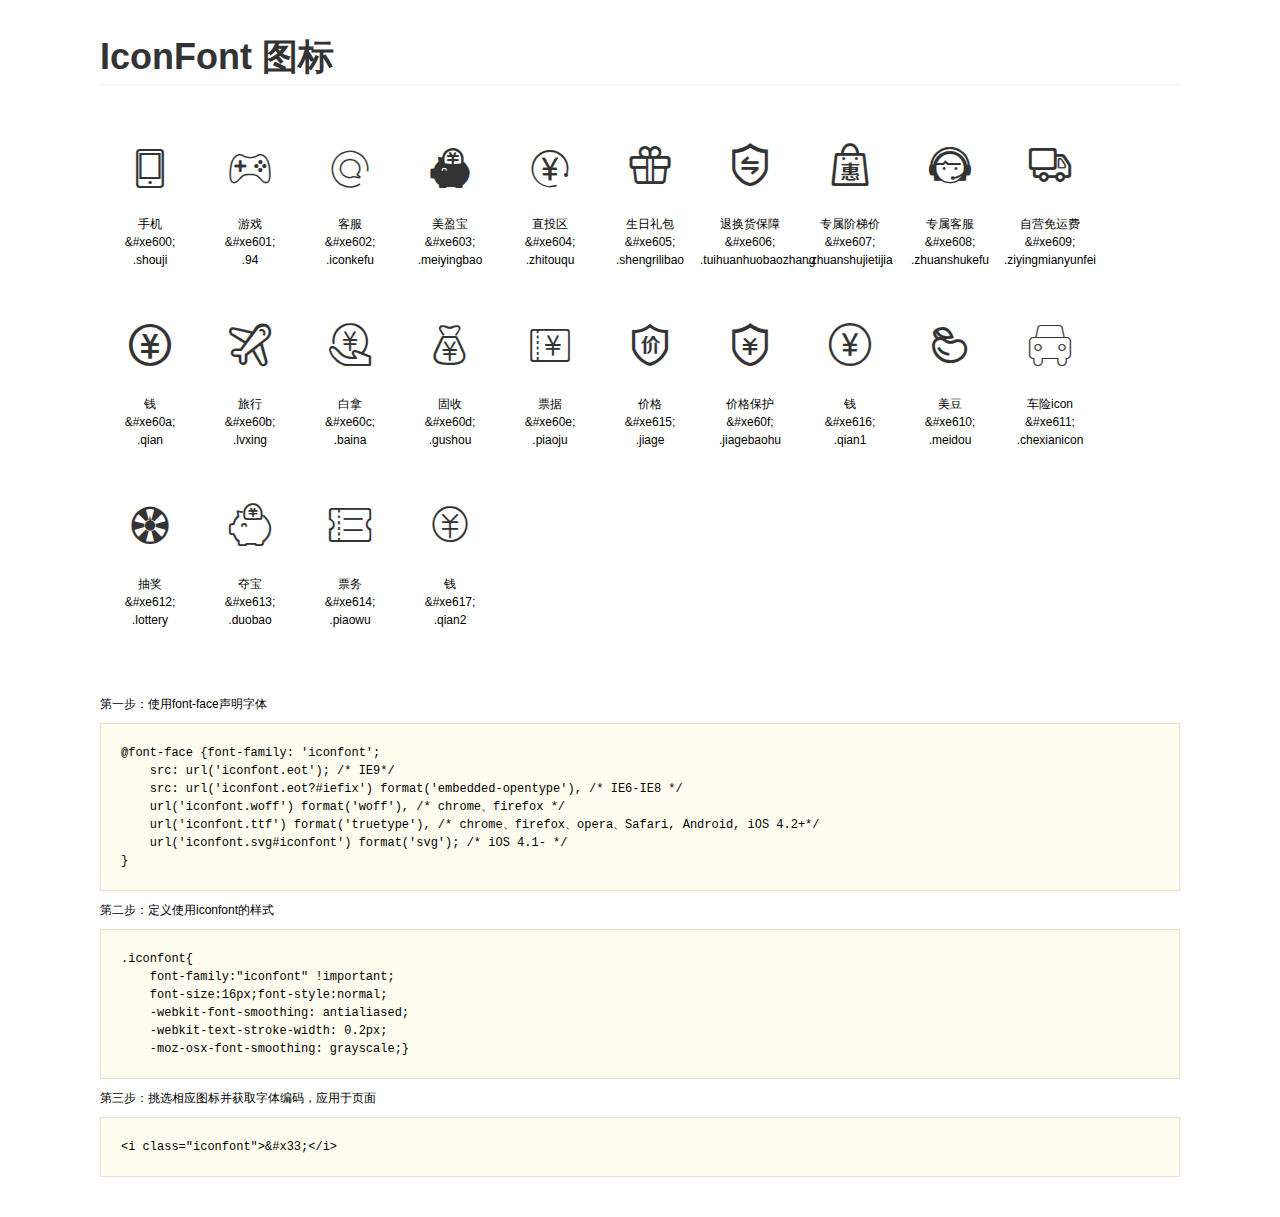
<file: iconfont/ux_1476669786_0437376/demo.html>
<!DOCTYPE html>
<html>
<head>
    <meta charset="utf-8"/>
    <title>IconFont</title>
    <link rel="stylesheet" href="demo.css">
    <link rel="stylesheet" href="iconfont.css">
</head>
<body>
    <div class="main">
        <h1>IconFont 图标</h1>
        <ul class="icon_lists clear">
            
                <li>
                <i class="icon iconfont">&#xe600;</i>
                    <div class="name">手机</div>
                    <div class="code">&amp;#xe600;</div>
                    <div class="fontclass">.shouji</div>
                </li>
            
                <li>
                <i class="icon iconfont">&#xe601;</i>
                    <div class="name">游戏</div>
                    <div class="code">&amp;#xe601;</div>
                    <div class="fontclass">.94</div>
                </li>
            
                <li>
                <i class="icon iconfont">&#xe602;</i>
                    <div class="name">客服</div>
                    <div class="code">&amp;#xe602;</div>
                    <div class="fontclass">.iconkefu</div>
                </li>
            
                <li>
                <i class="icon iconfont">&#xe603;</i>
                    <div class="name">美盈宝</div>
                    <div class="code">&amp;#xe603;</div>
                    <div class="fontclass">.meiyingbao</div>
                </li>
            
                <li>
                <i class="icon iconfont">&#xe604;</i>
                    <div class="name">直投区</div>
                    <div class="code">&amp;#xe604;</div>
                    <div class="fontclass">.zhitouqu</div>
                </li>
            
                <li>
                <i class="icon iconfont">&#xe605;</i>
                    <div class="name">生日礼包</div>
                    <div class="code">&amp;#xe605;</div>
                    <div class="fontclass">.shengrilibao</div>
                </li>
            
                <li>
                <i class="icon iconfont">&#xe606;</i>
                    <div class="name">退换货保障</div>
                    <div class="code">&amp;#xe606;</div>
                    <div class="fontclass">.tuihuanhuobaozhang</div>
                </li>
            
                <li>
                <i class="icon iconfont">&#xe607;</i>
                    <div class="name">专属阶梯价</div>
                    <div class="code">&amp;#xe607;</div>
                    <div class="fontclass">.zhuanshujietijia</div>
                </li>
            
                <li>
                <i class="icon iconfont">&#xe608;</i>
                    <div class="name">专属客服</div>
                    <div class="code">&amp;#xe608;</div>
                    <div class="fontclass">.zhuanshukefu</div>
                </li>
            
                <li>
                <i class="icon iconfont">&#xe609;</i>
                    <div class="name">自营免运费</div>
                    <div class="code">&amp;#xe609;</div>
                    <div class="fontclass">.ziyingmianyunfei</div>
                </li>
            
                <li>
                <i class="icon iconfont">&#xe60a;</i>
                    <div class="name">钱</div>
                    <div class="code">&amp;#xe60a;</div>
                    <div class="fontclass">.qian</div>
                </li>
            
                <li>
                <i class="icon iconfont">&#xe60b;</i>
                    <div class="name">旅行</div>
                    <div class="code">&amp;#xe60b;</div>
                    <div class="fontclass">.lvxing</div>
                </li>
            
                <li>
                <i class="icon iconfont">&#xe60c;</i>
                    <div class="name">白拿</div>
                    <div class="code">&amp;#xe60c;</div>
                    <div class="fontclass">.baina</div>
                </li>
            
                <li>
                <i class="icon iconfont">&#xe60d;</i>
                    <div class="name">固收</div>
                    <div class="code">&amp;#xe60d;</div>
                    <div class="fontclass">.gushou</div>
                </li>
            
                <li>
                <i class="icon iconfont">&#xe60e;</i>
                    <div class="name">票据</div>
                    <div class="code">&amp;#xe60e;</div>
                    <div class="fontclass">.piaoju</div>
                </li>
            
                <li>
                <i class="icon iconfont">&#xe615;</i>
                    <div class="name">价格</div>
                    <div class="code">&amp;#xe615;</div>
                    <div class="fontclass">.jiage</div>
                </li>
            
                <li>
                <i class="icon iconfont">&#xe60f;</i>
                    <div class="name">价格保护</div>
                    <div class="code">&amp;#xe60f;</div>
                    <div class="fontclass">.jiagebaohu</div>
                </li>
            
                <li>
                <i class="icon iconfont">&#xe616;</i>
                    <div class="name">钱</div>
                    <div class="code">&amp;#xe616;</div>
                    <div class="fontclass">.qian1</div>
                </li>
            
                <li>
                <i class="icon iconfont">&#xe610;</i>
                    <div class="name">美豆</div>
                    <div class="code">&amp;#xe610;</div>
                    <div class="fontclass">.meidou</div>
                </li>
            
                <li>
                <i class="icon iconfont">&#xe611;</i>
                    <div class="name">车险icon</div>
                    <div class="code">&amp;#xe611;</div>
                    <div class="fontclass">.chexianicon</div>
                </li>
            
                <li>
                <i class="icon iconfont">&#xe612;</i>
                    <div class="name">抽奖</div>
                    <div class="code">&amp;#xe612;</div>
                    <div class="fontclass">.lottery</div>
                </li>
            
                <li>
                <i class="icon iconfont">&#xe613;</i>
                    <div class="name">夺宝</div>
                    <div class="code">&amp;#xe613;</div>
                    <div class="fontclass">.duobao</div>
                </li>
            
                <li>
                <i class="icon iconfont">&#xe614;</i>
                    <div class="name">票务</div>
                    <div class="code">&amp;#xe614;</div>
                    <div class="fontclass">.piaowu</div>
                </li>
            
                <li>
                <i class="icon iconfont">&#xe617;</i>
                    <div class="name">钱</div>
                    <div class="code">&amp;#xe617;</div>
                    <div class="fontclass">.qian2</div>
                </li>
            
        </ul>


        <div class="helps">
            第一步：使用font-face声明字体
            <pre>
@font-face {font-family: 'iconfont';
    src: url('iconfont.eot'); /* IE9*/
    src: url('iconfont.eot?#iefix') format('embedded-opentype'), /* IE6-IE8 */
    url('iconfont.woff') format('woff'), /* chrome、firefox */
    url('iconfont.ttf') format('truetype'), /* chrome、firefox、opera、Safari, Android, iOS 4.2+*/
    url('iconfont.svg#iconfont') format('svg'); /* iOS 4.1- */
}
</pre>
第二步：定义使用iconfont的样式
            <pre>
.iconfont{
    font-family:"iconfont" !important;
    font-size:16px;font-style:normal;
    -webkit-font-smoothing: antialiased;
    -webkit-text-stroke-width: 0.2px;
    -moz-osx-font-smoothing: grayscale;}
</pre>
第三步：挑选相应图标并获取字体编码，应用于页面
<pre>
&lt;i class="iconfont"&gt;&amp;#x33;&lt;/i&gt;
</pre>
        </div>

    </div>
</body>
</html>
</file>
<file: css/index.css>
body,h1,h2,h3,h4,h5,h6,p,pre,ul,li{
	margin:0;
	padding:0;
	list-style: none;
}
a,em{
	text-decoration: none;
	font-style: none;
}
img{
	border:0;
	vertical-align: middle;
}
.head{
	border-bottom: 1px solid #f3f3f3;
	background: #f8f8f8;
	height: 30px;
	color: #5e5e5e;
}
.head-content{
	width:1200px;
	height:30px;
	margin:0 auto;
	background: #f8f8f8;
	border-bottom: 1px solid #f3f3f3;
}
.gome-user{
	margin-right: 12px;
}
.gome-user:hover .username a{
	color:#E55071;
}
.load a:hover{
	color:#e55071;
}
#gome-right a:hover{
	color:#e55071;
}
.kfzx{
	width:18px;
}
.username{
	position: relative;
}

.gome-user .username i{
    float: left;
    width: 7px;
    height: 4px;
    border-radius: 50px;
    background: url(../img/11.png) -62px -433px;
    display: inline-block;
    vertical-align: middle;
    position: absolute;
    right:8px;
    top:12px;
    transition:all .1s linear;
}
.gome-mygome i{
    float: left;
    width: 7px;
    height: 4px;
    border-radius: 50px;
    background: url(../img/11.png) -62px -433px;
    display: inline-block;
    vertical-align: middle;
    position: absolute;
    right:8px;
    top:13px;
    transition:all .1s linear;
}
#gome-phone i{
    float: left;
    width: 7px;
    height: 4px;
    border-radius: 50px;
    background: url(../img/11.png) -62px -433px;
    display: inline-block;
    vertical-align: middle;
    position: absolute;
    right:8px;
    top:13px;
    transition:all .1s linear;
}
.gome-sitemap i{
    float: left;
    width: 7px;
    height: 4px;
    border-radius: 50px;
    background: url(../img/11.png) -62px -433px;
    display: inline-block;
    vertical-align: middle;
    position: absolute;
    right:8px;
    top:13px;
    transition:all .1s linear;
}
#gome-service i{
    float: left;
    width: 7px;
    height: 4px;
    border-radius: 50px;
    background: url(../img/11.png) -62px -433px;
    display: inline-block;
    vertical-align: middle;
    position: absolute;
    right:8px;
    top:12px;
    transition:all .1s linear;
}
.gome-user:hover i{
	transform:rotate(180deg);
}
.gome-mygome:hover i{
	transform:rotate(180deg);
}
.gome-sitemap:hover i{
	transform:rotate(180deg);
}
#gome-phone:hover i{
	transform:rotate(180deg);
}
#gome-service:hover i{
	transform:rotate(180deg);
}
.head-content li{
	float: left;
	position: relative;
	font: 400 12px/30px Arial;
}
.head-content b{
	display: block;
	padding: 0 20px 0 10px;
	border: 1px solid #f8f8f8;
	border-bottom: 0;
	height: 30px;
	overflow: hidden;
}
.head-content a{
	color: #5e5e5e;
}
.load{
	height: 30px;
	overflow: hidden;
	margin: 0;
}
.load a{
	color:#888;
	margin-right: 10px;
	line-height: 32px;
}
#gome-right{
	float:right;
}
.gome-link{
	height: 30px;
	overflow: hidden;
	margin: 0;
}
.gome-link a{
	margin-right: 10px;
	line-height: 32px;
}
.gome-spacer{
	width: 1px;
	height: 11px;
	margin: 10px 0 0;
	padding: 0;
	background: #e6e6e6;
	overflow: hidden;
}
#gome-phone b, #gome-service b {
	padding-left:13px;
}
.public-dropdown{
	position: absolute;
	top: 30px;
	width: 260px;
	background: #fff;
	height:265px;
	left: 0;
	overflow: hidden;
	z-index: 1233;
	display: none;
	border:1px solid #EAEAEA;
}
.gome-mygome:hover .public-dropdown{
	display: block;
}
.gome-mygome:hover b{
	background: #fff;
}
.gome-sitemap:hover b{
	background: #fff;
}
.gome-user:hover b{
	background: #fff;
}
#gome-phone:hover .public-dropdown-one{
	display: block;
}
#gome-phone:hover b{
	background: #fff;
}
#gome-service:hover b{
	background: #fff;
}
.public-dropdown-one{
    position: absolute;
    top: 30px;
    width: 150px;
    background: #fff;
    right: 0;
    overflow: hidden;
    z-index: 1233;
    text-align: center;
    display: none;
    height:180px;
    border:1px solid #EAEAEA;
}
#gome-phone .public-dropdown-one a{
	display: block;
	height: 170px;
	background: url(../img/ui.png)0 -799px;
	margin-top: 10px;
	margin-left: 10px;
}
.public-dropdown-two{
    position: absolute;
    top: 30px;
    width: 1200px;
    background: #fff;
    right:-107px;
    overflow: hidden;
    z-index: 1233;
    display: none;
    border:1px solid #EAEAEA;
}
.public-dropdown-three{
    position: absolute;
    top: 30px;
    width: 230px;
    background: #fff;
    left:0px;
    overflow: hidden;
    z-index: 1233;
    /*text-align: center;*/
    display: none;
    border:1px solid #EAEAEA;
}
.public-dropdown-four{
	position: absolute;
	top: 30px;
	width: 290px;
	background: #fff;
	height:265px;
	left: 0;
	overflow: hidden;
	z-index: 1233;
	display: none;
	border:1px solid #EAEAEA;
}
.gome-user:hover .public-dropdown-four{
	display: block;
}
#user-name {
	padding: 5px 0 20px;
	_height: 100%;
	overflow: hidden;
}
#user-icon {
	border-top: 1px solid #f3f3f3;
	padding-top: 15px;
	position: relative;
	_height: 100%;
}
#user-naem i img{
	float: left;
	width:55px;
	height:55px;
}
#user-name div {
	float: left;
	font: 400 12px/20px Arial;
	padding: 0 0 0 15px;
	width: 220px;
}
#user-name .user-name-login {
	padding-top: 20px;
}
#user-name .user-name-login a{
	color: #069;
}
#user-name p {
	color: #888;
	width: 100%;
	line-height: 16px;
	overflow: hidden;
}
.gome-sitemap:hover .public-dropdown-two{
	display: block;
}
.gome-mygome strong{
	display: block;
	font-weight: 700;
	padding: 10px 10px 0;
}
.gome-mygome strong a{
	color: #069;
}
#user-icon p {
	line-height: 18px;
}
#user-icon p a {
	float: right;
	color: #ccc;
}
#user-icon p span {
	color: #c00;
}
.icon-sf{
	visibility: visible;
	overflow: hidden;
	position: relative;
	left:10px;
	z-index: 2;
	width: 260px;
	height:120px;
}
.icon-content{
	margin: 0px;
	padding: 0px;
	position: absolute;
	list-style-type: none;
	z-index: 1;
	width: 280px;
	left: 280px;
	top:10px;
	overflow: hidden;
}
@font-face {
  font-family: 'iconfont';
  src: url('http://at.alicdn.com/t/font_1476840283_2412853.eot'); /* IE9*/
  src: url('http://at.alicdn.com/t/font_1476840283_2412853.eot?#iefix') format('embedded-opentype'), /* IE6-IE8 */
  url('http://at.alicdn.com/t/font_1476840283_2412853.woff') format('woff'), /* chrome、firefox */
  url('http://at.alicdn.com/t/font_1476840283_2412853.ttf') format('truetype'), /* chrome、firefox、opera、Safari, Android, iOS 4.2+*/
  url('http://at.alicdn.com/t/font_1476840283_2412853.svg#iconfont') format('svg'); /* iOS 4.1- */
}
                                       
#icon-box{
	font-family: "iconfont";
	font-style: normal;
	width:80px;
	height:70px;
	line-height:40px;
	float:left;
	font-size: 40px;
	text-align: center;
	font-color:#666;
	margin-left: 10px;
}
.icon-first{
	left:0;
}
.icon-content a{
	display: block;
	font-size: 14px;
	font-family: "微软雅黑";
}
#user-icon .user-icon-prev{
	position: absolute;
	top: 54px;
	left:0;
	width: 16px;
	height: 29px;
	cursor: pointer;
	background: url(../img/ui.png) -60px -357px;
	display: inline-block;
}
 #user-icon .user-icon-next{
 	position: absolute;
	top: 54px;
	right:0;
	width: 16px;
	height: 29px;
	cursor: pointer;
	background:url(../img/ui.png) -76px -357px;
	display: inline-block;
 }
#mygome-order{
	padding: 0 0 9px;
	margin: 0 10px;
	border-bottom: 1px solid #f3f3f3;
	_height: 100%;
	overflow: hidden;
}
#mygome-order li {
	float: left;
	width: 50%;
	line-height: 25px;
	height: 25px;
}
#mygome-coupon{
	padding-left: 4px;
}
#mygome-coupon li {
	float: left;
	width: 63px;
	text-align: center;
	padding: 8px 0 10px;
}

#mygome-coupon a{
	display: block;
	line-height: 14px;
	margin: 5px 0;
	border-right: 1px solid #f3f3f3;
}
#last{
	border-right: 0;
}
#mygome-coupon span{
	display: inline-block;
	vertical-align: middle;
	color: #cdcdcd;
	white-space: nowrap;
	text-overflow: ellipsis;
	overflow: hidden;
}
#mygome-track{
	background: #f8f8f8;
	padding: 0 0 18px 10px;
	height: 50px;
	overflow: hidden;
}
.gome-mygome p{
	clear: both;
	background: #f8f8f8;
	padding-left: 10px;
	overflow: hidden;
}
#mygome-track li{
	float: left;
	width: 50px;
	height: 50px;
	margin: 0 12px 10px 0;
	background: url(../img/ui.png) 0 -397px;
}
.gome-sitemap .public-dropdown{
	left: 0;
	width: 1198px;
}
.gome-sitemap dl{
	float: left;
	/*padding: 0 15px 0 40px;*/
	border-left: 1px solid #f3f3f3;
	margin: 15px 0;
}
.gome-sitemap dt{
	font: 700 14px/14px Arial;
	margin: 0 0 14px;
	padding-left: 37px;
}
.gome-sitemap dd{
	overflow: hidden;
	min-height: 120px;
}
.gome-sitemap ul{
	float: left;
	width: 75px;
}
.gome-sitemap li{
	width: 100%;
	text-align: left;
	font: 12px/24px Arial;
	white-space: nowrap;
	text-overflow: ellipsis;
	overflow: hidden;
}
#bianjie{
	width:206px;
	height:196px;
}
#special{
	width:431px;
	height:148px;
}
#none{
	border:0;
	width: 280px;
	height:148px;
}
#gome-service p{
	font: 700 12px/24px Arial;
	color: #898989;
	padding-left: 10px;
}
#gome-service ul{
	padding: 0 10px 10px;
	height: 48px;
	overflow: hidden;
}
#gome-service li{
	float: left;
	font: 12px/24px Arial;
	width: 33%;
	white-space: nowrap;
	text-overflow: ellipsis;
	overflow: hidden;
}
#gome-service .live800-service {
	color: #fff;
	background: #c00;
	text-align: center;
	display: block;
	line-height: 25px;
	height: 25px;
	cursor: pointer;
	font-weight: 400;
	margin-top: 4px;
}
#gome-service .live800-service em{
	font-size: 19px;
	line-height: 25px;
	height: 25px;
	color: #fff;
	background: 0 0;
}
#gome-service span{
	color: #a5a5a5;
	display: none;
	font: 400 16px/25px Arial;
	margin: 5px 0 0;
	letter-spacing: 1px;
}
#gome-service:hover .public-dropdown-three{
	display: block;
}
/*head下*/
.gome-topad{
	width:1200px;
	height:80px;
	margin:0 auto;
	position: relative;
	text-align: center;
	font-size: 0;
	overflow: hidden;
}
.gome-topad a img{
	width:1200px;
}
/*gome-head*/
.gome-head{
	width:1200px;
	height:90px;
	vertical-align: middle;
	margin:0 auto;
	position: relative;
}
.logo{
	float:left;
	margin:20px 20px 0 0;
}
.logo a{
	display: block;
	width: 168px;
	height: 50px;
	background: url(../img/ui.png) 0 -969px;
	text-indent: -99px;
	overflow: hidden;
}
.logo-gif{
	float: left;
	margin: 20px 0 0;
}
.topSearch{
	width: 500px;
	position: absolute;
	top: 20px;
	left: 385px;
}
.search-box{
	border: 2px solid #e3101e;
	font-size: 14px;
	height: 30px;
	background: #fff;
}
.search-box input{
	border: none;
	width: 365px;
	padding: 5px 5px 5px 10px;
	line-height: 20px;
	float: left;
	font-size: 14px;
	font-family: arial;
	color: #5E5E5E;
	background-color: transparent;
}
.search-box button{
	width: 72px;
	height: 30px;
	border: none;
	cursor: pointer;
	float: right;
	display: inline;
	background: #e3101e;
	font: 16px/30px 'microsoft yahei';
	color: #fff;
	letter-spacing: 2px;
	text-indent: 0;
}
.voice-search{
	margin-right: 3px;
	opacity: .55;
	filter: alpha(opacity=55);
	float: right;
	padding: 5px 0;
	cursor: pointer;
	width: 15px;
	height: 20px;
	background: url(../img/download.png) no-repeat center;
	background-size: 13px 19px;
}
.hotkeyword{
	margin: 6px 0 0;
	color: #A5A5A5;
	overflow: hidden;
	line-height: 14px;
	height: 14px;
}
.hotkeyword a{
	display: inline-block;
	/*margin-right: 4px;*/
	line-height: 14px;
	color: #A5A5A5;
	font-family: "微软雅黑";
	font-size: 12px;
}
.hotkeyword a.highlight, .hotkeyword a:hover {
	color: #C00;
	text-decoration: none;
}
.mygome-side{
	position: absolute;
	right: 0;
	top: 20px;
	z-index: 92;
	width: 240px;
	height:40px;
}
.topmenu{
	float: right;
	display: inline;
	position: relative;
}
.topmenu li{
	float: left;
	display: inline;
	vertical-align: middle;
}
.shopcartbox{
	position: relative;
}
.shopcartbox .cartlinkbox{
	display: inline-block;
}
.shopcartbox .cartlink{
	padding: 0 20px 0 45px;
	line-height: 34px;
	height: 34px;
	width: 75px;
}
.cartlinkbox .menulink{
	border: none;
	margin: 1px;
}
.i-cart{
	position: absolute;
	width: 27px;
	height: 20px;
	background: url(../img/ui.png) -100px -701px;
	top: 6px;
	left: 10px;
}
.shopnum{
	position: absolute;
	height: 18px;
	line-height: 18px;
	padding: 0 3px;
	top: -18px;
	min-width: 14px;
	_width: 14px;
	text-align: center;
	left: 15px;
	background-color: #A5A5A5;
	color: #FFF;
	font-weight: 700;
}
.shopnum i{
	position: absolute;
	width: 0;
	height: 0;
	border: 4px dashed transparent;
	border-color: transparent transparent transparent #A5A5A5;
	border-right: 0;
	border-left-style: solid;
	overflow: hidden;
	bottom: -4px;
	left: 5px;
}
#hdrcarttext{
	font-size: 12px;
	font-family: "微软雅黑";
}
.menulink b{
	position: absolute;
	border: 4px dashed transparent;
	border-color: #5E5E5E transparent transparent;
	border-bottom: 0;
	border-top-style: solid;
	top: 14px;
	right: 5px;
	overflow: hidden;
}
/*导航*/
.category-box{
	height: 40px;
	border-bottom: none;
}
.category{
	width:1200px;
	margin:0 auto;
}
.sidecategory{
	position: relative;
	z-index: 995;
}
.sidecategory h2{
	width: 200px;
	height:40px;
	background: #333;
	float: left;
	opacity:0.9;
	border-bottom: none;
	position: relative;
	z-index: 10;
}
.sidecategory h2 a{
	color: #fff;
	font-family: '微软雅黑';
	font-weight: 400;
	font-size: 16px;
	line-height: 40px;
	padding-left: 15px;
	font-weight: 700;
	float: left;
}
.mainnav{
	float: left;
	height: 38px;
	width: 800px;
	overflow: hidden;
	position: relative;
}
.mainnav li{
	position: relative;
	float: left;
	padding: 0 18px;
	text-align: center;
	line-height: 38px;
	white-space: nowrap;
}
.mainnav li a{
	color: #000;
	font-size: 14px;
	font-family: '微软雅黑';
}
.mainnav li a:hover{
	color:#D42626;
}

.tag-hot, .tag-new, .tag-fly, .tag-fuli {
	position: absolute;
	right: 0;
	top: 0;
	display: block;
	height: 14px;
	width: 20px;
	background: url(../img/ui.png) -150px -721px;
}
.tag-fly {
	right: -8px;
	width: 28px;
	background-position: -215px -721px;
}
.tag-hot {
	background-position: -130px -721px;
}
.sideRoll{
	float: right;
	position: relative;
	width: 194px;
	height: 40px;
	overflow: hidden;
}
.adnavside{
	position: absolute;
	top: 0;
	left: 13px;
	width: 160px;
	height: 38px;
	overflow: hidden;
}
.hd-clickscroll {
	width: 3000px;
	position:absolute;
	top: 0;
}
.scroll-first{
	top:-38px;
}
.rollbtn a {
	padding: 2px 1px;
	display: block;
	margin: 1px;
}
.rollbtn {
	position: absolute;
	top: 9px;
	right: 5px;
	width: 11px;
	height: 20px;
}

.j-hdrbtn-up i {
	background: url(../img/ui.png) -55px -433px;
	width: 7px;
	height: 4px;
	display: block;
}
.j-hdrbtn-down i {
	background: url(../img/ui.png) -62px -433px;
	width: 7px;
	height: 4px;
	display: block;
}
.sidecategory .lisbg, .sidecategory .lisnav {
	display: block;
}
.sidecategory .lisnav{
	width: 200px;
	height: 450px;
	position: absolute;
	top: 39px;
	left: 0;
	_left: -200px;
	z-index: 9999;
	/*display: none;*/
}
.lisnav-ul{
	position: relative;
	z-index: 678;
	font-family: "微软雅黑";
}
.sidecategory .subnav{
	background-color: #fff;
	min-height: 448px;
	_height: 448px;
	max-height: 515px;
	border-left: none;
	position: absolute;
	top: 0;
	left: 199px;
	z-index: 99;
	width: 1000px;
	display: none;
}
.loading1-sync{
	width:999px;
	border: 1px solid #818181;
	min-height: 448px;
	max-height: 515px;
	width: 998px;
	position: absolute;
	left: 0;
	top:0;
	background: #fff;
	_height: 515px;z-index: 1000;
}
.fullcategory{
	width:999px;
	display: none;
	background-color: #fff;
	min-height: 448px;
	max-height: 515px;
	_height: 515px;
	position: absolute;
	left:200px;
	top:0;
}
.first:hover .fullcategory{
	display: block;
}
.leftsmall-selectleft{
	height:448px;
	width:740px;
	float:left;
	background: #FBFBFB;
}

.smallleft-list{
	width:740px;
	height:50px;
}
.smallleft-listone{
	width:80px;
	height:45px;
	display: block;
	float:left;
	margin-top: 10px;
	margin-left: 10px;
}
.fangxiangjiantou{
	width:10px;
	height:45px;
	float:right;
	margin-left:5px;
	color:#333;
}
.titlewords{
	font-weight: bold;
	float:right;
	font-size: 12px;
	margin-left: 8px;
	color:#333;
}
.listone-left{
	width:55px;
	height:30px;
	float:left;
	text-align: center;
	line-height: 30px;
	background: #f67070;
	font-size: 13px;
	color:#fff;
}
.watchtv:hover{
	color:#c81623;
}
.smallleft-fivewords{
	width:110px;
}
.listone-fivewords{
	width:85px;
}
.smallleft-first{
	width:720px;
	height:35px;
	text-align: center;
	line-height: 35px;
}
.watchtv{
	float:left;
    margin-left: 8px;
    color:#333;	
}
.watchtvone{
	width:72px;
	height:35px;
	float:left;
}

.rightwords-addborder{
	width:630px;
    height:34px;
    float:left;
    font-size: 12px;
    margin-left: 10px;
    border-bottom: 1px solid #E8E8E7;
}
.rightwords-addborderone{
	height:69px;
}
.rightwords-addbordertwo{
	height:104px;
}
.shuxian{
	width:2px;
	height:15px;
	float:left;margin-top: 10px;
	background: #E8E8E7;
	margin-left: 10px;
}
.listone-right{
	width:25px;
	height:30px;
	background:#f67070;
	float:left;
	font-size: 14px;
	color: #Fff;
	text-align: center;
	line-height: 30px;
}
.leftsmall-selectright{
	width:210px;
	height:448px;
	float:left;
	margin-left: 20px;
	text-align: center;
	position: relative;
}
.selectright-top{
	width: 200px;
	padding: 0 0 11px 10px;
	overflow: hidden;
	border-bottom: 1px solid #f4f4f4;
}
.selectright-bottom{
	width:210px;
	height:180px;
	float:right;
	margin-top: 15px;
	overflow: hidden;
}
.category-img {
	position: absolute;
	right: 0;
	bottom: 0;
}
.first-toppic a img{
	display: block;
	margin: 20px 20px 0 10px;
	width: 70px;
	height: 35px;
	float:left;
}
.leftsmall:hover{
	background: #fff;
}
.leftsmall:hover .leftwords,.lefts{
	color:#c81623;	
}
.lisbg{
	width: 200px;
	height: 450px;
	color: #333;
	position: absolute;
	top: 0;
	left: 0;
	z-index: 100;
	/*display: none;*/
	background: #333;
	opacity:0.9;
}
.sidecategory .lisnav li {
	_height: 30px;
	_position: relative;
	_overflow: hidden;
}
.sidecategory .lisnav li.first {
	margin-top: 1px;
	height: 29px;
	line-height: 29px;
	overflow: hidden;
}
.first:hover a{
	color:black;
}

.sidecategory .lisnav h3{
	position: relative;
	padding-left: 14px;
	height: 30px;
	line-height: 30px;
	width: 170px;
	white-space: nowrap;
	overflow: hidden;
	margin-left: 1px;	

}
.lisnav h3 a{
	font-size: 14px;
	font-family: 'Microsoft YaHei';
	font-weight: 200;
	display: inline-block;
	margin-right: 3px;
	color: #fff;
}
.first:hover{
	background: #FBFBFB;
}
.sidecategory .lisnav h3 a:hover{
	color:#DE5858;
}
.first:hover a{
	color:#333;
}
/*banner*/
.banner-content{
	width:100%;
	height:450px;
	background: rgb(233,6,23);
}
.slide-ul{
	width:1200px;
	height:450px;
	margin:0 auto;
	position: relative;
	overflow: hidden;
}
.slide-tp{
	width: 750px;
	height: 450px;
	overflow: hidden;
	position: relative;
	left:200px;
}
.slide-tp:hover .bannerLeft{
	display: block;
}
.slide-tp:hover .bannerRight{
	display: block;
}
.slide-tp .tp{
	width: 750px;
	height: 450px;
	position: absolute;
	top: 0;
	left: 0;
	overflow: hidden;
	opacity: 0;
}
.active{
	opacity: 1;
}
.tp img{
	width: 750px;
}
.tp .imgs1{
	opacity: 1;
}
.slide-tp .uls{
	width: 750px;
	height: 30px;
	position: absolute;
	bottom:0px;
	left: 0px;
	z-index: 50;
	list-style: none;
}
.uls .lis{
	width: 74px;
	margin-right: 1px;
	height: 30px;
	float: left;
	background: rgba(0,0,0,0.3);
	font-size: 15px;
	color: #fff;
	line-height: 30px;
	text-align: center;
}
.uls .lis-first{
	background-color:#BB1718;
	background: rgba(0,0,0,0);
}
.lis .words-box span{
	display: block;
    margin-left: 1px;
    overflow: hidden;
    position: absolute;
    left: 0;
    top: 0;
    text-align: center;
    /*font: 400 12px/30px Arial;*/
    color: #fff;
    width: 74px;
	height: 30px;
}
.lis .words-box{
	width: 74px;
	height: 30px;
	line-height: 30px;
	text-align: center;
	display: block;
	position: relative;
}
.lis-first .words-box{
	width: 74px;
	height: 30px;
	line-height: 30px;
	text-align: center;
	display: none;
}
.lis .next-words div{
    display: inline-block;
    width: 28px;
    height: 3px;
    margin-left: 2px;
    background: #fff;
}
.lis .next-words .index{
    height: 5px;
    background: #e3101e;
}
.lis .next-words{
	display: none;
}
.lis-first .next-words{
	display: block;
}
.bannerLeft{
	width: 50px;
	height: 104px;
	position: absolute;
	left: 0;
	top: 177px;
	background:rgba(0,0,0,0.3);
	line-height: 104px;
	text-align: center;
	font-size: 80px;
	color: #fff;
	z-index: 200;
	display: none;
	font-weight: normal;
}
.bannerRight{
	width: 50px;
	height: 104px;
	position: absolute;
	right: 0;
	top: 177px;
	background:rgba(0,0,0,0.3);
	line-height: 104px;
	text-align: center;
	font-size: 80px;
    font-weight: normal;
	color: #fff;
	z-index: 200;
	display: none;
}

/*banner-right*/
@font-face {
  font-family: 'iconfont';
  src: url('http://at.alicdn.com/t/font_1476671318_956161.eot'); /* IE9*/
  src: url('http://at.alicdn.com/t/font_1476671318_956161.eot?#iefix') format('embedded-opentype'), /* IE6-IE8 */
  url('http://at.alicdn.com/t/font_1476671318_956161.woff') format('woff'), /* chrome、firefox */
  url('http://at.alicdn.com/t/font_1476671318_956161.ttf') format('truetype'), /* chrome、firefox、opera、Safari, Android, iOS 4.2+*/
  url('http://at.alicdn.com/t/font_1476671318_956161.svg#iconfont') format('svg'); /* iOS 4.1- */
}
                    
       
.gm-sever-wrap {
	position: absolute;
	top: 0;
	left: 50%;
	margin-left: 350px;
	width: 250px;
}
.fang{
	display: none;
}
.gm-sever-bg {
	position: absolute;
	top: 0;
	left: 0;
	opacity: .94;
	background: #fff;
	width: 250px;
	height: 450px;
}
.gm-sever {
	width:250px;
	height: 450px;
	display: block;
	position: relative;
}
.gm-kuaixun {
	width:250px;
	border-top: 1px solid #e6e6e6;
	height: 211px;
}
.gome-news{
	width:250px;
	height: 38px;
	overflow: hidden;
}
.gome-news h2{
	font-size: 14px;
	font-weight: 700;
	float: left;
	font-family: "新宋体";
	margin: 12px 0 0 20px;
	_margin: 12px 0 0 10px;
	color: #666;
}
.gome-news a{
	font-size: 12px;
	text-align: center;
	font-family: "consolas";
	margin: 10px 10px 0 0;
	color: #999;
	float: right;
}
.gome-news-content span {
	display: block;
	width: 250px;
	line-height: 24px;
	height: 24px;
	font-size: 12px;
	font-family: "新宋体";
	color: #666;
}
.gome-news-content .gome-news-sort{
	color: #999;
	margin-right: 7px;
	margin-left: 20px;
	_margin-left: 10px;
	float: left;
	display: block;
	width: 24px;
	overflow: hidden;
	height: 24px;
}
#red{
	color:#e3101e;
}
.gome-news-content .gome-news-text{
	color: #666;
	display: inline-block;
	float: left;
	overflow: hidden;
	text-overflow: ellipsis;
	white-space: nowrap;
	width: 175px;
}
/*快讯下方*/
.gm-sever .tr-bottom{
	width: 230px;
	height: 230px;
	float: left;
	padding-left: 20px;
}
.tr-top .trt-one{
    height: 38px;
	width: 250px;
	float: left;
}
.tr-top .trt-two{
	height: 168px;
	width: 250px;
	float: left;

}
.tr-top .trt-three{
    overflow: hidden;
    margin-left: 1px;
    border-top: 1px solid rgba(0,0,0,.05);
    position: relative;
    height: 222px;
    width: 238px;
    padding-left: 20px;
}
.trt-three .trt-fg{
    height: 75px;
    float: left;
    width: 52.5px;
    position: relative;
    overflow: hidden;
    text-align: center;
}
.trt-fg:hover a{
	color:red;
}
.trt-three .trt-first{
	width: 62px;
	border-right:none;
}
.trt-one span{
	float: left;
	height: 38px;
	font-size: 12px;
	line-height: 38px;
	color: #636969;
	margin-left: 17px;
}
.trt-one a{
	float: right;
	text-decoration: none;
	font-size: 11px;
	color: #636969;
	margin-right: 15px;
	line-height: 38px;
}
.trt-two a{
    display: block;
    width: 250px;
    line-height: 24px;
    height: 24px;
    font-size: 12px;
    font-family: "新宋体";
    color: #999;
    margin-left: 20px;
}
.trt-fg a{
	font-family: "iconfont";
}
.trt-fg .trt-tu{
    width: 28px;
    height: 30px;
    font-size: 26px;
    margin-left: 12px;
    margin-top: 10px;
    display: block;
    color: #8E8787;
}
#trt-phone{
	font-size: 30px;
}
.trt-fg .trt-zi{
	margin-left: 8px;
    width: 36px;
    height: 20px;
    overflow: hidden;
    display: block;
    font-family: "新宋体";
    margin-top: 10px;
    font-size: 12px;
    color: #888888;
}
.trt-fg i{
    border-left: 3px dashed transparent;
    border-right: 3px dashed transparent;
    border-top: 3px solid #c9c9c9;
    font-size: 0;
    height: 0;
    left: 50%;
    line-height: 0;
    margin-left: -5px;
    position: absolute;
    top: 70px;
    width: 0;
}
.trt-first i{
	margin-left:-8px;
}
/*国美超市两周年庆*/
.activity{
	width: 100%;
	height: 576px;
	overflow: hidden;
}
.wbox{
	width: 1200px;
	height:576px;
	position: relative;
	margin: 0 auto;
}
.activity-left {
	width: 300px;
	height: 576px;
	position: absolute;
	left: -300px;
	top: 0;
}
.activity-right {
	width: 300px;
	height: 576px;
	position: absolute;
	right: -300px;
	top: 0;
}
.area-two{
	height:288px;
	overflow: hidden;
}
.market{
	width:1200px;
}
.imgb{
	display: block;
	float: left;
	margin-bottom: 8px;	width: 596px;margin-right: 8px;
	height: 210px;
}
.imgb2{
	margin-right: 0;
}
.imgb1{
	width:596px;
}
.area-three{
	width:1208px;
	height:288px;
	overflow: hidden;
}
.area-three a {
	display: block;
	float: left;
	width: 294px;
	height: 140px;
	margin: 8px 8px 0 0;
	overflow: hidden;
}
.area-two img:hover{
	background:#fff;
	opacity: 0.8; 
}
.small-img img:hover{
	background: #fff;
	opacity: 0.8;
}
/*淘实惠*/
.gome-feature {
	width: 100%;
	height: 449px;
	padding-top: 20px;
	overflow: hidden;
}
.gm-f{
	width:1200px;
	position: relative;
	margin:0 auto;
}
.gome-feature .gome-f-list,.gome-feature .gome-f-chao {
	width: 420px;
	height:459px;
	float: left;
	margin-right: 10px;
	overflow: hidden;
}
.gome-feature h2, .gome-finance h2{
	font-family: "微软雅黑";
	font-size: 18px;
	color: #333;
	line-height: 38px;
	font-weight: 400;
}
.gm-f .f-inner{
	width: 418px;
	height: 421px;
	background: #fff;
	overflow: hidden;
	border:1px solid #e6e6e6;
}
.gome-feature a {
	display: block;
	float: left;
}
.gome-feature .gome-f-chao img, .gome-feature .gome-f-list img {
	display: block;
	width: 219px;
	height: 419px;
}
#line-dash{
	display: block;
	width: 199px;
	height: 209px;
}
#two-dash{
	display: block;
	width: 199px;
	height: 209px;	
	border-top:1px dashed #e6e6e6;
}
#three-dash{
	display: block;
	width: 219px;
	height: 209px;	
	border-bottom:1px dashed #e6e6e6;
}
#four-dash{
	display: block;
	width: 219px;
	height: 209px;	
}
.gome-f-run{
	width:340px;
	height:459px;
	float:right;
	overflow: hidden;
}
.gome-f-run .f-inner{
	width:338px;
	overflow: hidden;
}
.f-inner-one{
	width:219px;
	float:left;
}
.f-inner-brands{
	width:119px;
	float:right;
}
.brands-inner{
	height:419px;
	border-left:1px solid #eee;
}
.f-inner-brands a{
	display: block;
	height: 59px;
	width: 118px;
	text-align: center;
	border-bottom: 1px #eee dashed;
}
.f-inner-brands a img{
	display: inline-block;
	width: 100px;
	height: 30px;
	margin-top: 15px;
}
.f-inner-one img:hover{
	background: #fff;
	opacity: 0.8;
}
.f-inner img:hover{
	background: #fff;
	opacity: 0.8;	
}
/*金融*/
.gome-finance{
	width:1200px;
	margin:0 auto;
	height: 268px;
	padding-top: 10px;
	overflow: hidden;
}
.gome-finance .finance-c{
	height: 230px;
	width: 1199px;
	_width: 1201px;
	border-right: 1px solid #e6e6e6;
}
.gome-finance .finance-l{
	width: 420px;
	height: 230px;
	float: left;
	position: relative;
	overflow: hidden;
}
.gome-finance .finance-r{
	width: 779px;
	float: left;
	height: 228px;
	border-top: 1px solid #e6e6e6;
	border-bottom: 1px solid #e6e6e6;
}
.gome-finance .finance-entrance{
	height: 28px;
	background: #fd585e;
	line-height: 28px;
	color: #fff;
	font-size: 14px;
	padding: 0 13px;
	display: inline-block;
	position: absolute;
	left: 60px;
	bottom: 48px;
	font-family: "微软雅黑";
	font-weight: 400;
	z-index: 1;
	border-radius: 2px;
}
.gome-finance .finance-entrance a{
	color: #fff;
	padding-right: 10px;
}
.gome-finance .finance-entrance span{
	display: inline-block;
	font-size: 14px;
}

.gome-finance .finance-r li{
	float: left;
	width: 194px;
	height: 228px;
	_width: 194px;
}
.jinrong{
	width:194px;
}
.finance-c img:hover{
	background: #fff;
	opacity: 0.8;
}
/*猜你喜欢*/
.gome_guess{
	position: relative;
	display: none;
	margin-bottom: 30px;
}
.wbox{
	width:1200px;
	height:258px;
	margin:0 auto;
}
.gome-guess-title{
	height:44px;
}
.gome-guess-title h2{
	font-size: 18px;
	font-family: 'microsoft yahei';
	color: #333;
	line-height: 54px;
	font-weight: 400;
	float: left;
	height: 44px;
	width: 200px;
	background: url(../img/cainixihuan.png) 62px -9px no-repeat;
	overflow: hidden;
}
.change-btn{
	float: right;
	padding-top: 16px;
	margin-top: 3px;
	margin-right: 2px;
	cursor: pointer;
}
.change-btn .change{
	float: right;
	cursor: pointer;
	font-size: 12px;
	color: #666;
	font-weight: 700px;
	display: inline-block;
	margin-top: 1px;
}
.change-btn .guebg{
	float: right;
	display: inline-block;
	width: 10px;
	height: 15px;
	padding-right: 5px;
	background: url(../img/cainixihuan.png) -164px -27px no-repeat;
}
.guess-main{
	width: 1198px;
	height: 212px;
	border: 1px solid #ececec;
	background: #fff;
	position: relative;
	overflow: hidden;
}
.guess-main ul {
	width: 1188px;
	height: 198px;
	position: absolute;
	top: 0;
	left: 5px;
}
.guess-main ul li {
	width: 198px;
	float: left;
	height: 212px;
}
.guess-title{
	width: 178px;
	height: 15px;
	overflow: hidden;
	margin-left: 19px;
	margin-top: 15px;
	color: #666;
	font-size: 12px;
	font-family: 'NSimSun';
	cursor: pointer;
}
.guess-main ul li a img{
	display: block;
	margin: 20px 0 0 39px;
	width: 130px;
	height: 130px;
}
.guess-main ul li .guess-price {
	color: #e3101e;
	margin-left: 19px;
	font-family: 'Arial';
	font-weight: bold;
	font-size: 14px;
	margin-top: 5px;
}
.like{
	display: none;
}
.like1{
	display: block;
}
/*1f*/
.floor-one{
	width:1200px;
	height:495px;
	margin:0 auto;
	margin-bottom: 20px;
	min-height: 260px;
	margin-top: 20px;
}
.mtTop{
	width: 210px;
	height: 34px;
	overflow: hidden;
	float: left;
}
.floor-one .mt{
	border-bottom: 2px solid #535353;
	overflow: visible;
	_zoom: 1;
	position: relative;
	height: 34px;
}
.floor-one .mc{
	position: relative;
}
.floor-one span.h2_text{
	white-space: nowrap;
	line-height: 32px;
	font-size: 22px;
	margin-right: 5px;
	float: left;
}
.floor-one h2, .recommend-box h2, .share h2 {
	font-family: "microsoft yahei";
	height: 35px;
	width:180px;
	line-height: 35px;
	font-size: 20px;
	float: left;
}
.floor-one h2 .floor-one span.h2_text, .recommend-box h2, .share h2 {
	position: relative;
	color: #333;
	float: left;
	overflow: hidden;
}
h2{
	font-weight: normal;
}
#color{
	color:#E4545F;
}
.floor-one .tab{
	height: 35px;
	line-height: 35px;
	overflow: hidden;
}
.floor-one .tab-item {
	float: left;
	display: inline;
	height: 35px;
	position: relative;
}

.floor-one .tab-item a{
	font-size: 14px;
	float: left;
	height: 34px;
	padding: 0 16px;
	text-decoration: none;
	line-height: 35px;
	overflow: hidden;
	background: #fff;
	white-space: nowrap;
	font-family: "微软雅黑";
	color:#333;
}
.floor-one .tab-selected a {
	background: #535353;
	white-space: nowrap;
	height: 35px;
	line-height: 35px;
	color: #fff;
	text-indent: 1px;
}
.floor-one .side {
	float: left;
	width: 209px;
	border-bottom: 1px solid #eee;
	overflow: hidden;
}
.floor-one .side-inner {
	float:left;
	height: 478px;
	width: 209px;
	overflow: hidden;
	background: #FEE5E0;
}
.floor-one .channel {
	font-size: 14px;
	margin: 11px 0;
	display: block;
	width: 100%;
	height:60px;
	background: #FEE5E0;
}
.floor-one .channel li {
	padding: 0 0 0 20px;
	width: 70px;
}
.floor-one .channel li, .floor-one .words li {
	float: left;
	overflow: hidden;
	line-height: 30px;
}
.floor-one .channel li a, .floor-one .words a {
	white-space: nowrap;
	font-size: 13px;
	font-family: "微软雅黑";
}
.floor-one .words li {
	width: 66px;
	padding-left: 20px;
}
.floor-one .channel li, .floor-one .words li {
	float: left;
	overflow: hidden;
	line-height: 30px;
}
.floor-one .words a {
	float: left;
	color: #999;
}
.floor-one .channel a{
	color: #333;
}
.floor-one .words {
	position: relative;
	height: 2248px;
	padding-top: 10px;
	background: #FEF4F3;
}
.floor-one img {
	vertical-align: top;
}
.floor-one .main {
	width: 991px;
	background: #fff;
	float: left;
	height: 479px;
	position: relative;
}
.floor-one .main .main-inner {
	border-left: 1px solid #eee;
}
.block0{
	width:569px;
	height: 259px;
	position:relative; 
	overflow: hidden;
}
.lunbotu{
	height: 259px;
	width: 569px;
	float: left;
	position: absolute;
	top: 0;
	left: 0;
	opacity: 0;
}
.block0 .active{
	opacity: 1;
}
.phone-left{
	width:30px;
	height: 80px;
	position: absolute;
	background: rgba(0,0,0,0.2);
	left:0;
	top:90px;
	font-size: 40px;
	font-weight: bold;
	color:#fff;
	text-align: center;
	line-height: 80px;
	z-index: 100;
	display: none;
}
.phone-right{
	width:30px;
	height: 80px;
	position: absolute;
	background: rgba(0,0,0,0.2);
	right:1px;
	top:90px;
	font-size: 40px;
	font-weight: bold;
	color:#fff;
	text-align: center;
	line-height: 80px;
	z-index: 100;
	display: none;
}
.block0:hover .phone-right{
	display: block;
}
.block0:hover .phone-left{
	display: block;
}
.floor-one li.block2 {
	width: 210px;
	height: 260px;
}
.floor-one li.block1 {
	width: 190px;
	height: 219px;
}
.floor-one li.block3 {
	width: 210px;
	height: 219px;
}
.floor-one .p-list {
	width: 990px;
	float: left;
	height: 479px;
	overflow: hidden;
	border-left: 1px solid #eee;
	position: absolute;
	right:0;
	top:0;
	display: none;
}
.floor-one .main-body {
	width: 990px;
	height: 478px;
	float:left;
	display: block;
}
.floor-one .main-body li a {
	display: block;
	border-right: 1px solid #eee;
	border-bottom: 1px solid #eee;
	overflow: hidden;
}
.floor-one .main-body li {
	float: left;
	overflow: hidden;
	font-size: 0;
}
#floor-right-btn{
	width:40px;
	height:90px;
	font-size: 50px;
	color:#fff;
	position: absolute;
	right:0;
	top:225px;
	background: rgba(0,0,0,0.2);
	text-align: center;
	line-height: 90px;
	display: none;
}
.main:hover #floor-right-btn{
	display: block;
}
.fang-block{
	width:120px;
	height:5px;
	position: absolute;
	left:230px;
	bottom:15px;
	z-index: 123;
}
.fangkuai{
	width:35px;
	height:5px;
	float:left;
	background: #3e3e3e;margin-right: 5px;
}
.fangkuai-first{
	background: #b61b1f;;
}

.floor-one .p-list li {
	float: left;
	border-bottom: 1px solid #eee;

	overflow: hidden;
}
.floor-one li.block4 {
	width: 197px;
	height: 259px;
	border-right: 1px solid #eee;
}
.floor-one .p-list .block4 .p-img {
	height: 150px;
	margin-bottom: 4px;
	text-align: center;
	padding-top: 20px;
}
.floor-one .p-list .block4 .p-name {
	height: 20px;
	margin: 10px 20px 5px;
}
.floor-one .p-list .block4 .p-price {
	font-size: 12px;
	word-break: break-all;
	overflow: hidden;
	white-space: normal;
	font-weight: 700;
	height: 50px;
	font-family: "arial";
	color: #e4393c;
	margin: 0 20px;
}
.floor-one .p-list .block4 .p-name a {
	white-space: nowrap;
	color: #666;
}
.floor-one .p-list .p-price span {
	display: block;
	height: 16px;
	width: 158px;
	overflow: hidden;
	word-break: break-all;
}
.brands {
	background: #fafafa;
	width: 1200px;
	height: 60px;
	margin:0 auto;
}
.brands-nex, .brands-pre{
	display: block;
	width: 20px;
	height: 60px;
	float: left;
	cursor: pointer;
}
.brands-all{
	width: 1160px;
	height: 30px;
	float: left;
	top: 15px;
	position: relative;
}
.brands-all ul {
	width: 1160px;
	height: 30px;
	overflow: hidden;
	/*display: none;*/
	position: absolute;
	left: 0;
	top: 0;
}
.brands li {
	float: left;
	width: 116px;
	height: 30px;
	text-align: center;
}
.brands-all img{
	vertical-align: middle;
}
.main-body a:hover{
	background: #fff;
	opacity: 0.8;
}
/*右侧固定*/
.body-right{
	position: fixed;
	top: 0;
	right: 0;
	width: 35px;
	height: 100%;
	z-index: 10000;
	background: #5C5C5C;
	
}
.body-kato{
	width: 80px;
	height: 300px;
	position: fixed;
	top: 0;
	right: 0;
	z-index: 20000;
	background: url(../img/kato.png) no-repeat;
	
}
.message{
	position: absolute;
	top: 330px;
	right: -1px;
	width: 35px;

}
.message-f{
	width: 100%;
	height: 100%;
	background: #5C5C5C;
	position: relative;
}
.xx-one{	
	height: 39px;
	line-height: 39px;
	background: url(../img/line.png) no-repeat center bottom;
}
.xx-one i{
	background: url(../img/ui.png) no-repeat -18px -1025px;
    display: inline-block;
    width: 28px;
    height: 18px;
    margin-top: 9px;
}
.xx-one b{
	background: url(../img/ui.png) -47px -464px;
	display: inline-block;
	width: 3px;
	height: 11px;
}
.xx-two{
	background: url(../img/line.png) no-repeat center bottom;
	cursor: pointer;
	position: relative;
	color: #FFFFFF;
	height: 90px !important;
	padding-top: 30px;
	text-align: center;
}
.xx-two b{
	background: url(../img/ui.png) -47px -464px;
	display: inline-block;
	width: 7px;
	height: 11px;
	position: absolute;
	top: 48%;
	left: 0;
}
.xx-two i{
	background: url(../img/ui.png) no-repeat -24px -1046px !important;
	position: relative;
	height: 20px;
	width: 31px;
	display: block !important;
	margin-bottom: 3px;
}
.xx-two .cur-n{
	background: rgb(165, 165, 165) none repeat scroll 0% 0%;
	top: 16px;
	color: #fff;
	width: 18px !important;
	height: 16px !important;
	line-height: 16px;
	text-align: center;
	position: absolute;
	left: 14px;
	display: inline-block;
}
.cur-n s{
	text-decoration: none;
	color: #FFFFFF;
}
.cur-n span{
	
	background: url(../img/ui.png) no-repeat 0 -1095px;
	width: 5px;
	height: 6px;
	position: absolute;
	left: 6px;
	top: 14px;
	display: inline-block;
	background-position: 0 -1087px;
}
.cur-text{
	width: 12px;
	display: inline-block;
	color: #fff;
}
.xingxing{
	position: absolute;
	left:0;
	bottom:452px;
}
.xingxing:hover a{
	background: #343434;
}
.xianxiang{
	position: absolute;
	bottom: 35px;
	right: 0;
	width: 35px;
	color: #999;
	font-size: 12px;
	z-index: 999;
	background: transparent none repeat scroll 0% 0%;
}
.xianxiang li{
	position: relative;
	text-align: center;
	height: 38px;
}
.message-1{
	padding-top: 5px;
	background: #5c5c5c;
}
.message-5{
	padding-top: 5px;
	background: #5c5c5c;
}
.message-5 a{
	display: block;
	width:35px;
	height:38px;
}
.message-5 a i{
	background: url(../img/ui.png) no-repeat -71px -1023px;;
	display: inline-block;
	width: 20px;
	height: 20px;
	margin-top: 8px;
	margin-left: 8px;
}
.message-5 b{
	background: url(../img/ui.png) -47px -464px;
	position: absolute;
	bottom: 60%;
	left: -1px;
	margin-top: -6px;
	display: inline-block;
	width: 7px;
	height: 11px;
}
.xianxiang b{
	background: url(../img/ui.png) -47px -464px;
	position: absolute;
	top: 50%;
	left: -1px;
	margin-top: -6px;
	width: 5px;
	height: 9px;
	display: inline-block;
}
.xianxiang a{
	display: inline-block;
	width: 100%;
	background: #5c5c5c;
	padding: 9px 0;
	height: 20px;
	color: #999;
	cursor: pointer;
	overflow: hidden;
	z-index: 2;
	position: relative;
}
.message-1 a i{
	background: url(../img/ui.png) -47px -464px;
	display: inline-block;
	width: 20px;
	height: 20px;
	background-position: -212px -473px;
}
.message-2 a i{
	background: url(../img/ui.png) -47px -464px;
	display: inline-block;
	width: 20px;
	height: 20px;
	background-position: -212px -493px;
}
.message-3 a i{
	background: url(../img/ui.png) -47px -464px;
	display: inline-block;
	width: 20px;
	height: 20px;
	background-position: -212px -513px;
}
.message-4 a i{
	background: url(../img/ui.png) -47px -464px;
	display: inline-block;
	width: 20px;
	height: 20px;
	background-position: -212px -533px;
}
.xianxiang a:hover{
	background: #343434;
}
.message li:hover{
	background: #343434;
}
.erwei{
	position: absolute;
	top: -65px;
	right: 100%;
	overflow: hidden;
	width: 0;
	transition: all 0.4s linear;	
}
.er-zhe{
	border-bottom: 5px solid #5C5C5C;
	border-top: 5px solid #5C5C5C;
	border-left: 5px solid #FFFFFF;
	border-right: 0;
	position: absolute;
	top: 20px;
	right: 30px;
	z-index: 999;
	display: none;
}
.message-1:hover .erwei{
	width: 170px;
}
.message-1:hover .er-zhe{
	display: block;
}
.xx-zhe{
	border-bottom: 5px solid #5C5C5C;
	border-top: 5px solid #5C5C5C;
	border-left: 5px solid #FFFFFF;
	border-right: 0;
	position: absolute;
	top: 14px;
	right: 30px;
	z-index: 999;
	display: none;
}
.xx-show{
	position: absolute;
	top: 0;
	right: 100%;
	overflow: hidden;
	width: 0px;
	height: 100%;
	border: 1px solid #CCCCCC;
	border-right: 0;
	transition: all 0.4s linear;
	background: #FFFFFF;
}
.xx-show span{
	background: #FFFFFF;
	display: block;
	width: 100%;
	height: 100%;
	text-align: center;
	line-height: 38px;
	
}
.message-2:hover .xx-show{
	width: 80px;
}
.message-2:hover .xx-zhe{
	display: block;
}
.message-3:hover .xx-show{
	width: 80px;
}
.message-3:hover .xx-zhe{
	display: block;
}
.message-4:hover .xx-show{
	width: 80px;
}
.message-4:hover .xx-zhe{
	display: block;
}
.message-4{
	display: none;
}
/*服务特点*/
.nine{
	height: 72px;
	margin: 0 auto;
	margin-top: 20px;
	display: block;
}
.nine .nine-nr{
	height: 72px;
	width: 1200px;
	margin: 0 auto;
	background: #F5F5F5;
}
.nine-nr .nine-first{
	width:20%;
	height: 42px;
	float: left;
	text-align: center;
    line-height: 40px;
    color: #5d5d5d;
    padding: 15px 0;
}
.nine-first a{
    line-height: 40px;
    font-weight: 700;
    font-size: 18px;
    color: #5d5d5d;
}
.nine-first .nine-two .i1{
    display: inline-block;
    width: 40px;
    height: 40px;
    background: url(../img/11.png) 0px 0px;
    vertical-align: middle;
    margin-right: 10px;
}
.nine-first .nine-two .i2{
	display: inline-block;
    width: 40px;
    height: 40px;
    background: url(../img/11.png) -40px 0px;
    vertical-align: middle;
    margin-right: 10px;
}
.nine-first .nine-two .i3{
	display: inline-block;
    width: 40px;
    height: 40px;
    background: url(../img/11.png) -80px 0px;
    vertical-align: middle;
    margin-right: 10px;
}
.nine-first .nine-two .i4{
	display: inline-block;
    width: 40px;
    height: 40px;
    background: url(../img/11.png) -120px 0px;
    vertical-align: middle;
    margin-right: 10px;
}
.nine-first .nine-two .i5{
	display: inline-block;
    width: 40px;
    height: 40px;
    background: url(../img/11.png) -160px 0px;
    vertical-align: middle;
    margin-right: 10px;
}
.nine-first .nine-one{
	width: 46px;
	text-align: center;
	font-size:24px;
	color:#C91217;  
}
.nine-first .nine-two{
	font-size:18px;
	color:#2E2E2E;  
}
/*服务选项*/
.ten{
	width: 1200px;
	height: 160px;
	margin: 0 auto;
	margin-top: 10px;
	display: block;
}
.ten .lianjie{
	width: 240px;
	height: 190px;
	float: left;		
}
.ten .sh{
	float: left;
	height: 35px;
	width: 190px;
	line-height: 35px;
	margin-top:10px;
	font-size: 18px;
	color: #A5A5A5;
	margin-left: 35px;
	font-family: "微软雅黑";
}
.lianjie a{
	height: 20px;
	width: 190px;
	line-height: 20px;
	float: left;
	font-size: 13px;
	color: #A5A5A5;
	text-decoration: none;
	margin-left: 40px;
	font-family: "微软雅黑";
}
.lianjie .lj-right{
	height: 20px;
	width: 190px;
	float: left;
}
.lj-right .xuanxiang-last{
	float: right;
	height: 20px;
	width: 65px;
	line-height: 20px;
}
.lianjie .xuanxiang:hover{
	color: #C81623;
}
.lianjie .sh-last{
	height: 35px;
	width: 180px;
	font-size: 12px;
	color: #6C6C6C;	
}
/*关于我们*/
#last{
	width: 100%;
	margin: 0 auto;
	padding: 20px 0 0;
    background: #f7f7f7;
    border-top: 2px solid #CC0000;
    display: block;
}
.last{
	width: 1200px;
	height: 180px;
	margin: 0 auto;
    position: relative;
    
}
.last .l-first{
	display: inline-block;
    padding: 0 50px 30px 0;
}
.last .l-first .i11{
	display: block;
    width: 45px;
    height: 45px;
    background: url(../img/11.png) 0 -135px;
    float: left;
}
.last .l-first .i12{
	display: block;
    width: 45px;
    height: 45px;
    background: url(../img/11.png) -45px -135px;
    float: left;
}
.l-first p{
    margin-left: 10px;
    font-size: 12px;
    float: left;
    width: 210px;
    overflow: hidden;
    height: 45px;
}
.l-first p strong{
    color: #333;
    display: block;
    font: 400 16px/25px "Microsoft YaHei";
}
.l-first p a{
	    color: #999;
}
.last .l-first{
	font-size: 12px;
	color: #666666;
}
.l-neirong a:hover{
	color: #C81623;
}
.last .l-third{
	position: absolute;
    width: 50px;
    top: 15px;
    right: 165px;
}
.last .l-third .i13{
	background: url(../img/11.png) -105px -135px;
    display: block;
    float: left;
    width: 40px;
    height: 25px;
}
.last .l-fourth .i14{
	background: url(../img/11.png) -185px -135px;
    display: block;
    float: left;
    width: 40px;
    height: 25px;
}
.last .l-third p{
    font-size: 12px;
    color: #999;
}

.last .l-fourth{
	position: absolute;
    width: 50px;
    top: 15px;
    right: 105px;
}
.last .l-fourth p{
    font-size: 12px;
    color: #999;
}

.last .l-fifth .i15{
	background: url(../img/11.png) 0 -246px;
    display: block;
    float: left;
    width: 90px;
    height: 90px;
}
.last .l-fifth{
	position: absolute;
    width: 90px;
    top: 15px;
    right: 0px;
}
.last .l-fifth p{
    font-size: 12px;
    color: #999;
}
.last .l-sixth{
	width: 1200px;
	height: 22px;
}
.last .l-sixth li{
    float: left;
    font-size: 12px;
    padding: 0 13px 0 0;
    color: #ccc;
}
.last .l-sixth li a{
    color: #666;
}
.last .l-sevenext-words{
    color: #999;
    font-size: 12px;
}
.last .l-eighth{
    border-top: 1px solid #e6e6e6;
    margin-top: 5px;
    padding: 10px 0 5px;
    overflow: hidden;
}
.l-eighth .ii1{
	display: block;
    width: 35px;
    height: 35px;
    background: url(../img/11.png) 0 -180px;
    float: left;
}
.l-eighth .ii2{
	display: block;
    width: 35px;
    height: 35px;
    background: url(../img/11.png) -35px -180px;
    float: left;
}
.l-eighth .ii3{
	display: block;
    width: 35px;
    height: 35px;
    background: url(../img/11.png) -70px -180px;
    float: left;
}
.l-eighth .ii4{
	display: block;
    width: 35px;
    height: 35px;
    background: url(../img/11.png) -105px -180px;
    float: left;
}
.l-eighth .ii5{
	display: block;
    width: 35px;
    height: 35px;
    background: url(../img/11.png) -140px -180px;
    float: left;
}
.l-eighth b{
    font: 12px/18px "\65b0\5b8b\4f53";
    display: block;
    width: 60px;
    float: left;
    color: #999;
    padding: 0 30px 0 5px;
}
.l-eighth .ii6{
	position: absolute;
    width: 159px;
    height: 30px;
    bottom: 10px;
    right: 0;
    background: url(../img/11.png) 0 -1217px;
}
.l-sixth a:hover{
	color:#C81623;
}
/*侧导航*/
.elevator{
	width: 66px;
	height:375px;
	overflow: hidden;
	background: #fff;
	display: none;
	font-family: "Microsoft YaHei";
	z-index: 300;
	position: fixed;
	left: 73px;
	top: 330px;
	display:none;
}
.handler:hover a span{
	color:#E3101E;
}
.handler:hover a p{
	color:#E3101E;
}
.elevator .fl_nav {
	background: #f6f6f6;
	color: #5e5e5e;
	font-size: 13px;
	font-weight: 700;
	height: 30px;
	line-height: 31px;
}
.elevator .fl_nav, .elevator li {
	width: 64px;
	border: 1px solid #e6e6e6;
	text-align: center;
}
.elevator ul {
	width: 66px;
	overflow: hidden;
}
.elevator li b {
	overflow: hidden;
	left: -1px;
	top: -1px;
	position: absolute;
	width: 0;
	height: 0;
	border-top: 5px solid red;
	border-right: 5px solid #fff;
	border-bottom: 5px solid #fff;
	border-left: 5px solid red;
	z-index: 2;
	display: none;
}
.elevator li a {
	overflow: hidden;
	display: inline-block;
	width: 64px;
	height: 43px;
	font-size: 12px;
	color: #e3101e;
}
.elevator li a span {
	font-family: Arial;
	display: inline-block;
	height: 12px;
	line-height: 12px;
	color: #777;
	padding-top: 8px;
	padding-bottom: 1px;
	cursor: pointer;
}
.elevator li a p{
	height: 16px;
	line-height: 16px;
	overflow: hidden;
	cursor: pointer;
	color: #777;
}
.elevator .fl_goto li{
	height: 29px;
	text-align: center;
}
.elevator .fl_goto .flTop a, .elevator .fl_goto .fl_bottom a{
	width: 17px;
	height: 9px;
	font-family: "iconfont";
	margin-top: 10px;
}
.flTop:hover a{
	font-color:#E3101E;
}
.fl_bottom:hover a{
	font-color:#E3101E;
}
/*猜你喜欢*/
#guess-youlike{
	position: fixed;
	right: 0px;
	height: 125px;
	top: 176px;
	width: 34px;
	z-index: 2147483640;
	cursor: pointer;
	background-position: -3px -2px;
	background: url(../img/right_guess_new2.png');
}
</file>
<file: iconfont/ux_1476523575_2368329/iconfont.css>
@font-face {font-family: "iconfont";
  src: url('iconfont.eot?t=1476523576'); /* IE9*/
  src: url('iconfont.eot?t=1476523576#iefix') format('embedded-opentype'), /* IE6-IE8 */
  url('iconfont.woff?t=1476523576') format('woff'), /* chrome, firefox */
  url('iconfont.ttf?t=1476523576') format('truetype'), /* chrome, firefox, opera, Safari, Android, iOS 4.2+*/
  url('iconfont.svg?t=1476523576#iconfont') format('svg'); /* iOS 4.1- */
}

.iconfont {
  font-family:"iconfont" !important;
  font-size:16px;
  font-style:normal;
  -webkit-font-smoothing: antialiased;
  -webkit-text-stroke-width: 0.2px;
  -moz-osx-font-smoothing: grayscale;
}
.icon-shouji:before { content: "\e634"; }
.icon-piaowu:before { content: "\e613"; }
.icon-94:before { content: "\e67e"; }
.icon-lvxing:before { content: "\e612"; }
.icon-meiyingbao:before { content: "\e664"; }
.icon-duobao:before { content: "\e60b"; }
.icon-qian:before { content: "\e66f"; }
.icon-chexianicon:before { content: "\e607"; }
.icon-baina:before { content: "\e63e"; }
.icon-piaoju:before { content: "\e642"; }
.icon-gushou:before { content: "\e641"; }
.icon-zhitouqu:before { content: "\e65e"; }
.icon-iconkefu:before { content: "\e601"; }
.icon-lottery:before { content: "\e6b8"; }
.icon-tuihuanhuobaozhang:before { content: "\e622"; }
.icon-jiagebaohu:before { content: "\e644"; }
.icon-shengrilibao:before { content: "\e621"; }
.icon-zhuanshujietijia:before { content: "\e625"; }
.icon-meidou:before { content: "\e641"; }
.icon-ziyingmianyunfei:before { content: "\e627"; }
.icon-zhuanshukefu:before { content: "\e626"; }
</file>
<file: iconfont/ux_1476669786_0437376/iconfont.css>
@font-face {font-family: "iconfont";
  src: url('iconfont.eot?t=1476669786'); /* IE9*/
  src: url('iconfont.eot?t=1476669786#iefix') format('embedded-opentype'), /* IE6-IE8 */
  url('iconfont.woff?t=1476669786') format('woff'), /* chrome, firefox */
  url('iconfont.ttf?t=1476669786') format('truetype'), /* chrome, firefox, opera, Safari, Android, iOS 4.2+*/
  url('iconfont.svg?t=1476669786#iconfont') format('svg'); /* iOS 4.1- */
}

.iconfont {
  font-family:"iconfont" !important;
  font-size:16px;
  font-style:normal;
  -webkit-font-smoothing: antialiased;
  -webkit-text-stroke-width: 0.2px;
  -moz-osx-font-smoothing: grayscale;
}
.icon-shouji:before { content: "\e600"; }
.icon-94:before { content: "\e601"; }
.icon-iconkefu:before { content: "\e602"; }
.icon-meiyingbao:before { content: "\e603"; }
.icon-zhitouqu:before { content: "\e604"; }
.icon-shengrilibao:before { content: "\e605"; }
.icon-tuihuanhuobaozhang:before { content: "\e606"; }
.icon-zhuanshujietijia:before { content: "\e607"; }
.icon-zhuanshukefu:before { content: "\e608"; }
.icon-ziyingmianyunfei:before { content: "\e609"; }
.icon-qian:before { content: "\e60a"; }
.icon-lvxing:before { content: "\e60b"; }
.icon-baina:before { content: "\e60c"; }
.icon-gushou:before { content: "\e60d"; }
.icon-piaoju:before { content: "\e60e"; }
.icon-jiage:before { content: "\e615"; }
.icon-jiagebaohu:before { content: "\e60f"; }
.icon-qian1:before { content: "\e616"; }
.icon-meidou:before { content: "\e610"; }
.icon-chexianicon:before { content: "\e611"; }
.icon-lottery:before { content: "\e612"; }
.icon-duobao:before { content: "\e613"; }
.icon-piaowu:before { content: "\e614"; }
.icon-qian2:before { content: "\e617"; }
</file>
<file: iconfont/ux_1476523575_2368329/demo.css>
*{margin: 0;padding: 0;list-style: none;}
/*
KISSY CSS Reset
理念：1. reset 的目的不是清除浏览器的默认样式，这仅是部分工作。清除和重置是紧密不可分的。
2. reset 的目的不是让默认样式在所有浏览器下一致，而是减少默认样式有可能带来的问题。
3. reset 期望提供一套普适通用的基础样式。但没有银弹，推荐根据具体需求，裁剪和修改后再使用。
特色：1. 适应中文；2. 基于最新主流浏览器。
维护：玉伯<lifesinger@gmail.com>, 正淳<ragecarrier@gmail.com>
 */

/** 清除内外边距 **/
body, h1, h2, h3, h4, h5, h6, hr, p, blockquote, /* structural elements 结构元素 */
dl, dt, dd, ul, ol, li, /* list elements 列表元素 */
pre, /* text formatting elements 文本格式元素 */
form, fieldset, legend, button, input, textarea, /* form elements 表单元素 */
th, td /* table elements 表格元素 */ {
  margin: 0;
  padding: 0;
}

/** 设置默认字体 **/
body,
button, input, select, textarea /* for ie */ {
  font: 12px/1.5 tahoma, arial, \5b8b\4f53, sans-serif;
}
h1, h2, h3, h4, h5, h6 { font-size: 100%; }
address, cite, dfn, em, var { font-style: normal; } /* 将斜体扶正 */
code, kbd, pre, samp { font-family: courier new, courier, monospace; } /* 统一等宽字体 */
small { font-size: 12px; } /* 小于 12px 的中文很难阅读，让 small 正常化 */

/** 重置列表元素 **/
ul, ol { list-style: none; }

/** 重置文本格式元素 **/
a { text-decoration: none; }
a:hover { text-decoration: underline; }


/** 重置表单元素 **/
legend { color: #000; } /* for ie6 */
fieldset, img { border: 0; } /* img 搭车：让链接里的 img 无边框 */
button, input, select, textarea { font-size: 100%; } /* 使得表单元素在 ie 下能继承字体大小 */
/* 注：optgroup 无法扶正 */

/** 重置表格元素 **/
table { border-collapse: collapse; border-spacing: 0; }

/* 清除浮动 */
.ks-clear:after, .clear:after {
  content: '\20';
  display: block;
  height: 0;
  clear: both;
}
.ks-clear, .clear {
  *zoom: 1;
}

.main {padding: 30px 100px;}
.main h1{font-size:36px; color:#333; text-align:left;margin-bottom:30px; border-bottom: 1px solid #eee;}

.helps{margin-top:40px;}
.helps pre{
  padding:20px;
  margin:10px 0;
  border:solid 1px #e7e1cd;
  background-color: #fffdef;
  overflow: auto;
}

.icon_lists li{
  float:left;
  width: 100px;
  height:180px;
  text-align: center;
}
.icon_lists .icon{
  font-size: 42px;
  line-height: 100px;
  margin: 10px 0;
  color:#333;
  -webkit-transition: font-size 0.25s ease-out 0s;
  -moz-transition: font-size 0.25s ease-out 0s;
  transition: font-size 0.25s ease-out 0s;

}
.icon_lists .icon:hover{
  font-size: 100px;
}
</file>
<file: iconfont/ux_1476669786_0437376/demo.css>
*{margin: 0;padding: 0;list-style: none;}
/*
KISSY CSS Reset
理念：1. reset 的目的不是清除浏览器的默认样式，这仅是部分工作。清除和重置是紧密不可分的。
2. reset 的目的不是让默认样式在所有浏览器下一致，而是减少默认样式有可能带来的问题。
3. reset 期望提供一套普适通用的基础样式。但没有银弹，推荐根据具体需求，裁剪和修改后再使用。
特色：1. 适应中文；2. 基于最新主流浏览器。
维护：玉伯<lifesinger@gmail.com>, 正淳<ragecarrier@gmail.com>
 */

/** 清除内外边距 **/
body, h1, h2, h3, h4, h5, h6, hr, p, blockquote, /* structural elements 结构元素 */
dl, dt, dd, ul, ol, li, /* list elements 列表元素 */
pre, /* text formatting elements 文本格式元素 */
form, fieldset, legend, button, input, textarea, /* form elements 表单元素 */
th, td /* table elements 表格元素 */ {
  margin: 0;
  padding: 0;
}

/** 设置默认字体 **/
body,
button, input, select, textarea /* for ie */ {
  font: 12px/1.5 tahoma, arial, \5b8b\4f53, sans-serif;
}
h1, h2, h3, h4, h5, h6 { font-size: 100%; }
address, cite, dfn, em, var { font-style: normal; } /* 将斜体扶正 */
code, kbd, pre, samp { font-family: courier new, courier, monospace; } /* 统一等宽字体 */
small { font-size: 12px; } /* 小于 12px 的中文很难阅读，让 small 正常化 */

/** 重置列表元素 **/
ul, ol { list-style: none; }

/** 重置文本格式元素 **/
a { text-decoration: none; }
a:hover { text-decoration: underline; }


/** 重置表单元素 **/
legend { color: #000; } /* for ie6 */
fieldset, img { border: 0; } /* img 搭车：让链接里的 img 无边框 */
button, input, select, textarea { font-size: 100%; } /* 使得表单元素在 ie 下能继承字体大小 */
/* 注：optgroup 无法扶正 */

/** 重置表格元素 **/
table { border-collapse: collapse; border-spacing: 0; }

/* 清除浮动 */
.ks-clear:after, .clear:after {
  content: '\20';
  display: block;
  height: 0;
  clear: both;
}
.ks-clear, .clear {
  *zoom: 1;
}

.main {padding: 30px 100px;}
.main h1{font-size:36px; color:#333; text-align:left;margin-bottom:30px; border-bottom: 1px solid #eee;}

.helps{margin-top:40px;}
.helps pre{
  padding:20px;
  margin:10px 0;
  border:solid 1px #e7e1cd;
  background-color: #fffdef;
  overflow: auto;
}

.icon_lists li{
  float:left;
  width: 100px;
  height:180px;
  text-align: center;
}
.icon_lists .icon{
  font-size: 42px;
  line-height: 100px;
  margin: 10px 0;
  color:#333;
  -webkit-transition: font-size 0.25s ease-out 0s;
  -moz-transition: font-size 0.25s ease-out 0s;
  transition: font-size 0.25s ease-out 0s;

}
.icon_lists .icon:hover{
  font-size: 100px;
}
</file>
